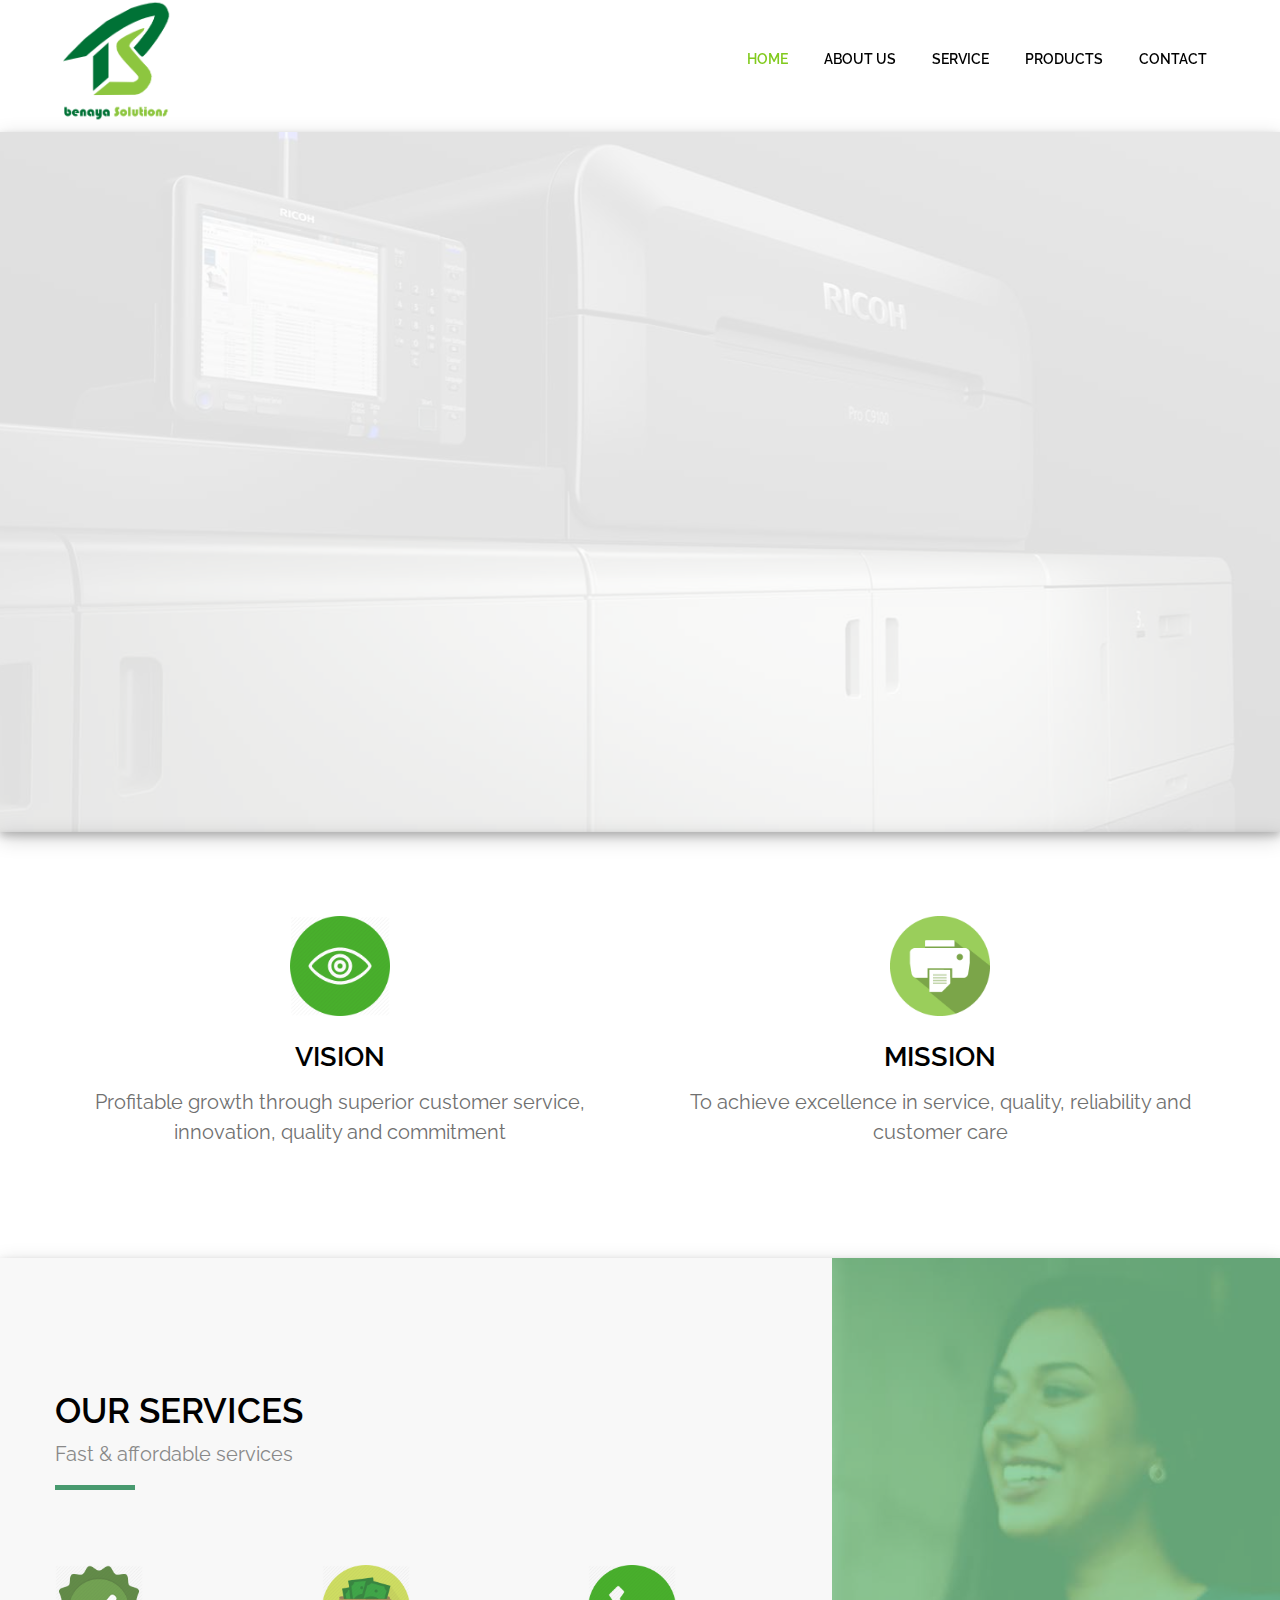
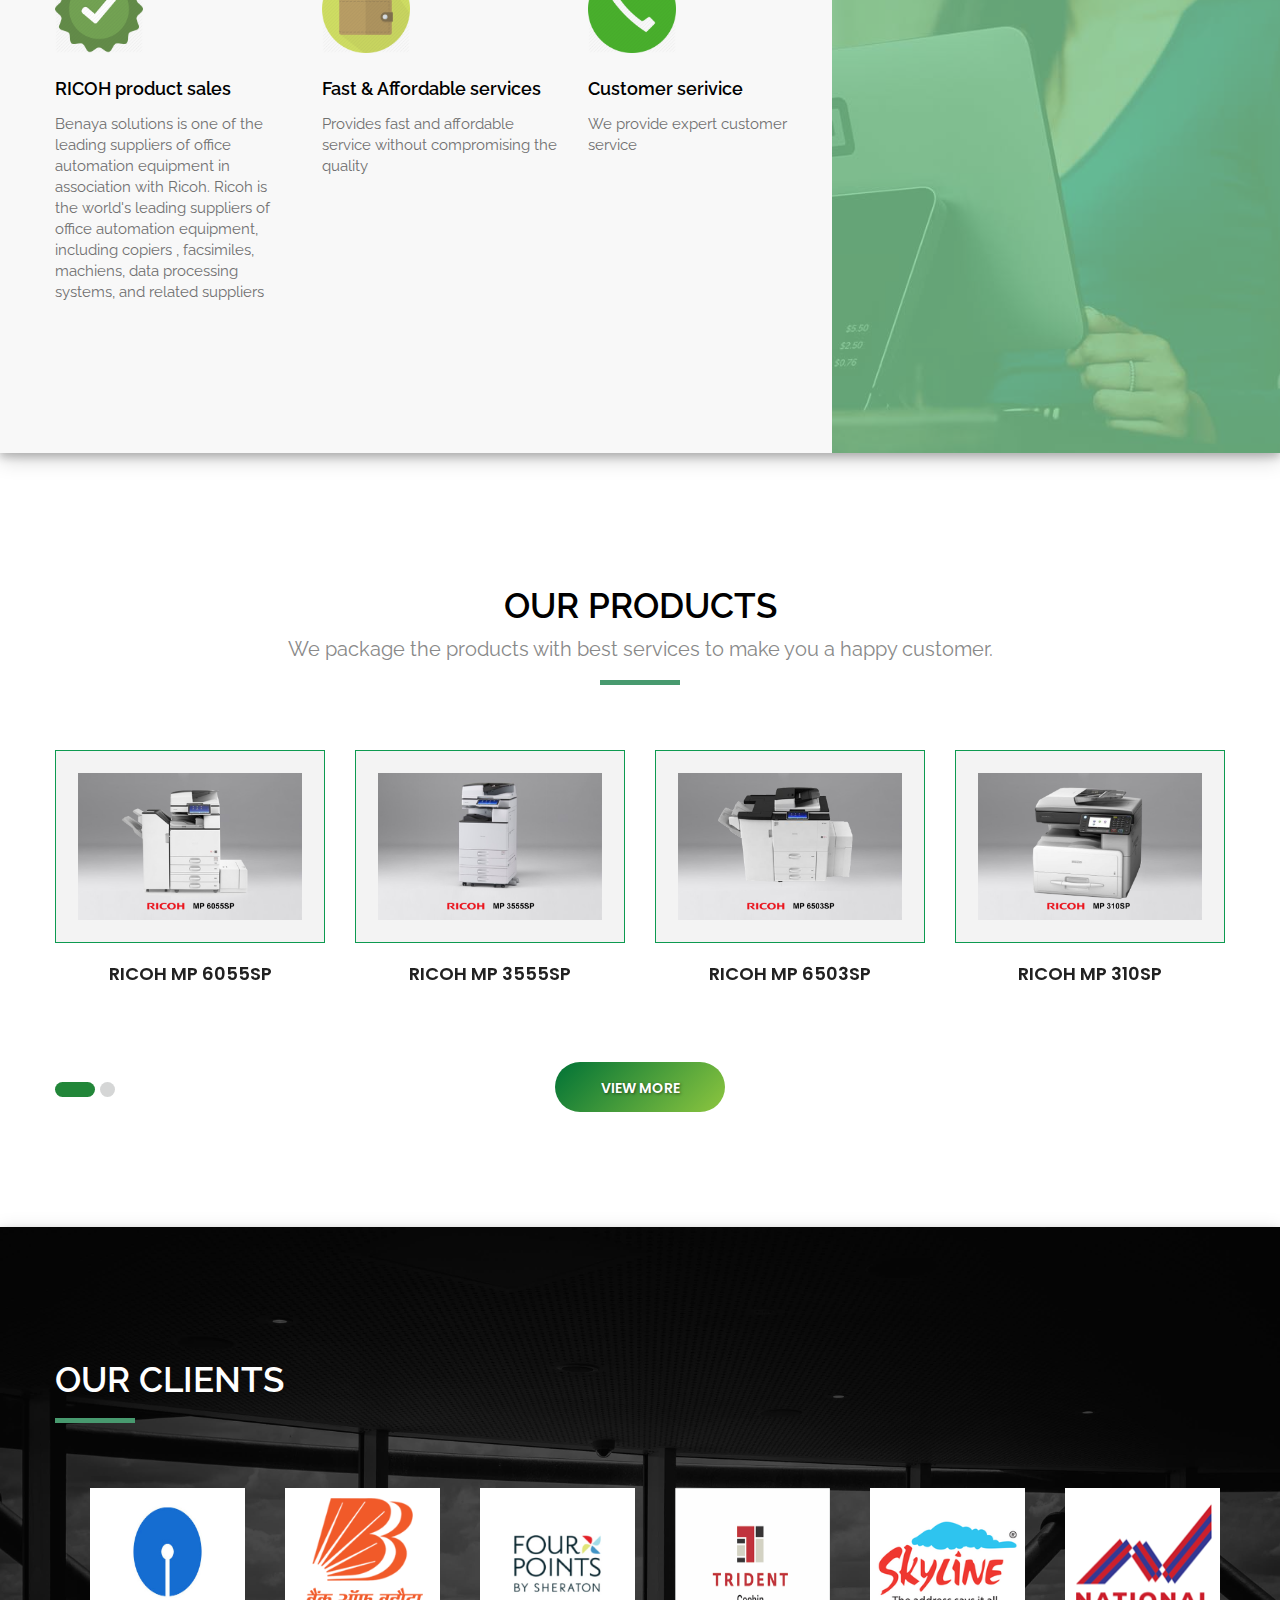
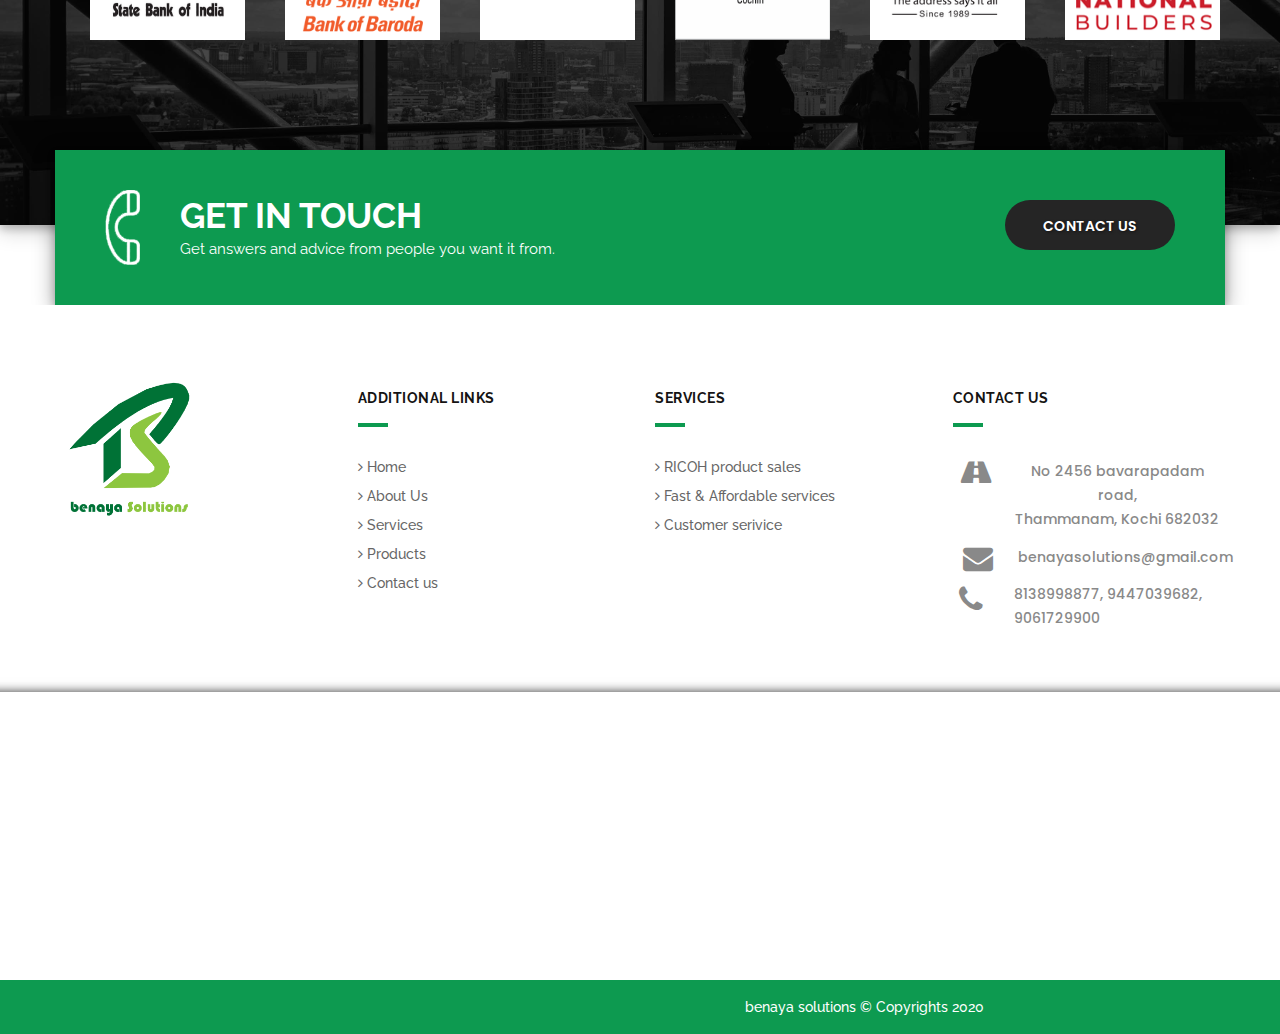
<file: index.html>
<!DOCTYPE html>
<html lang="en">
<head>
<!-- basic -->
<meta charset="utf-8">
<meta http-equiv="X-UA-Compatible" content="IE=edge">
<!-- mobile metas -->
<meta name="viewport" content="width=device-width, initial-scale=1">
<meta name="viewport" content="initial-scale=1, maximum-scale=1">
<!-- site metas -->
<title>Benaya Solutions</title>
<meta name="keywords" content="">
<meta name="description" content="">
<meta name="author" content="">
<!-- site icons -->
<!-- <link href="img/benayalogo.png" rel="icon" sizes="18x18" type="image/x-icon"> -->
<link rel="icon" href="images/logos/benayalogoonly.png" type="image/gif" />
<!-- bootstrap css -->
<link rel="stylesheet" href="css/bootstrap.min.css" />
<!-- Site css -->
<link rel="stylesheet" href="css/style.css" />
<!-- responsive css -->
<link rel="stylesheet" href="css/responsive.css" />
<!-- colors css -->
<link rel="stylesheet" href="css/colors1.css" />
<!-- custom css -->
<link rel="stylesheet" href="css/custom.css" />
<!-- wow Animation css -->
<link rel="stylesheet" href="css/animate.css" />
<!-- revolution slider css -->
<link rel="stylesheet" type="text/css" href="revolution/css/settings.css" />
<link rel="stylesheet" type="text/css" href="revolution/css/layers.css" />
<link rel="stylesheet" type="text/css" href="revolution/css/navigation.css" />


<style>
.back-to-top {
    position: fixed;
    display: none;
    background: #0d9a50;
    color: #fff;
    display: inline-block;
    width: 44px;
    height: 44px;
    text-align: center;
    line-height: 1;
    font-size: 16px;
    /* border-radius: 50%; */
    right: 15px;
    bottom: 15px;
    transition: background 0.5s;
    z-index: 11;
}
.back-to-top i {
    padding-top: 12px;
    color: #fff;
}
.metis .tp-bullet {
    
    width: 22px;
    height: 22px;
	}
	.zeus .tp-title-wrap{
	width:none;
	}
	.tp-bullet-img-wrap{
	display:none;
	}
	.metis .tp-bullet-title{
	display:none;
	}
	#box {
  
 
  transition-property: background, border-radius;
  transition-duration: .2s, 1s;
  transition-timing-function: linear, ease-in;
 
}
	#box:hover {
 border: solid #8dc63f 1px;
	box-shadow: 0 4px 8px 0 rgba(0, 0, 0, 0.2), 0 6px 20px 0 rgba(0, 0, 0, 0.19);
  border-radius: 50%;
  padding: 32px 9px 27px 0px;

}
.zoom {
 
  transition: transform .2s; /* Animation */
 
}

.zoom:hover {
  transform: scale(1.5); /* (150% zoom - Note: if the zoom is too large, it will go outside of the viewport) */
}



.service_blog_inner .icon img {
    width: 88px;
}


.product_list {
    min-height: 272px;
}




/* product view details */ 




/* Create three equal columns that floats next to each other */
.column {
  float: left;
  width: 100%;
  display: none; /* Hide all elements by default */
}

/* Clear floats after rows */ 
.row:after {
  content: "";
  display: table;
  clear: both;
}

/* Content */
.content {
  background-color: white;
  padding: 10px;
}

/* The "show" class is added to the filtered elements */
.show {
  display: block;
}

.plist{
  font-family: 'Poppins', sans-serif;
    font-size: 16px;
    font-weight: 400;
    padding: 0 25px;
    height: 50px;
    border: none !important;
    line-height: 52px;
    background: #bddc9e;
    border-radius: 0;
    padding: 0px 29px 0px 29px;
	cursor: pointer;
  margin: 12px 0 0 0;

}
.plist:hover ,.plist:focus, .plist:active{
    background: #0f7b37;
    color: #fff;
}
.plist:active{
  background: #0f7b37;
}
.product_list {
    min-height: 272px;
    
}



/* The Modal (background) */
.modal {
  display: none; /* Hidden by default */
  position: fixed; /* Stay in place */
  z-index: 1; /* Sit on top */
  padding-top: 100px; /* Location of the box */
  left: 0;
  top: 0;
  width: 100%; /* Full width */
  height: 100%; /* Full height */
  overflow: auto; /* Enable scroll if needed */
  background-color: rgb(0,0,0); /* Fallback color */
  background-color: rgba(0,0,0,0.9); /* Black w/ opacity */
}

/* Modal Content (image) */
.modal-content {
  margin: auto;
  display: block;
  width: 80%;
  max-width: 1144px;
}

/* Caption of Modal Image */
#caption {
  margin: auto;
  display: block;
  width: 80%;
  max-width: 700px;
  text-align: center;
  color: #ccc;
  padding: 10px 0;
  height: 150px;
}

/* Add Animation */
.modal-content, #caption {  
  -webkit-animation-name: zoom;
  -webkit-animation-duration: 0.6s;
  animation-name: zoom;
  animation-duration: 0.6s;
}

@-webkit-keyframes zoom {
  from {-webkit-transform:scale(0)} 
  to {-webkit-transform:scale(1)}
}

@keyframes zoom {
  from {transform:scale(0)} 
  to {transform:scale(1)}
}

/* The Close Button */
.close {
  position: absolute;
  top: 15px;
  right: 88px;
  color: #f1f1f1;
  font-size: 81px;
  font-weight: bold;
  transition: 0.3s;
}

.close:hover,
.close:focus {
  color: #bbb;
  text-decoration: none;
  cursor: pointer;
}

/* 100% Image Width on Smaller Screens */
@media only screen and (max-width: 700px){
  .modal-content {
    width: 100%;
  }
}
.information_bottom {
  
    padding: 0px 0px 6px 0px;
}
.num_cont{
text-align: left;
    padding: 0px 0px 0px 9px;
	font-family: 'Poppins';
}
.info_cont h4, .info_cont p {
    color: #898989;
    font-family: 'Poppins';
	font-weight: 0px;
}
#navbar_menu ul ul li a:hover {
	
	background : #0d9a50;
}


/* client slider */
.slick-slide {
    margin: 0px 20px;
}

.slick-slide img {
    width: 100%;
}

.slick-slider
{
    position: relative;
    display: block;
    box-sizing: border-box;
    -webkit-user-select: none;
    -moz-user-select: none;
    -ms-user-select: none;
            user-select: none;
    -webkit-touch-callout: none;
    -khtml-user-select: none;
    -ms-touch-action: pan-y;
        touch-action: pan-y;
    -webkit-tap-highlight-color: transparent;
}

.slick-list
{
    position: relative;
    display: block;
    overflow: hidden;
    margin: 0;
    padding: 0;
}
.slick-list:focus
{
    outline: none;
}
.slick-list.dragging
{
    cursor: pointer;
    cursor: hand;
}

.slick-slider .slick-track,
.slick-slider .slick-list
{
    -webkit-transform: translate3d(0, 0, 0);
       -moz-transform: translate3d(0, 0, 0);
        -ms-transform: translate3d(0, 0, 0);
         -o-transform: translate3d(0, 0, 0);
            transform: translate3d(0, 0, 0);
}

.slick-track
{
    position: relative;
    top: 0;
    left: 0;
    display: block;
}
.slick-track:before,
.slick-track:after
{
    display: table;
    content: '';
}
.slick-track:after
{
    clear: both;
}
.slick-loading .slick-track
{
    visibility: hidden;
}

.slick-slide
{
    display: none;
    float: left;
    height: 100%;
    min-height: 1px;
}
[dir='rtl'] .slick-slide
{
    float: right;
}
.slick-slide img
{
    display: block;
}
.slick-slide.slick-loading img
{
    display: none;
}
.slick-slide.dragging img
{
    pointer-events: none;
}
.slick-initialized .slick-slide
{
    display: block;
}
.slick-loading .slick-slide
{
    visibility: hidden;
}
.slick-vertical .slick-slide
{
    display: block;
    height: auto;
    border: 1px solid transparent;
}
.slick-arrow.slick-hidden {
    display: none;
}



/* 100% Image Width on Smaller Screens */
@media only screen and (max-width: 700px){
  .slide img {
    width: 85px;
  }
}



</style>
</head>
<body id="default_theme" class="it_service">
<!-- loader -->
<div class="bg_load"> <img class="loader_animation" src="images/logos/benayalogo.png" style="max-height: 200px;" alt="#" /> </div>
<!-- end loader -->
<!-- header -->
<header id="default_header" class="header_style_1">
  <!-- header top -->
 
  <!-- end header top -->
  <!-- header bottom -->
  <div class="header_bottom">
    <div class="container">
      <div class="row">
        <div class="col-lg-3 col-md-12 col-sm-12 col-xs-12">
          <!-- logo start -->
          <div class="logo"> <a href="#"><img src="images/logos/benayalogo.png" alt="logo" /></a> </div>
          <!-- logo end -->
        </div>
        <div class="col-lg-9 col-md-12 col-sm-12 col-xs-12">
          <!-- menu start -->
          <div class="menu_side">
            <div id="navbar_menu">
              <ul class="first-ul">
                <li> <a class="active" href="index.html">Home</a>                  
                </li>
               <li><a  href="about.html">About Us</a></li>
                <li> <a href="#service">Service</a>                  
                </li>
                 <li><a href="products.html">Products</a>
                  <ul>
                      <li><a href="products.html">Colour Multi Functionals</a></li>
                    <li><a href="products.html">B / W Multi Functionals</a></li>
					<li><a href="products.html">Digital Duplicators</a></li>
                   
                  </ul>
                 </li>
                <li> <a href="contact.html">Contact</a>
                  
                </li>
              </ul>
            </div>
            
          </div>
          <!-- menu end -->
        </div>
      </div>
    </div>
  </div>
  <!-- header bottom end -->
</header>
<!-- end header -->
<!-- section -->
<div id="slider" class="section main_slider">
  <div class="container-fuild">
    <div class="row">
      <div id="rev_slider_4_1_wrapper" class="rev_slider_wrapper fullwidthbanner-container" data-alias="classicslider1" style="margin:0px auto;background-color:transparent;padding:0px;margin-top:0px;margin-bottom:0px;">
        <!-- START REVOLUTION SLIDER 5.0.7 auto mode -->
        <div id="rev_slider_4_1" class="rev_slider fullwidthabanner" style="display:none;" data-version="5.0.7">
          <ul>
            <li data-index="rs-1812" data-transition="zoomin" data-slotamount="7"  data-easein="Power4.easeInOut" data-easeout="Power4.easeInOut" data-masterspeed="2000"  data-thumb=""  data-rotate="0"  data-saveperformance="off"  data-title="Computer Services" data-description="">
              <!-- MAIN IMAGE -->
              <img src="images/intro/slide1.jpg"  alt="#"  data-bgposition="center center" data-kenburns="on" data-duration="30000" data-ease="Linear.easeNone" data-scalestart="100" data-scaleend="120" data-rotatestart="0" data-rotateend="0" data-offsetstart="0 0" data-offsetend="0 0" data-bgparallax="10" class="rev-slidebg" data-no-retina>
              <!-- LAYERS -->
              <!-- LAYER NR. BG -->
              <div class="tp-caption tp-shape tp-shapewrapper   rs-parallaxlevel-0" 
                              id="slide-270-layer-1012" 
                              data-x="['center','center','center','center']" data-hoffset="['0','0','0','0']" 
                              data-y="['middle','middle','middle','middle']" data-voffset="['0','0','0','0']" 
                              data-width="full"
                              data-height="full"
                              data-whitespace="nowrap"
                              data-transform_idle="o:1;"
                              data-transform_in="opacity:0;s:1500;e:Power3.easeInOut;" 
                              data-transform_out="s:300;s:300;" 
                              data-start="750" 
                              data-basealign="slide" 
                              data-responsive_offset="on" 
                              data-responsive="off"
                              style="z-index: 5;background-color:rgba(0, 0, 0, 0.25);border-color:rgba(0, 0, 0, 0.50);"> </div>
              <!-- LAYER NR. 1 -->
              <div class="tp-caption tp-shape tp-shapewrapper   tp-resizeme rs-parallaxlevel-0" 
                              id="slide-18-layer-912" 
                              data-x="['center','center','center','center']" data-hoffset="['0','0','0','0']" 
                              data-y="['middle','middle','middle','middle']" data-voffset="['15','15','15','15']" 
                              data-width="500"
                              data-height="140"
                              data-whitespace="nowrap"
                              data-transform_idle="o:1;"
                              data-transform_in="y:[-100%];z:0;rX:0deg;rY:0;rZ:0;sX:1;sY:1;skX:0;skY:0;s:1500;e:Power4.easeInOut;" 
                              data-transform_out="y:[100%];s:1000;e:Power2.easeInOut;s:1000;e:Power2.easeInOut;" 
                              data-mask_in="x:0px;y:0px;" 
                              data-mask_out="x:inherit;y:inherit;" 
                              data-start="2000" 
                              data-responsive_offset="on" 
                              style="z-index: 5;background-color:rgba(29, 29, 29, 0.85);border-color:rgba(0, 0, 0, 0.50);"> </div>
              <!-- LAYER NR. 2 -->
              <div class="tp-caption NotGeneric-Title   tp-resizeme rs-parallaxlevel-0" 
                              id="slide-18-layer-112" 
                              data-x="['center','center','center','center']" data-hoffset="['0','0','0','0']" 
                              data-y="['middle','middle','middle','middle']" data-voffset="['0','0','0','0']" 
                              data-fontsize="['70','70','70','35']"
                              data-lineheight="['70','70','70','50']"
                              data-width="none"
                              data-height="none"
                              data-whitespace="nowrap"
                              data-transform_idle="o:1;"
                              data-transform_in="y:[-100%];z:0;rZ:35deg;sX:1;sY:1;skX:0;skY:0;s:2000;e:Power4.easeInOut;" 
                              data-transform_out="y:[100%];s:1000;e:Power2.easeInOut;s:1000;e:Power2.easeInOut;" 
                              data-mask_in="x:0px;y:0px;s:inherit;e:inherit;" 
                              data-mask_out="x:inherit;y:inherit;s:inherit;e:inherit;" 
                              data-start="1000" 
                              data-splitin="chars" 
                              data-splitout="none" 
                              data-responsive_offset="on" 
                              data-elementdelay="0.05" 
                              style="z-index: 6; white-space: nowrap;fon">Printer Sales & Services </div>
              <!-- LAYER NR. 3 -->
              <div class="tp-caption NotGeneric-SubTitle   tp-resizeme rs-parallaxlevel-0" 
                              id="slide-18-layer-412" 
                              data-x="['center','center','center','center']" data-hoffset="['0','0','0','0']" 
                              data-y="['middle','middle','middle','middle']" data-voffset="['52','51','51','31']" 
                              data-width="none"
                              data-height="none"
                              data-whitespace="nowrap"
                              data-transform_idle="o:1;"
                              data-transform_in="y:[100%];z:0;rX:0deg;rY:0;rZ:0;sX:1;sY:1;skX:0;skY:0;opacity:0;s:2000;e:Power4.easeInOut;" 
                              data-transform_out="y:[100%];s:1000;e:Power2.easeInOut;s:1000;e:Power2.easeInOut;" 
                              data-mask_in="x:0px;y:[100%];s:inherit;e:inherit;" 
                              data-mask_out="x:inherit;y:inherit;s:inherit;e:inherit;" 
                              data-start="1500" 
                              data-splitin="none" 
                              data-splitout="none" 
                              data-responsive_offset="on" 
                              style="z-index: 7; white-space: nowrap;font-size: 13px;">Available On Benaya Solutions </div>
            </li>
            <li data-index="rs-181" data-transition="zoomin" data-slotamount="7"  data-easein="Power4.easeInOut" data-easeout="Power4.easeInOut" data-masterspeed="2000"  data-thumb=""  data-rotate="0"  data-saveperformance="off"  data-title="Easy To Use & Customize" data-description="">
              <!-- MAIN IMAGE -->
              <img src="images/intro/afford.jpg"  alt=""  data-bgposition="center center" data-kenburns="on" data-duration="30000" data-ease="Linear.easeNone" data-scalestart="100" data-scaleend="120" data-rotatestart="0" data-rotateend="0" data-offsetstart="0 0" data-offsetend="0 0" data-bgparallax="10" class="rev-slidebg" data-no-retina>
              <!-- LAYERS -->
              <!-- LAYER NR. BG -->
              <div class="tp-caption tp-shape tp-shapewrapper   rs-parallaxlevel-0" 
                              id="slide-270-layer-101" 
                              data-x="['center','center','center','center']" data-hoffset="['0','0','0','0']" 
                              data-y="['middle','middle','middle','middle']" data-voffset="['0','0','0','0']" 
                              data-width="full"
                              data-height="full"
                              data-whitespace="nowrap"
                              data-transform_idle="o:1;"
                              data-transform_in="opacity:0;s:1500;e:Power3.easeInOut;" 
                              data-transform_out="s:300;s:300;" 
                              data-start="750" 
                              data-basealign="slide" 
                              data-responsive_offset="on" 
                              data-responsive="off"
                              style="z-index: 5;background-color:rgba(0, 0, 0, 0.25);border-color:rgba(0, 0, 0, 0.50);"> </div>
              <!-- LAYER NR. 1 -->
              <div class="tp-caption tp-shape tp-shapewrapper   tp-resizeme rs-parallaxlevel-0" 
                              id="slide-18-layer-91" 
                              data-x="['center','center','center','center']" data-hoffset="['0','0','0','0']" 
                              data-y="['middle','middle','middle','middle']" data-voffset="['15','15','15','15']" 
                              data-width="500"
                              data-height="140"
                              data-whitespace="nowrap"
                              data-transform_idle="o:1;"
                              data-transform_in="y:[-100%];z:0;rX:0deg;rY:0;rZ:0;sX:1;sY:1;skX:0;skY:0;s:1500;e:Power4.easeInOut;" 
                              data-transform_out="y:[100%];s:1000;e:Power2.easeInOut;s:1000;e:Power2.easeInOut;" 
                              data-mask_in="x:0px;y:0px;" 
                              data-mask_out="x:inherit;y:inherit;" 
                              data-start="2000" 
                              data-responsive_offset="on" 
                              style="z-index: 5;background-color:rgba(29, 29, 29, 0.85);border-color:rgba(0, 0, 0, 0.50);"> </div>
              <!-- LAYER NR. 2 -->
              <div class="tp-caption NotGeneric-Title   tp-resizeme rs-parallaxlevel-0" 
                              id="slide-18-layer-11" 
                              data-x="['center','center','center','center']" data-hoffset="['0','0','0','0']" 
                              data-y="['middle','middle','middle','middle']" data-voffset="['0','0','0','0']" 
                              data-fontsize="['70','70','70','35']"
                              data-lineheight="['70','70','70','50']"
                              data-width="none"
                              data-height="none"
                              data-whitespace="nowrap"
                              data-transform_idle="o:1;"
                              data-transform_in="y:[-100%];z:0;rZ:35deg;sX:1;sY:1;skX:0;skY:0;s:2000;e:Power4.easeInOut;" 
                              data-transform_out="y:[100%];s:1000;e:Power2.easeInOut;s:1000;e:Power2.easeInOut;" 
                              data-mask_in="x:0px;y:0px;s:inherit;e:inherit;" 
                              data-mask_out="x:inherit;y:inherit;s:inherit;e:inherit;" 
                              data-start="1000" 
                              data-splitin="chars" 
                              data-splitout="none" 
                              data-responsive_offset="on" 
                              data-elementdelay="0.05" 
                              style="z-index: 6; white-space: nowrap;">Fast & Affordable </div>
              <!-- LAYER NR. 3 -->
              <div class="tp-caption NotGeneric-SubTitle   tp-resizeme rs-parallaxlevel-0" 
                              id="slide-18-layer-41" 
                              data-x="['center','center','center','center']" data-hoffset="['0','0','0','0']" 
                              data-y="['middle','middle','middle','middle']" data-voffset="['52','51','51','31']" 
                              data-width="none"
                              data-height="none"
                              data-whitespace="nowrap"
                              data-transform_idle="o:1;"
                              data-transform_in="y:[100%];z:0;rX:0deg;rY:0;rZ:0;sX:1;sY:1;skX:0;skY:0;opacity:0;s:2000;e:Power4.easeInOut;" 
                              data-transform_out="y:[100%];s:1000;e:Power2.easeInOut;s:1000;e:Power2.easeInOut;" 
                              data-mask_in="x:0px;y:[100%];s:inherit;e:inherit;" 
                              data-mask_out="x:inherit;y:inherit;s:inherit;e:inherit;" 
                              data-start="1500" 
                              data-splitin="none" 
                              data-splitout="none" 
                              data-responsive_offset="on" 
                              style="z-index: 7; white-space: nowrap;">Available On Benaya Solutions  </div>
            </li>
            <li data-index="rs-18" data-transition="zoomin" data-slotamount="7"  data-easein="Power4.easeInOut" data-easeout="Power4.easeInOut" data-masterspeed="2000"  data-thumb=""  data-rotate="0"  data-saveperformance="off"  data-title="Perfectly Responsive" data-description="">
              <!-- MAIN IMAGE -->
              <img src="images/intro/custom.jpg"  alt=""  data-bgposition="center center" data-kenburns="on" data-duration="30000" data-ease="Linear.easeNone" data-scalestart="100" data-scaleend="120" data-rotatestart="0" data-rotateend="0" data-offsetstart="0 0" data-offsetend="0 0" data-bgparallax="10" class="rev-slidebg" data-no-retina>
              <!-- LAYERS -->
              <!-- LAYER NR. BG -->
              <div class="tp-caption tp-shape tp-shapewrapper   rs-parallaxlevel-0" 
                              id="slide-270-layer-10" 
                              data-x="['center','center','center','center']" data-hoffset="['0','0','0','0']" 
                              data-y="['middle','middle','middle','middle']" data-voffset="['0','0','0','0']" 
                              data-width="full"
                              data-height="full"
                              data-whitespace="nowrap"
                              data-transform_idle="o:1;"
                              data-transform_in="opacity:0;s:1500;e:Power3.easeInOut;" 
                              data-transform_out="s:300;s:300;" 
                              data-start="750" 
                              data-basealign="slide" 
                              data-responsive_offset="on" 
                              data-responsive="off"
                              style="z-index: 5;background-color:rgba(0, 0, 0, 0.25);border-color:rgba(0, 0, 0, 0.50);"> </div>
              <!-- LAYER NR. 1 -->
              <div class="tp-caption tp-shape tp-shapewrapper   tp-resizeme rs-parallaxlevel-0" 
                              id="slide-18-layer-9" 
                              data-x="['center','center','center','center']" data-hoffset="['0','0','0','0']" 
                              data-y="['middle','middle','middle','middle']" data-voffset="['15','15','15','15']" 
                              data-width="500"
                              data-height="140"
                              data-whitespace="nowrap"
                              data-transform_idle="o:1;"
                              data-transform_in="y:[-100%];z:0;rX:0deg;rY:0;rZ:0;sX:1;sY:1;skX:0;skY:0;s:1500;e:Power4.easeInOut;" 
                              data-transform_out="y:[100%];s:1000;e:Power2.easeInOut;s:1000;e:Power2.easeInOut;" 
                              data-mask_in="x:0px;y:0px;" 
                              data-mask_out="x:inherit;y:inherit;" 
                              data-start="2000" 
                              data-responsive_offset="on" 
                              style="z-index: 5;background-color:rgba(29, 29, 29, 0.85);border-color:rgba(0, 0, 0, 0.50);"> </div>
              <!-- LAYER NR. 2 -->
              <div class="tp-caption NotGeneric-Title   tp-resizeme rs-parallaxlevel-0" 
                              id="slide-18-layer-1" 
                              data-x="['center','center','center','center']" data-hoffset="['0','0','0','0']" 
                              data-y="['middle','middle','middle','middle']" data-voffset="['0','0','0','0']" 
                              data-fontsize="['70','70','70','35']"
                              data-lineheight="['70','70','70','50']"
                              data-width="none"
                              data-height="none"
                              data-whitespace="nowrap"
                              data-transform_idle="o:1;"
                              data-transform_in="y:[-100%];z:0;rZ:35deg;sX:1;sY:1;skX:0;skY:0;s:2000;e:Power4.easeInOut;" 
                              data-transform_out="y:[100%];s:1000;e:Power2.easeInOut;s:1000;e:Power2.easeInOut;" 
                              data-mask_in="x:0px;y:0px;s:inherit;e:inherit;" 
                              data-mask_out="x:inherit;y:inherit;s:inherit;e:inherit;" 
                              data-start="1000" 
                              data-splitin="chars" 
                              data-splitout="none" 
                              data-responsive_offset="on" 
                              data-elementdelay="0.05" 
                              style="z-index: 6; white-space: nowrap;">Best Customer Service </div>
              <!-- LAYER NR. 3 -->
              <div class="tp-caption NotGeneric-SubTitle   tp-resizeme rs-parallaxlevel-0" 
                              id="slide-18-layer-4" 
                              data-x="['center','center','center','center']" data-hoffset="['0','0','0','0']" 
                              data-y="['middle','middle','middle','middle']" data-voffset="['52','51','51','31']" 
                              data-width="none"
                              data-height="none"
                              data-whitespace="nowrap"
                              data-transform_idle="o:1;"
                              data-transform_in="y:[100%];z:0;rX:0deg;rY:0;rZ:0;sX:1;sY:1;skX:0;skY:0;opacity:0;s:2000;e:Power4.easeInOut;" 
                              data-transform_out="y:[100%];s:1000;e:Power2.easeInOut;s:1000;e:Power2.easeInOut;" 
                              data-mask_in="x:0px;y:[100%];s:inherit;e:inherit;" 
                              data-mask_out="x:inherit;y:inherit;s:inherit;e:inherit;" 
                              data-start="1500" 
                              data-splitin="none" 
                              data-splitout="none" 
                              data-responsive_offset="on" 
                              style="z-index: 7; white-space: nowrap;">Available On Benaya Solutions  </div>
            </li>
          </ul>
          <div class="tp-static-layers"></div>
        </div>
      </div>
    </div>
  </div>
</div>
<!-- end section -->


<!-- section -->
<div class="section padding_layout_1" style=" padding-top: 84px;padding-bottom: 66px;">
  <div class="container">
    
    <div class="row">
      
      <div class="col-lg-6 col-md-6 col-sm-6 col-xs-12" >
        <div class="full text_align_center margin_bottom_30 fade-in one"  >
          <div class="center">
            <div class="icon"> <img src="images/vision.png" class="zoom" alt="#" /> </div>
          </div>
          <h4 class="theme_color  " style="font-size: 27px;"> VISION</h4>
          <p style="font-size: 20px;line-height: 30px;">Profitable growth through superior customer service, innovation, quality and commitment</p>
        </div>
      </div>
      <div class="col-lg-6 col-md-6 col-sm-6 col-xs-12 fade-in two" >
        <div class="full text_align_center margin_bottom_30">
          <div class="center">
            <div class="icon"> <img src="images/mision.ico" class="zoom" alt="#" /> </div>
          </div>
          <h4 class="theme_color ml6" style="font-size: 27px;"> MISSION
		 </h4>
          <p style="font-size: 20px;line-height: 30px;">To achieve excellence in service, quality, reliability and customer care</p>
        </div>
      </div>
      
    </div>
    
  </div>
</div>
<!-- end section -->
<!-- section -->
<div class="section padding_layout_1 light_silver gross_layout" id="service">
  <div class="container">
    <div class="row">
      <div class="col-md-12">
        <div class="full">
          <div class="main_heading text_align_left">
            <h2>Our Services</h2>
            <p class="large">Fast & affordable services</p>
          </div>
        </div>
      </div>
    </div>
    <div class="row">
      <div class="col-md-8">
        <div class="row">
          <div class="col-md-4">
            <div class="full">
              <div class="service_blog_inner">
                <div class="icon text_align_left "><img src="images/sale.png" class="zoom"alt="#" /></div>
                <h4 class="service-heading">RICOH product sales</h4>
                <p>Benaya solutions is one of the leading suppliers of office automation equipment in association with Ricoh. Ricoh is the world's leading suppliers of office automation equipment, including copiers , facsimiles, machiens, data processing systems, and related suppliers</p>
              </div>
            </div>
          </div>
          <div class="col-md-4">
            <div class="full">
              <div class="service_blog_inner">
                <div class="icon text_align_left"><img src="images/money.png" class="zoom" alt="#" /></div>
                <h4 class="service-heading">Fast & Affordable services</h4>
                <p>Provides fast and affordable service without compromising the quality </p>
              </div>
            </div>
          </div>
          <div class="col-md-4">
            <div class="full">
              <div class="service_blog_inner">
                <div class="icon text_align_left"><img src="images/cm2.png" class="zoom" alt="#" /></div>
                <h4 class="service-heading">Customer serivice</h4>
                <p>We provide expert customer service  </p>
              </div>
            </div>
          </div>
          
          
        </div>
      </div>
    </div>
  </div>
</div>
<!-- end section -->
<!-- section -->
<div class="section padding_layout_1" style="text-align:center" id="prod">
  <div class="container">
    <div class="row">
      <div class="col-md-12">
        <div class="full">
          <div class="main_heading text_align_center">
            <h2>Our Products</h2>
            <p class="large">We package the products with best services to make you a happy customer.</p>
          </div>
        </div>
      </div>
    </div>
	
	 <div id="testimonial_slider" class="carousel slide" data-ride="carousel" style="padding-right: 0;">
            <!-- Indicators -->
            <ul class="carousel-indicators">
              <li data-target="#testimonial_slider" data-slide-to="0" class="active"></li>
              <li data-target="#testimonial_slider" data-slide-to="1"></li>
             
            </ul>
            <!-- The slideshow -->
            <div class="carousel-inner">
			
              <div class="carousel-item active">
			  
			  <div class="row">
			 
				<div class="col-lg-3 col-md-6 col-sm-6 col-xs-12 margin_bottom_30_all">
				    <a href="#">
						<div class="product_list">
						  <div class="product_img"> <img class="img-responsive" src="images/product/ricoh/r1.jpg" alt="" id="id1" onclick="myFunction()"> </div>
						  <div class="product_detail_btm">
						  <div class="center">
						  <h4><a href="#">RICOH MP 6055SP</a></h4>
						  </div>
						  <!-- <div class="starratin"> -->
						  <!-- <div class="center"> <i class="fa fa-star" aria-hidden="true"></i> <i class="fa fa-star" aria-hidden="true"></i> <i class="fa fa-star" aria-hidden="true"></i> <i class="fa fa-star" aria-hidden="true"></i> <i class="fa fa-star-o" aria-hidden="true"></i> </div> -->
						  <!-- </div> -->
						  <!-- <div class="product_price"> -->
						  <!-- <p><span class="old_price">$24.99</span><span class="new_price"> $12.49</span></p> -->
						  <!-- </div> -->
						  </div>
						</div></a>
						<img id="bigpic" src="images/product/prdt-desc/6055SP-3555SP.jpg" style="display:none;"/>	
					</div>
					
					<div class="col-lg-3 col-md-6 col-sm-6 col-xs-12 margin_bottom_30_all">
					  <a href="#">
			<div class="product_list">
			  <div class="product_img"> <img class="img-responsive" src="images/product/ricoh/r2.jpg" alt="" id="id2" onclick="myFunction2()"> </div>
			  <div class="product_detail_btm">
			  <div class="center">
				<h4><a href="#">RICOH MP 3555SP</a></h4>
			  </div>
			  <!-- <div class="starratin"> -->
				<!-- <div class="center"> <i class="fa fa-star" aria-hidden="true"></i> <i class="fa fa-star" aria-hidden="true"></i> <i class="fa fa-star" aria-hidden="true"></i> <i class="fa fa-star" aria-hidden="true"></i> <i class="fa fa-star-o" aria-hidden="true"></i> </div> -->
			  <!-- </div> -->
			  <!-- <div class="product_price"> -->
				<!-- <p><span class="old_price">$24.99</span><span class="new_price"> $12.49</span></p> -->
			  <!-- </div> -->
			  </div>
			</div></a>
			<img id="bigpic2" src="images/product/prdt-desc/6055SP-3555SP.jpg" style="display:none;"/>
				  </div>
				  <div class="col-lg-3 col-md-6 col-sm-6 col-xs-12 margin_bottom_30_all">
				  <a href="#">
				<div class="product_list">
				  <div class="product_img"> <img class="img-responsive" src="images/product/ricoh/r3.jpg" alt="" id="id3" onclick="myFunction3()"> </div>
				  <div class="product_detail_btm">
				  <div class="center">
					<h4><a href="#">RICOH MP 6503SP</a></h4>
				  </div>
				  <!-- <div class="starratin"> -->
					<!-- <div class="center"> <i class="fa fa-star" aria-hidden="true"></i> <i class="fa fa-star" aria-hidden="true"></i> <i class="fa fa-star" aria-hidden="true"></i> <i class="fa fa-star" aria-hidden="true"></i> <i class="fa fa-star-o" aria-hidden="true"></i> </div> -->
				  <!-- </div> -->
				  <!-- <div class="product_price"> -->
					<!-- <p><span class="old_price">$24.99</span><span class="new_price"> $12.49</span></p> -->
				  <!-- </div> -->
				  </div>
				</div></a>
				<img id="bigpic3" src="images/product/prdt-desc/6503SP.jpg" style="display:none;"/>
					</div>
					<div class="col-lg-3 col-md-6 col-sm-6 col-xs-12 margin_bottom_30_all">
					<a href="#">
          <div class="product_list">
            <div class="product_img"> <img class="img-responsive" src="images/product/ricoh/r4.jpg" alt="" id="id4" onclick="myFunction4()"> </div>
            <div class="product_detail_btm">
            <div class="center">
            <h4><a href="#">RICOH MP 310SP</a></h4>
            </div>
            <!-- <div class="starratin"> -->
            <!-- <div class="center"> <i class="fa fa-star" aria-hidden="true"></i> <i class="fa fa-star" aria-hidden="true"></i> <i class="fa fa-star" aria-hidden="true"></i> <i class="fa fa-star" aria-hidden="true"></i> <i class="fa fa-star-o" aria-hidden="true"></i> </div> -->
            <!-- </div> -->
            <!-- <div class="product_price"> -->
            <!-- <p><span class="old_price">$24.99</span><span class="new_price"> $12.49</span></p> -->
            <!-- </div> -->
            </div>
          </div></a>
        <img id="bigpic4" src="images/product/prdt-desc/310SP.jpg" style="display:none;"/>
					</div>
				  </div>
			  </div>
               
				<div class="carousel-item ">
			  
			  <div class="row">
				<div class="col-lg-3 col-md-6 col-sm-6 col-xs-12 margin_bottom_30_all">
				 <a href="#">
            <div class="product_list">
              <div class="product_img"> <img class="img-responsive" src="images/product/ricoh/r5.jpg" alt="" id="id5" onclick="myFunction5()"> </div>
              <div class="product_detail_btm">
              <div class="center">
              <h4><a href="#">RICOH MP C2011</a></h4>
              </div>
              <!-- <div class="starratin"> -->
              <!-- <div class="center"> <i class="fa fa-star" aria-hidden="true"></i> <i class="fa fa-star" aria-hidden="true"></i> <i class="fa fa-star" aria-hidden="true"></i> <i class="fa fa-star" aria-hidden="true"></i> <i class="fa fa-star-o" aria-hidden="true"></i> </div> -->
              <!-- </div> -->
              <!-- <div class="product_price"> -->
              <!-- <p><span class="old_price">$24.99</span><span class="new_price"> $12.49</span></p> -->
              <!-- </div> -->
              </div>
            </div></a>
			 <img id="bigpic5" src="images/product/prdt-desc/C2011SP.jpg" style="display:none;"/>
					</div>
					<div class="col-lg-3 col-md-6 col-sm-6 col-xs-12 margin_bottom_30_all">
					 <a href="#">
              <div class="product_list">
                <div class="product_img"> <img class="img-responsive" src="images/product/ricoh/r6.jpg" alt="" id="id6" onclick="myFunction6()"> </div>
                <div class="product_detail_btm">
                <div class="center">
                <h4><a href="#">RICOH MP C407SP</a></h4>
                </div>
                <!-- <div class="starratin"> -->
                <!-- <div class="center"> <i class="fa fa-star" aria-hidden="true"></i> <i class="fa fa-star" aria-hidden="true"></i> <i class="fa fa-star" aria-hidden="true"></i> <i class="fa fa-star" aria-hidden="true"></i> <i class="fa fa-star-o" aria-hidden="true"></i> </div> -->
                <!-- </div> -->
                <!-- <div class="product_price"> -->
                <!-- <p><span class="old_price">$24.99</span><span class="new_price"> $12.49</span></p> -->
                <!-- </div> -->
                </div>
              </div></a>
			  <img id="bigpic6" src="images/product/prdt-desc/C407SP.jpg" style="display:none;"/>
				  </div>
				  <div class="col-lg-3 col-md-6 col-sm-6 col-xs-12 margin_bottom_30_all">
				   <a href="#">
                <div class="product_list">
                  <div class="product_img"> <img class="img-responsive" src="images/product/bw/ricoh2014.png" alt="" id="id7" onclick="myFunction7()"> </div>
                  <div class="product_detail_btm">
                  <div class="center">
                  <h4><a href="#">RICOH MP 2014</a></h4>
                  </div>
                  <!-- <div class="starratin"> -->
                  <!-- <div class="center"> <i class="fa fa-star" aria-hidden="true"></i> <i class="fa fa-star" aria-hidden="true"></i> <i class="fa fa-star" aria-hidden="true"></i> <i class="fa fa-star" aria-hidden="true"></i> <i class="fa fa-star-o" aria-hidden="true"></i> </div> -->
                  <!-- </div> -->
                  <!-- <div class="product_price"> -->
                  <!-- <p><span class="old_price">$24.99</span><span class="new_price"> $12.49</span></p> -->
                  <!-- </div> -->
                  </div>
                </div></a>
				 <img id="bigpic7" src="images/product/prdt-desc/214.jpg" style="display:none;"/>
					</div>
					<div class="col-lg-3 col-md-6 col-sm-6 col-xs-12 margin_bottom_30_all">
					<a href="#">
                  <div class="product_list">
                    <div class="product_img"> <img class="img-responsive" src="images/product/ricoh/r8.jpg" alt="" id="id8" onclick="myFunction8()"> </div>
                    <div class="product_detail_btm">
                    <div class="center">
                    <h4><a href="#">RICOH MP 305+ SP</a></h4>
                    </div>
                    <!-- <div class="starratin"> -->
                    <!-- <div class="center"> <i class="fa fa-star" aria-hidden="true"></i> <i class="fa fa-star" aria-hidden="true"></i> <i class="fa fa-star" aria-hidden="true"></i> <i class="fa fa-star" aria-hidden="true"></i> <i class="fa fa-star-o" aria-hidden="true"></i> </div> -->
                    <!-- </div> -->
                    <!-- <div class="product_price"> -->
                    <!-- <p><span class="old_price">$24.99</span><span class="new_price"> $12.49</span></p> -->
                    <!-- </div> -->
                    </div>
                  </div></a>
				  <img id="bigpic8" src="images/product/prdt-desc/305+SP.jpg" style="display:none;"/>
					</div>
					
				  </div>
			  </div>
           
              
                </div>
            </div>
			
			
          </div>
   <a class="btn main_bt" href="products.html">View More</a>
  </div>

<!-- end section -->
<!-- section -->
<!-- <div class="section padding_layout_1 light_silver gross_layout right_gross_layout"> -->
  <!-- <div class="container"> -->
    <!-- <div class="row"> -->
      <!-- <div class="col-md-12"> -->
        <!-- <div class="full"> -->
          <!-- <div class="main_heading text_align_right"> -->
            <!-- <h2>Our Feedback</h2> -->
            <!-- <p class="large">Easy and effective way to get your device repaired.</p> -->
          <!-- </div> -->
        <!-- </div> -->
      <!-- </div> -->
    <!-- </div> -->
    <!-- <div class="row counter"> -->
      <!-- <div class="col-md-4"> </div> -->
      <!-- <div class="col-md-8"> -->
        <!-- <div class="row"> -->
          <!-- <div class="col-lg-6 col-md-6 col-sm-6 col-xs-12 margin_bottom_50"> -->
            <!-- <div class="text_align_right"><i class="fa fa-smile-o"></i></div> -->
            <!-- <div class="text_align_right"> -->
              <!-- <p class="counter-heading text_align_right">Happy Customers</p> -->
            <!-- </div> -->
            <!-- <h5 class="counter-count">2150</h5> -->
          <!-- </div> -->
          <!-- <div class="col-lg-6 col-md-6 col-sm-6 col-xs-12 margin_bottom_50"> -->
            <!-- <div class="text_align_right"><i class="fa fa-laptop"></i></div> -->
            <!-- <div class="text_align_right"> -->
              <!-- <p class="counter-heading text_align_right">Laptop Repaired</p> -->
            <!-- </div> -->
            <!-- <h5 class="counter-count">1280</h5> -->
          <!-- </div> -->
          <!-- <div class="col-lg-6 col-md-6 col-sm-6 col-xs-12 margin_bottom_50"> -->
            <!-- <div class="text_align_right"><i class="fa fa-desktop"></i></div> -->
            <!-- <div class="text_align_right"> -->
              <!-- <p class="counter-heading">Computer Repaired</p> -->
            <!-- </div> -->
            <!-- <h5 class="counter-count">848</h5> -->
          <!-- </div> -->
          <!-- <div class="col-lg-6 col-md-6 col-sm-6 col-xs-12 margin_bottom_50"> -->
            <!-- <div class="text_align_right"><i class="fa fa-windows"></i></div> -->
            <!-- <div class="text_align_right"> -->
              <!-- <p class="counter-heading">OS Installed</p> -->
            <!-- </div> -->
            <!-- <h5 class="counter-count">450</h5> -->
          <!-- </div> -->
        <!-- </div> -->
      <!-- </div> -->
    <!-- </div> -->
  <!-- </div> -->
<!-- </div> -->
<!-- end section -->

<!--clients section -->
<div class="section padding_layout_1 testmonial_section white_fonts" style="visibility: visible; animation-name: fadeIn;">
  <div class="container">
    <div class="row">
      <div class="col-md-12">
        <div class="full">
          <div class="main_heading text_align_left">
            <h2 style="text-transform: none;">OUR CLIENTS</h2>
            
          </div>
        </div>
      </div>
    </div>
	<div class="container">
	  
	   <section class="customer-logos slider">
		  <div class="slide"><img src="images/clients/sbi.jpg" width="150" height="152"></div>
		  <div class="slide"><img src="images/clients/Bank-of-Baroda-Logo.png" width="150" height="152"></div>
		  <div class="slide"><img src="images/clients/logo-four-points-by-sheraton.png" width="150" height="152"></div>
		  <div class="slide"><img src="images/clients/tident.png" width="150" height="152"></div>
		  <div class="slide"><img src="images/clients/skyline.png" width="150" height="152"></div>
		  <div class="slide"><img src="images/clients/national.png" width="150" height="152"></div>
		  <div class="slide"><img src="images/clients/cool.jpg" width="150" height="152"></div>
		  <div class="slide"><img src="images/clients/Kone-og.jpg" width="150" height="152"></div>
		  <div class="slide"><img src="images/clients/Bosch-logo.jpg" width="150" height="152"></div>
		  <div class="slide"><img src="images/clients/sboa.jpg" width="150" height="152"></div>
		  <div class="slide"><img src="images/clients/viswajyothi.png" width="150" height="152"></div>
		  <div class="slide"><img src="images/clients/DB-School-Logo.png" width="150" height="152"></div>
		  <div class="slide"><img src="images/clients/rajagiri.jpg" width="150" height="152"></div>
		  <div class="slide"><img src="images/clients/carmel.png" width="150" height="152"></div>
		   <div class="slide"><img src="images/clients/global.png" width="150" height="152"></div>
		  <div class="slide"><img src="images/clients/Lourdes.png" width="150" height="152"></div>
		  <div class="slide"><img src="images/clients/sreesankara.jpg" width="150" height="152"></div>
		  <div class="slide"><img src="images/clients/maharajas.jpg" width="150" height="152"></div>
		  <div class="slide"><img src="images/clients/lourdeshospital.jpg" width="150" height="152"></div>
		  <div class="slide"><img src="images/clients/lakshmi.png" width="150" height="152"></div>
		  <div class="slide"><img src="images/clients/mother2.png" width="150" height="152"></div>
		  <div class="slide"><img src="images/clients/National_Investigation_Agency_India_logo.png" width="150" height="152"></div>
		  <div class="slide"><img src="images/clients/cochinChamber.png" width="150" height="152"></div>
		  <div class="slide"><img src="images/clients/nedspice.png" width="150" height="152"></div>
		  <div class="slide"><img src="images/clients/olam.png" width="150" height="152"></div>
	   </section>
	</div>   
   
  </div>
</div>
<!-- end section -->
<!-- section -->
<div class="section " id="cont" style="background:#fff">
  <div class="container">
    <div class="row">
      <div class="col-md-12">
        <div class="full">
          <div class="contact_us_section">
            <div class="call_icon"> <img src="images/it_service/phone_icon.png" alt="#" /> </div>
            <div class="inner_cont">
              <h2>GET IN TOUCH</h2>
              <p>Get answers and advice from people you want it from.</p>
            </div>
            <div class="button_Section_cont"> <a class="btn dark_gray_bt" href="contact.html">Contact us</a> </div>
          </div>
        </div>
      </div>
    </div>
  </div>
</div>
<!-- end section -->

<!-- Modal -->

<!-- End Model search bar -->
<footer class="footer_style_2">
  <div class="container-fuild">
    <div class="row">
     
      <div class="footer_blog">
        <div class="row">
          <div class="col-md-3">
              <img src="images/logos/benayalogo.png" style="max-height: 150px;" alt="#" />
          </div>
          <div class="col-md-3">
            <div class="main-heading left_text">
              <h2>Additional links</h2>
            </div>
            <ul class="footer-menu">
              <li><a href="index.html"><i class="fa fa-angle-right"></i> Home</a></li>
			  <li><a href="about.html"><i class="fa fa-angle-right"></i> About Us</a></li>
              <li><a href="#service"><i class="fa fa-angle-right"></i> Services</a></li>
              <li><a href="#prod"><i class="fa fa-angle-right"></i> Products</a></li>
              
              <li><a href="#cont"><i class="fa fa-angle-right"></i> Contact us</a></li>
            </ul>
          </div>
          <div class="col-md-3">
            <div class="main-heading left_text">
              <h2>Services</h2>
            </div>
            <ul class="footer-menu">
              <li><a href="#"><i class="fa fa-angle-right"></i> RICOH product sales</a></li>
              <li><a href="#"><i class="fa fa-angle-right"></i> Fast & Affordable services</a></li>
              <li><a href="#"><i class="fa fa-angle-right"></i> Customer serivice</a></li>
              
            </ul>
          </div>
          <div class="col-md-3">
            <div class="main-heading left_text">
              <h2>Contact us</h2>
            </div>
           <div class="information_bottom text_align_center">
                  <div class="icon_bottom"> <i class="fa fa-road" aria-hidden="true"></i> </div>
                  <div class="info_cont">
                   
                    <p>No 2456 bavarapadam road,<br>
					Thammanam, Kochi 682032</p>
                  </div>
                </div>
				
				<div class="information_bottom text_align_center">
                  <div class="icon_bottom"> <i class="fa fa-envelope" aria-hidden="true"></i> </div>
                  <div class="info_cont">
                    <p>benayasolutions@gmail.com</p>
                    
                  </div>
                </div>
				<div class="information_bottom text_align_center">
                  <div class="icon_bottom"> <i class="fa fa-phone" aria-hidden="true"></i> </div>
                  <div class="info_cont num_cont">
                    <p>8138998877, 9447039682, 9061729900</p>
                   
                  </div>
                </div>
            <!-- <div class="footer_mail-section"> -->
              <!-- <form> -->
                <!-- <fieldset> -->
                <!-- <div class="field"> -->
                  <!-- <input placeholder="Email" type="text"> -->
                  <!-- <button class="button_custom"><i class="fa fa-envelope" aria-hidden="true"></i></button> -->
                <!-- </div> -->
                <!-- </fieldset> -->
              <!-- </form> -->
            <!-- </div> -->
          </div>
        </div>
      </div>
	  <div class="map_section">
       <div style="width: 100%"><iframe width="100%" height="320" frameborder="0" scrolling="no" marginheight="0" marginwidth="0" src="https://maps.google.com/maps?width=100%25&amp;height=600&amp;hl=en&amp;q=%20Benaya%20Solutions,%20No%202456%20bavarapadath%20road,%20Thammanam,%20Kochi%20682032+(Your%20Business%20Name)&amp;t=&amp;z=14&amp;ie=UTF8&amp;iwloc=B&amp;output=embed"></iframe><a href="https://www.mapsdirections.info/en/measure-map-radius/">Draw Map Circle</a></div>
		 </div>
      <div class="cprt">
        <p>benaya solutions © Copyrights 2020 </p>
      </div>
    </div>
  </div>
</footer>



<!-- footer -->
<!-- The Modal to display description -->
<div id="myModal" class="modal">
  <span class="close">&times;</span>
  <img class="modal-content" id="img01">
  <div id="caption"></div>
</div>

<a href="#" class="back-to-top" style="display: none;"><i class="fa fa-chevron-up" ></i></a>
<!-- end footer -->
<!-- js section -->
<script src="js/jquery.min.js"></script>
<script src="js/bootstrap.min.js"></script>
<!-- menu js -->
<script src="js/menumaker.js"></script>
<!-- wow animation -->
<script src="js/wow.js"></script>
<!-- custom js -->
<script src="js/custom.js"></script>
<!-- revolution js files -->
<script src="revolution/js/jquery.themepunch.tools.min.js"></script>
<script src="revolution/js/jquery.themepunch.revolution.min.js"></script>
<script src="revolution/js/extensions/revolution.extension.actions.min.js"></script>
<script src="revolution/js/extensions/revolution.extension.carousel.min.js"></script>
<script src="revolution/js/extensions/revolution.extension.kenburn.min.js"></script>
<script src="revolution/js/extensions/revolution.extension.layeranimation.min.js"></script>
<script src="revolution/js/extensions/revolution.extension.migration.min.js"></script>
<script src="revolution/js/extensions/revolution.extension.navigation.min.js"></script>
<script src="revolution/js/extensions/revolution.extension.parallax.min.js"></script>
<script src="revolution/js/extensions/revolution.extension.slideanims.min.js"></script>
<script src="revolution/js/extensions/revolution.extension.video.min.js"></script>

<!-- client slider -->
<script src="js/slick.js"></script>
<script>
$(document).ready(function(){
    $('.customer-logos').slick({
        slidesToShow: 6,
        slidesToScroll: 1,
        autoplay: true,
        autoplaySpeed: 1500,
        arrows: false,
        dots: false,
        pauseOnHover: false,
        responsive: [{
            breakpoint: 768,
            settings: {
                slidesToShow: 4
            }
        }, {
            breakpoint: 520,
            settings: {
                slidesToShow: 3
            }
        }]
    });
});
</script>

<script>
// Get the modal
var modal = document.getElementById("myModal");
var modalImg = document.getElementById("img01");
var captionText = document.getElementById("caption");
	function myFunction() {
	modal.style.display = "block";
	  modalImg.src = document.getElementById('bigpic').src;
	}
	function myFunction2() {
	modal.style.display = "block";
	    modalImg.src = document.getElementById('bigpic2').src;
	}
	function myFunction3() {
	modal.style.display = "block";
	    modalImg.src = document.getElementById('bigpic3').src;
	}
	function myFunction4() {
	modal.style.display = "block";
	    modalImg.src = document.getElementById('bigpic4').src;
	}
	function myFunction5() {
	modal.style.display = "block";
	    modalImg.src = document.getElementById('bigpic5').src;
	}
	function myFunction6() {
	modal.style.display = "block";
	    modalImg.src = document.getElementById('bigpic6').src;
	}
	function myFunction7() {
	modal.style.display = "block";
	    modalImg.src = document.getElementById('bigpic7').src;
	}
	function myFunction8() {
		modal.style.display = "block";
	    modalImg.src = document.getElementById('bigpic8').src;
	}
// Get the <span> element that closes the modal
var span = document.getElementsByClassName("close")[0];
// When the user clicks on <span> (x), close the modal
span.onclick = function() { 
  modal.style.display = "none";
}
</script>

<script>
jQuery(document).ready(function( $ ) {

  // Back to top button
  $(window).scroll(function() {
    if ($(this).scrollTop() > 100) {
      $('.back-to-top').fadeIn('slow');
    } else {
      $('.back-to-top').fadeOut('slow');
    }
  });
  $('.back-to-top').click(function(){
    $('html, body').animate({scrollTop : 0},1500, 'easeInOutExpo');
    return false;
  });
  
  });
  </script>

</body>
</html>
</file>
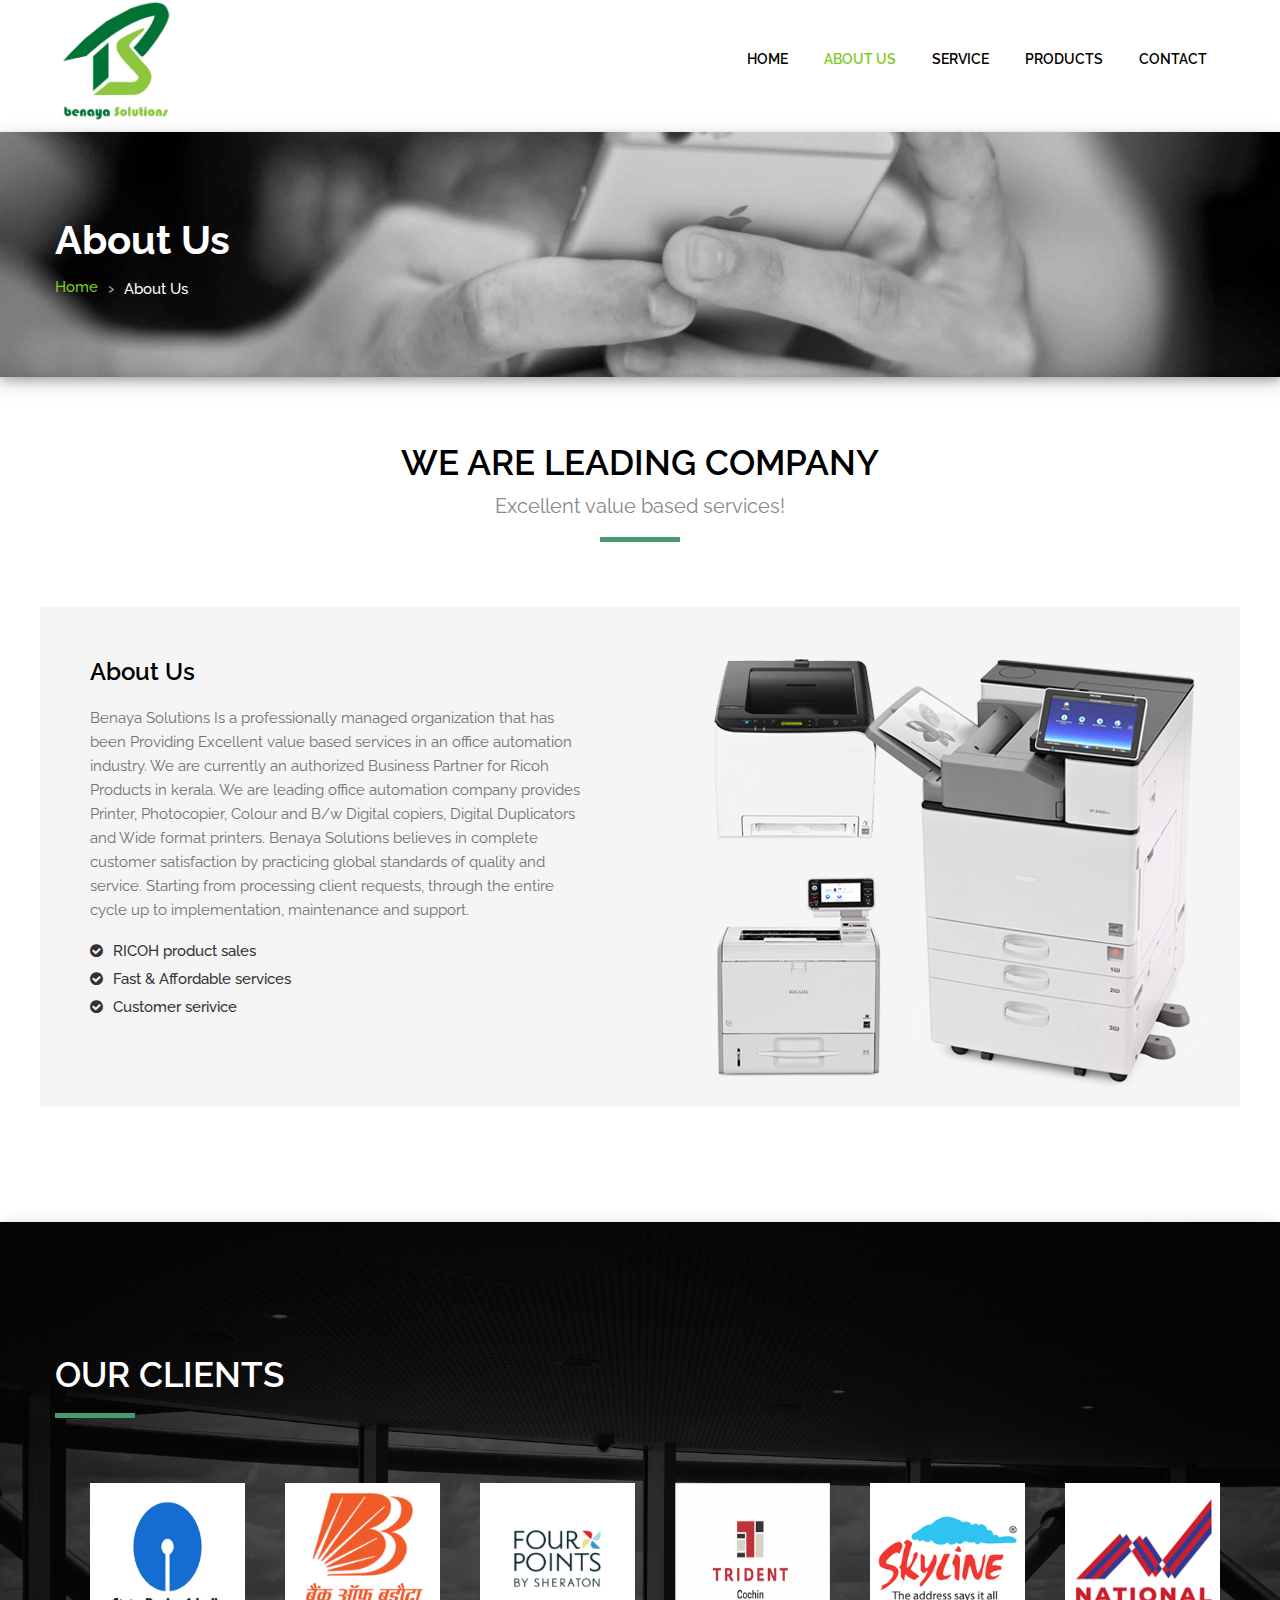
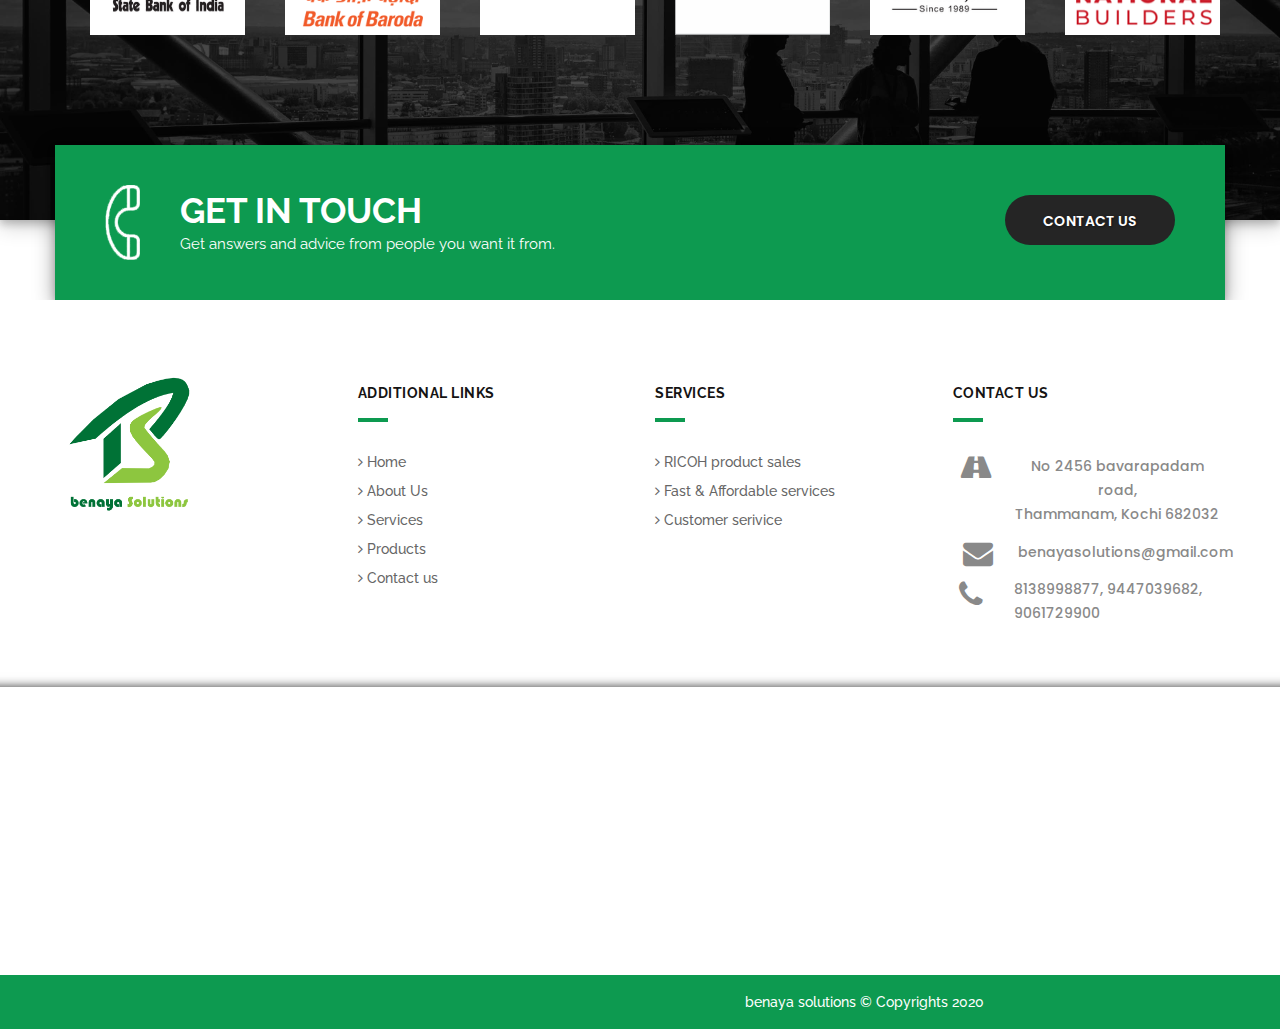
<file: about.html>
<!DOCTYPE html>
<html lang="en">
<head>
<!-- basic -->
<meta charset="utf-8">
<meta http-equiv="X-UA-Compatible" content="IE=edge">
<!-- mobile metas -->
<meta name="viewport" content="width=device-width, initial-scale=1">
<meta name="viewport" content="initial-scale=1, maximum-scale=1">
<!-- site metas -->
<title>Benaya Solutions</title>
<meta name="keywords" content="">
<meta name="description" content="">
<meta name="author" content="">
<!-- site icons -->
<!-- <link href="img/benayalogo.png" rel="icon" sizes="18x18" type="image/x-icon"> -->
<link rel="icon" href="images/logos/benayalogoonly.png" type="image/gif" />
<!-- bootstrap css -->
<link rel="stylesheet" href="css/bootstrap.min.css" />
<!-- Site css -->
<link rel="stylesheet" href="css/style.css" />
<!-- responsive css -->
<link rel="stylesheet" href="css/responsive.css" />
<!-- colors css -->
<link rel="stylesheet" href="css/colors1.css" />
<!-- custom css -->
<link rel="stylesheet" href="css/custom.css" />
<!-- wow Animation css -->
<link rel="stylesheet" href="css/animate.css" />
<!-- revolution slider css -->
<link rel="stylesheet" type="text/css" href="revolution/css/settings.css" />
<link rel="stylesheet" type="text/css" href="revolution/css/layers.css" />
<link rel="stylesheet" type="text/css" href="revolution/css/navigation.css" />


<style>
.back-to-top {
    position: fixed;
    display: none;
    background: #0d9a50;
    color: #fff;
    display: inline-block;
    width: 44px;
    height: 44px;
    text-align: center;
    line-height: 1;
    font-size: 16px;
    /* border-radius: 50%; */
    right: 15px;
    bottom: 15px;
    transition: background 0.5s;
    z-index: 11;
}
.back-to-top i {
    padding-top: 12px;
    color: #fff;
}
.metis .tp-bullet {
    
    width: 22px;
    height: 22px;
	}
	.zeus .tp-title-wrap{
	width:none;
	}
	.tp-bullet-img-wrap{
	display:none;
	}
	.metis .tp-bullet-title{
	display:none;
	}
	#box {
  
 
  transition-property: background, border-radius;
  transition-duration: .2s, 1s;
  transition-timing-function: linear, ease-in;
 
}
	#box:hover {
 border: solid #8dc63f 1px;
	box-shadow: 0 4px 8px 0 rgba(0, 0, 0, 0.2), 0 6px 20px 0 rgba(0, 0, 0, 0.19);
  border-radius: 50%;
  padding: 32px 9px 27px 0px;

}
.zoom {
 
  transition: transform .2s; /* Animation */
 
}

.zoom:hover {
  transform: scale(1.5); /* (150% zoom - Note: if the zoom is too large, it will go outside of the viewport) */
}



.service_blog_inner .icon img {
    width: 88px;
}

/* make keyframes that tell the start state and the end state of our object */
@-webkit-keyframes fadeIn { from { opacity:0; } to { opacity:1; } }
@-moz-keyframes fadeIn { from { opacity:0; } to { opacity:1; } }
@keyframes fadeIn { from { opacity:0; } to { opacity:1; } }

.fade-in {
  opacity:0;  /* make things invisible upon start */
  -webkit-animation:fadeIn ease-in 1;  /* call our keyframe named fadeIn, use animattion ease-in and repeat it only 1 time */
  -moz-animation:fadeIn ease-in 1;
  animation:fadeIn ease-in 1;

  -webkit-animation-fill-mode:forwards;  /* this makes sure that after animation is done we remain at the last keyframe value (opacity: 1)*/
  -moz-animation-fill-mode:forwards;
  animation-fill-mode:forwards;

  -webkit-animation-duration:1s;
  -moz-animation-duration:1s;
  animation-duration:1s;
}

.fade-in.one {
  -webkit-animation-delay: 1s;
  -moz-animation-delay: 0.7s;
  animation-delay: 0.7s;
}

.fade-in.two {
  -webkit-animation-delay: 1.2s;
  -moz-animation-delay:1.2s;
  animation-delay: 1.2s;
}

.fade-in.three {
  -webkit-animation-delay: 1.6s;
  -moz-animation-delay: 1.6s;
  animation-delay: 1.6s;
}
@media (max-width: 767px){
.side_bar {
    margin-top: -26px;
    margin-left: 56px;
}
}




/* product view details */ 




/* Create three equal columns that floats next to each other */
.column {
  float: left;
  width: 100%;
  display: none; /* Hide all elements by default */
}

/* Clear floats after rows */ 
.row:after {
  content: "";
  display: table;
  clear: both;
}

/* Content */
.content {
  background-color: white;
  padding: 10px;
}

/* The "show" class is added to the filtered elements */
.show {
  display: block;
}

.plist{
  font-family: 'Poppins', sans-serif;
    font-size: 16px;
    font-weight: 400;
    padding: 0 25px;
    height: 50px;
    border: none !important;
    line-height: 52px;
    background: #bddc9e;
    border-radius: 0;
    padding: 0px 29px 0px 29px;
	cursor: pointer;
  margin: 12px 0 0 0;

}
.plist:hover ,.plist:focus, .plist:active{
    background: #0f7b37;
    color: #fff;
}
.plist:active{
  background: #0f7b37;
}
.product_list {
    min-height: 272px;
    
}



/* The Modal (background) */
.modal {
  display: none; /* Hidden by default */
  position: fixed; /* Stay in place */
  z-index: 1; /* Sit on top */
  padding-top: 100px; /* Location of the box */
  left: 0;
  top: 0;
  width: 100%; /* Full width */
  height: 100%; /* Full height */
  overflow: auto; /* Enable scroll if needed */
  background-color: rgb(0,0,0); /* Fallback color */
  background-color: rgba(0,0,0,0.9); /* Black w/ opacity */
}

/* Modal Content (image) */
.modal-content {
  margin: auto;
  display: block;
  width: 80%;
  max-width: 1144px;
}

/* Caption of Modal Image */
#caption {
  margin: auto;
  display: block;
  width: 80%;
  max-width: 700px;
  text-align: center;
  color: #ccc;
  padding: 10px 0;
  height: 150px;
}

/* Add Animation */
.modal-content, #caption {  
  -webkit-animation-name: zoom;
  -webkit-animation-duration: 0.6s;
  animation-name: zoom;
  animation-duration: 0.6s;
}

@-webkit-keyframes zoom {
  from {-webkit-transform:scale(0)} 
  to {-webkit-transform:scale(1)}
}

@keyframes zoom {
  from {transform:scale(0)} 
  to {transform:scale(1)}
}

/* The Close Button */
.close {
  position: absolute;
  top: 15px;
  right: 88px;
  color: #f1f1f1;
  font-size: 81px;
  font-weight: bold;
  transition: 0.3s;
}

.close:hover,
.close:focus {
  color: #bbb;
  text-decoration: none;
  cursor: pointer;
}

/* 100% Image Width on Smaller Screens */
@media only screen and (max-width: 700px){
  .modal-content {
    width: 100%;
  }
}
.information_bottom {
  
    padding: 0px 0px 6px 0px;
}
.num_cont{
text-align: left;
    padding: 0px 0px 0px 9px;
	font-family: 'Poppins';
}
.info_cont h4, .info_cont p {
    color: #898989;
    font-family: 'Poppins';
	font-weight: none;
}
#navbar_menu ul ul li a:hover {
	
	background : #0d9a50;
}

/* client slider */
.slick-slide {
    margin: 0px 20px;
}

.slick-slide img {
    width: 100%;
}

.slick-slider
{
    position: relative;
    display: block;
    box-sizing: border-box;
    -webkit-user-select: none;
    -moz-user-select: none;
    -ms-user-select: none;
            user-select: none;
    -webkit-touch-callout: none;
    -khtml-user-select: none;
    -ms-touch-action: pan-y;
        touch-action: pan-y;
    -webkit-tap-highlight-color: transparent;
}

.slick-list
{
    position: relative;
    display: block;
    overflow: hidden;
    margin: 0;
    padding: 0;
}
.slick-list:focus
{
    outline: none;
}
.slick-list.dragging
{
    cursor: pointer;
    cursor: hand;
}

.slick-slider .slick-track,
.slick-slider .slick-list
{
    -webkit-transform: translate3d(0, 0, 0);
       -moz-transform: translate3d(0, 0, 0);
        -ms-transform: translate3d(0, 0, 0);
         -o-transform: translate3d(0, 0, 0);
            transform: translate3d(0, 0, 0);
}

.slick-track
{
    position: relative;
    top: 0;
    left: 0;
    display: block;
}
.slick-track:before,
.slick-track:after
{
    display: table;
    content: '';
}
.slick-track:after
{
    clear: both;
}
.slick-loading .slick-track
{
    visibility: hidden;
}

.slick-slide
{
    display: none;
    float: left;
    height: 100%;
    min-height: 1px;
}
[dir='rtl'] .slick-slide
{
    float: right;
}
.slick-slide img
{
    display: block;
}
.slick-slide.slick-loading img
{
    display: none;
}
.slick-slide.dragging img
{
    pointer-events: none;
}
.slick-initialized .slick-slide
{
    display: block;
}
.slick-loading .slick-slide
{
    visibility: hidden;
}
.slick-vertical .slick-slide
{
    display: block;
    height: auto;
    border: 1px solid transparent;
}
.slick-arrow.slick-hidden {
    display: none;
}



/* 100% Image Width on Smaller Screens */
@media only screen and (max-width: 700px){
  .slide img {
    width: 85px;
  }
}
</style>
</head>
<body id="default_theme" class="it_service">
<!-- loader -->
<div class="bg_load"> <img class="loader_animation" src="images/logos/benayalogo.png" style="max-height: 200px;" alt="#" /> </div>
<!-- end loader -->
<!-- header -->
<header id="default_header" class="header_style_1">
  <!-- header top -->
  
  <!-- end header top -->
  <!-- header bottom -->
  <div class="header_bottom">
    <div class="container">
      <div class="row">
        <div class="col-lg-3 col-md-12 col-sm-12 col-xs-12">
          <!-- logo start -->
          <div class="logo"> <a href="#"><img src="images/logos/benayalogo.png" alt="logo" /></a> </div>
          <!-- logo end -->
        </div>
        <div class="col-lg-9 col-md-12 col-sm-12 col-xs-12">
          <!-- menu start -->
          <div class="menu_side">
            <div id="navbar_menu">
              <ul class="first-ul">
                <li> <a  href="index.html">Home</a>
                  
                </li>
                <li><a class="active" href="about.html">About Us</a></li>
                <li> <a href="index.html#service">Service</a>                  
                </li>
                 <li><a  href="products.html">Products</a>
                  <ul>
                    
                    <li><a href="products.html">Colour Multi Functionals</a></li>
                    <li><a href="products.html">B / W Multi Functionals</a></li>
					<li><a href="products.html">Digital Duplicators</a></li>
                    
                  </ul></li>
                <li> <a href="contact.html">Contact</a>
                  
                </li>
              </ul>
            </div>
            
          </div>
          <!-- menu end -->
        </div>
      </div>
    </div>
  </div>
  <!-- header bottom end -->
</header>
<!-- end header -->
<!-- inner page banner -->
<div id="inner_banner" class="section inner_banner_section">
  <div class="container">
    <div class="row">
      <div class="col-md-12">
        <div class="full">
          <div class="title-holder">
            <div class="title-holder-cell text-left">
              <h1 class="page-title">About Us</h1>
              <ol class="breadcrumb">
                <li><a href="index.html">Home</a></li>
                <li class="active">About Us</li>
              </ol>
            </div>
          </div>
        </div>
      </div>
    </div>
  </div>
</div>
<!-- end inner page banner -->
<!-- section -->

<!-- end section -->
<div class="section padding_layout_1 product_list_main" style="padding-top: 53px;">
  <div class="container">
    <div class="row">
	<div class="col-md-12">
        <div class="full">
          <div class="main_heading text_align_center">
            <h2>We are Leading Company</h2>
            <p class="large">Excellent value based services!</p>
          </div>
        </div>
      </div>
    </div>
    <div class="row about_blog">
      <div class="col-lg-6 col-md-6 col-sm-12 about_cont_blog">
        <div class="full text_align_left">
          <h3>About Us</h3>
          <p>Benaya Solutions Is a professionally managed organization that has been Providing Excellent value based
services in an office automation industry. We are currently an authorized Business Partner for Ricoh
Products in kerala.
We are leading office automation company provides Printer, Photocopier, Colour and B/w Digital
copiers, Digital Duplicators and Wide format printers.
Benaya Solutions believes in complete customer satisfaction by practicing global standards of quality
and service. Starting from processing client requests, through the entire cycle up to implementation,
maintenance and support.</p>
          <ul>
            <li><i class="fa fa-check-circle"></i>RICOH product sales</li>
            <li><i class="fa fa-check-circle"></i>Fast & Affordable services</li>
            <li><i class="fa fa-check-circle"></i>Customer serivice</li>
          </ul>
        </div>
      </div>
      <div class="col-lg-6 col-md-6 col-sm-12 about_feature_img padding_right_0">
        <div class="full text_align_center"> <img class="img-responsive" src="images/about-pic.png" alt="#" /> </div>
      </div>
    </div>
	 </div>
	  
<!-- about us -->


		
	
					
	
<!-- END GRID -->
		  </div>
	  </div>

<!-- The Modal to display description -->
<div id="myModal" class="modal">
  <span class="close">&times;</span>
  <img class="modal-content" id="img01">
  <div id="caption"></div>
</div>







	  
<!--client section -->
<div class="section padding_layout_1 testmonial_section white_fonts" style="visibility: visible; animation-name: fadeIn;">
  <div class="container">
    <div class="row">
      <div class="col-md-12">
        <div class="full">
          <div class="main_heading text_align_left">
            <h2 style="text-transform: none;">OUR CLIENTS</h2>
            
          </div>
        </div>
      </div>
    </div>
	<div class="container">
	  
	   <section class="customer-logos slider">
		  <div class="slide"><img src="images/clients/sbi.jpg" width="150" height="152"></div>
		  <div class="slide"><img src="images/clients/Bank-of-Baroda-Logo.png" width="150" height="152"></div>
		  <div class="slide"><img src="images/clients/logo-four-points-by-sheraton.png" width="150" height="152"></div>
		  <div class="slide"><img src="images/clients/tident.png" width="150" height="152"></div>
		  <div class="slide"><img src="images/clients/skyline.png" width="150" height="152"></div>
		  <div class="slide"><img src="images/clients/national.png" width="150" height="152"></div>
		  <div class="slide"><img src="images/clients/cool.jpg" width="150" height="152"></div>
		  <div class="slide"><img src="images/clients/Kone-og.jpg" width="150" height="152"></div>
		  <div class="slide"><img src="images/clients/Bosch-logo.jpg" width="150" height="152"></div>
		  <div class="slide"><img src="images/clients/sboa.jpg" width="150" height="152"></div>
		  <div class="slide"><img src="images/clients/viswajyothi.png" width="150" height="152"></div>
		  <div class="slide"><img src="images/clients/DB-School-Logo.png" width="150" height="152"></div>
		  <div class="slide"><img src="images/clients/rajagiri.jpg" width="150" height="152"></div>
		  <div class="slide"><img src="images/clients/carmel.png" width="150" height="152"></div>
		   <div class="slide"><img src="images/clients/global.png" width="150" height="152"></div>
		  <div class="slide"><img src="images/clients/Lourdes.png" width="150" height="152"></div>
		  <div class="slide"><img src="images/clients/sreesankara.jpg" width="150" height="152"></div>
		  <div class="slide"><img src="images/clients/maharajas.jpg" width="150" height="152"></div>
		  <div class="slide"><img src="images/clients/lourdeshospital.jpg" width="150" height="152"></div>
		  <div class="slide"><img src="images/clients/lakshmi.png" width="150" height="152"></div>
		  <div class="slide"><img src="images/clients/mother2.png" width="150" height="152"></div>
		  <div class="slide"><img src="images/clients/National_Investigation_Agency_India_logo.png" width="150" height="152"></div>
		  <div class="slide"><img src="images/clients/cochinChamber.png" width="150" height="152"></div>
		  <div class="slide"><img src="images/clients/nedspice.png" width="150" height="152"></div>
		  <div class="slide"><img src="images/clients/olam.png" width="150" height="152"></div>
	   </section>
	</div>   
   
  </div>
</div>
<!-- end section -->
<!-- section -->
<div class="section " id="cont" style="background:#fff">
  <div class="container">
    <div class="row">
      <div class="col-md-12">
        <div class="full">
          <div class="contact_us_section">
            <div class="call_icon"> <img src="images/it_service/phone_icon.png" alt="#" /> </div>
            <div class="inner_cont">
              <h2>GET IN TOUCH</h2>
              <p>Get answers and advice from people you want it from.</p>
            </div>
            <div class="button_Section_cont"> <a class="btn dark_gray_bt" href="contact.html">Contact us</a> </div>
          </div>
        </div>
      </div>
    </div>
  </div>
</div>
<!-- end section -->

<!-- Modal -->

<!-- End Model search bar -->
<!-- footer -->
<footer class="footer_style_2">
  <div class="container-fuild">
    <div class="row">
     
      <div class="footer_blog">
        <div class="row">
          <div class="col-md-3">
              <img src="images/logos/benayalogo.png" style="max-height: 150px;" alt="#" />
          </div>
          <div class="col-md-3">
            <div class="main-heading left_text">
              <h2>Additional links</h2>
            </div>
            <ul class="footer-menu">
              <li><a href="index.html"><i class="fa fa-angle-right"></i> Home</a></li>
			  <li><a href="about.html"><i class="fa fa-angle-right"></i> About Us</a></li>
              <li><a href="#service"><i class="fa fa-angle-right"></i> Services</a></li>
              <li><a href="#prod"><i class="fa fa-angle-right"></i> Products</a></li>
              
              <li><a href="#cont"><i class="fa fa-angle-right"></i> Contact us</a></li>
            </ul>
          </div>
          <div class="col-md-3">
            <div class="main-heading left_text">
              <h2>Services</h2>
            </div>
            <ul class="footer-menu">
              <li><a href="#"><i class="fa fa-angle-right"></i> RICOH product sales</a></li>
              <li><a href="#"><i class="fa fa-angle-right"></i> Fast & Affordable services</a></li>
              <li><a href="#"><i class="fa fa-angle-right"></i> Customer serivice</a></li>
              
            </ul>
          </div>
          <div class="col-md-3">
            <div class="main-heading left_text">
              <h2>Contact us</h2>
            </div>
			<div class="information_bottom text_align_center">
                  <div class="icon_bottom"> <i class="fa fa-road" aria-hidden="true"></i> </div>
                  <div class="info_cont">
                   
                    <p>No 2456 bavarapadam road,<br>
					Thammanam, Kochi 682032</p>
                  </div>
                </div>
				
				<div class="information_bottom text_align_center">
                  <div class="icon_bottom"> <i class="fa fa-envelope" aria-hidden="true"></i> </div>
                  <div class="info_cont">
                    <p>benayasolutions@gmail.com</p>
                    
                  </div>
                </div>
				<div class="information_bottom text_align_center">
                  <div class="icon_bottom"> <i class="fa fa-phone" aria-hidden="true"></i> </div>
                  <div class="info_cont num_cont">
                    <p>8138998877, 9447039682, 9061729900</p>
                   
                  </div>
                </div>
            <!-- <p><i class="fa fa-road" ></i>  No 2456 bavarapadath road,<br> -->
              <!-- Thammanam, Kochi 682032<br> -->
			  <!-- <i class="fa fa-envelope" ></i>  benayasolutions@gmail.com<br> -->
              <!-- <span style="font-size:18px;"><a href="#"><i class="fa fa-phone" ></i>  8138998877, 9447039682, 9061729900</a></span></p> -->
            <!-- <div class="footer_mail-section"> -->
              <!-- <form> -->
                <!-- <fieldset> -->
                <!-- <div class="field"> -->
                  <!-- <input placeholder="Email" type="text"> -->
                  <!-- <button class="button_custom"><i class="fa fa-envelope" aria-hidden="true"></i></button> -->
                <!-- </div> -->
                <!-- </fieldset> -->
              <!-- </form> -->
            <!-- </div> -->
          </div>
        </div>
      </div>
	  <div class="map_section">
       <div style="width: 100%"><iframe width="100%" height="320" frameborder="0" scrolling="no" marginheight="0" marginwidth="0" src="https://maps.google.com/maps?width=100%25&amp;height=600&amp;hl=en&amp;q=%20Benaya%20Solutions,%20No%202456%20bavarapadath%20road,%20Thammanam,%20Kochi%20682032+(Your%20Business%20Name)&amp;t=&amp;z=14&amp;ie=UTF8&amp;iwloc=B&amp;output=embed"></iframe><a href="https://www.mapsdirections.info/en/measure-map-radius/">Draw Map Circle</a></div>
		 </div>
      <div class="cprt">
        <p>benaya solutions © Copyrights 2020 </p>
      </div>
    </div>
  </div>
</footer>
<!-- footer -->
<a href="#" class="back-to-top" style="display: none;"><i class="fa fa-chevron-up" ></i></a>
<!-- end footer -->
<!-- js section -->
<script src="js/jquery.min.js"></script>
<script src="js/bootstrap.min.js"></script>
<!-- menu js -->
<script src="js/menumaker.js"></script>
<!-- wow animation -->
<script src="js/wow.js"></script>
<!-- custom js -->
<script src="js/custom.js"></script>
<!-- revolution js files -->
<script src="revolution/js/jquery.themepunch.tools.min.js"></script>
<script src="revolution/js/jquery.themepunch.revolution.min.js"></script>
<script src="revolution/js/extensions/revolution.extension.actions.min.js"></script>
<script src="revolution/js/extensions/revolution.extension.carousel.min.js"></script>
<script src="revolution/js/extensions/revolution.extension.kenburn.min.js"></script>
<script src="revolution/js/extensions/revolution.extension.layeranimation.min.js"></script>
<script src="revolution/js/extensions/revolution.extension.migration.min.js"></script>
<script src="revolution/js/extensions/revolution.extension.navigation.min.js"></script>
<script src="revolution/js/extensions/revolution.extension.parallax.min.js"></script>
<script src="revolution/js/extensions/revolution.extension.slideanims.min.js"></script>
<script src="revolution/js/extensions/revolution.extension.video.min.js"></script>
<!-- client slider -->
<script src="js/slick.js"></script>
<script>
$(document).ready(function(){
    $('.customer-logos').slick({
        slidesToShow: 6,
        slidesToScroll: 1,
        autoplay: true,
        autoplaySpeed: 1500,
        arrows: false,
        dots: false,
        pauseOnHover: false,
        responsive: [{
            breakpoint: 768,
            settings: {
                slidesToShow: 4
            }
        }, {
            breakpoint: 520,
            settings: {
                slidesToShow: 3
            }
        }]
    });
});
</script>
<!-- View Product Description -->
<script>
window.onload=function(){
  document.getElementById("ric").click();
  document.getElementById("ric").focus();
};
</script>
<script>
// Get the modal
var modal = document.getElementById("myModal");




var modalImg = document.getElementById("img01");
var captionText = document.getElementById("caption");
	function myFunction() {
	modal.style.display = "block";
	  modalImg.src = document.getElementById('bigpic').src;
	}
	function myFunction2() {
	modal.style.display = "block";
	    modalImg.src = document.getElementById('bigpic2').src;
	}
	function myFunction3() {
	modal.style.display = "block";
	    modalImg.src = document.getElementById('bigpic3').src;
	}
	function myFunction4() {
	modal.style.display = "block";
	    modalImg.src = document.getElementById('bigpic4').src;
	}
	function myFunction5() {
	modal.style.display = "block";
	    modalImg.src = document.getElementById('bigpic5').src;
	}
	function myFunction6() {
	modal.style.display = "block";
	    modalImg.src = document.getElementById('bigpic6').src;
	}
	function myFunction7() {
	modal.style.display = "block";
	    modalImg.src = document.getElementById('bigpic7').src;
	}
	function myFunction8() {
		modal.style.display = "block";
	    modalImg.src = document.getElementById('bigpic8').src;
	}
	function myFunction9() {
		modal.style.display = "block";
	    modalImg.src = document.getElementById('bigpic9').src;
	}
	function myFunction10() {
		modal.style.display = "block";
	    modalImg.src = document.getElementById('bigpic10').src;
	}
	function myFunction11() {
		modal.style.display = "block";
	    modalImg.src = document.getElementById('bigpic11').src;
	}
	function myFunction12() {
		modal.style.display = "block";
	    modalImg.src = document.getElementById('bigpic12').src;
	}
	function myFunction13() {
		modal.style.display = "block";
	    modalImg.src = document.getElementById('bigpic13').src;
	}
	function myFunction14() {
		modal.style.display = "block";
	    modalImg.src = document.getElementById('bigpic14').src;
	}
	function myFunction15() {
		modal.style.display = "block";
	    modalImg.src = document.getElementById('bigpic15').src;
	}
	function myFunction16() {
		modal.style.display = "block";
	    modalImg.src = document.getElementById('bigpic16').src;
	}
	function myFunction17() {
		modal.style.display = "block";
	    modalImg.src = document.getElementById('bigpic17').src;
	}
	function myFunction18() {
		modal.style.display = "block";
	    modalImg.src = document.getElementById('bigpic18').src;
	}
	function myFunction19() {
		modal.style.display = "block";
	    modalImg.src = document.getElementById('bigpic19').src;
	}
	function myFunction20() {
		modal.style.display = "block";
	    modalImg.src = document.getElementById('bigpic20').src;
	}
	function myFunction21() {
		modal.style.display = "block";
	    modalImg.src = document.getElementById('bigpic21').src;
	}
// Get the <span> element that closes the modal
var span = document.getElementsByClassName("close")[0];
// When the user clicks on <span> (x), close the modal
span.onclick = function() { 
  modal.style.display = "none";
}
</script>



<script>
jQuery(document).ready(function( $ ) {

  // Back to top button
  $(window).scroll(function() {
    if ($(this).scrollTop() > 100) {
      $('.back-to-top').fadeIn('slow');
    } else {
      $('.back-to-top').fadeOut('slow');
    }
  });
  $('.back-to-top').click(function(){
    $('html, body').animate({scrollTop : 0},1500, 'easeInOutExpo');
    return false;
  });
  
  });
  </script>
<script>
filterSelection("all")
function filterSelection(c) {
  var x, i;
  x = document.getElementsByClassName("column");
  if (c == "all") c = "";
  for (i = 0; i < x.length; i++) {
    w3RemoveClass(x[i], "show");
    if (x[i].className.indexOf(c) > -1) w3AddClass(x[i], "show");
  }
}

function w3AddClass(element, name) {
  var i, arr1, arr2;
  arr1 = element.className.split(" ");
  arr2 = name.split(" ");
  for (i = 0; i < arr2.length; i++) {
    if (arr1.indexOf(arr2[i]) == -1) {element.className += " " + arr2[i];}
  }
}

function w3RemoveClass(element, name) {
  var i, arr1, arr2;
  arr1 = element.className.split(" ");
  arr2 = name.split(" ");
  for (i = 0; i < arr2.length; i++) {
    while (arr1.indexOf(arr2[i]) > -1) {
      arr1.splice(arr1.indexOf(arr2[i]), 1);     
    }
  }
  element.className = arr1.join(" ");
}


// Add active class to the current button (highlight it)
var btnContainer = document.getElementById("myBtnContainer");
var btns = btnContainer.getElementsByClassName("plist");
for (var i = 0; i < btns.length; i++) {
  btns[i].addEventListener("click", function(){
    var current = document.getElementsByClassName("active");
    current[0].className = current[0].className.replace(" active", "");
    this.className += " active";
  });
}
</script>

</body>
</html>
</file>
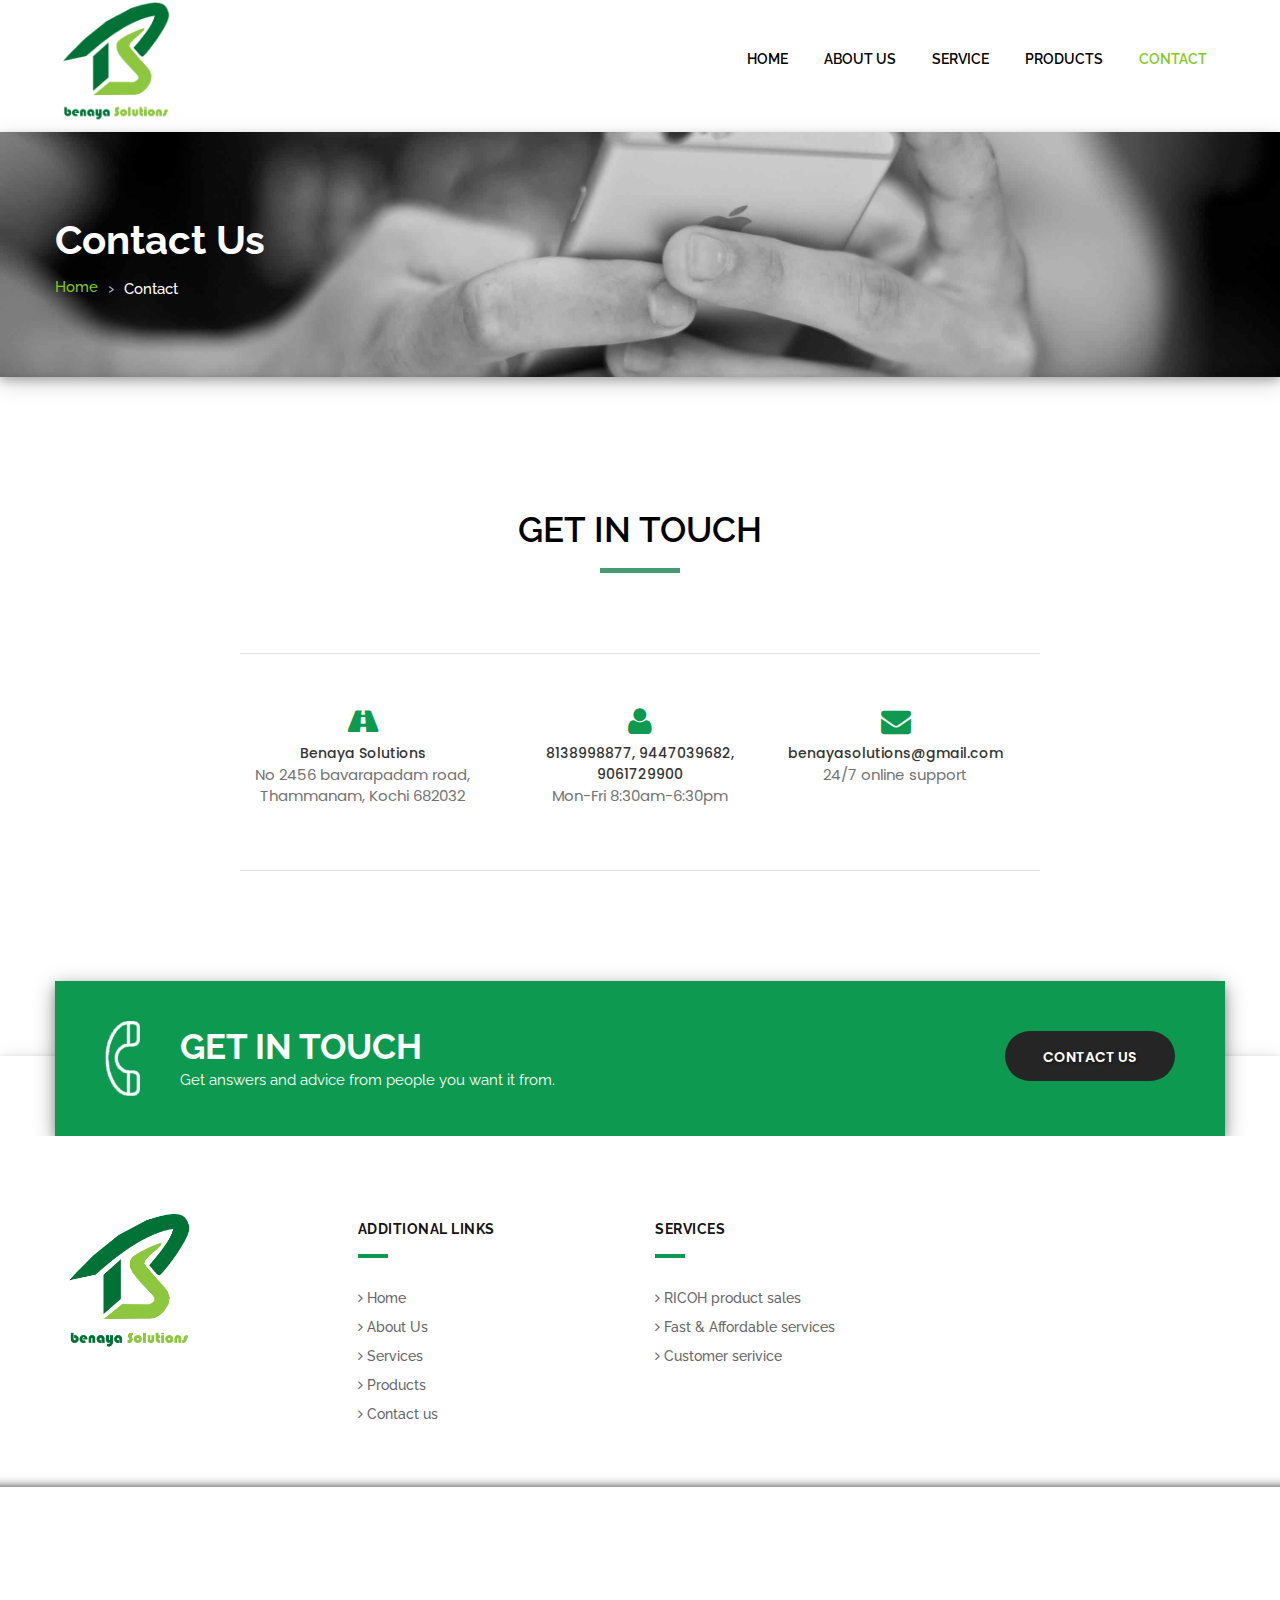
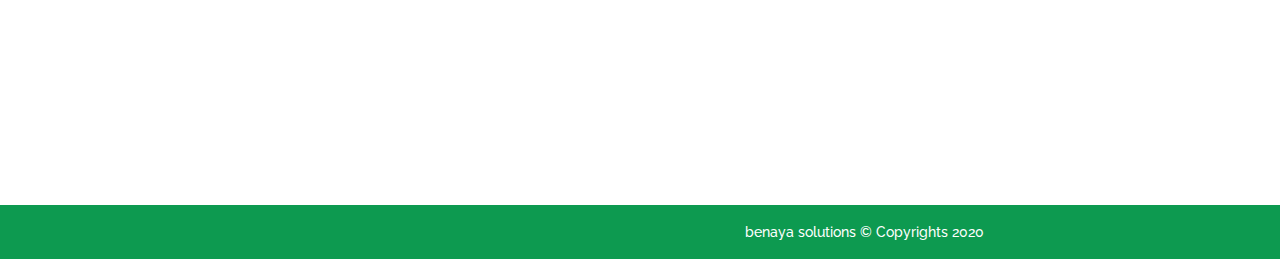
<file: contact.html>
<!DOCTYPE html>
<html lang="en">
<head>
<!-- basic -->
<meta charset="utf-8">
<meta http-equiv="X-UA-Compatible" content="IE=edge">
<!-- mobile metas -->
<meta name="viewport" content="width=device-width, initial-scale=1">
<meta name="viewport" content="initial-scale=1, maximum-scale=1">
<!-- site metas -->
<title>Benaya Solutions</title>
<meta name="keywords" content="">
<meta name="description" content="">
<meta name="author" content="">
<!-- site icons -->
<!-- <link href="img/benayalogo.png" rel="icon" sizes="18x18" type="image/x-icon"> -->
<link rel="icon" href="images/logos/benayalogoonly.png" type="image/gif" />
<!-- bootstrap css -->
<link rel="stylesheet" href="css/bootstrap.min.css" />
<!-- Site css -->
<link rel="stylesheet" href="css/style.css" />
<!-- responsive css -->
<link rel="stylesheet" href="css/responsive.css" />
<!-- colors css -->
<link rel="stylesheet" href="css/colors1.css" />
<!-- custom css -->
<link rel="stylesheet" href="css/custom.css" />
<!-- wow Animation css -->
<link rel="stylesheet" href="css/animate.css" />
<!-- revolution slider css -->
<link rel="stylesheet" type="text/css" href="revolution/css/settings.css" />
<link rel="stylesheet" type="text/css" href="revolution/css/layers.css" />
<link rel="stylesheet" type="text/css" href="revolution/css/navigation.css" />


<style>
.back-to-top {
    position: fixed;
    display: none;
    background: #0d9a50;
    color: #fff;
    display: inline-block;
    width: 44px;
    height: 44px;
    text-align: center;
    line-height: 1;
    font-size: 16px;
    /* border-radius: 50%; */
    right: 15px;
    bottom: 15px;
    transition: background 0.5s;
    z-index: 11;
}
.back-to-top i {
    padding-top: 12px;
    color: #fff;
}
.metis .tp-bullet {
    
    width: 22px;
    height: 22px;
	}
	.zeus .tp-title-wrap{
	width:none;
	}
	.tp-bullet-img-wrap{
	display:none;
	}
	.metis .tp-bullet-title{
	display:none;
	}
	#box {
  
 
  transition-property: background, border-radius;
  transition-duration: .2s, 1s;
  transition-timing-function: linear, ease-in;
 
}
	#box:hover {
 border: solid #8dc63f 1px;
	box-shadow: 0 4px 8px 0 rgba(0, 0, 0, 0.2), 0 6px 20px 0 rgba(0, 0, 0, 0.19);
  border-radius: 50%;
  padding: 32px 9px 27px 0px;

}
.zoom {
 
  transition: transform .2s; /* Animation */
 
}

.zoom:hover {
  transform: scale(1.5); /* (150% zoom - Note: if the zoom is too large, it will go outside of the viewport) */
}



.service_blog_inner .icon img {
    width: 88px;
}

/* make keyframes that tell the start state and the end state of our object */
@-webkit-keyframes fadeIn { from { opacity:0; } to { opacity:1; } }
@-moz-keyframes fadeIn { from { opacity:0; } to { opacity:1; } }
@keyframes fadeIn { from { opacity:0; } to { opacity:1; } }

.fade-in {
  opacity:0;  /* make things invisible upon start */
  -webkit-animation:fadeIn ease-in 1;  /* call our keyframe named fadeIn, use animattion ease-in and repeat it only 1 time */
  -moz-animation:fadeIn ease-in 1;
  animation:fadeIn ease-in 1;

  -webkit-animation-fill-mode:forwards;  /* this makes sure that after animation is done we remain at the last keyframe value (opacity: 1)*/
  -moz-animation-fill-mode:forwards;
  animation-fill-mode:forwards;

  -webkit-animation-duration:1s;
  -moz-animation-duration:1s;
  animation-duration:1s;
}
.adress_cont .info_cont p {
    
    font-family: 'Poppins';
}

#navbar_menu ul ul li a:hover {
	
	background : #0d9a50;
}
</style>
</head>
<body id="default_theme" class="it_service">
<!-- loader -->
<div class="bg_load"> <img class="loader_animation" src="images/logos/benayalogo.png" style="max-height: 200px;" alt="#" /> </div>
<!-- end loader -->
<!-- header -->
<header id="default_header" class="header_style_1">
  <!-- header top -->

  <!-- end header top -->
  <!-- header bottom -->
  <div class="header_bottom">
    <div class="container">
      <div class="row">
        <div class="col-lg-3 col-md-12 col-sm-12 col-xs-12">
          <!-- logo start -->
          <div class="logo"> <a href="#"><img src="images/logos/benayalogo.png" alt="logo" /></a> </div>
          <!-- logo end -->
        </div>
        <div class="col-lg-9 col-md-12 col-sm-12 col-xs-12">
          <!-- menu start -->
          <div class="menu_side">
            <div id="navbar_menu">
              <ul class="first-ul">
                <li> <a  href="index.html">Home</a>
                  
                </li>
                <li><a  href="about.html">About Us</a></li>
                <li> <a href="index.html#service">Service</a>                  
                </li>
                 <li><a href="products.html">Products</a>
                  <ul>
                     <li><a href="products.html">Colour Multi Functionals</a></li>
                    <li><a href="products.html">B / W Multi Functionals</a></li>
					<li><a href="products.html">Digital Duplicators</a></li>
                   
                  </ul></li>
                <li> <a class="active" href="contact.html">Contact</a>
                  
                </li>
              </ul>
            </div>
            
          </div>
          <!-- menu end -->
        </div>
      </div>
    </div>
  </div>
  <!-- header bottom end -->
</header>
<!-- end header -->
<!-- inner page banner -->
<div id="inner_banner" class="section inner_banner_section">
  <div class="container">
    <div class="row">
      <div class="col-md-12">
        <div class="full">
          <div class="title-holder">
            <div class="title-holder-cell text-left">
              <h1 class="page-title">Contact Us</h1>
              <ol class="breadcrumb">
                <li><a href="index.html">Home</a></li>
                <li class="active">Contact</li>
              </ol>
            </div>
          </div>
        </div>
      </div>
    </div>
  </div>
</div>
<!-- end inner page banner -->
<!-- section -->
<div class="section padding_layout_1">
  <div class="container">
    <div class="row">
      <div class="col-xl-2 col-lg-2 col-md-12 col-sm-12 col-xs-12"></div>
      <div class="col-xl-8 col-lg-8 col-md-12 col-sm-12 col-xs-12">
        <div class="row">
          <div class="full">
            <div class="col-lg-12 col-md-12 col-sm-12 col-xs-12">
              <div class="main_heading text_align_center">
                <h2>GET IN TOUCH</h2>
              </div>
            </div>
            <div class="contact_information">
              <div class="col-lg-4 col-md-4 col-sm-4 col-xs-12 adress_cont">
                <div class="information_bottom text_align_center">
                  <div class="icon_bottom"> <i class="fa fa-road" aria-hidden="true"></i> </div>
                  <div class="info_cont">
                    <h4>Benaya Solutions</h4>
                    <p>No 2456 bavarapadam road,<br>
					Thammanam, Kochi 682032</p>
                  </div>
                </div>
              </div>
              <div class="col-lg-4 col-md-4 col-sm-4 col-xs-12 adress_cont">
                <div class="information_bottom text_align_center">
                  <div class="icon_bottom"> <i class="fa fa-user" aria-hidden="true"></i> </div>
                  <div class="info_cont">
                    <h4>8138998877, 9447039682, 9061729900</h4>
                    <p>Mon-Fri 8:30am-6:30pm</p>
                  </div>
                </div>
              </div>
              <div class="col-lg-4 col-md-4 col-sm-4 col-xs-12 adress_cont">
                <div class="information_bottom text_align_center">
                  <div class="icon_bottom"> <i class="fa fa-envelope" aria-hidden="true"></i> </div>
                  <div class="info_cont">
                    <h4>benayasolutions@gmail.com</h4>
                    <p>24/7 online support</p>
                  </div>
                </div>
              </div>
            </div>
            <!-- <div class="col-lg-12 col-md-12 col-sm-12 col-xs-12 contant_form"> -->
              <!-- <h2 class="text_align_center">SEND MESSAGER</h2> -->
              <!-- <div class="form_section"> -->
                <!-- <form class="form_contant" action="index.html"> -->
                  <!-- <fieldset> -->
                  <!-- <div class="row"> -->
                   
                    <!-- <div class="field col-lg-6 col-md-6 col-sm-12 col-xs-12"> -->
                      <!-- <input class="field_custom" placeholder="Your name" type="text"> -->
                    <!-- </div> -->
                    <!-- <div class="field col-lg-6 col-md-6 col-sm-12 col-xs-12"> -->
                      <!-- <input class="field_custom" placeholder="Email adress" type="email"> -->
                    <!-- </div> -->
                    <!-- <div class="field col-lg-6 col-md-6 col-sm-12 col-xs-12"> -->
                      <!-- <input class="field_custom" placeholder="Phone number" type="text"> -->
                    <!-- </div> -->
					 <!-- <div class="field col-lg-6 col-md-6 col-sm-12 col-xs-12"> -->
                      <!-- <input class="field_custom" placeholder="Subject" type="text"> -->
                    <!-- </div> -->
                    <!-- <div class="field col-lg-12 col-md-12 col-sm-12 col-xs-12"> -->
                      <!-- <textarea class="field_custom" placeholder="Messager"></textarea> -->
                    <!-- </div> -->
                    <!-- <div class="center"><a class="btn main_bt" href="#">SUBMIT NOW</a></div> -->
                  <!-- </div> -->
                  <!-- </fieldset> -->
                <!-- </form> -->
              <!-- </div> -->
            <!-- </div> -->
          </div>
        </div>
      </div>
    </div>
  </div>
</div>
<!-- end section -->

<!-- section -->

<!-- end section -->
<!-- section -->
<div class="section " id="cont" style="background:#fff">
  <div class="container">
    <div class="row">
      <div class="col-md-12">
        <div class="full">
          <div class="contact_us_section">
            <div class="call_icon"> <img src="images/it_service/phone_icon.png" alt="#" /> </div>
            <div class="inner_cont">
              <h2>GET IN TOUCH</h2>
              <p>Get answers and advice from people you want it from.</p>
            </div>
            <div class="button_Section_cont"> <a class="btn dark_gray_bt" href="contact.html">Contact us</a> </div>
          </div>
        </div>
      </div>
    </div>
  </div>
</div>
<!-- end section -->

<!-- Modal -->

<!-- End Model search bar -->
<!-- footer -->
<footer class="footer_style_2">
  <div class="container-fuild">
    <div class="row">
     
      <div class="footer_blog">
        <div class="row">
          <div class="col-md-3">
              <img src="images/logos/benayalogo.png" style="max-height: 150px;" alt="#" />
          </div>
          <div class="col-md-3">
            <div class="main-heading left_text">
              <h2>Additional links</h2>
            </div>
            <ul class="footer-menu">
              <li><a href="index.html"><i class="fa fa-angle-right"></i> Home</a></li>
			  <li><a href="about.html"><i class="fa fa-angle-right"></i> About Us</a></li>
              <li><a href="#service"><i class="fa fa-angle-right"></i> Services</a></li>
              <li><a href="#prod"><i class="fa fa-angle-right"></i> Products</a></li>
              
              <li><a href="#cont"><i class="fa fa-angle-right"></i> Contact us</a></li>
            </ul>
          </div>
          <div class="col-md-3">
            <div class="main-heading left_text">
              <h2>Services</h2>
            </div>
            <ul class="footer-menu">
              <li><a href="#"><i class="fa fa-angle-right"></i> RICOH product sales</a></li>
              <li><a href="#"><i class="fa fa-angle-right"></i> Fast & Affordable services</a></li>
              <li><a href="#"><i class="fa fa-angle-right"></i> Customer serivice</a></li>
              
            </ul>
          </div>
          <!-- <div class="col-md-3"> -->
            <!-- <div class="main-heading left_text"> -->
              <!-- <h2>Contact us</h2> -->
            <!-- </div> -->
            <!-- <p>No 2456 bavarapadath road,<br> -->
              <!-- Thammanam, Kochi 682032<br>benayasolutions@gmail.com<br> -->
              <!-- <span style="font-size:18px;"><a href="#">8138998877, 9447039682, 9061729900</a></span></p> -->
            <!-- <div class="footer_mail-section"> -->
              <!-- <form> -->
                <!-- <fieldset> -->
                <!-- <div class="field"> -->
                  <!-- <input placeholder="Email" type="text"> -->
                  <!-- <button class="button_custom"><i class="fa fa-envelope" aria-hidden="true"></i></button> -->
                <!-- </div> -->
                <!-- </fieldset> -->
              <!-- </form> -->
            <!-- </div> -->
          <!-- </div> -->
        </div>
      </div>
	  <div class="map_section">
       <div style="width: 100%"><iframe width="100%" height="350" frameborder="0" scrolling="no" marginheight="0" marginwidth="0" src="https://maps.google.com/maps?width=100%25&amp;height=600&amp;hl=en&amp;q=%20Benaya%20Solutions,%20No%202456%20bavarapadath%20road,%20Thammanam,%20Kochi%20682032+(Your%20Business%20Name)&amp;t=&amp;z=14&amp;ie=UTF8&amp;iwloc=B&amp;output=embed"></iframe><a href="https://www.mapsdirections.info/en/measure-map-radius/">Draw Map Circle</a></div>
		 </div>
      <div class="cprt">
        <p>benaya solutions © Copyrights 2020 </p>
      </div>
    </div>
  </div>
</footer>
<!-- footer -->
<a href="#" class="back-to-top" style="display: none;"><i class="fa fa-chevron-up" ></i></a>
<!-- end footer -->
<!-- js section -->
<script src="js/jquery.min.js"></script>
<script src="js/bootstrap.min.js"></script>
<!-- menu js -->
<script src="js/menumaker.js"></script>
<!-- wow animation -->
<script src="js/wow.js"></script>
<!-- custom js -->
<script src="js/custom.js"></script>
<!-- revolution js files -->
<script src="revolution/js/jquery.themepunch.tools.min.js"></script>
<script src="revolution/js/jquery.themepunch.revolution.min.js"></script>
<script src="revolution/js/extensions/revolution.extension.actions.min.js"></script>
<script src="revolution/js/extensions/revolution.extension.carousel.min.js"></script>
<script src="revolution/js/extensions/revolution.extension.kenburn.min.js"></script>
<script src="revolution/js/extensions/revolution.extension.layeranimation.min.js"></script>
<script src="revolution/js/extensions/revolution.extension.migration.min.js"></script>
<script src="revolution/js/extensions/revolution.extension.navigation.min.js"></script>
<script src="revolution/js/extensions/revolution.extension.parallax.min.js"></script>
<script src="revolution/js/extensions/revolution.extension.slideanims.min.js"></script>
<script src="revolution/js/extensions/revolution.extension.video.min.js"></script>



<script>
jQuery(document).ready(function( $ ) {

  // Back to top button
  $(window).scroll(function() {
    if ($(this).scrollTop() > 100) {
      $('.back-to-top').fadeIn('slow');
    } else {
      $('.back-to-top').fadeOut('slow');
    }
  });
  $('.back-to-top').click(function(){
    $('html, body').animate({scrollTop : 0},1500, 'easeInOutExpo');
    return false;
  });
  
  });
  </script>

</body>
</html>
</file>
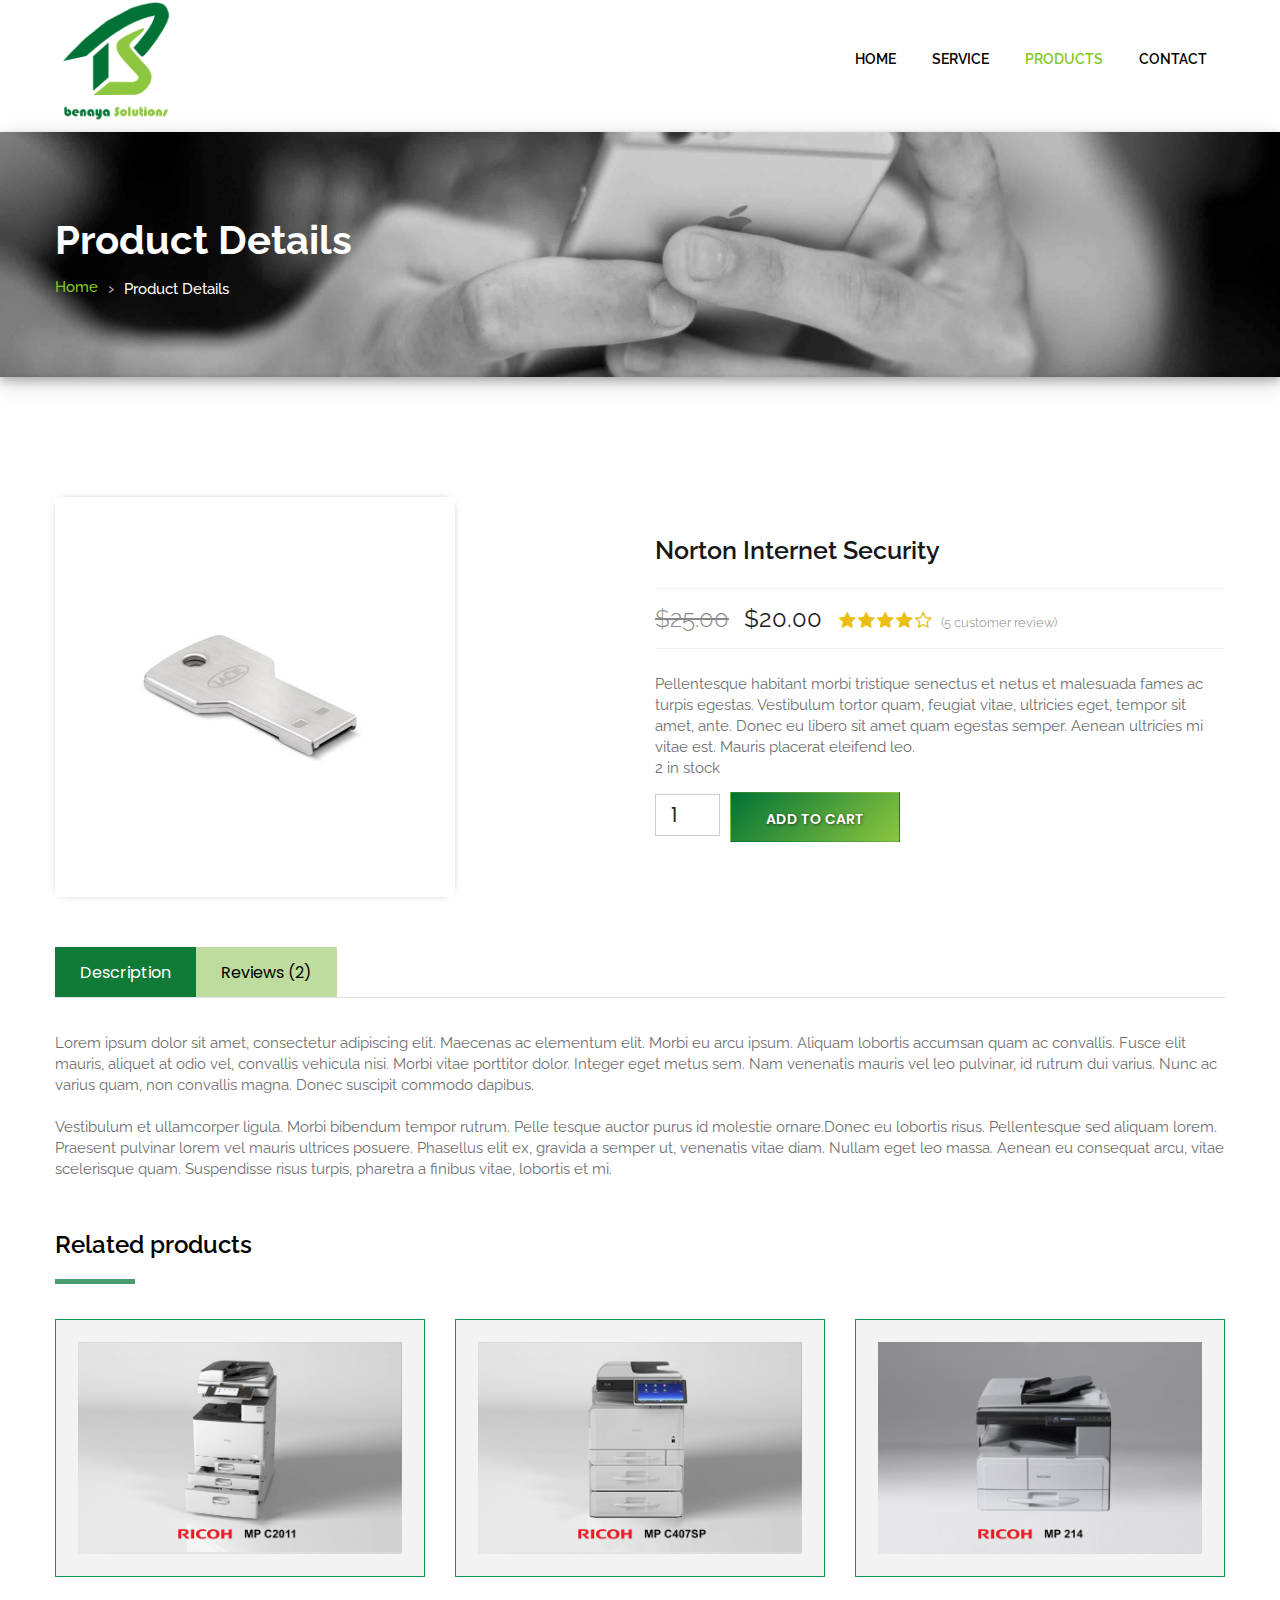
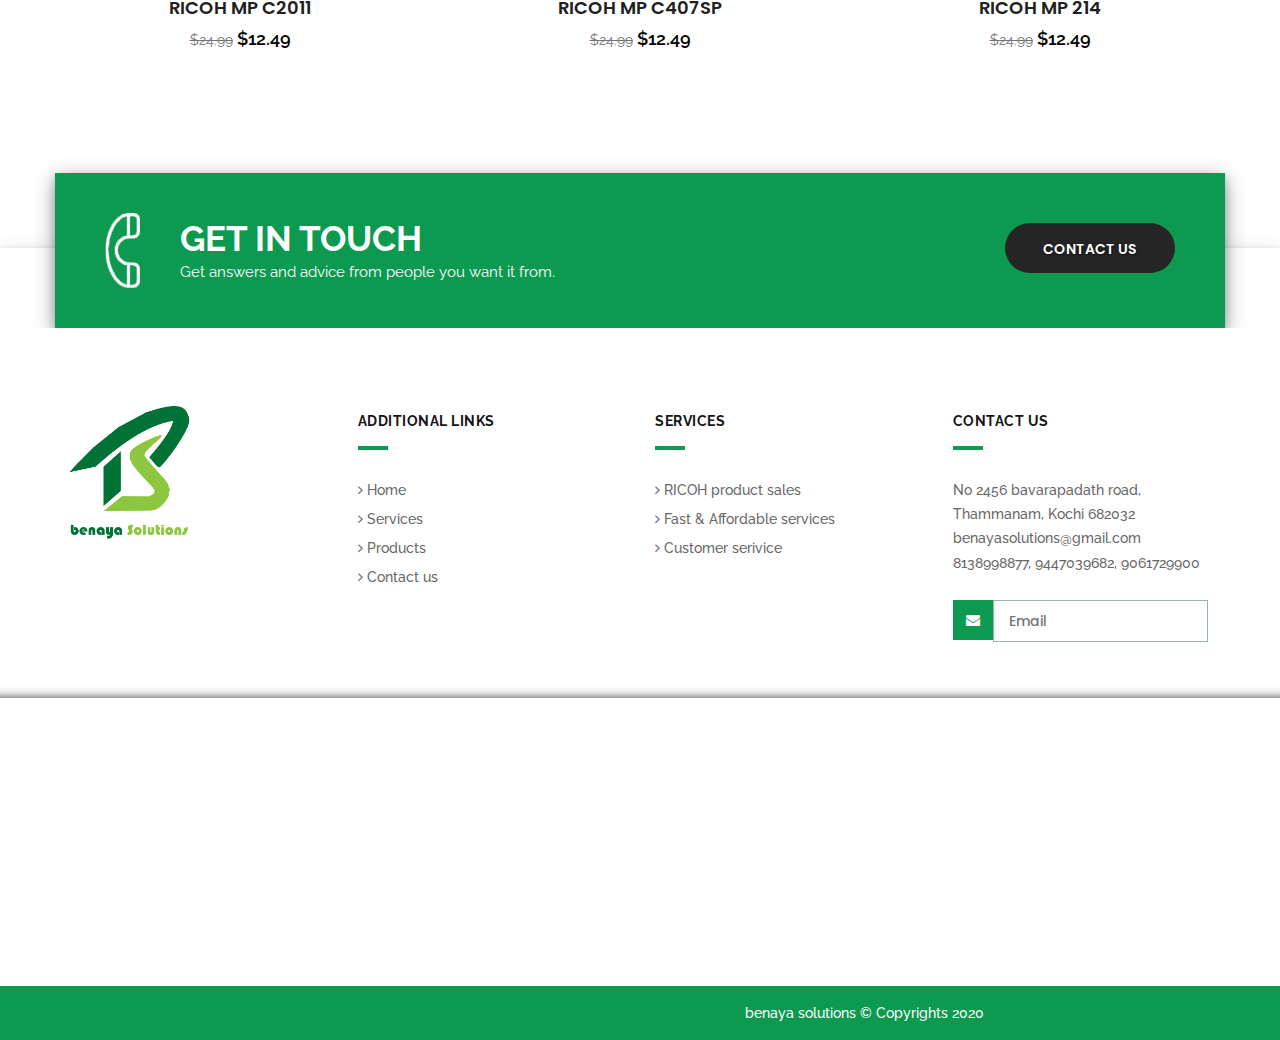
<file: product_detail.html>
<!DOCTYPE html>
<html lang="en">
<head>
<!-- basic -->
<meta charset="utf-8">
<meta http-equiv="X-UA-Compatible" content="IE=edge">
<!-- mobile metas -->
<meta name="viewport" content="width=device-width, initial-scale=1">
<meta name="viewport" content="initial-scale=1, maximum-scale=1">
<!-- site metas -->
<title>Benaya Solutions</title>
<meta name="keywords" content="">
<meta name="description" content="">
<meta name="author" content="">
<!-- site icons -->
<link rel="icon" href="images/logos/benayalogoonly.png" type="image/gif" />
<!-- bootstrap css -->
<link rel="stylesheet" href="css/bootstrap.min.css" />
<!-- Site css -->
<link rel="stylesheet" href="css/style.css" />
<!-- responsive css -->
<link rel="stylesheet" href="css/responsive.css" />
<!-- colors css -->
<link rel="stylesheet" href="css/colors1.css" />
<!-- custom css -->
<link rel="stylesheet" href="css/custom.css" />
<!-- wow Animation css -->
<link rel="stylesheet" href="css/animate.css" />
<!-- zoom effect -->
<link rel='stylesheet' href='css/hizoom.css'>
<!-- end zoom effect -->
<style>
.back-to-top {
    position: fixed;
    display: none;
    background: #0d9a50;
    color: #fff;
    display: inline-block;
    width: 44px;
    height: 44px;
    text-align: center;
    line-height: 1;
    font-size: 16px;
    /* border-radius: 50%; */
    right: 15px;
    bottom: 15px;
    transition: background 0.5s;
    z-index: 11;
}
.back-to-top i {
    padding-top: 12px;
    color: #fff;
}
.metis .tp-bullet {
    
    width: 22px;
    height: 22px;
	}
	.zeus .tp-title-wrap{
	width:none;
	}
	.tp-bullet-img-wrap{
	display:none;
	}
	.metis .tp-bullet-title{
	display:none;
	}
	#box {
  
 
  transition-property: background, border-radius;
  transition-duration: .2s, 1s;
  transition-timing-function: linear, ease-in;
 
}
	#box:hover {
 border: solid #8dc63f 1px;
	box-shadow: 0 4px 8px 0 rgba(0, 0, 0, 0.2), 0 6px 20px 0 rgba(0, 0, 0, 0.19);
  border-radius: 50%;
  padding: 32px 9px 27px 0px;

}
.zoom {
 
  transition: transform .2s; /* Animation */
 
}

.zoom:hover {
  transform: scale(1.5); /* (150% zoom - Note: if the zoom is too large, it will go outside of the viewport) */
}



.service_blog_inner .icon img {
    width: 88px;
}

/* make keyframes that tell the start state and the end state of our object */
@-webkit-keyframes fadeIn { from { opacity:0; } to { opacity:1; } }
@-moz-keyframes fadeIn { from { opacity:0; } to { opacity:1; } }
@keyframes fadeIn { from { opacity:0; } to { opacity:1; } }

.fade-in {
  opacity:0;  /* make things invisible upon start */
  -webkit-animation:fadeIn ease-in 1;  /* call our keyframe named fadeIn, use animattion ease-in and repeat it only 1 time */
  -moz-animation:fadeIn ease-in 1;
  animation:fadeIn ease-in 1;

  -webkit-animation-fill-mode:forwards;  /* this makes sure that after animation is done we remain at the last keyframe value (opacity: 1)*/
  -moz-animation-fill-mode:forwards;
  animation-fill-mode:forwards;

  -webkit-animation-duration:1s;
  -moz-animation-duration:1s;
  animation-duration:1s;
}

#reviews .profile img{
  max-width: 47%;
    border-radius: 25%;

}

</style>
</head>
<body id="default_theme" class="it_shop_detail">
<!-- loader -->
<div class="bg_load"> <img class="loader_animation" src="images/logos/benayalogoonly.png" style="max-height: 200px;" alt="#" /> </div>
<!-- end loader -->
<!-- header -->
<header id="default_header" class="header_style_1">
  <!-- header top -->
 
  <!-- end header top -->
  <!-- header bottom -->
  <div class="header_bottom">
    <div class="container">
      <div class="row">
        <div class="col-lg-3 col-md-12 col-sm-12 col-xs-12">
          <!-- logo start -->
          <div class="logo"> <a href="#"><img src="images/logos/benayalogo.png" alt="logo" /></a> </div>
          <!-- logo end -->
        </div>
        <div class="col-lg-9 col-md-12 col-sm-12 col-xs-12">
          <!-- menu start -->
          <div class="menu_side">
            <div id="navbar_menu">
              <ul class="first-ul">
                <li> <a  href="index.html">Home</a>
                  
                </li>
                <!-- <li><a href="it_about.html">About Us</a></li> -->
                <li> <a href="index.html#service">Service</a>                  
                </li>
                 <li><a class="active" href="products.html">Products</a>
                  <ul>
                    <li><a href="products.html">RICOH Multi Functionals</a></li>
                    <li><a href="products.html">Colour Multi Functionals</a></li>
                    <li><a href="products.html">B / W Multi Functionals</a></li>
                   
                  </ul></li>
                <li> <a  href="contact.html">Contact</a>
                  
                </li>
              </ul>
            </div>
            
          </div>
          <!-- menu end -->
        </div>
      </div>
    </div>
  </div>
  <!-- header bottom end -->
</header>
<!-- end header -->
<!-- inner page banner -->
<div id="inner_banner" class="section inner_banner_section">
  <div class="container">
    <div class="row">
      <div class="col-md-12">
        <div class="full">
          <div class="title-holder">
            <div class="title-holder-cell text-left">
              <h1 class="page-title">Product Details</h1>
              <ol class="breadcrumb">
                <li><a href="index.html">Home</a></li>
                <li class="active">Product Details</li>
              </ol>
            </div>
          </div>
        </div>
      </div>
    </div>
  </div>
</div>
<!-- end inner page banner -->
<!-- section -->
<div class="section padding_layout_1 product_detail">
  <div class="container">
    <div class="row">
      <div class="col-md-12">
        <div class="row">
          <div class="col-xl-6 col-lg-12 col-md-12">
            <div class="product_detail_feature_img hizoom hi2">
              <div class='hizoom hi2'> <img src="images/it_service/1.jpg" alt="#" /> </div>
            </div>
          </div>
          <div class="col-xl-6 col-lg-12 col-md-12 product_detail_side detail_style1">
            <div class="product-heading">
              <h2>Norton Internet Security</h2>
            </div>
            <div class="product-detail-side"> <span><del>$25.00</del></span><span class="new-price">$20.00</span> <span class="rating"> <i class="fa fa-star" aria-hidden="true"></i> <i class="fa fa-star" aria-hidden="true"></i> <i class="fa fa-star" aria-hidden="true"></i> <i class="fa fa-star" aria-hidden="true"></i> <i class="fa fa-star-o" aria-hidden="true"></i> </span> <span class="review">(5 customer review)</span> </div>
            <div class="detail-contant">
              <p>Pellentesque habitant morbi tristique senectus et netus et malesuada fames ac turpis egestas. Vestibulum tortor quam, feugiat vitae, ultricies eget, tempor sit amet, ante. 
                Donec eu libero sit amet quam egestas semper. Aenean ultricies mi vitae est. Mauris placerat eleifend leo.<br>
                <span class="stock">2 in stock</span> </p>
              <form class="cart" method="post" action="it_cart.html">
                <div class="quantity">
                  <input step="1" min="1" max="5" name="quantity" value="1" title="Qty" class="input-text qty text" size="4" type="number">
                </div>
                <button type="submit" class="btn sqaure_bt">Add to cart</button>
              </form>
            </div>
          
          </div>
        </div>
        <div class="row">
          <div class="col-md-12">
            <div class="full">
              <div class="tab_bar_section">
                <ul class="nav nav-tabs" role="tablist">
                  <li class="nav-item"> <a class="nav-link active" data-toggle="tab" href="#description">Description</a> </li>
                  <li class="nav-item"> <a class="nav-link" data-toggle="tab" href="#reviews">Reviews (2)</a> </li>
                </ul>
                <!-- Tab panes -->
                <div class="tab-content">
                  <div id="description" class="tab-pane active">
                    <div class="product_desc">
                      <p>Lorem ipsum dolor sit amet, consectetur adipiscing elit. Maecenas ac elementum elit. Morbi eu arcu ipsum. Aliquam lobortis accumsan quam ac convallis. 
                        Fusce elit mauris, aliquet at odio vel, convallis vehicula nisi. Morbi vitae porttitor dolor. Integer eget metus sem. Nam venenatis mauris vel leo pulvinar, 
                        id rutrum dui varius. Nunc ac varius quam, non convallis magna. Donec suscipit commodo dapibus.<br>
                        <br>
                        Vestibulum et ullamcorper ligula. Morbi bibendum tempor rutrum. 
                        Pelle tesque auctor purus id molestie ornare.Donec eu lobortis risus. Pellentesque sed aliquam lorem. Praesent pulvinar lorem vel mauris ultrices posuere. 
                        Phasellus elit ex, gravida a semper ut, venenatis vitae diam. Nullam eget leo massa. Aenean eu consequat arcu, vitae scelerisque quam. Suspendisse risus turpis, 
                        pharetra a finibus vitae, lobortis et mi.</p>
                    </div>
                  </div>
                  <div id="reviews" class="tab-pane fade">
                    <div class="product_review">
                      <h3>Reviews (2)</h3>
                      <div class="commant-text row">
                        <div class="col-lg-2 col-md-2 col-sm-4">
                          <div class="profile"> <img class="img-responsive" src="images/it_service/testimonial-1.jpg" alt="#"> </div>
                        </div>
                        <div class="col-lg-10 col-md-10 col-sm-8">
                          <h5>David</h5>
                          <p><span class="c_date">March 2, 2018</span> | <span><a rel="nofollow" class="comment-reply-link" href="#">Reply</a></span></p>
                          <span class="rating"> <i class="fa fa-star" aria-hidden="true"></i> <i class="fa fa-star" aria-hidden="true"></i> <i class="fa fa-star" aria-hidden="true"></i> <i class="fa fa-star" aria-hidden="true"></i> <i class="fa fa-star-o" aria-hidden="true"></i> </span>
                          <p class="msg">ThisThis book is a treatise on the theory of ethics, very popular during the Renaissance. 
                            The first line of Lorem Ipsum, “Lorem ipsum dolor sit amet.. </p>
                        </div>
                      </div>
                      <div class="commant-text row">
                        <div class="col-lg-2 col-md-2 col-sm-4">
                          <div class="profile"> <img class="img-responsive" src="images/it_service/testimonial-2.jpg" alt="#"> </div>
                        </div>
                        <div class="col-lg-10 col-md-10 col-sm-8">
                          <h5>Jack</h5>
                          <p><span class="c_date">March 2, 2018</span> | <span><a rel="nofollow" class="comment-reply-link" href="#">Reply</a></span></p>
                          <span class="rating"> <i class="fa fa-star" aria-hidden="true"></i> <i class="fa fa-star" aria-hidden="true"></i> <i class="fa fa-star" aria-hidden="true"></i> <i class="fa fa-star" aria-hidden="true"></i> <i class="fa fa-star-o" aria-hidden="true"></i> </span>
                          <p class="msg">Nunc augue purus, posuere in accumsan sodales ac, euismod at est. Nunc faccumsan ermentum consectetur metus placerat mattis. Praesent mollis justo felis, accumsan faucibus mi maximus et. Nam hendrerit mauris id scelerisque placerat. Nam vitae imperdiet turpis</p>
                        </div>
                      </div>
                      <div class="row">
                        <div class="col-sm-12">
                          <div class="full review_bt_section">
                            <div class="float-right"> <a class="btn sqaure_bt" data-toggle="collapse" href="#collapseExample" role="button" aria-expanded="false" aria-controls="collapseExample">Leave a Review</a> </div>
                          </div>
                          <div class="full">
                            <div id="collapseExample" class="full collapse commant_box">
                              <form accept-charset="UTF-8" action="index.html" method="post">
                                <input id="ratings-hidden" name="rating" type="hidden">
                                <textarea class="form-control animated" cols="50" id="new-review" name="comment" placeholder="Enter your review here..." required=""></textarea>
                                <div class="full_bt center">
                                  <button class="btn sqaure_bt" type="submit">Save</button>
                                </div>
                              </form>
                            </div>
                          </div>
                        </div>
                      </div>
                    </div>
                  </div>
                </div>
              </div>
            </div>
          </div>
        </div>
        <div class="row">
          <div class="col-md-12">
            <div class="full">
              <div class="main_heading text_align_left" style="margin-bottom: 35px;">
                <h3>Related products</h3>
              </div>
            </div>
          </div>
        </div>
        <div class="row">
          <div class="col-md-4 col-sm-6 col-xs-12 margin_bottom_30_all">
              <a href="product_detail.html">
            <div class="product_list">
              <div class="product_img"> <img class="img-responsive" src="images/product/ricoh/r5.jpg" alt=""> </div>
              <div class="product_detail_btm">
              <div class="center">
              <h4><a href="product_detail.html">RICOH MP C2011</a></h4>
              </div>
              <div class="starratin">
              <div class="center"> <i class="fa fa-star" aria-hidden="true"></i> <i class="fa fa-star" aria-hidden="true"></i> <i class="fa fa-star" aria-hidden="true"></i> <i class="fa fa-star" aria-hidden="true"></i> <i class="fa fa-star-o" aria-hidden="true"></i> </div>
              </div>
              <div class="product_price">
              <p><span class="old_price">$24.99</span><span class="new_price"> $12.49</span></p>
              </div>
              </div>
            </div></a>
          </div>
          <div class="col-md-4 col-sm-6 col-xs-12 margin_bottom_30_all">
			  <a href="product_detail.html">
				  <div class="product_list">
					<div class="product_img"> <img class="img-responsive" src="images/product/ricoh/r6.jpg" alt=""> </div>
					<div class="product_detail_btm">
					<div class="center">
					<h4><a href="product_detail.html">RICOH MP C407SP</a></h4>
					</div>
					<div class="starratin">
					<div class="center"> <i class="fa fa-star" aria-hidden="true"></i> <i class="fa fa-star" aria-hidden="true"></i> <i class="fa fa-star" aria-hidden="true"></i> <i class="fa fa-star" aria-hidden="true"></i> <i class="fa fa-star-o" aria-hidden="true"></i> </div>
					</div>
					<div class="product_price">
					<p><span class="old_price">$24.99</span><span class="new_price"> $12.49</span></p>
					</div>
					</div>
				  </div></a>
          </div>
          <div class="col-md-4 col-sm-6 col-xs-12 margin_bottom_30_all">
           <a href="product_detail.html">
                <div class="product_list">
                  <div class="product_img"> <img class="img-responsive" src="images/product/ricoh/r7.jpg" alt=""> </div>
                  <div class="product_detail_btm">
                  <div class="center">
                  <h4><a href="product_detail.html">RICOH MP 214</a></h4>
                  </div>
                  <div class="starratin">
                  <div class="center"> <i class="fa fa-star" aria-hidden="true"></i> <i class="fa fa-star" aria-hidden="true"></i> <i class="fa fa-star" aria-hidden="true"></i> <i class="fa fa-star" aria-hidden="true"></i> <i class="fa fa-star-o" aria-hidden="true"></i> </div>
                  </div>
                  <div class="product_price">
                  <p><span class="old_price">$24.99</span><span class="new_price"> $12.49</span></p>
                  </div>
                  </div>
                </div></a>
          </div>
        </div>
      </div>
     
    </div>
  </div>
</div>
<!-- end section -->

<!-- end section -->
<!-- section -->

<!-- end section -->
<!-- section -->

<!-- end section -->
<div class="section " id="cont" style="background:#fff">
  <div class="container">
    <div class="row">
      <div class="col-md-12">
        <div class="full">
          <div class="contact_us_section">
            <div class="call_icon"> <img src="images/it_service/phone_icon.png" alt="#" /> </div>
            <div class="inner_cont">
              <h2>GET IN TOUCH</h2>
              <p>Get answers and advice from people you want it from.</p>
            </div>
            <div class="button_Section_cont"> <a class="btn dark_gray_bt" href="contact.html">Contact us</a> </div>
          </div>
        </div>
      </div>
    </div>
  </div>
</div>
<!-- footer -->
<footer class="footer_style_2">
  <div class="container-fuild">
    <div class="row">
     
      <div class="footer_blog">
        <div class="row">
          <div class="col-md-3">
              <img src="images/logos/benayalogo.png" style="max-height: 150px;" alt="#" />
          </div>
          <div class="col-md-3">
            <div class="main-heading left_text">
              <h2>Additional links</h2>
            </div>
            <ul class="footer-menu">
              <li><a href="index.html"><i class="fa fa-angle-right"></i> Home</a></li>
              <li><a href="#service"><i class="fa fa-angle-right"></i> Services</a></li>
              <li><a href="#prod"><i class="fa fa-angle-right"></i> Products</a></li>
              
              <li><a href="#cont"><i class="fa fa-angle-right"></i> Contact us</a></li>
            </ul>
          </div>
          <div class="col-md-3">
            <div class="main-heading left_text">
              <h2>Services</h2>
            </div>
            <ul class="footer-menu">
              <li><a href="#"><i class="fa fa-angle-right"></i> RICOH product sales</a></li>
              <li><a href="#"><i class="fa fa-angle-right"></i> Fast & Affordable services</a></li>
              <li><a href="#"><i class="fa fa-angle-right"></i> Customer serivice</a></li>
              
            </ul>
          </div>
          <div class="col-md-3">
            <div class="main-heading left_text">
              <h2>Contact us</h2>
            </div>
            <p>No 2456 bavarapadath road,<br>
              Thammanam, Kochi 682032<br>benayasolutions@gmail.com<br>
              <span style="font-size:18px;"><a href="#">8138998877, 9447039682, 9061729900</a></span></p>
            <div class="footer_mail-section">
              <form>
                <fieldset>
                <div class="field">
                  <input placeholder="Email" type="text">
                  <button class="button_custom"><i class="fa fa-envelope" aria-hidden="true"></i></button>
                </div>
                </fieldset>
              </form>
            </div>
          </div>
        </div>
      </div>
	  <div class="map_section">
       <div style="width: 100%"><iframe width="100%" height="320" frameborder="0" scrolling="no" marginheight="0" marginwidth="0" src="https://maps.google.com/maps?width=100%25&amp;height=600&amp;hl=en&amp;q=%20Benaya%20Solutions,%20No%202456%20bavarapadath%20road,%20Thammanam,%20Kochi%20682032+(Your%20Business%20Name)&amp;t=&amp;z=14&amp;ie=UTF8&amp;iwloc=B&amp;output=embed"></iframe><a href="https://www.mapsdirections.info/en/measure-map-radius/">Draw Map Circle</a></div>
		 </div>
      <div class="cprt">
        <p>benaya solutions © Copyrights 2020 </p>
      </div>
    </div>
  </div>
</footer>
<!-- footer -->
<a href="#" class="back-to-top" style="display: none;"><i class="fa fa-chevron-up" ></i></a>
<!-- js section -->
<script src="js/jquery.min.js"></script>
<script src="js/bootstrap.min.js"></script>
<!-- menu js -->
<script src="js/menumaker.js"></script>
<!-- wow animation -->
<script src="js/wow.js"></script>
<!-- custom js -->
<script src="js/custom.js"></script>
<!-- revolution js files -->
<script src="revolution/js/jquery.themepunch.tools.min.js"></script>
<script src="revolution/js/jquery.themepunch.revolution.min.js"></script>
<script src="revolution/js/extensions/revolution.extension.actions.min.js"></script>
<script src="revolution/js/extensions/revolution.extension.carousel.min.js"></script>
<script src="revolution/js/extensions/revolution.extension.kenburn.min.js"></script>
<script src="revolution/js/extensions/revolution.extension.layeranimation.min.js"></script>
<script src="revolution/js/extensions/revolution.extension.migration.min.js"></script>
<script src="revolution/js/extensions/revolution.extension.navigation.min.js"></script>
<script src="revolution/js/extensions/revolution.extension.parallax.min.js"></script>
<script src="revolution/js/extensions/revolution.extension.slideanims.min.js"></script>
<script src="revolution/js/extensions/revolution.extension.video.min.js"></script>
<!-- zoom effect -->
<script src='js/hizoom.js'></script>
<script>
        $('.hi1').hiZoom({
            width: 300,
            position: 'right'
        });
        $('.hi2').hiZoom({
            width: 400,
            position: 'right'
        });
    </script>
	<script>
jQuery(document).ready(function( $ ) {

  // Back to top button
  $(window).scroll(function() {
    if ($(this).scrollTop() > 100) {
      $('.back-to-top').fadeIn('slow');
    } else {
      $('.back-to-top').fadeOut('slow');
    }
  });
  $('.back-to-top').click(function(){
    $('html, body').animate({scrollTop : 0},1500, 'easeInOutExpo');
    return false;
  });
  
  });
  </script>
</body>
</html>
</file>
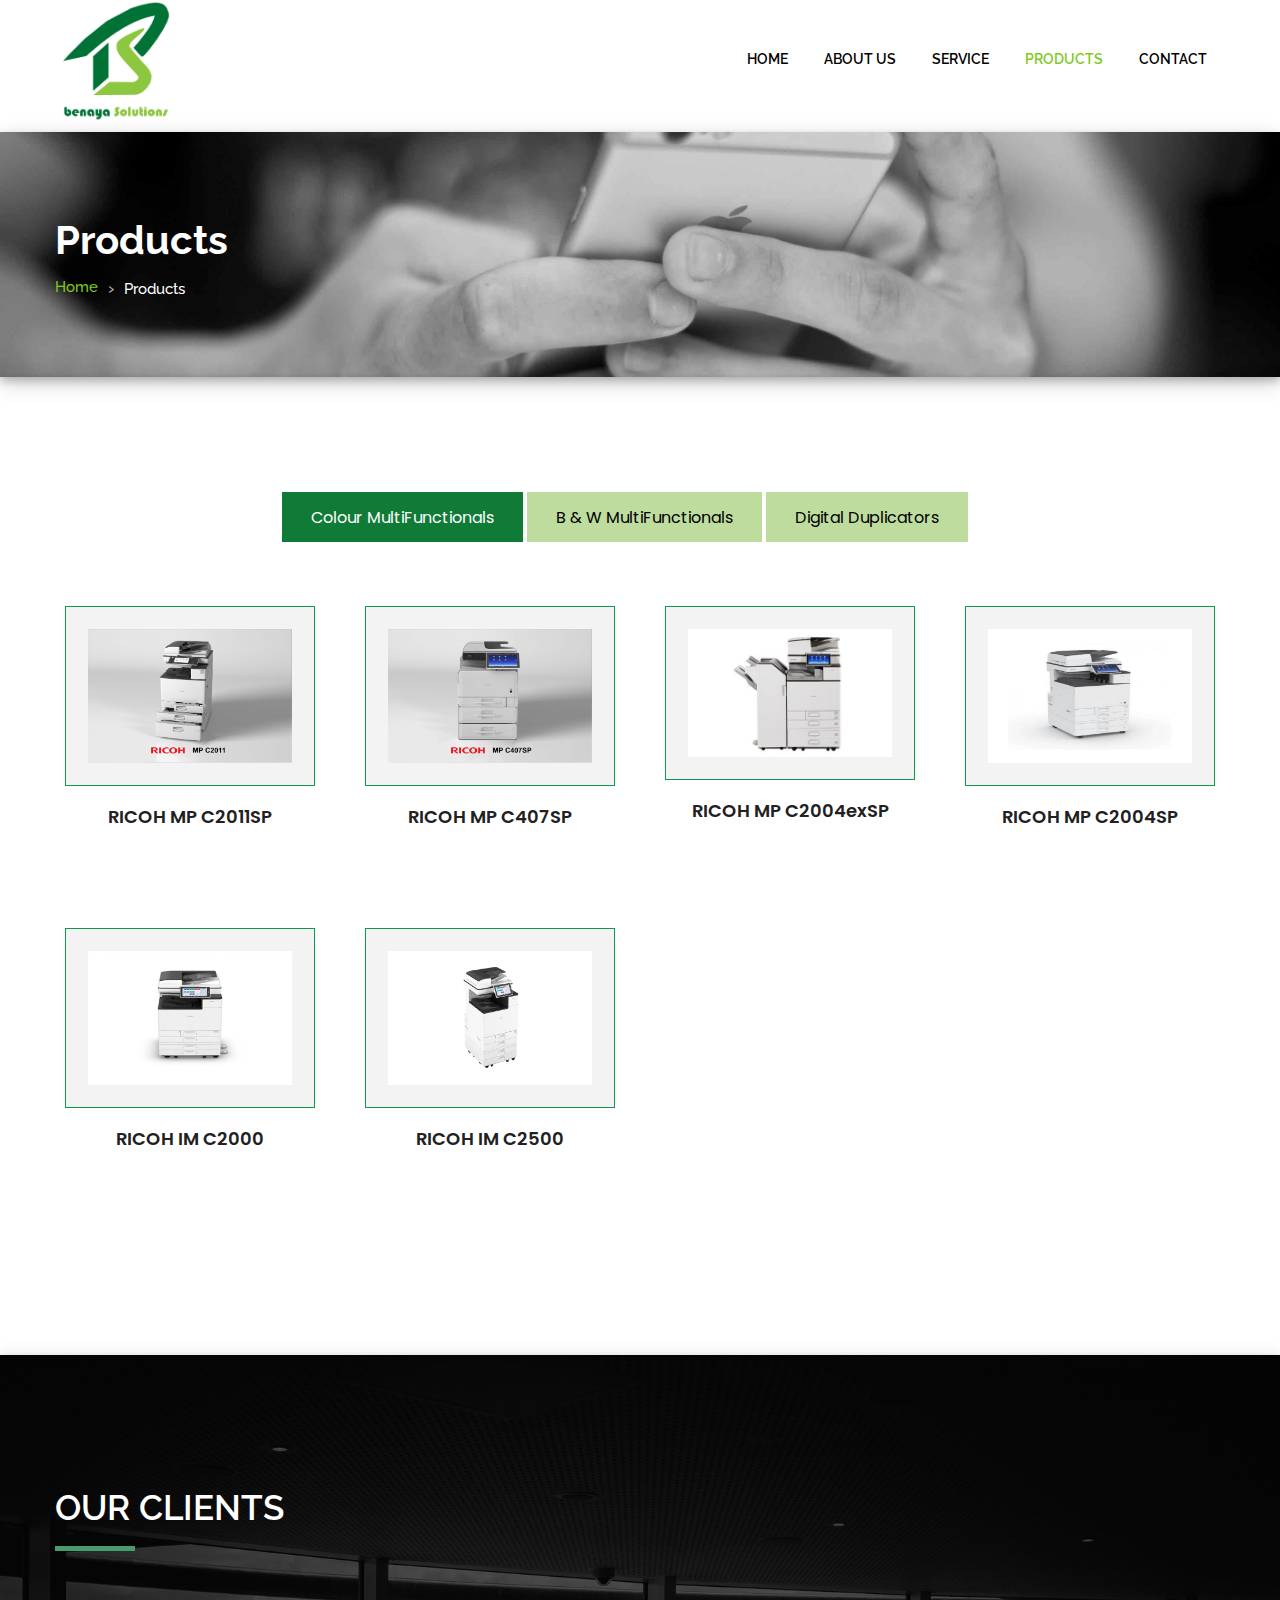
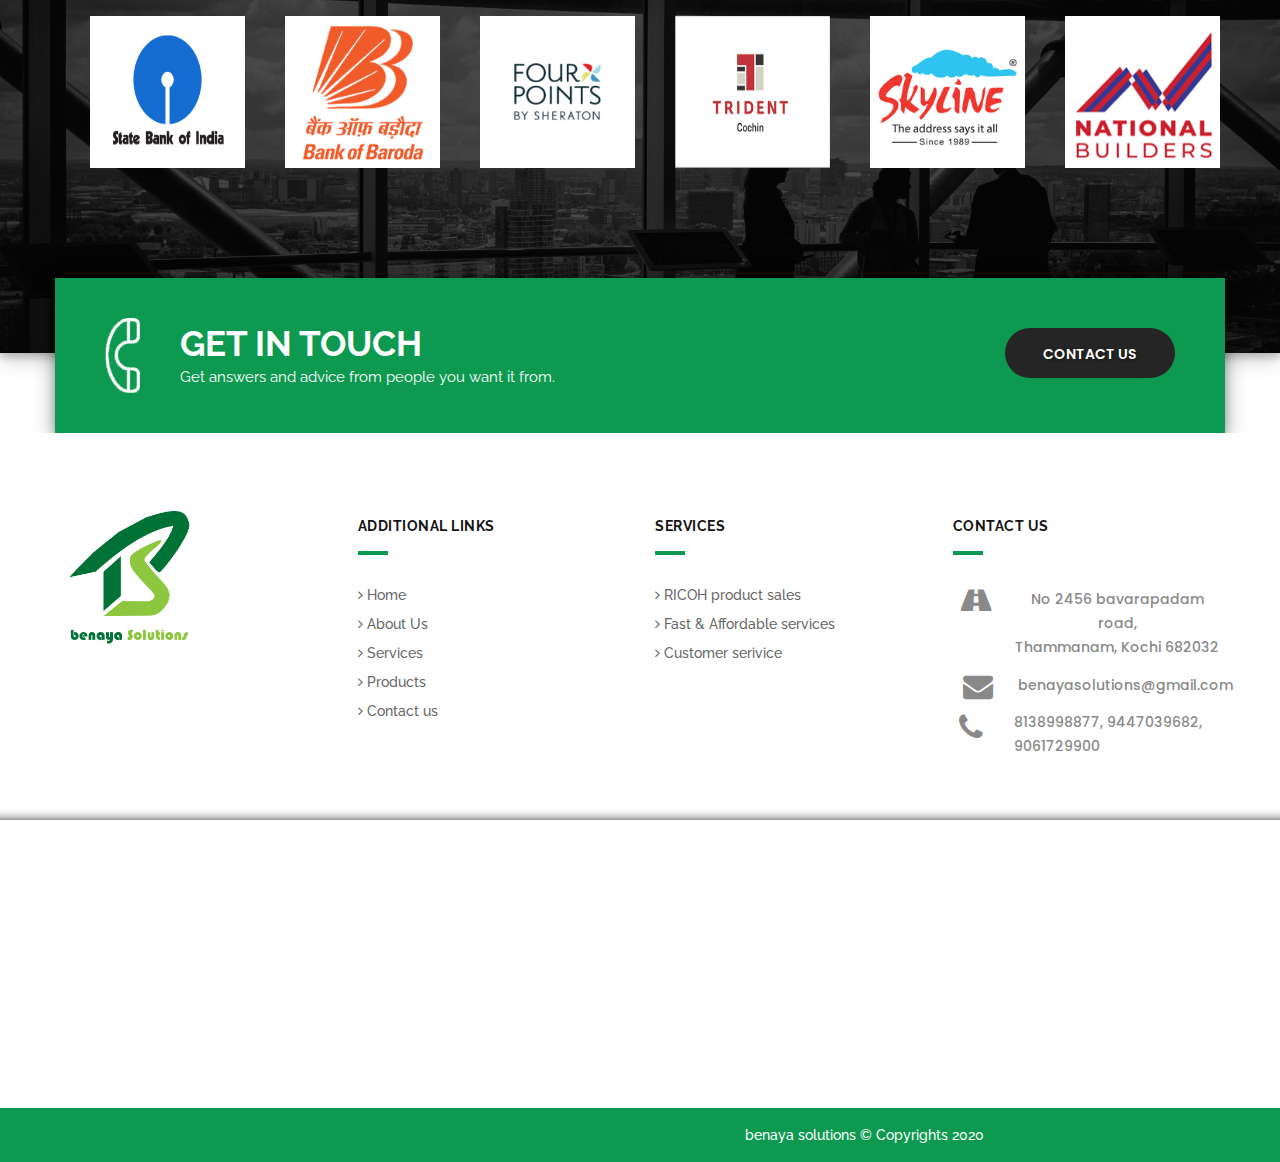
<file: products.html>
<!DOCTYPE html>
<html lang="en">
<head>
<!-- basic -->
<meta charset="utf-8">
<meta http-equiv="X-UA-Compatible" content="IE=edge">
<!-- mobile metas -->
<meta name="viewport" content="width=device-width, initial-scale=1">
<meta name="viewport" content="initial-scale=1, maximum-scale=1">
<!-- site metas -->
<title>Benaya Solutions</title>
<meta name="keywords" content="">
<meta name="description" content="">
<meta name="author" content="">
<!-- site icons -->
<!-- <link href="img/benayalogo.png" rel="icon" sizes="18x18" type="image/x-icon"> -->
<link rel="icon" href="images/logos/benayalogoonly.png" type="image/gif" />
<!-- bootstrap css -->
<link rel="stylesheet" href="css/bootstrap.min.css" />
<!-- Site css -->
<link rel="stylesheet" href="css/style.css" />
<!-- responsive css -->
<link rel="stylesheet" href="css/responsive.css" />
<!-- colors css -->
<link rel="stylesheet" href="css/colors1.css" />
<!-- custom css -->
<link rel="stylesheet" href="css/custom.css" />
<!-- wow Animation css -->
<link rel="stylesheet" href="css/animate.css" />
<!-- revolution slider css -->
<link rel="stylesheet" type="text/css" href="revolution/css/settings.css" />
<link rel="stylesheet" type="text/css" href="revolution/css/layers.css" />
<link rel="stylesheet" type="text/css" href="revolution/css/navigation.css" />


<style>
.back-to-top {
    position: fixed;
    display: none;
    background: #0d9a50;
    color: #fff;
    display: inline-block;
    width: 44px;
    height: 44px;
    text-align: center;
    line-height: 1;
    font-size: 16px;
    /* border-radius: 50%; */
    right: 15px;
    bottom: 15px;
    transition: background 0.5s;
    z-index: 11;
}
.back-to-top i {
    padding-top: 12px;
    color: #fff;
}
.metis .tp-bullet {
    
    width: 22px;
    height: 22px;
	}
	.zeus .tp-title-wrap{
	width:none;
	}
	.tp-bullet-img-wrap{
	display:none;
	}
	.metis .tp-bullet-title{
	display:none;
	}
	#box {
  
 
  transition-property: background, border-radius;
  transition-duration: .2s, 1s;
  transition-timing-function: linear, ease-in;
 
}
	#box:hover {
 border: solid #8dc63f 1px;
	box-shadow: 0 4px 8px 0 rgba(0, 0, 0, 0.2), 0 6px 20px 0 rgba(0, 0, 0, 0.19);
  border-radius: 50%;
  padding: 32px 9px 27px 0px;

}
.zoom {
 
  transition: transform .2s; /* Animation */
 
}

.zoom:hover {
  transform: scale(1.5); /* (150% zoom - Note: if the zoom is too large, it will go outside of the viewport) */
}



.service_blog_inner .icon img {
    width: 88px;
}

/* make keyframes that tell the start state and the end state of our object */
@-webkit-keyframes fadeIn { from { opacity:0; } to { opacity:1; } }
@-moz-keyframes fadeIn { from { opacity:0; } to { opacity:1; } }
@keyframes fadeIn { from { opacity:0; } to { opacity:1; } }

.fade-in {
  opacity:0;  /* make things invisible upon start */
  -webkit-animation:fadeIn ease-in 1;  /* call our keyframe named fadeIn, use animattion ease-in and repeat it only 1 time */
  -moz-animation:fadeIn ease-in 1;
  animation:fadeIn ease-in 1;

  -webkit-animation-fill-mode:forwards;  /* this makes sure that after animation is done we remain at the last keyframe value (opacity: 1)*/
  -moz-animation-fill-mode:forwards;
  animation-fill-mode:forwards;

  -webkit-animation-duration:1s;
  -moz-animation-duration:1s;
  animation-duration:1s;
}

.fade-in.one {
  -webkit-animation-delay: 1s;
  -moz-animation-delay: 0.7s;
  animation-delay: 0.7s;
}

.fade-in.two {
  -webkit-animation-delay: 1.2s;
  -moz-animation-delay:1.2s;
  animation-delay: 1.2s;
}

.fade-in.three {
  -webkit-animation-delay: 1.6s;
  -moz-animation-delay: 1.6s;
  animation-delay: 1.6s;
}
@media (max-width: 767px){
.side_bar {
    margin-top: -26px;
    margin-left: 56px;
}
}




/* product view details */ 




/* Create three equal columns that floats next to each other */
.column {
  float: left;
  width: 100%;
  display: none; /* Hide all elements by default */
}

/* Clear floats after rows */ 
.row:after {
  content: "";
  display: table;
  clear: both;
}

/* Content */
.content {
  background-color: white;
  padding: 10px;
}

/* The "show" class is added to the filtered elements */
.show {
  display: block;
}

.plist{
  font-family: 'Poppins', sans-serif;
    font-size: 16px;
    font-weight: 400;
    padding: 0 25px;
    height: 50px;
    border: none !important;
    line-height: 52px;
    background: #bddc9e;
    border-radius: 0;
    padding: 0px 29px 0px 29px;
	cursor: pointer;
  margin: 12px 0 0 0;

}
.plist:hover ,.plist:focus, .plist:active{
    background: #0f7b37;
    color: #fff;
}
.plist:active{
  background: #0f7b37;
}
.product_list {
    min-height: 272px;
    
}



/* The Modal (background) */
.modal {
  display: none; /* Hidden by default */
  position: fixed; /* Stay in place */
  z-index: 1; /* Sit on top */
  padding-top: 100px; /* Location of the box */
  left: 0;
  top: 0;
  width: 100%; /* Full width */
  height: 100%; /* Full height */
  overflow: auto; /* Enable scroll if needed */
  background-color: rgb(0,0,0); /* Fallback color */
  background-color: rgba(0,0,0,0.9); /* Black w/ opacity */
}

/* Modal Content (image) */
.modal-content {
  margin: auto;
  display: block;
  width: 80%;
  max-width: 1144px;
}

/* Caption of Modal Image */
#caption {
  margin: auto;
  display: block;
  width: 80%;
  max-width: 700px;
  text-align: center;
  color: #ccc;
  padding: 10px 0;
  height: 150px;
}

/* Add Animation */
.modal-content, #caption {  
  -webkit-animation-name: zoom;
  -webkit-animation-duration: 0.6s;
  animation-name: zoom;
  animation-duration: 0.6s;
}

@-webkit-keyframes zoom {
  from {-webkit-transform:scale(0)} 
  to {-webkit-transform:scale(1)}
}

@keyframes zoom {
  from {transform:scale(0)} 
  to {transform:scale(1)}
}

/* The Close Button */
.close {
  position: absolute;
  top: 15px;
  right: 88px;
  color: #f1f1f1;
  font-size: 81px;
  font-weight: bold;
  transition: 0.3s;
}

.close:hover,
.close:focus {
  color: #bbb;
  text-decoration: none;
  cursor: pointer;
}

/* 100% Image Width on Smaller Screens */
@media only screen and (max-width: 700px){
  .modal-content {
    width: 100%;
  }
}
.information_bottom {
  
    padding: 0px 0px 6px 0px;
}
.num_cont{
text-align: left;
    padding: 0px 0px 0px 9px;
	font-family: 'Poppins';
}
.info_cont h4, .info_cont p {
    color: #898989;
    font-family: 'Poppins';
	font-weight: none;
}
#navbar_menu ul ul li a:hover {
	
	background : #0d9a50;
}

/* client slider */
.slick-slide {
    margin: 0px 20px;
}

.slick-slide img {
    width: 100%;
}

.slick-slider
{
    position: relative;
    display: block;
    box-sizing: border-box;
    -webkit-user-select: none;
    -moz-user-select: none;
    -ms-user-select: none;
            user-select: none;
    -webkit-touch-callout: none;
    -khtml-user-select: none;
    -ms-touch-action: pan-y;
        touch-action: pan-y;
    -webkit-tap-highlight-color: transparent;
}

.slick-list
{
    position: relative;
    display: block;
    overflow: hidden;
    margin: 0;
    padding: 0;
}
.slick-list:focus
{
    outline: none;
}
.slick-list.dragging
{
    cursor: pointer;
    cursor: hand;
}

.slick-slider .slick-track,
.slick-slider .slick-list
{
    -webkit-transform: translate3d(0, 0, 0);
       -moz-transform: translate3d(0, 0, 0);
        -ms-transform: translate3d(0, 0, 0);
         -o-transform: translate3d(0, 0, 0);
            transform: translate3d(0, 0, 0);
}

.slick-track
{
    position: relative;
    top: 0;
    left: 0;
    display: block;
}
.slick-track:before,
.slick-track:after
{
    display: table;
    content: '';
}
.slick-track:after
{
    clear: both;
}
.slick-loading .slick-track
{
    visibility: hidden;
}

.slick-slide
{
    display: none;
    float: left;
    height: 100%;
    min-height: 1px;
}
[dir='rtl'] .slick-slide
{
    float: right;
}
.slick-slide img
{
    display: block;
}
.slick-slide.slick-loading img
{
    display: none;
}
.slick-slide.dragging img
{
    pointer-events: none;
}
.slick-initialized .slick-slide
{
    display: block;
}
.slick-loading .slick-slide
{
    visibility: hidden;
}
.slick-vertical .slick-slide
{
    display: block;
    height: auto;
    border: 1px solid transparent;
}
.slick-arrow.slick-hidden {
    display: none;
}



/* 100% Image Width on Smaller Screens */
@media only screen and (max-width: 700px){
  .slide img {
    width: 85px;
  }
}
</style>
</head>
<body id="default_theme" class="it_service">
<!-- loader -->
<div class="bg_load"> <img class="loader_animation" src="images/logos/benayalogo.png" style="max-height: 200px;" alt="#" /> </div>
<!-- end loader -->
<!-- header -->
<header id="default_header" class="header_style_1">
  <!-- header top -->
  
  <!-- end header top -->
  <!-- header bottom -->
  <div class="header_bottom">
    <div class="container">
      <div class="row">
        <div class="col-lg-3 col-md-12 col-sm-12 col-xs-12">
          <!-- logo start -->
          <div class="logo"> <a href="#"><img src="images/logos/benayalogo.png" alt="logo" /></a> </div>
          <!-- logo end -->
        </div>
        <div class="col-lg-9 col-md-12 col-sm-12 col-xs-12">
          <!-- menu start -->
          <div class="menu_side">
            <div id="navbar_menu">
              <ul class="first-ul">
                <li> <a  href="index.html">Home</a>
                  
                </li>
                <li><a  href="about.html">About Us</a></li>
                <li> <a href="index.html#service">Service</a>                  
                </li>
                 <li><a class="active" href="products.html">Products</a>
                  <ul>
                    
                    <li><a href="products.html">Colour Multi Functionals</a></li>
                    <li><a href="products.html">B / W Multi Functionals</a></li>
					<li><a href="products.html">Digital Duplicators</a></li>
                    
                  </ul></li>
                <li> <a href="contact.html">Contact</a>
                  
                </li>
              </ul>
            </div>
            
          </div>
          <!-- menu end -->
        </div>
      </div>
    </div>
  </div>
  <!-- header bottom end -->
</header>
<!-- end header -->
<!-- inner page banner -->
<div id="inner_banner" class="section inner_banner_section">
  <div class="container">
    <div class="row">
      <div class="col-md-12">
        <div class="full">
          <div class="title-holder">
            <div class="title-holder-cell text-left">
              <h1 class="page-title">Products</h1>
              <ol class="breadcrumb">
                <li><a href="index.html">Home</a></li>
                <li class="active">Products</li>
              </ol>
            </div>
          </div>
        </div>
      </div>
    </div>
  </div>
</div>
<!-- end inner page banner -->
<!-- section -->

<!-- end section -->
<div class="section padding_layout_1 product_list_main" style="padding-top: 53px;">
  <div class="container">
    <div class="row">
	 <div class="col-md-9"></div>
	 <div class="col-md-3">
	 <div class="row">
        <div class="side_bar">
          <div class="side_bar_blog">
            
            <!-- <div class="side_bar_search"> -->
              <!-- <div class="input-group stylish-input-group"> -->
                <!-- <input class="form-control" placeholder="Search" type="text"> -->
                <!-- <span class="input-group-addon"> -->
                <!-- <button type="submit"><i class="fa fa-search" aria-hidden="true"></i></button> -->
                <!-- </span> </div> -->
            <!-- </div> -->
          </div>
          </div>
        </div>
      </div>
	 </div>
	   <div class="row center">
		  
		  <div id="myBtnContainer" style="margin-bottom: 54px;text-align: center;">
        <!-- <button class="plist active" onclick="filterSelection('all')"> Show all</button> -->
       
        <button class="plist active" id="ric" onclick="filterSelection('colorM')"> Colour MultiFunctionals</button>
        <button class="plist" onclick="filterSelection('bm')"> B & W MultiFunctionals</button>
		 <button class="plist "  onclick="filterSelection('ricoh')"> Digital Duplicators</button>
    </div></div>
<!-- Portfolio Gallery Grid -->


		
	
					
					
<div class="row">
 
  <!--Colour multi functional products -->
  <div class="column colorM col-lg-3 col-md-6 col-sm-6 col-xs-12 margin_bottom_30">
    <div class="content">
     
        <a href="#">
        <div class="product_list">
          <div class="product_img"> <img class="img-responsive" src="images/product/colour/c1.jpg" alt="" id="id5" onclick="myFunction5()" > </div>
          <div class="product_detail_btm">
          <div class="center">
            <h4><a href="#">RICOH MP C2011SP</a></h4>
          </div>
          <!-- <div class="starratin"> -->
            <!-- <div class="center"> <i class="fa fa-star" aria-hidden="true"></i> <i class="fa fa-star" aria-hidden="true"></i> <i class="fa fa-star" aria-hidden="true"></i> <i class="fa fa-star" aria-hidden="true"></i> <i class="fa fa-star-o" aria-hidden="true"></i> </div> -->
          <!-- </div> -->
          <!-- <div class="product_price"> -->
            <!-- <p><span class="old_price">$24.99</span><span class="new_price"> $12.49</span></p> -->
          <!-- </div> -->
          </div>
        </div>
		<img id="bigpic5" src="images/product/prdt-desc/C2011SP.jpg" style="display:none;"/>
      </a>
     
    </div>
  </div>
  <div class="column colorM col-lg-3 col-md-6 col-sm-6 col-xs-12 margin_bottom_30">
    <div class="content">
      
      <a href="#">
        <div class="product_list">
          <div class="product_img"> <img class="img-responsive" src="images/product/colour/c2.jpg" alt="" id="id6" onclick="myFunction6()"> </div>
          <div class="product_detail_btm">
          <div class="center">
            <h4><a href="#">RICOH MP C407SP</a></h4>
          </div>
          <!-- <div class="starratin"> -->
            <!-- <div class="center"> <i class="fa fa-star" aria-hidden="true"></i> <i class="fa fa-star" aria-hidden="true"></i> <i class="fa fa-star" aria-hidden="true"></i> <i class="fa fa-star" aria-hidden="true"></i> <i class="fa fa-star-o" aria-hidden="true"></i> </div> -->
          <!-- </div> -->
          <!-- <div class="product_price"> -->
            <!-- <p><span class="old_price">$24.99</span><span class="new_price"> $12.49</span></p> -->
          <!-- </div> -->
          </div>
        </div>
		</a>
      <img id="bigpic6" src="images/product/prdt-desc/C407SP.jpg" style="display:none;"/>
    </div>
  </div>
 
 <div class="column colorM col-lg-3 col-md-6 col-sm-6 col-xs-12 margin_bottom_30">
    <div class="content">
      
      <a href="#">
        <div class="product_list">
          <div class="product_img"> <img class="img-responsive" src="images/product/colour/MP_C2004exSP.jpg" alt="" id="id16" onclick="myFunction16()"> </div>
          <div class="product_detail_btm">
          <div class="center">
            <h4><a href="#">RICOH MP C2004exSP</a></h4>
          </div>
          <!-- <div class="starratin"> -->
            <!-- <div class="center"> <i class="fa fa-star" aria-hidden="true"></i> <i class="fa fa-star" aria-hidden="true"></i> <i class="fa fa-star" aria-hidden="true"></i> <i class="fa fa-star" aria-hidden="true"></i> <i class="fa fa-star-o" aria-hidden="true"></i> </div> -->
          <!-- </div> -->
          <!-- <div class="product_price"> -->
            <!-- <p><span class="old_price">$24.99</span><span class="new_price"> $12.49</span></p> -->
          <!-- </div> -->
          </div>
        </div>
		</a>
      <img id="bigpic16" src="images/product/prdt-desc/color/mpc2004exsp.png" style="display:none;"/>
    </div>
  </div>
  <div class="column colorM col-lg-3 col-md-6 col-sm-6 col-xs-12 margin_bottom_30">
    <div class="content">
      
      <a href="#">
        <div class="product_list">
          <div class="product_img"> <img class="img-responsive" src="images/product/colour/mpc-2004.jpg" alt="" id="id17" onclick="myFunction17()"> </div>
          <div class="product_detail_btm">
          <div class="center">
            <h4><a href="#">RICOH MP C2004SP</a></h4>
          </div>
          <!-- <div class="starratin"> -->
            <!-- <div class="center"> <i class="fa fa-star" aria-hidden="true"></i> <i class="fa fa-star" aria-hidden="true"></i> <i class="fa fa-star" aria-hidden="true"></i> <i class="fa fa-star" aria-hidden="true"></i> <i class="fa fa-star-o" aria-hidden="true"></i> </div> -->
          <!-- </div> -->
          <!-- <div class="product_price"> -->
            <!-- <p><span class="old_price">$24.99</span><span class="new_price"> $12.49</span></p> -->
          <!-- </div> -->
          </div>
        </div>
		</a>
      <img id="bigpic17" src="images/product/prdt-desc/color/mpc2004sp.png" style="display:none;"/>
    </div>
  </div>
   <div class="column colorM col-lg-3 col-md-6 col-sm-6 col-xs-12 margin_bottom_30">
    <div class="content">
      
      <a href="#">
        <div class="product_list">
          <div class="product_img"> <img class="img-responsive" src="images/product/colour/imc2000.jpg" alt="" id="id18" onclick="myFunction18()"> </div>
          <div class="product_detail_btm">
          <div class="center">
            <h4><a href="#">RICOH IM C2000</a></h4>
          </div>
          <!-- <div class="starratin"> -->
            <!-- <div class="center"> <i class="fa fa-star" aria-hidden="true"></i> <i class="fa fa-star" aria-hidden="true"></i> <i class="fa fa-star" aria-hidden="true"></i> <i class="fa fa-star" aria-hidden="true"></i> <i class="fa fa-star-o" aria-hidden="true"></i> </div> -->
          <!-- </div> -->
          <!-- <div class="product_price"> -->
            <!-- <p><span class="old_price">$24.99</span><span class="new_price"> $12.49</span></p> -->
          <!-- </div> -->
          </div>
        </div>
		</a>
      <img id="bigpic18" src="images/product/prdt-desc/color/imc2000.png" style="display:none;"/>
    </div>
  </div>
   <div class="column colorM col-lg-3 col-md-6 col-sm-6 col-xs-12 margin_bottom_30">
    <div class="content">
      
      <a href="#">
        <div class="product_list">
          <div class="product_img"> <img class="img-responsive" src="images/product/colour/imc2500.jpg" alt="" id="id19" onclick="myFunction19()"> </div>
          <div class="product_detail_btm">
          <div class="center">
            <h4><a href="#">RICOH IM C2500</a></h4>
          </div>
          <!-- <div class="starratin"> -->
            <!-- <div class="center"> <i class="fa fa-star" aria-hidden="true"></i> <i class="fa fa-star" aria-hidden="true"></i> <i class="fa fa-star" aria-hidden="true"></i> <i class="fa fa-star" aria-hidden="true"></i> <i class="fa fa-star-o" aria-hidden="true"></i> </div> -->
          <!-- </div> -->
          <!-- <div class="product_price"> -->
            <!-- <p><span class="old_price">$24.99</span><span class="new_price"> $12.49</span></p> -->
          <!-- </div> -->
          </div>
        </div>
		</a>
      <img id="bigpic19" src="images/product/prdt-desc/color/imc2500.png" style="display:none;"/>
    </div>
  </div>
<!-- B & W multi functional products -->
  <div class="column bm col-lg-3 col-md-6 col-sm-6 col-xs-12 margin_bottom_30">
    <div class="content">
      
      <a href="#">
        <div class="product_list">
          <div class="product_img"> <img class="img-responsive" src="images/product/bw/bw1.jpg" alt="" id="id1" onclick="myFunction()"> </div>
          <div class="product_detail_btm">
          <div class="center">
            <h4><a href="#">RICOH MP 6055SP</a></h4>
          </div>
          <!-- <div class="starratin"> -->
            <!-- <div class="center"> <i class="fa fa-star" aria-hidden="true"></i> <i class="fa fa-star" aria-hidden="true"></i> <i class="fa fa-star" aria-hidden="true"></i> <i class="fa fa-star" aria-hidden="true"></i> <i class="fa fa-star-o" aria-hidden="true"></i> </div> -->
          <!-- </div> -->
          <!-- <div class="product_price"> -->
            <!-- <p><span class="old_price">$24.99</span><span class="new_price"> $12.49</span></p> -->
          <!-- </div> -->
          </div>
        </div></a>
      </div> 
    <img id="bigpic" src="images/product/prdt-desc/6055SP-3555SP.jpg" style="display:none;"/>
  </div>
  <div class="column bm col-lg-3 col-md-6 col-sm-6 col-xs-12 margin_bottom_30">
    <div class="content">
     
      <a href="#">
        <div class="product_list">
          <div class="product_img"> <img class="img-responsive" src="images/product/bw/bw2.jpg" alt="" id="id2" onclick="myFunction2()"> </div>
          <div class="product_detail_btm">
          <div class="center">
            <h4><a href="#">RICOH MP 3555SP</a></h4>
          </div>
          <!-- <div class="starratin"> -->
            <!-- <div class="center"> <i class="fa fa-star" aria-hidden="true"></i> <i class="fa fa-star" aria-hidden="true"></i> <i class="fa fa-star" aria-hidden="true"></i> <i class="fa fa-star" aria-hidden="true"></i> <i class="fa fa-star-o" aria-hidden="true"></i> </div> -->
          <!-- </div> -->
          <!-- <div class="product_price"> -->
            <!-- <p><span class="old_price">$24.99</span><span class="new_price"> $12.49</span></p> -->
          <!-- </div> -->
          </div>
        </div></a>
       <img id="bigpic2" src="images/product/prdt-desc/6055SP-3555SP.jpg" style="display:none;"/>
    </div>
  </div>
  <div class="column bm col-lg-3 col-md-6 col-sm-6 col-xs-12 margin_bottom_30">
    <div class="content">
      
      <a href="#">
        <div class="product_list">
          <div class="product_img"> <img class="img-responsive" src="images/product/bw/bw3.jpg" alt="" id="id3" onclick="myFunction3()"> </div>
          <div class="product_detail_btm">
          <div class="center">
            <h4><a href="#">RICOH MP 6503SP</a></h4>
          </div>
          <!-- <div class="starratin"> -->
            <!-- <div class="center"> <i class="fa fa-star" aria-hidden="true"></i> <i class="fa fa-star" aria-hidden="true"></i> <i class="fa fa-star" aria-hidden="true"></i> <i class="fa fa-star" aria-hidden="true"></i> <i class="fa fa-star-o" aria-hidden="true"></i> </div> -->
          <!-- </div> -->
          <!-- <div class="product_price"> -->
            <!-- <p><span class="old_price">$24.99</span><span class="new_price"> $12.49</span></p> -->
          <!-- </div> -->
          </div>
        </div></a>
       <img id="bigpic3" src="images/product/prdt-desc/6503SP.jpg" style="display:none;"/>
    </div>
  </div>
  <div class="column bm col-lg-3 col-md-6 col-sm-6 col-xs-12 margin_bottom_30">
    <div class="content">
      
      <a href="#">
        <div class="product_list">
          <div class="product_img"> <img class="img-responsive" src="images/product/bw/bw4.jpg" alt="" id="id4" onclick="myFunction4()"> </div>
          <div class="product_detail_btm">
          <div class="center">
            <h4><a href="#">RICOH MP 310SP</a></h4>
          </div>
          <!-- <div class="starratin"> -->
            <!-- <div class="center"> <i class="fa fa-star" aria-hidden="true"></i> <i class="fa fa-star" aria-hidden="true"></i> <i class="fa fa-star" aria-hidden="true"></i> <i class="fa fa-star" aria-hidden="true"></i> <i class="fa fa-star-o" aria-hidden="true"></i> </div> -->
          <!-- </div> -->
          <!-- <div class="product_price"> -->
            <!-- <p><span class="old_price">$24.99</span><span class="new_price"> $12.49</span></p> -->
          <!-- </div> -->
          </div>
        </div></a>
      <img id="bigpic4" src="images/product/prdt-desc/310SP.jpg" style="display:none;"/>
    </div>
  </div>
  <div class="column bm col-lg-3 col-md-6 col-sm-6 col-xs-12 margin_bottom_30">
    <div class="content">
     
        <a href="#">
          <div class="product_list">
            <div class="product_img"> <img class="img-responsive" src="images/product/bw/ricoh2014.png" alt="" id="id7" onclick="myFunction7()"> </div>
            <div class="product_detail_btm">
            <div class="center">
              <h4><a href="#">RICOH MP 2014</a></h4>
            </div>
            <!-- <div class="starratin"> -->
              <!-- <div class="center"> <i class="fa fa-star" aria-hidden="true"></i> <i class="fa fa-star" aria-hidden="true"></i> <i class="fa fa-star" aria-hidden="true"></i> <i class="fa fa-star" aria-hidden="true"></i> <i class="fa fa-star-o" aria-hidden="true"></i> </div> -->
            <!-- </div> -->
            <!-- <div class="product_price"> -->
              <!-- <p><span class="old_price">$24.99</span><span class="new_price"> $12.49</span></p> -->
            <!-- </div> -->
            </div>
          </div></a>
      <img id="bigpic7" src="images/product/prdt-desc/214.jpg" style="display:none;"/>
    </div>
  </div>
	  <div class="column bm col-lg-3 col-md-6 col-sm-6 col-xs-12 margin_bottom_30">
		 <div class="content">
      
		  <a href="#">
			<div class="product_list">
			  <div class="product_img"> <img class="img-responsive" src="images/product/bw/bw6.jpg" alt="" id="id8" onclick="myFunction8()"> </div>
			  <div class="product_detail_btm">
			  <div class="center">
				<h4><a href="#">RICOH MP 305+ SP</a></h4>
			  </div>
			  <!-- <div class="starratin"> -->
				<!-- <div class="center"> <i class="fa fa-star" aria-hidden="true"></i> <i class="fa fa-star" aria-hidden="true"></i> <i class="fa fa-star" aria-hidden="true"></i> <i class="fa fa-star" aria-hidden="true"></i> <i class="fa fa-star-o" aria-hidden="true"></i> </div> -->
			  <!-- </div> -->
			  <!-- <div class="product_price"> -->
				<!-- <p><span class="old_price">$24.99</span><span class="new_price"> $12.49</span></p> -->
			  <!-- </div> -->
			  </div>
			</div></a>
   <img id="bigpic8" src="images/product/prdt-desc/305+SP.jpg" style="display:none;"/>
		</div>
	  </div>
	  <div class="column bm col-lg-3 col-md-6 col-sm-6 col-xs-12 margin_bottom_30_all">
              <div class="content">
               
                <a href="#">
                <div class="product_list">
                  <div class="product_img"> <img class="img-responsive" src="images/product/bw/AD.jpg" alt="" id="id9" onclick="myFunction9()"> </div>
                  <div class="product_detail_btm">
                  <div class="center">
                  <h4><a href="#">RICOH MP 2014AD</a></h4>
                  </div>
                  <!-- <div class="starratin"> -->
                  <!-- <div class="center"> <i class="fa fa-star" aria-hidden="true"></i> <i class="fa fa-star" aria-hidden="true"></i> <i class="fa fa-star" aria-hidden="true"></i> <i class="fa fa-star" aria-hidden="true"></i> <i class="fa fa-star-o" aria-hidden="true"></i> </div> -->
                  <!-- </div> -->
                  <!-- <div class="product_price"> -->
                  <!-- <p><span class="old_price">$24.99</span><span class="new_price"> $12.49</span></p> -->
                  <!-- </div> -->
                  </div>
                </div></a>
             
              </div>
			  <img id="bigpic9" src="images/product/prdt-desc/214.jpg" style="display:none;"/>
              </div>
			  
			  
			  <div class="column bm col-lg-3 col-md-6 col-sm-6 col-xs-12 margin_bottom_30_all">
				  <div class="content">
				   
					<a href="#">
					<div class="product_list">
					  <div class="product_img"> <img class="img-responsive" src="images/product/bw/D.jpg" alt="" id="id10" onclick="myFunction10()"> </div>
					  <div class="product_detail_btm">
					  <div class="center">
					  <h4><a href="#">RICOH MP 2014D</a></h4>
					  </div>
					  <!-- <div class="starratin"> -->
					  <!-- <div class="center"> <i class="fa fa-star" aria-hidden="true"></i> <i class="fa fa-star" aria-hidden="true"></i> <i class="fa fa-star" aria-hidden="true"></i> <i class="fa fa-star" aria-hidden="true"></i> <i class="fa fa-star-o" aria-hidden="true"></i> </div> -->
					  <!-- </div> -->
					  <!-- <div class="product_price"> -->
					  <!-- <p><span class="old_price">$24.99</span><span class="new_price"> $12.49</span></p> -->
					  <!-- </div> -->
					  </div>
					</div></a>
				 
				  </div>
				  <img id="bigpic10" src="images/product/prdt-desc/214.jpg" style="display:none;"/>
              </div>
			  
			  
			  <div class="column bm col-lg-3 col-md-6 col-sm-6 col-xs-12 margin_bottom_30_all">
				  <div class="content">
				   
					<a href="#">
					<div class="product_list">
					  <div class="product_img"> <img class="img-responsive" src="images/product/bw/IM_2702.png" alt="" id="id11" onclick="myFunction11()"> </div>
					  <div class="product_detail_btm">
					  <div class="center">
					  <h4><a href="#">RICOH IM2702</a></h4>
					  </div>
					  <!-- <div class="starratin"> -->
					  <!-- <div class="center"> <i class="fa fa-star" aria-hidden="true"></i> <i class="fa fa-star" aria-hidden="true"></i> <i class="fa fa-star" aria-hidden="true"></i> <i class="fa fa-star" aria-hidden="true"></i> <i class="fa fa-star-o" aria-hidden="true"></i> </div> -->
					  <!-- </div> -->
					  <!-- <div class="product_price"> -->
					  <!-- <p><span class="old_price">$24.99</span><span class="new_price"> $12.49</span></p> -->
					  <!-- </div> -->
					  </div>
					</div></a>
				 
				  </div>
				  <img id="bigpic11" src="images/product/prdt-desc/bw/im2702.png" style="display:none;"/>
              </div>
			  
			  
			    <div class="column bm col-lg-3 col-md-6 col-sm-6 col-xs-12 margin_bottom_30_all">
				  <div class="content">
				   
					<a href="#">
					<div class="product_list">
					  <div class="product_img"> <img class="img-responsive" src="images/product/bw/M_2701.png" alt="" id="id12" onclick="myFunction12()"> </div>
					  <div class="product_detail_btm">
					  <div class="center">
					  <h4><a href="#">RICOH M2701</a></h4>
					  </div>
					  <!-- <div class="starratin"> -->
					  <!-- <div class="center"> <i class="fa fa-star" aria-hidden="true"></i> <i class="fa fa-star" aria-hidden="true"></i> <i class="fa fa-star" aria-hidden="true"></i> <i class="fa fa-star" aria-hidden="true"></i> <i class="fa fa-star-o" aria-hidden="true"></i> </div> -->
					  <!-- </div> -->
					  <!-- <div class="product_price"> -->
					  <!-- <p><span class="old_price">$24.99</span><span class="new_price"> $12.49</span></p> -->
					  <!-- </div> -->
					  </div>
					</div></a>
				 
				  </div>
				  <img id="bigpic12" src="images/product/prdt-desc/bw/m2701.png" style="display:none;"/>
              </div>
			  
			  
			  <div class="column bm col-lg-3 col-md-6 col-sm-6 col-xs-12 margin_bottom_30_all">
				  <div class="content">
				   
					<a href="#">
					<div class="product_list">
					  <div class="product_img"> <img class="img-responsive" src="images/product/bw/M_2700.png" alt="" id="id13" onclick="myFunction13()"> </div>
					  <div class="product_detail_btm">
					  <div class="center">
					  <h4><a href="#">RICOH M2700</a></h4>
					  </div>
					  <!-- <div class="starratin"> -->
					  <!-- <div class="center"> <i class="fa fa-star" aria-hidden="true"></i> <i class="fa fa-star" aria-hidden="true"></i> <i class="fa fa-star" aria-hidden="true"></i> <i class="fa fa-star" aria-hidden="true"></i> <i class="fa fa-star-o" aria-hidden="true"></i> </div> -->
					  <!-- </div> -->
					  <!-- <div class="product_price"> -->
					  <!-- <p><span class="old_price">$24.99</span><span class="new_price"> $12.49</span></p> -->
					  <!-- </div> -->
					  </div>
					</div></a>
				 
				  </div>
				  <img id="bigpic13" src="images/product/prdt-desc/bw/m2700.png" style="display:none;"/>
              </div>
			    <div class="column bm col-lg-3 col-md-6 col-sm-6 col-xs-12 margin_bottom_30">
					<div class="content">
					 
					  <a href="#">
						<div class="product_list">
						  <div class="product_img"> <img class="img-responsive" src="images/product/bw/2555SP.jpg" alt="" id="id14" onclick="myFunction14()"> </div>
						  <div class="product_detail_btm">
						  <div class="center">
							<h4><a href="#">RICOH MP 2555SP</a></h4>
						  </div>
						  <!-- <div class="starratin"> -->
							<!-- <div class="center"> <i class="fa fa-star" aria-hidden="true"></i> <i class="fa fa-star" aria-hidden="true"></i> <i class="fa fa-star" aria-hidden="true"></i> <i class="fa fa-star" aria-hidden="true"></i> <i class="fa fa-star-o" aria-hidden="true"></i> </div> -->
						  <!-- </div> -->
						  <!-- <div class="product_price"> -->
							<!-- <p><span class="old_price">$24.99</span><span class="new_price"> $12.49</span></p> -->
						  <!-- </div> -->
						  </div>
						</div></a>
					   <img id="bigpic14" src="images/product/prdt-desc/6055SP-3555SP.jpg" style="display:none;"/>
					</div>
				  </div>
			  <div class="column bm col-lg-3 col-md-6 col-sm-6 col-xs-12 margin_bottom_30">
					<div class="content">
					 
					  <a href="#">
						<div class="product_list">
						  <div class="product_img"> <img class="img-responsive" src="images/product/bw/4055SP.jpg" alt="" id="id15" onclick="myFunction15()"> </div>
						  <div class="product_detail_btm">
						  <div class="center">
							<h4><a href="#">RICOH MP 4055SP</a></h4>
						  </div>
						  <!-- <div class="starratin"> -->
							<!-- <div class="center"> <i class="fa fa-star" aria-hidden="true"></i> <i class="fa fa-star" aria-hidden="true"></i> <i class="fa fa-star" aria-hidden="true"></i> <i class="fa fa-star" aria-hidden="true"></i> <i class="fa fa-star-o" aria-hidden="true"></i> </div> -->
						  <!-- </div> -->
						  <!-- <div class="product_price"> -->
							<!-- <p><span class="old_price">$24.99</span><span class="new_price"> $12.49</span></p> -->
						  <!-- </div> -->
						  </div>
						</div></a>
					   <img id="bigpic15" src="images/product/prdt-desc/6055SP-3555SP.jpg" style="display:none;"/>
					</div>
				  </div>
			
			
		<!-- RICOH Digital Duplicators products -->
		  <div class="column ricoh col-lg-3 col-md-6 col-sm-6 col-xs-12 margin_bottom_30">
			<div class="content">
       
            <a href="#">
            <div class="product_list">
              <div class="product_img"> <img class="img-responsive" src="images/product/dd/dd3344.jpg" alt="" id="id20" onclick="myFunction20()"> </div>
              <div class="product_detail_btm">
              <div class="center">
              <h4><a href="#">RICOH DD 3344</a></h4>
              </div>
              <!-- <div class="starratin"> -->
              <!-- <div class="center"> <i class="fa fa-star" aria-hidden="true"></i> <i class="fa fa-star" aria-hidden="true"></i> <i class="fa fa-star" aria-hidden="true"></i> <i class="fa fa-star" aria-hidden="true"></i> <i class="fa fa-star-o" aria-hidden="true"></i> </div> -->
              <!-- </div> -->
              <!-- <div class="product_price"> -->
              <!-- <p><span class="old_price">$24.99</span><span class="new_price"> $12.49</span></p> -->
              <!-- </div> -->
              </div>
            </div></a>
      
			</div>	
			<img id="bigpic20" src="images/product/prdt-desc/dd/dd3344.png" style="display:none;"/>				
			</div>
		 
	  <div class="column ricoh col-lg-3 col-md-6 col-sm-6 col-xs-12 margin_bottom_30">
		<div class="content">
     
		  <a href="#">
			<div class="product_list">
			  <div class="product_img"> <img class="img-responsive" src="images/product/dd/dx2430.jpg" alt="" id="id21" onclick="myFunction21()"> </div>
			  <div class="product_detail_btm">
			  <div class="center">
				<h4><a href="#">RICOH DX 2430</a></h4>
			  </div>
			  <!-- <div class="starratin"> -->
				<!-- <div class="center"> <i class="fa fa-star" aria-hidden="true"></i> <i class="fa fa-star" aria-hidden="true"></i> <i class="fa fa-star" aria-hidden="true"></i> <i class="fa fa-star" aria-hidden="true"></i> <i class="fa fa-star-o" aria-hidden="true"></i> </div> -->
			  <!-- </div> -->
			  <!-- <div class="product_price"> -->
				<!-- <p><span class="old_price">$24.99</span><span class="new_price"> $12.49</span></p> -->
			  <!-- </div> -->
			  </div>
			</div></a>
		</div>
		<img id="bigpic21" src="images/product/prdt-desc/dd/dx2430.png" style="display:none;"/>
	  </div>
		 
     
      
			
			
  </div>
<!-- END GRID -->
		  </div>
	  </div>

<!-- The Modal to display description -->
<div id="myModal" class="modal">
  <span class="close">&times;</span>
  <img class="modal-content" id="img01">
  <div id="caption"></div>
</div>







	  
<!--client section -->
<div class="section padding_layout_1 testmonial_section white_fonts" style="visibility: visible; animation-name: fadeIn;">
  <div class="container">
    <div class="row">
      <div class="col-md-12">
        <div class="full">
          <div class="main_heading text_align_left">
            <h2 style="text-transform: none;">OUR CLIENTS</h2>
            
          </div>
        </div>
      </div>
    </div>
	<div class="container">
	  
	   <section class="customer-logos slider">
		  <div class="slide"><img src="images/clients/sbi.jpg" width="150" height="152"></div>
		  <div class="slide"><img src="images/clients/Bank-of-Baroda-Logo.png" width="150" height="152"></div>
		  <div class="slide"><img src="images/clients/logo-four-points-by-sheraton.png" width="150" height="152"></div>
		  <div class="slide"><img src="images/clients/tident.png" width="150" height="152"></div>
		  <div class="slide"><img src="images/clients/skyline.png" width="150" height="152"></div>
		  <div class="slide"><img src="images/clients/national.png" width="150" height="152"></div>
		  <div class="slide"><img src="images/clients/cool.jpg" width="150" height="152"></div>
		  <div class="slide"><img src="images/clients/Kone-og.jpg" width="150" height="152"></div>
		  <div class="slide"><img src="images/clients/Bosch-logo.jpg" width="150" height="152"></div>
		  <div class="slide"><img src="images/clients/sboa.jpg" width="150" height="152"></div>
		  <div class="slide"><img src="images/clients/viswajyothi.png" width="150" height="152"></div>
		  <div class="slide"><img src="images/clients/DB-School-Logo.png" width="150" height="152"></div>
		  <div class="slide"><img src="images/clients/rajagiri.jpg" width="150" height="152"></div>
		  <div class="slide"><img src="images/clients/carmel.png" width="150" height="152"></div>
		   <div class="slide"><img src="images/clients/global.png" width="150" height="152"></div>
		  <div class="slide"><img src="images/clients/Lourdes.png" width="150" height="152"></div>
		  <div class="slide"><img src="images/clients/sreesankara.jpg" width="150" height="152"></div>
		  <div class="slide"><img src="images/clients/maharajas.jpg" width="150" height="152"></div>
		  <div class="slide"><img src="images/clients/lourdeshospital.jpg" width="150" height="152"></div>
		  <div class="slide"><img src="images/clients/lakshmi.png" width="150" height="152"></div>
		  <div class="slide"><img src="images/clients/mother2.png" width="150" height="152"></div>
		  <div class="slide"><img src="images/clients/National_Investigation_Agency_India_logo.png" width="150" height="152"></div>
		  <div class="slide"><img src="images/clients/cochinChamber.png" width="150" height="152"></div>
		  <div class="slide"><img src="images/clients/nedspice.png" width="150" height="152"></div>
		  <div class="slide"><img src="images/clients/olam.png" width="150" height="152"></div>
	   </section>
	</div>   
   
  </div>
</div>
<!-- end section -->
<!-- section -->
<div class="section " id="cont" style="background:#fff">
  <div class="container">
    <div class="row">
      <div class="col-md-12">
        <div class="full">
          <div class="contact_us_section">
            <div class="call_icon"> <img src="images/it_service/phone_icon.png" alt="#" /> </div>
            <div class="inner_cont">
              <h2>GET IN TOUCH</h2>
              <p>Get answers and advice from people you want it from.</p>
            </div>
            <div class="button_Section_cont"> <a class="btn dark_gray_bt" href="contact.html">Contact us</a> </div>
          </div>
        </div>
      </div>
    </div>
  </div>
</div>
<!-- end section -->

<!-- Modal -->

<!-- End Model search bar -->
<!-- footer -->
<footer class="footer_style_2">
  <div class="container-fuild">
    <div class="row">
     
      <div class="footer_blog">
        <div class="row">
          <div class="col-md-3">
              <img src="images/logos/benayalogo.png" style="max-height: 150px;" alt="#" />
          </div>
          <div class="col-md-3">
            <div class="main-heading left_text">
              <h2>Additional links</h2>
            </div>
            <ul class="footer-menu">
              <li><a href="index.html"><i class="fa fa-angle-right"></i> Home</a></li>
			  <li><a href="about.html"><i class="fa fa-angle-right"></i> About Us</a></li>
              <li><a href="#service"><i class="fa fa-angle-right"></i> Services</a></li>
              <li><a href="#prod"><i class="fa fa-angle-right"></i> Products</a></li>
              
              <li><a href="#cont"><i class="fa fa-angle-right"></i> Contact us</a></li>
            </ul>
          </div>
          <div class="col-md-3">
            <div class="main-heading left_text">
              <h2>Services</h2>
            </div>
            <ul class="footer-menu">
              <li><a href="#"><i class="fa fa-angle-right"></i> RICOH product sales</a></li>
              <li><a href="#"><i class="fa fa-angle-right"></i> Fast & Affordable services</a></li>
              <li><a href="#"><i class="fa fa-angle-right"></i> Customer serivice</a></li>
              
            </ul>
          </div>
          <div class="col-md-3">
            <div class="main-heading left_text">
              <h2>Contact us</h2>
            </div>
			<div class="information_bottom text_align_center">
                  <div class="icon_bottom"> <i class="fa fa-road" aria-hidden="true"></i> </div>
                  <div class="info_cont">
                   
                    <p>No 2456 bavarapadam road,<br>
					Thammanam, Kochi 682032</p>
                  </div>
                </div>
				
				<div class="information_bottom text_align_center">
                  <div class="icon_bottom"> <i class="fa fa-envelope" aria-hidden="true"></i> </div>
                  <div class="info_cont">
                    <p>benayasolutions@gmail.com</p>
                    
                  </div>
                </div>
				<div class="information_bottom text_align_center">
                  <div class="icon_bottom"> <i class="fa fa-phone" aria-hidden="true"></i> </div>
                  <div class="info_cont num_cont">
                    <p>8138998877, 9447039682, 9061729900</p>
                   
                  </div>
                </div>
            <!-- <p><i class="fa fa-road" ></i>  No 2456 bavarapadath road,<br> -->
              <!-- Thammanam, Kochi 682032<br> -->
			  <!-- <i class="fa fa-envelope" ></i>  benayasolutions@gmail.com<br> -->
              <!-- <span style="font-size:18px;"><a href="#"><i class="fa fa-phone" ></i>  8138998877, 9447039682, 9061729900</a></span></p> -->
            <!-- <div class="footer_mail-section"> -->
              <!-- <form> -->
                <!-- <fieldset> -->
                <!-- <div class="field"> -->
                  <!-- <input placeholder="Email" type="text"> -->
                  <!-- <button class="button_custom"><i class="fa fa-envelope" aria-hidden="true"></i></button> -->
                <!-- </div> -->
                <!-- </fieldset> -->
              <!-- </form> -->
            <!-- </div> -->
          </div>
        </div>
      </div>
	  <div class="map_section">
       <div style="width: 100%"><iframe width="100%" height="320" frameborder="0" scrolling="no" marginheight="0" marginwidth="0" src="https://maps.google.com/maps?width=100%25&amp;height=600&amp;hl=en&amp;q=%20Benaya%20Solutions,%20No%202456%20bavarapadath%20road,%20Thammanam,%20Kochi%20682032+(Your%20Business%20Name)&amp;t=&amp;z=14&amp;ie=UTF8&amp;iwloc=B&amp;output=embed"></iframe><a href="https://www.mapsdirections.info/en/measure-map-radius/">Draw Map Circle</a></div>
		 </div>
      <div class="cprt">
        <p>benaya solutions © Copyrights 2020 </p>
      </div>
    </div>
  </div>
</footer>
<!-- footer -->
<a href="#" class="back-to-top" style="display: none;"><i class="fa fa-chevron-up" ></i></a>
<!-- end footer -->
<!-- js section -->
<script src="js/jquery.min.js"></script>
<script src="js/bootstrap.min.js"></script>
<!-- menu js -->
<script src="js/menumaker.js"></script>
<!-- wow animation -->
<script src="js/wow.js"></script>
<!-- custom js -->
<script src="js/custom.js"></script>
<!-- revolution js files -->
<script src="revolution/js/jquery.themepunch.tools.min.js"></script>
<script src="revolution/js/jquery.themepunch.revolution.min.js"></script>
<script src="revolution/js/extensions/revolution.extension.actions.min.js"></script>
<script src="revolution/js/extensions/revolution.extension.carousel.min.js"></script>
<script src="revolution/js/extensions/revolution.extension.kenburn.min.js"></script>
<script src="revolution/js/extensions/revolution.extension.layeranimation.min.js"></script>
<script src="revolution/js/extensions/revolution.extension.migration.min.js"></script>
<script src="revolution/js/extensions/revolution.extension.navigation.min.js"></script>
<script src="revolution/js/extensions/revolution.extension.parallax.min.js"></script>
<script src="revolution/js/extensions/revolution.extension.slideanims.min.js"></script>
<script src="revolution/js/extensions/revolution.extension.video.min.js"></script>
<!-- client slider -->
<script src="js/slick.js"></script>
<script>
$(document).ready(function(){
    $('.customer-logos').slick({
        slidesToShow: 6,
        slidesToScroll: 1,
        autoplay: true,
        autoplaySpeed: 1500,
        arrows: false,
        dots: false,
        pauseOnHover: false,
        responsive: [{
            breakpoint: 768,
            settings: {
                slidesToShow: 4
            }
        }, {
            breakpoint: 520,
            settings: {
                slidesToShow: 3
            }
        }]
    });
});
</script>
<!-- View Product Description -->
<script>
window.onload=function(){
  document.getElementById("ric").click();
  document.getElementById("ric").focus();
};
</script>
<script>
// Get the modal
var modal = document.getElementById("myModal");




var modalImg = document.getElementById("img01");
var captionText = document.getElementById("caption");
	function myFunction() {
	modal.style.display = "block";
	  modalImg.src = document.getElementById('bigpic').src;
	}
	function myFunction2() {
	modal.style.display = "block";
	    modalImg.src = document.getElementById('bigpic2').src;
	}
	function myFunction3() {
	modal.style.display = "block";
	    modalImg.src = document.getElementById('bigpic3').src;
	}
	function myFunction4() {
	modal.style.display = "block";
	    modalImg.src = document.getElementById('bigpic4').src;
	}
	function myFunction5() {
	modal.style.display = "block";
	    modalImg.src = document.getElementById('bigpic5').src;
	}
	function myFunction6() {
	modal.style.display = "block";
	    modalImg.src = document.getElementById('bigpic6').src;
	}
	function myFunction7() {
	modal.style.display = "block";
	    modalImg.src = document.getElementById('bigpic7').src;
	}
	function myFunction8() {
		modal.style.display = "block";
	    modalImg.src = document.getElementById('bigpic8').src;
	}
	function myFunction9() {
		modal.style.display = "block";
	    modalImg.src = document.getElementById('bigpic9').src;
	}
	function myFunction10() {
		modal.style.display = "block";
	    modalImg.src = document.getElementById('bigpic10').src;
	}
	function myFunction11() {
		modal.style.display = "block";
	    modalImg.src = document.getElementById('bigpic11').src;
	}
	function myFunction12() {
		modal.style.display = "block";
	    modalImg.src = document.getElementById('bigpic12').src;
	}
	function myFunction13() {
		modal.style.display = "block";
	    modalImg.src = document.getElementById('bigpic13').src;
	}
	function myFunction14() {
		modal.style.display = "block";
	    modalImg.src = document.getElementById('bigpic14').src;
	}
	function myFunction15() {
		modal.style.display = "block";
	    modalImg.src = document.getElementById('bigpic15').src;
	}
	function myFunction16() {
		modal.style.display = "block";
	    modalImg.src = document.getElementById('bigpic16').src;
	}
	function myFunction17() {
		modal.style.display = "block";
	    modalImg.src = document.getElementById('bigpic17').src;
	}
	function myFunction18() {
		modal.style.display = "block";
	    modalImg.src = document.getElementById('bigpic18').src;
	}
	function myFunction19() {
		modal.style.display = "block";
	    modalImg.src = document.getElementById('bigpic19').src;
	}
	function myFunction20() {
		modal.style.display = "block";
	    modalImg.src = document.getElementById('bigpic20').src;
	}
	function myFunction21() {
		modal.style.display = "block";
	    modalImg.src = document.getElementById('bigpic21').src;
	}
// Get the <span> element that closes the modal
var span = document.getElementsByClassName("close")[0];
// When the user clicks on <span> (x), close the modal
span.onclick = function() { 
  modal.style.display = "none";
}
</script>



<script>
jQuery(document).ready(function( $ ) {

  // Back to top button
  $(window).scroll(function() {
    if ($(this).scrollTop() > 100) {
      $('.back-to-top').fadeIn('slow');
    } else {
      $('.back-to-top').fadeOut('slow');
    }
  });
  $('.back-to-top').click(function(){
    $('html, body').animate({scrollTop : 0},1500, 'easeInOutExpo');
    return false;
  });
  
  });
  </script>
<script>
filterSelection("all")
function filterSelection(c) {
  var x, i;
  x = document.getElementsByClassName("column");
  if (c == "all") c = "";
  for (i = 0; i < x.length; i++) {
    w3RemoveClass(x[i], "show");
    if (x[i].className.indexOf(c) > -1) w3AddClass(x[i], "show");
  }
}

function w3AddClass(element, name) {
  var i, arr1, arr2;
  arr1 = element.className.split(" ");
  arr2 = name.split(" ");
  for (i = 0; i < arr2.length; i++) {
    if (arr1.indexOf(arr2[i]) == -1) {element.className += " " + arr2[i];}
  }
}

function w3RemoveClass(element, name) {
  var i, arr1, arr2;
  arr1 = element.className.split(" ");
  arr2 = name.split(" ");
  for (i = 0; i < arr2.length; i++) {
    while (arr1.indexOf(arr2[i]) > -1) {
      arr1.splice(arr1.indexOf(arr2[i]), 1);     
    }
  }
  element.className = arr1.join(" ");
}


// Add active class to the current button (highlight it)
var btnContainer = document.getElementById("myBtnContainer");
var btns = btnContainer.getElementsByClassName("plist");
for (var i = 0; i < btns.length; i++) {
  btns[i].addEventListener("click", function(){
    var current = document.getElementsByClassName("active");
    current[0].className = current[0].className.replace(" active", "");
    this.className += " active";
  });
}
</script>

</body>
</html>
</file>
<file: css/style.css>
/*------------------------------------------------------------------
		File Name: style.css
-------------------------------------------------------------------*/

/*------------------------------------------------------------------
		[Table of contents]

		1.  IMPORT FONTS
    2.  IMPORT FILES
	3.  BASIC
    4.  LOADER
	5.  HEADER
	      - Header Top 
	      - Menu 
	      - Search Bar
	      - Side Menu
		  - Fix Header
	6.  SLIDER PARALLAX
	      - Simple Parallax
	      - Slider Text
		  - Testimonial slider
	7.  SECTION
	      - Counter
		  - Form
		  - Progress Bar
		  - Pagination
	8.  SLIDER
	9.  ACCORDION
	10. PRICE TABLE
	11. INNER PAGE BANNER
	12. SIDEBAR
	     - Sidebar Search
	13. BLOG	
         - Blog Detail	
	14. CASE STUDIES
	15. SHOP
    16. FOOTER
	17. CUSTOM
		
	-------------------------------------------------------------------*/


/*------------------------------------------------------------------
		1. IMPORT FONTS
	-------------------------------------------------------------------*/

@import url(https://fonts.googleapis.com/css?family=Source+Sans+Pro:300,400,400i,600,700,900);
@import url('https://fonts.googleapis.com/css?family=Raleway:100,100i,200,200i,300,300i,400,400i,500,500i,600,600i,700,700i,800,800i,900,900i');
@import url('https://fonts.googleapis.com/css?family=Poppins:100,100i,200,200i,300,300i,400,400i,500,500i,600,600i,700,700i,800,800i,900,900i');
@import url(https://fonts.googleapis.com/css?family=Roboto:300,400,400i,500,500i,700,700i);
@import url(https://fonts.googleapis.com/css?family=Arvo:400,400i,700,700i);

/*------------------------------------------------------------------
		2. IMPORT FILES
	-------------------------------------------------------------------*/

@import url(animate.css);
@import url(font-awesome.min.css);

/*------------------------------------------------------------------
		3. BASIC
	-------------------------------------------------------------------*/

* {
	margin: 0;
	padding: 0;
	outline: none !important;
	box-sizing: border-box;
}

html,
body {
	color: #898989;
	font-size: 15px;
	font-family: 'Raleway', sans-serif;
	line-height: normal;
	font-weight: 400;
	overflow-x: hidden;
}

body {
	overflow-x: hidden;
}

body.demos .section {
	background: url(images/bg.png) repeat top center #f2f3f5;
}

body.demos .section-title img {
	max-width: 280px;
	display: block;
	margin: 10px auto;
}

body.demos .service-widget h3 {
	border-bottom: 1px solid #ededed;
	font-size: 18px;
	padding: 20px 0;
	background-color: #ffffff;
}

body.demos .service-widget {
	margin: 0 0 30px;
	padding: 30px;
	background-color: #fff
}

body.demos .container-fluid {
	max-width: 1080px
}

a {
	color: #1f1f1f;
	text-decoration: none !important;
	outline: none !important;
	-webkit-transition: all .3s ease-in-out;
	-moz-transition: all .3s ease-in-out;
	-ms-transition: all .3s ease-in-out;
	-o-transition: all .3s ease-in-out;
	transition: all .3s ease-in-out;
}

h1,
h2,
h3,
h4,
h5,
h6 {
	letter-spacing: 0;
	font-weight: normal;
	position: relative;
	padding: 0;
	font-weight: normal;
	line-height: normal;
	color: #1f1f1f;
	margin: 0
}

h6 {
	font-size: 14px;
	margin-bottom: 10px;
}

h1 {
	font-size: 24px
}

.small_heading.main-heading h2 {
	font-size: 21px;
}

.small_heading.main-heading::after {
	top: 18px;
}

.small_heading.main-heading {
	margin-bottom: 20px;
	width: 100%;
}

h3 {
	font-size: 18px
}

h4 {
	font-size: 16px
}

h5 {
	font-size: 14px
}

h1 a,
h2 a,
h3 a,
h4 a,
h5 a,
h6 a {
	color: #212121;
	text-decoration: none!important;
	opacity: 1;
	font-family: 'Poppins';
}

ol,
ul {
	list-style: none;
	margin: 0;
}

a {
	color: #000;
	text-decoration: none;
	outline: none;
}

a,
.btn {
	text-decoration: none !important;
	outline: none !important;
	-webkit-transition: all .3s ease-in-out;
	-moz-transition: all .3s ease-in-out;
	-ms-transition: all .3s ease-in-out;
	-o-transition: all .3s ease-in-out;
	transition: all .3s ease-in-out;
}

.btn-custom {
	margin-top: 20px;
	background-color: transparent;
	border: 2px solid #ddd;
	padding: 12px 40px;
	font-size: 16px;
}

.button_section {
	float: left;
	width: 100%;
}

a.btn,
button.btn {
	min-width: 170px;
	height: 50px;
	border-radius: 100px;
	padding: 0;
	text-align: center;
	line-height: 52px;
	font-size: 14px;
	font-weight: 600;
	text-transform: uppercase;
	margin-top: 10px;
	color: #fff;
	border: solid transform 1px;
	text-shadow: 1px 1px 3px rgba(0, 0, 0, .5);
	position: relative;
	font-family: 'Poppins', sans-serif;
}

.btn.dark_gray_bt {
	background: #252525;
}

a.btn.border_btn {
	border: solid transparent 1px;
	background: transparent;
}

a.btn:hover,
button.btn:hover,
a.btn:focus,
button.btn:focus {
	background: #252525;
	color: #fff;
}

button.btn.white_btn,
a.btn.white_btnbutton.btn.white_btn,
a.btn.white_btn {
	background: #fff;
	padding: 0 50px;
}

.btn.sqaure_bt i {
	margin-left: 8px;
	font-weight: 600;
	top: -1px;
	position: relative;
}

.bottom_info .btn.sqaure_bt {
	margin: 0;
}

.bottom_info .pull-right {
	margin-top: 17px !important;
}

.blog_grid .bottom_info .pull-right {
	margin-top: 0 !important;
}

.padding-bottom_0 {
	padding-bottom: 0 !important;
}

.padding-top_0 {
	padding-top: 0 !important;
}

.padding-bottom_1 {
	padding-bottom: 10px !important;
}

.padding-bottom_2 {
	padding-bottom: 20px !important;
}

.padding-bottom_3 {
	padding-bottom: 30px !important;
}

.padding-bottom_4 {
	padding-bottom: 40px !important;
}

.padding-bottom_5 {
	padding-bottom: 50px !important;
}

.pull-right {
	float: right !important;
}

.pull-left {
	float: left !important;
}

.img-responsive {
	max-width: 100%;
}

.color_black p,
.color_black ul,
.color_black ul li {
	color: #000;
}

.black_color {
	color: #000;
}

.semi_bold {
	font-weight: 600;
}

.lead {
	font-size: 18px;
	line-height: 30px;
	color: #767676;
	margin: 0;
	padding: 0;
}

blockquote {
	margin: 20px 0 20px;
	padding: 30px;
}

.margin_0 {
	margin: 0 !important;
}

.padding_0 {
	padding: 0 !important;
}

h2 {
	font-size: 35px;
	color: #000;
	line-height: 36px;
	font-weight: 600;
	position: relative;
	margin-bottom: 15px;
	text-transform: uppercase;
	margin-top: 15px;
}

h3 {
	font-size: 24px;
	color: #000;
	line-height: normal;
	font-weight: 500;
	text-transform: none;
	margin-bottom: 20px;
	font-weight: 600;
}

h4 {
	font-size: 18px;
	color: #000;
	line-height: 21px;
	font-weight: 600;
	text-transform: none;
	margin: 30px 0 20px 0;
}

h5 {
	font-size: 15px;
	font-weight: 700;
	text-transform: uppercase;
	margin: 0;
	line-height: normal;
	color: #000;
}

p {
	color: #707070;
	font-size: 15px;
	line-height: 21px;
}

p.large {
	color: #898989;
	font-size: 20px;
	font-weight: 400;
	margin: 0 0 10px 0;
}

p.large_2 {
	font-weight: 500;
	font-size: 18px;
	color: #898989;
}

button,
input,
select,
textarea,
option {
	font-family: 'Poppins', sans-serif;
}

a#submit {
	z-index: 1;
}

a:hover,
a:focus {
	color: #000;
	text-decoration: none;
}

.span1,
.span2,
.span3,
.span4,
.span5,
.span6,
.span7,
.span8,
.span9,
.span10 {
	padding: 0 15px;
	float: left;
	min-height: 25px;
}

.border_radius_0 {
	border-radius: 0 !important;
}

.span1 {
	width: 10%;
}

.span2 {
	width: 20%;
}

.span3 {
	width: 30%;
}

.span4 {
	width: 40%;
}

.span5 {
	width: 50%;
}

.span6 {
	width: 60%;
}

.span7 {
	width: 70%;
}

.span8 {
	width: 80%;
}

.span9 {
	width: 90%;
}

.span10 {
	width: 100%;
}

.container {
	width: 1200px;
	max-width: 1200px;
}

.section_padding {
	padding: 80px 0 100px;
}

.layout_2_padding {
	padding: 100px 0 80px;
}

.full {
	width: 100%;
	float: left;
	margin: 0;
	padding: 0;
}

.top_80 {
	top: 80px;
}

.vertical-center {
	display: flex;
	align-items: center;
	height: 100%;
	width: 100%;
}

.right_side {
	float: right;
}

.text_align_right {
	text-align: right;
}

.left_side {
	float: left;
}

.text_align_left {
	text-align: left;
}

.text_align_center {
	text-align: center;
}

.center {
	width: 100%;
	display: flex;
	justify-content: center;
}

.modal-backdrop.show {
	opacity: 1;
}

.border_dotted_circle {
	border: dotted #e1e1e1 3px;
	width: 170px;
	height: 170px;
	border-radius: 100%;
	display: flex;
	justify-content: center;
	align-items: center;
	position: relative;
	z-index: 1;
}

.border_dotted_circle:hover,
.border_dotted_circle:focus {
	border: dotted #e1e1e1 3px;
	animation-name: rotate;
	animation-duration: 2s;
	animation-iteration-count: infinite;
	animation-timing-function: linear;
	-webkit-animation-name: rotate;
	-webkit-animation-duration: 2s;
	-webkit-animation-iteration-count: infinite;
	-webkit-animation-timing-function: linear;
	-moz-animation-name: rotate;
	-moz-animation-duration: 2s;
	-moz-animation-iteration-count: infinite;
	-moz-animation-timing-function: linear;
	-ms-animation-name: rotate;
	-ms-animation-duration: 5s;
	-ms-animation-iteration-count: infinite;
	-ms-animation-timing-function: linear;
	-o-animation-name: rotate;
	-o-animation-duration: 2s;
	-o-animation-iteration-count: infinite;
	-o-animation-timing-function: linear;
}

@-webkit-keyframes rotate {
	from {
		-webkit-transform: rotate(0deg);
		-moz-transform: rotate(0deg);
		-ms-transform: rotate(0deg);
		-o-transform: rotate(0deg);
		transform: rotate(0deg);
	}
	to {
		-webkit-transform: rotate(360deg);
		-moz-transform: rotate(360deg);
		-ms-transform: rotate(360deg);
		-o-transform: rotate(360deg);
		transform: rotate(360deg);
	}
}

@-moz-keyframes rotate {
	from {
		-moz-transform: rotate(0deg);
	}
	to {
		-moz-transform: rotate(360deg);
	}
}

.white_fonts p,
.white_fonts h1,
.white_fonts h2,
.white_fonts h3,
.white_fonts h4,
.white_fonts h5,
.white_fonts h6,
.white_fonts ul,
.white_fonts ul li,
.white_fonts ul li a,
.white_fonts ul i,
.white_fonts .post_info i,
.white_fonts div,
.white_fonts a.read_more {
	color: #fff !important;
}

.light_silver_fonts p,
.light_silver_fonts h1,
.light_silver_fonts h2,
.light_silver_fonts h3,
.light_silver_fonts h4,
.light_silver_fonts h5,
.light_silver_fonts h6,
.light_silver_fonts ul,
.light_silver_fonts ul li,
.light_silver_fonts ul li a,
.light_silver_fonts ul i,
.light_silver_fonts .post_info i,
.light_silver_fonts div,
.light_silver_fonts a.read_more {
	color: #ccc !important;
}


/** icon **/

.iconsmind-Over-Time2::before {
	content: "\eb2e";
}

.iconsmind-Money-2::before {
	content: "\eac6";
}

.iconsmind-People-onCloud::before {
	content: "\eb52";
}

.iconsmind-Wallet-2::before {
	content: "\ede5";
}

.iconsmind-Shield::before {
	content: "\ec4f";
}

.iconsmind-Ribbon-2::before {
	content: "\ebf5";
}


/** end icon **/

section.background_bg_bottom {
	background-repeat: repeat-x !important;
	background-position: bottom center !important;
}

.parallax_bg {
	background-repeat: no-repeat;
	background-position: center center;
	background-size: cover;
}

.dark_gray {
	background-color: #111;
	min-height: 400px;
}

.dark_gray.white_fonts h2 {
	color: #17a5e9 !important;
}

.dark_gray.light_silver_fonts h2 {
	color: #fff !important;
}

.list_style_1 {
	font-size: 14px;
	font-weight: 500;
	margin: 20px 0 15px;
}

.list_style_1 i {
	float: left;
	margin: 3px 16px 0 0;
}

.light_silver {
	background: #f8f8f8;
}

.light_silver_2 {
	background: #f8f8f8 !important;
}

.padding-bottom_5 {
	padding-bottom: 50px !important;
}

hr.dottad_border {
	border-top: dotted 3px;
	margin: 80px 0;
}

.margin_bottom_30_all {
	margin-bottom: 30px;
}

.margin_bottom_50_all {
	margin-bottom: 50px;
}

.margin_bottom_20_all {
	margin-bottom: 20px;
}

.margin_bottom_0 {
	margin-bottom: 0px !important;
}

.section {
	float: left;
	width: 100%;
	box-shadow: 0 4px 8px 0 rgba(0, 0, 0, 0.2), 0 6px 20px 0 rgba(0, 0, 0, 0.19);
}

.pagination>li.active a {
	color: #fff;
}

.contant_section {
	float: left;
	width: 100%;
}

.blog_feature_img img {
	width: 100%;
}

.main_heading {
	position: relative;
	margin-bottom: 65px;
}

.main_heading::after {
	content: "";
	display: block;
	margin: 20px auto 0;
	width: 80px;
	height: 5px;
	background: #489a6f;
}

.main_heading.text_align_left::after {
	margin-left: 0;
}

.main_heading.text_align_right::after {
	margin-right: 0;
}

.icon img {
	width: 100px;
}


/*------------------------------------------------------------------
		4. LOADER
	-------------------------------------------------------------------*/

.bg_load {
	float: left;
	position: fixed;
	width: 100%;
	text-align: center;
	height: 100%;
	z-index: 999;
	top: 0;
	left: 0;
	display: flex;
	justify-content: center;
	align-items: center;
}

.loader_animation {
	animation-name: rotatey;
	animation-duration: 2s;
	animation-iteration-count: infinite;
	animation-timing-function: linear;
	-webkit-animation-name: rotatey;
	-webkit-animation-duration: 2s;
	-webkit-animation-iteration-count: infinite;
	-webkit-animation-timing-function: linear;
	-moz-animation-name: rotatey;
	-moz-animation-duration: 2s;
	-moz-animation-iteration-count: infinite;
	-moz-animation-timing-function: linear;
	-ms-animation-name: rotatey;
	-ms-animation-duration: 2s;
	-ms-animation-iteration-count: infinite;
	-ms-animation-timing-function: linear;
	-o-animation-name: rotatey;
	-o-animation-duration: 2s;
	-o-animation-iteration-count: infinite;
	-o-animation-timing-function: linear;
}

@-webkit-keyframes rotatey {
	from {
		-webkit-transform: rotatey(0deg);
		-moz-transform: rotatey(0deg);
		-ms-transform: rotatey(0deg);
		-o-transform: rotatey(0deg);
		transform: rotatey(0deg);
	}
	to {
		-webkit-transform: rotatey(360deg);
		-moz-transform: rotatey(360deg);
		-ms-transform: rotatey(360deg);
		-o-transform: rotatey(360deg);
		transform: rotatey(360deg);
	}
}

@-moz-keyframes rotatey {
	from {
		-moz-transform: rotatey(0deg);
	}
	to {
		-moz-transform: rotatey(360deg);
	}
}

.full_layout_without_container {
	padding: 80px 15px 50px;
}

.opacity_half_color {
	opacity: 0.5;
}

.opacity_70_color {
	opacity: 0.7;
}

.padding_75 {
	padding: 75px 0;
}


/*------------------------------------------------------------------
		5. HEADER
	-------------------------------------------------------------------*/


/*----- header fix -----*/

.fixed-header {
	position: fixed;
	top: 0;
	left: 0;
	width: 100%;
}


/*----- Header Top -----*/

header {
	position: relative;
	z-index: 1;
}

header .right_bt {
	float: right;
}

header .right_bt .btn {
	margin: 26px 0 0;
}

.header_top {
	min-height: 50px;
}

.header_bottom {
	min-height: auto;
}

.header_top ul {
	list-style: none;
	margin: 10px 0;
	padding: 0;
}

.header_top ul li {
	font-size: 14px;
	color: #fff;
	float: left;
}

.header_top ul li i {
	margin: 0 2px 0 0;
}

.header_top ul li i {
	color: #fff;
	transition: ease all 0.2s;
	font-size: 18px;
	margin-right: 5px;
}

.header_top .social_icon ul li a {
	color: #fff;
}

.top_information.pull-left li {
	margin-right: 20px;
}

.top_information.pull-right li {
	margin-left: 20px;
}

.logo {
	float: left;
	margin: 0px;
	position: relative;
	left: 0;
}

.logo img {
	height: 132px;
}

.header_style_1 .header_top {
	position: relative;
}

.make_appo {
	float: right;
}

.make_appo .btn.white_btn {
	margin: 0;
	border-radius: 0;
	font-weight: 600;
	padding: 0 35px;
	font-family: 'Raleway', sans-serif;
}

.topbar-left {
	float: left;
}

.header_top .topbar-left .list-inline {
	float: left;
	margin: 13px 0;
}

.header_top ul li {
	font-size: 13px;
	color: #fff;
	float: left;
	margin-right: 20px;
}

.mechanic header#default_header {
	border-top: solid #3c5c9e 8px;
}

.mechanic .logo {
	margin: 25px 0 0;
}

.header_bottom {
	position: relative;
	z-index: 9;
}


/*----- Menu -----*/

.menu_side {
	float: right;
	width: auto;
}

.main_menu div#navbar_menu ul li a i {
	font-weight: 600;
}

#navbar_menu,
#navbar_menu ul,
#navbar_menu ul li,
#navbar_menu ul li a,
#navbar_menu #menu-button {
	margin: 0;
	padding: 0;
	border: 0;
	list-style: none;
	line-height: 1;
	display: block;
	-webkit-box-sizing: border-box;
	-moz-box-sizing: border-box;
	box-sizing: border-box;
}

#navbar_menu ul,
#navbar_menu ul li,
#navbar_menu ul li a,
#navbar_menu #menu-button {
	position: relative;
}

#navbar_menu:after,
#navbar_menu>ul:after {
	content: ".";
	display: block;
	clear: both;
	visibility: hidden;
	line-height: 0;
	height: 0;
}

#navbar_menu #menu-button {
	display: none;
}

#navbar_menu {
	margin: 37px 0 0 0;
	float: left;
}

#navbar_menu>ul>li {
	float: left;
}

#navbar_menu.align-center>ul {
	font-size: 0;
	text-align: center;
}

#navbar_menu.align-center>ul>li {
	display: inline-block;
	float: none;
}

#navbar_menu.align-center ul ul {
	text-align: left;
}

#navbar_menu.align-right>ul>li {
	float: right;
}

#navbar_menu>ul>li>a {
	padding: 15px 18px;
	font-size: 14px;
	color: #000;
	font-weight: 600;
	text-transform: uppercase;
}

#navbar_menu ul ul {
	position: absolute;
	left: -9999px;
}

#navbar_menu.align-right ul ul {
	text-align: right;
}

#navbar_menu ul ul li {
	height: 0;
	-webkit-transition: all .25s ease;
	-moz-transition: all .25s ease;
	-ms-transition: all .25s ease;
	-o-transition: all .25s ease;
	transition: all .25s ease;
}

#navbar_menu li:hover>ul {
	left: auto;
}

#navbar_menu.align-right li:hover>ul {
	left: auto;
	right: 0;
}

#navbar_menu li:hover>ul>li {
	height: 45px;
}

#navbar_menu ul ul ul {
	margin-left: 100%;
	top: 0;
}

#navbar_menu.align-right ul ul ul {
	margin-left: 0;
	margin-right: 100%;
}

#navbar_menu ul ul li a {
	padding: 15px 20px 15px;
	font-size: 14px;
	color: #999;
	font-weight: 500;
	background: #fff;
	color: #666 !important;
}

#navbar_menu ul ul li:last-child>a,
#navbar_menu ul ul li.last-item>a {}

#navbar_menu ul ul li:hover>a,
#navbar_menu ul ul li a:hover {
	color: #ffffff;
	/* background : #0d9a50; */
}

#navbar_menu ul ul {
	width: 250px;
	box-shadow: 0 5px 35px -18px #000;
	border-top: solid #000 2px;
}

#navbar_menu ul ul li a:hover,
#navbar_menu ul ul li a:focus {
	color: #fff !important;
	/* background : #0d9a50; */
	padding: 15px 20px 15px;
}

.main_bg {
	margin-top: 0px;
	min-height: 70px;
	position: relative;
}


/*-- Search Bar --*/

.search_icon {
	float: left;
	margin: 48px 0px 0 15px;
}

.search_icon ul {
	list-style: none;
	float: left;
	margin: 0;
	padding: 0;
}

.search_icon ul li {
	float: left;
	font-size: 14px;
}

.search_icon ul li {
	float: left;
	font-size: 16px;
}

.search_icon ul li a {
	color: #000;
}

#search_bar {
	padding: 0 !important;
}

#search_bar .modal-content {
	position: relative;
	background-color: transparent;
	border: none;
	border-radius: 0;
	box-shadow: none;
}

#search_bar .modal-dialog {
	width: 100%;
	padding: 0;
	margin: 0;
	transition: -webkit-transform .3s ease-out;
	transition: transform .3s ease-out;
	transition: transform .3s ease-out, -webkit-transform .3s ease-out;
	-webkit-transform: translate(0, 0%);
	transform: translate(0, 0%);
	max-width: 100%;
	margin: 0;
}

#search_bar button.close {
	float: right;
	font-weight: 400;
	line-height: 1;
	color: #000;
	text-shadow: none;
	opacity: 1;
	width: 60px;
	height: 60px;
	font-size: 18px;
	background: #fff;
	margin: 0;
	position: fixed;
	right: 0;
}

#search_bar .modal-header {
	padding: 0;
	border-bottom: none;
}

#search_bar .search-global {
	position: absolute;
	top: 50vh;
	margin-top: -122px;
	width: 90%;
}

#search_bar .search-global__input {
	width: 100%;
	color: #fff;
	border: none;
	border-bottom: 1px solid #fff !important;
	background-color: transparent;
	opacity: 1;
	height: auto !important;
	padding: 0 70px 23px 0 !important;
	font-size: 65px;
	font-weight: 600;
	line-height: 75px;
	letter-spacing: -3px;
}

#search_bar .search-global__btn {
	position: absolute;
	top: 7px;
	right: 16px;
	font-size: 42px;
	color: #fff;
	border: none;
	background-color: transparent;
	transition: all 0.3s;
	cursor: pointer;
}

#search_bar .search-global__note {
	margin-top: 25px;
	font-size: 15px;
	color: #fff;
}

#search_bar *::placeholder {
	color: #fff;
	opacity: 1;
}

#search_bar .modal-body {
	float: left;
	width: 100%;
	margin: 0;
	padding: 0;
}

#search_bar .navbar-search {
	float: left;
	width: 100%;
	display: flex;
	justify-content: center;
}

.modal-open {
	padding: 0 !important;
}

.modal-backdrop.in {
	opacity: 1;
}

.modal-backdrop {
	position: fixed;
	top: 0;
	right: 0;
	bottom: 0;
	left: 0;
	z-index: 1040;
	background-color: rgba(0, 0, 0, .8);
}


/*-- Side Menu --*/

.menu_icon {
	float: left;
	padding: 48px 0 0 0;
}

.menu_icon ul {
	list-style: none;
	margin: 0;
	padding: 0;
}

.menu_icon ul li a {
	color: #000;
}


/*-- Fix Header --*/

.fix_header {
	position: absolute;
	width: 100%;
	top: 0;
}


/*-- header style 2 --*/

.header_style_2 #navbar_menu {
	margin: 12px 0 11px;
	float: left;
}

.header_style_2 .search_icon {
	float: left;
	margin: 22px 0 0 21px;
}

.menu_icon {
	padding: 22px 0px 0 0px;
}

.header_bottom .info_cont h4 {
	font-size: 14px;
	font-family: poppins;
	font-weight: 500;
}

.header_bottom .information_bottom p {
	color: #737373;
	font-family: poppins;
	font-size: 14px;
}

.header_bottom .information_bottom {
	margin: 45px 0 0;
}

.main_bg #navbar_menu>ul>li>a {
	color: #fff;
}

.main_bg .search_icon ul li a {
	color: #fff;
}

.main_bg .menu_icon ul li a {
	color: #fff;
}

.header_style_2 .header_top ul li,
.header_style_2 .header_top a,
.header_style_2 .header_top i {
	color: #737373;
}

.header_style_2 .header_bottom {
	background: #fff;
}

.header_style_2 .menu_side {
	float: right;
	width: 100%;
}

.header_style_4 .header_top {
	background: transparent;
}

.header_style_4 .header_bottom {
	min-height: 120px;
	background: #ffffff;
	padding: 0 30px 0 20px;
	float: left;
	width: 100%;
}

.header_style_4 .logo {
	left: 0px;
}

header .header_top,
header .header_bottom,
section,
footer,
.bottom_footer,
.light_silver,
.bottom_silver_section {
	float: left;
	width: 100%;
}


/*------------------------------------------------------------------
		6. SLIDER PARALLAX
	-------------------------------------------------------------------*/

#full_slider.full_slider_inner {
	position: relative;
	z-index: 0;
	min-height: 900px;
	overflow: hidden;
}

div#pallax_slider {
	width: 100%;
	height: 900px;
	margin: 0;
	z-index: 0;
	overflow: hidden;
}

.dott_star {
	background-image: url('../images/star_dots.png');
	width: 100%;
	background-position: center center;
	height: 100%;
}

.dott_star2 {
	width: 100%;
	background-position: center center;
	height: 100%;
}

.clouds {
	background-image: url('../images/claud.png');
	width: 100%;
	background-position: center center;
	height: 100%;
}

.layer {
	position: absolute;
	display: block;
}

#l1 {
	z-index: 1;
	top: 0;
	left: 0;
}

#l2 {
	z-index: 2;
	top: 0;
	left: 0;
}

#l3 {
	z-index: 3;
	bottom: -1px;
	left: 0px;
	top: inherit !important;
}

#l4 {
	z-index: 4;
	bottom: 0;
	left: 0;
}

.center_layer_img {
	width: 100%;
	text-align: center;
}

.blue_layer_bottom {
	background-image: url('../images/blue_layer_bottom.png');
	height: 132px;
	width: 100%;
	background-position: center bottom;
}

.light_blue div#pallax_slider {
	height: 780px;
}

.light_blue div#full_slider.full_slider_inner {
	height: 780px;
}

body.light_blue #full_slider.full_slider_inner {
	background: url('../images/star_bg2.png');
	background-size: cover;
}


/** Simple Parallax **/

.simple_slider_img {
	position: absolute;
	bottom: 0;
	width: 100%;
}


/** Slider Text **/

.slider_contant {
	position: relative;
	z-index: 3;
}

.slider_contant h2 {
	color: #fff;
	font-size: 65px;
	line-height: 82px;
	font-weight: 700;
	margin-bottom: 40px;
	text-transform: none;
}

.slider_contant p {
	margin: 0;
	color: #fff;
	font-size: 18px;
	font-weight: 500;
}

.slider_contant .button_section ul {
	float: right;
	margin-top: 7px;
}

.slider_contant .button_section ul li {
	float: left;
	margin: 0 5px 0 0;
}

.home_page_4 div#pallax_slider {
	height: 810px;
}

.home_page_4 #full_slider.full_slider_inner {
	min-height: 810px;
}


/*------------------------------------------------------------------
		7. SECTION
	-------------------------------------------------------------------*/

.padding_layout_1 {
	padding-top: 120px;
	padding-bottom: 115px;
}

.padding_layout_2 {
	padding-top: 120px;
	padding-bottom: 80px;
}

.padding_layout_1_small {
	padding-top: 80px;
	padding-bottom: 80px;
}

section.quality_ser_bg {
	background-repeat: repeat-x !important;
	background-position: bottom center !important;
	background: url(../images/bg_patter_1.png);
}

.about_info {
	position: relative;
}

.about_info img {
	position: absolute;
	padding: 48px 42px;
	left: 0;
	z-index: 0;
}

.qulity_ser {
	background: rgba(0, 0, 0, 0.1);
	margin-bottom: 30px;
}

section.dottad_star_bg {
	background-repeat: no-repeat !important;
	background-position: bottom right !important;
	background-image: url('../images/gray_dotts.png');
}

#subscribe_form input {
	width: 540px;
	height: 50px;
	border-radius: 100px;
	border: none;
	padding: 0 26px;
	color: #898989;
	font-size: 14px;
	float: left;
	margin-top: 10px;
	margin-right: 20px;
}

#subscribe_form {
	margin-top: 10px;
}

.grow_business {
	background-position: right bottom !important;
	background: url(../images/bg_patter_2.png);
	background-repeat: no-repeat;
}

.bottom_silver_section {
	padding: 35px 0;
	min-height: 120px;
}

.information_bottom.left-side {
	width: auto;
	float: left;
}

.information_bottom.right-side {
	width: auto;
	float: right;
}

.information_bottom {
	float: left;
	display: flex;
	justify-content: center;
}

.info_cont h4 {
	margin: 0;
}

.info_cont p {
	color: #000;
	float: left;
	width: 100%;
	margin: 0;
}

.icon_bottom {
	width: 30px;
	margin-right: 20px;
	text-align: center;
}

.info_cont {
	float: left;
	padding: 4px 0;
}

.icon_bottom {
	width: 50px;
	margin-right: 15px;
	text-align: center;
	font-size: 30px;
	line-height: normal;
}

.cleaning .icon_bottom i {
	width: 50px;
	height: 50px;
	background: #146e6f;
	color: #fff;
	font-size: 20px;
	line-height: 48px;
	float: left;
}

.service_style_2 .qulity_ser {
	background: transparent;
	margin-bottom: 60px;
}

.heading_min_small {
	font-size: 24px;
	margin: 0 0 15px 0;
}

.sapport_img {
	margin-top: -30px;
}

.icon_circle {
	border-radius: 100%;
	width: 70px;
	height: 70px;
	text-align: center;
	display: flex;
	justify-content: center;
	align-items: center;
	margin-right: 20px;
}

.feature_contant {
	float: right;
	width: 75%;
}

.heading_feature {
	color: #000;
	font-weight: 600;
}

.feature_icons {
	display: flex;
	padding-bottom: 20px;
	padding-top: 10px;
}

.list_style_2 {
	margin-top: 20px;
}

.list_style_2 i {
	width: 40px;
	height: 40px;
	background: #632e62;
	border-radius: 100%;
	text-align: center;
	color: #fff;
	line-height: 40px;
	left: 0;
	position: absolute;
	top: 5px;
}

.list_style_2 li {
	width: 100%;
	position: relative;
	padding-left: 70px;
	margin-bottom: 20px;
}

.list_2_head {
	color: #000;
	text-transform: uppercase;
	margin: 0;
}

.list_style_1.sort li {
	float: left;
	width: 20%;
}

.list_style_1.sort {
	float: left;
	width: 100%;
}

#testimonial_slider {
	padding-right: 70px;
}

#testimonial_slider .carousel-indicators {
	position: absolute;
	right: 0;
	bottom: -45px;
	left: 0;
	z-index: 15;
	display: -webkit-box;
	display: -ms-flexbox;
	display: flex;
	-webkit-box-pack: center;
	-ms-flex-pack: center;
	justify-content: flex-start;
	padding-left: 0;
	margin-right: 0;
	margin-left: 0;
	list-style: none;
	margin-bottom: 0;
}

.team_info h4 {
	margin-bottom: 0;
}

.testimonial-container {
	position: relative;
	padding-left: 180px;
}

.testimonial-container .testimonial-photo {
	float: left;
	position: absolute;
	top: 0;
	left: 0;
	overflow: hidden;
}

.testimonial-container .testimonial-photo img {
	border-radius: 100%;
}

.testimonial_qoute i {
	color: #dfdfdf;
	font-size: 135px;
}

.testimonial_qoute .text_align_left.testmonial_qoute i {
	margin-bottom: 25px;
}

.testimonial_qoute .text_align_right.testmonial_qoute i {
	margin-top: 10px;
}

.testimonial_qoute {
	float: left;
}

.heading_testi h4 {
	text-transform: uppercase;
	margin-bottom: 0;
}

.banner_slider .col-lg-7.col-md-7.col-sm-12.col-xs-12.text_align_right.pull-right img {
	margin-top: 50px;
}

.border_dottat {
	border: dotted 2px #704070;
}

.testimonial_slider_2 .testimonial_inner {
	padding: 40px;
}

.testimonial_slider_2 .heading_testi h4 {
	margin: 0;
}

.testimonial_slider_2 .carousel-indicators {
	bottom: -25px;
}

.brand_icons {
	float: left;
	width: 100%;
	margin-top: 15px;
}

.brand_icons li {
	float: left;
	width: 20%;
}

.member_heading h4 {
	margin-bottom: 0;
	text-transform: uppercase;
}

.team_section {
	margin-top: 20px;
}

.social_icon_style_2 ul {
	float: left;
}

.social_icon_style_2 ul li {
	float: left;
}

.social_icon_style_2 li {
	width: 50px;
	height: 50px;
	text-align: center;
	line-height: 50px;
	margin: 0 5px;
	font-size: 18px;
}

.social_icon_style_2 ul li a {
	float: left;
	width: 100%;
	border: solid #e3e3e3 1px;
	border-radius: 100%;
}

.social_icon_style_2 ul li a:hover,
.social_icon_style_2 ul li a:focus {
	color: #fff;
}

.testimonial_simple_say {
	background: #f6f6f6;
	padding: 50px 100px 35px;
	margin-top: 20px;
}

.testimonial_simple_say p {
	font-size: 18px;
	line-height: normal;
	color: #000;
}

.qoute_testimonial {
	font-size: 45px;
	position: absolute;
	margin-left: -60px;
	margin-top: -40px;
}

.blog_full_width .blog_feature_cantant {
	padding: 40px 70px;
}

.adress_cont .info_cont h4 {
	font-size: 14px;
	font-family: poppins;
	font-weight: 500;
}

.adress_cont .info_cont p {
	color: #737373;
}

.adress_cont>h4 {
	margin: 0 0 20px 0;
}

.adress_cont>h4+p {
	margin: 0 0 30px 0;
	font-weight: 500;
	color: #333;
}

.contant_form .form_section {
	margin-top: 30px;
}

.contact_information .information_bottom {
	display: block;
}

.contact_information {
	float: left;
	width: 100%;
	border-top: solid #e1e1e1 1px;
	border-bottom: solid #e1e1e1 1px;
	padding-top: 50px;
	padding-bottom: 60px;
	margin-top: 15px;
	margin-bottom: 70px;
}

.contact_information .icon_bottom {
	width: 100%;
}

.service_style_2 ul li {
	display: inline;
}

.icon_feature {
	width: 70px;
	height: 70px;
	float: right;
	border-radius: 100%;
	text-align: center;
	line-height: 70px;
}

.feature_text {
	width: 70%;
	float: left;
}

.icon_feature {
	float: left;
	margin-left: 25px;
	margin-top: 4px;
}

.feauter_list li {
	margin: 45px 0;
	float: left;
	width: 100%;
}

.text_align_left .icon_feature {
	margin-right: 25px;
	margin-left: 0;
}

.stars_dottat {
	background: url('../images/star_dots.png');
}

.only_parallax {
	background-attachment: fixed;
	background-position: center center;
}

.circle_service_layout .service_types {
	float: left;
	width: 20%;
}

.boder_dottat_small {
	width: 75px;
	height: 75px;
	border-radius: 100%;
	border: dotted 2px;
	text-align: center;
	line-height: 70px;
}

.circle_service_layout .service_types p {
	text-align: center;
	margin-top: 15px;
}

.provide_qty.circle_service_layout {
	min-height: 550px;
	position: relative;
	margin-top: 15px;
}

.left_bottom {
	position: absolute;
	bottom: 100px;
	left: 0;
}

.right_bottom {
	position: absolute;
	bottom: 100px;
	right: 0;
}

.left_top {
	position: absolute;
	bottom: 300px;
	left: 100px;
}

.right_top {
	position: absolute;
	bottom: 300px;
	right: 100px;
}

.service_types.center_ser {
	width: 100%;
}

.service_types.center_ser {
	width: 100%;
	position: relative;
	top: 20px;
}

.mobile_half {
	position: absolute;
	bottom: 0;
	width: 100%;
}

.circle_service_layout_main {
	position: relative;
	overflow: hidden;
}

.service_style_2 .main_heading {
	margin-bottom: 40px;
}

.list_box {
	list-style: none;
	float: left;
	width: 100%;
	display: flex;
}

.list_box li {
	border: solid #e1e1e1 1px;
	float: left;
	width: 130px;
	height: 130px;
	line-height: 125px;
	text-align: center;
	margin: 0 -1px -1px 0;
}

.home_page_5 .simple_slider_img {
	top: 0;
	display: flex;
	align-items: center;
}

.home_page_5 .simple_slider_img {
	top: 115px;
	left: -15px;
}

.process_blog span {
	font-size: 40px;
	font-weight: 700;
}

.info_cont h4,
.info_cont p {
	color: #343434;
}


/**== Counter ==**/

.counter-count {
	margin: 0;
	width: 100%;
	padding: 0;
	text-align: right;
	font-size: 40px;
	color: #000;
	font-weight: 600;
}

.counter-heading {
	color: #000;
	margin-top: 15px;
	margin-bottom: 0px;
	font-weight: 600;
	font-size: 18px;
}

.counter i {
	font-size: 70px;
	color: #17a5e9;
}

.margin_bottom_30 {
	margin-bottom: 30px;
}

.margin_bottom_50 {
	margin-bottom: 50px;
}


/**== Form ==**/

input.field_custom {
	border: solid #e1e1e1 1px;
	width: 100%;
	background: #f8f8f8;
	min-height: 50px;
	padding: 5px 20px;
	line-height: normal;
	border-radius: 0px;
	margin-bottom: 10px;
	font-size: 14px;
	color: #737373;
}

textarea.field_custom {
	border: solid #e1e1e1 1px;
	width: 100%;
	background: #f8f8f8;
	min-height: 150px;
	padding: 15px 20px;
	line-height: normal;
	border-radius: 0px;
	margin-bottom: 10px;
	font-size: 14px;
	color: #737373;
}

.field {
	padding: 0 5px;
}


/**== Progress Bar ==**/

.progress-bar {
	text-align: left;
	transition-duration: 3s;
}

.progress {
	height: 8px;
	border-radius: 0;
	box-shadow: none;
	background: #efeaef;
	float: left;
	width: 100%;
	margin-bottom: 15px;
}

.progress-bar {
	box-shadow: none;
}

.progress_bar {
	margin: 20px 0 0 0;
}

span.skill {
	font-size: 14px;
	color: #000;
	margin-bottom: 6px;
	width: 100%;
	float: left;
}

.info_valume {
	float: right;
	color: #8e8b82;
	font-weight: 600;
}


/**== Pagination ==**/

.pagination>li>a,
.pagination>li>span {
	position: relative;
	float: left;
	padding: 6px 12px;
	margin-left: 0;
	line-height: normal;
	color: #000000;
	background-color: #fff;
	border: solid #e1e1e1 1px;
	border-radius: 0;
	width: 40px;
	text-align: center;
	height: 40px;
	line-height: 28px;
}

.pagination>li:first-child>a,
.pagination>li:first-child>span {
	border-top-left-radius: 0;
	border-bottom-left-radius: 0;
}

.pagination>li:last-child>a,
.pagination>li:last-child>span {
	border-top-right-radius: 0;
	border-bottom-right-radius: 0;
}

.pagination>li {
	display: inline;
	margin: 0 4px;
	float: left;
}

.pagination>li>a:focus,
.pagination>li>a:hover,
.pagination>li>span:focus,
.pagination>li>span:hover {
	z-index: 2;
	color: #222;
	background-color: #ddd;
	border-color: #ddd;
}

.pagination {
	margin: 0;
}


/*------------------------------------------------------------------
		8. SLIDER
	-------------------------------------------------------------------*/

.only_icon_slider .carousel-indicators {
	bottom: -53px;
}

.only_icon_slider {
	width: 80%;
	margin: 20px 10% 0;
}

.carousel-indicators li {
	display: inline-block;
	width: 15px;
	height: 15px;
	margin: 0 5px;
	text-indent: -999px;
	cursor: pointer;
	border: none;
	border-radius: 15px;
	background: #d5d6d6;
}

.carousel-indicators .active {
	width: 40px;
	height: 15px;
	margin: 0;
}


/**== Testimonial slider ==**/

.testimonial_slider {
	box-shadow: 0 0 50px -30px rgba(0, 0, 0, 0.5);
}

.testimonial_inner {
	float: left;
	width: 100%;
	padding: 40px 70px;
	background: #fff;
}

.testimonial_slider .carousel-indicators {
	bottom: -50px;
}

.testimonial_slider .carousel-control {
	width: 40px;
	height: 40px;
	background: #ebebeb;
	border-radius: 100%;
	text-align: center;
	line-height: 40px;
	font-size: 17px;
	text-shadow: none;
	opacity: 1;
	top: 45%;
	position: absolute;
}

.testimonial_slider .carousel-control.left {
	left: -20px;
}

.testimonial_slider .carousel-control.right {
	right: -20px;
}

.testimonial_slider .carousel-control:hover,
.testimonial_slider .carousel-control:focus {
	color: #fff;
}


/*------------------------------------------------------------------
		9. ACCORDION
	-------------------------------------------------------------------*/

#accordion {
	margin: 15px 0 0 0;
	padding: 0;
}

#accordion .panel.panel-default {
	border: none;
	border-radius: 0;
	margin: 0 0 16px 0;
	box-shadow: none;
	background: transparent;
	float: left;
	width: 100%;
}

#accordion .panel.panel-default .panel-heading {
	border: none;
	background: transparent;
	border-radius: 0;
	min-height: 50px;
	padding: 0;
	float: left;
	width: 100%;
}

#accordion .panel-collapse {
	float: left;
	width: 100%;
}

#accordion .panel.panel-default .panel-heading p a[aria-expanded="true"],
#accordion .panel.panel-default:nth-child(1) .panel-heading p a {
	background: #17a5e9;
	border-color: #17a5e9;
	color: #fff;
}

#accordion .panel.panel-default .panel-heading p a[aria-expanded="true"] i,
#accordion .panel.panel-default:nth-child(1) .panel-heading p a i {
	color: #fff !important;
}

#accordion .panel.panel-default .panel-heading p a[aria-expanded="true"] i.fa-angle-down,
#accordion .panel.panel-default:nth-child(1) .panel-heading p a i.fa-angle-down {
	transform: rotate(180deg);
	transition: ease all 0.5s;
}

#accordion .panel.panel-default .panel-heading p a,
#accordion .panel.panel-default .panel-heading p a[aria-expanded="false"] {
	border: solid #e4e4e4 1px;
	background: #fff;
	border-radius: 0;
	min-height: 50px;
	padding: 17px 25px 15px;
}

#accordion .panel.panel-default .panel-heading p a[aria-expanded="false"] {
	color: #000 !important;
}

#accordion .panel.panel-default .panel-heading p a[aria-expanded="false"] i {
	color: #17a5e9 !important;
}

#accordion .panel.panel-default .panel-heading p a[aria-expanded="false"] i.fa-angle-down {
	color: #000 !important;
}

#accordion .panel.panel-default .panel-heading p {
	font-size: 15px;
}

#accordion .panel.panel-default .panel-body {
	border: none;
	padding: 0 25px;
	margin: 15px 0 0 0;
	box-shadow: none;
	height: auto;
}

#accordion .panel.panel-default .panel-body p {
	margin-bottom: 0;
	font-size: 14px;
	line-height: 24px;
}

#accordion .panel.panel-default .panel-heading p a {
	float: left;
	width: 100%;
	font-weight: 500;
	position: relative;
}

#accordion .panel.panel-default .panel-heading p a i.fa-angle-down {
	float: right;
	color: #000;
	margin: 0;
}

#accordion .panel.panel-default .panel-heading p a>i {
	font-size: 20px;
	color: #17a5e9;
	margin: 0 10px 0 0;
}

.without_border #accordion .panel.panel-default .panel-heading p a,
.without_border #accordion .panel.panel-default .panel-heading p a[aria-expanded="false"] {
	border: none;
	background: #fff;
	border-radius: 0;
	min-height: 50px;
	padding: 15px 0 12px;
}

.without_border #accordion .panel.panel-default .panel-heading p a[aria-expanded="true"] i,
.without_border #accordion .panel.panel-default:nth-child(1) .panel-heading p a i {
	color: #000 !important;
}

.without_border #accordion .panel.panel-default .panel-heading p a[aria-expanded="true"],
.without_border #accordion .panel.panel-default:nth-child(1) .panel-heading p a {
	color: #000 !important;
}

.without_border #accordion .panel.panel-default .panel-heading p a[aria-expanded="false"] {
	color: #000 !important;
}

.without_border #accordion .panel.panel-default .panel-heading p a>i {
	color: #000 !important;
}


/*------------------------------------------------------------------
		10. PRICE TABLE
	-------------------------------------------------------------------*/

.price_table_inner {
	float: left;
	width: 100%;
	background: #fff;
}

.price_table_active>div.row {
	box-shadow: 0 0 25px -15px #000;
}

.price_table_active .price_bottom {
	margin-top: 22px;
	margin-bottom: -25px;
}

.price_head {
	min-height: 185px;
	background: #ebebeb;
}

.price_no {
	font-size: 48px;
}

.price_table_inner {
	margin-top: 55px;
}

.price_table_active .price_table_inner {
	margin: 0;
}

.price_table_active .price_no {
	color: #039ee3;
}

.price_table_active {
	padding: 0;
}

.price_head {
	min-height: auto;
	background: #ebebeb;
	padding: 45px 25px;
}

.price_head h5 {
	font-size: 35px;
	font-weight: 600;
	line-height: normal;
	text-transform: none;
	margin-bottom: -15px;
}

.price_head p {
	margin: 10px 0;
	font-size: 18px;
}

.price_contant {
	border: solid #e1e1e1 1px;
	padding: 50px;
}

.price_table_active .price_contant {
	border: none;
}

.price_icon {
	float: left;
	width: 170px;
	text-align: center;
	height: 170px;
	border-radius: 100%;
	background: #fff;
	display: flex;
	align-items: center;
	justify-content: center;
	margin-top: -135px;
	box-shadow: 0 0 15px -0px rgba(0, 0, 0, 0.2);
}

.price_amount {
	margin: -25px 0 20px 0;
	float: left;
	width: 100%;
	text-align: center;
	color: #000;
	font-size: 24px;
	line-height: normal;
	border-bottom: solid #ccc 1px;
	padding-bottom: 20px;
}

.price_no {
	font-weight: 500;
	font-family: poppins;
	font-size: 55px;
}

.price_bottom {
	margin: -35px 0 0 0;
}

.price_cont p {
	border-bottom: solid #ccc 1px;
	padding-bottom: 21px;
	font-size: 17px;
	line-height: normal;
}

.price_table .price_bottom .btn {
	border-radius: 0 !important;
	border: none;
}

.mechanic .price_table_active .price_head {
	background: url('../images/mechanic_service/slide4.jpg');
	background-size: cover;
}


/*------------------------------------------------------------------
		11. INNER PAGE BANNER
	-------------------------------------------------------------------*/

#default_theme .banner_slider {
	min-height: 270px;
	background-image: url('../images/inner_banner_bg.png');
	background-position: center center;
}

.banner_slider .vertical-center {
	min-height: 270px;
}

.page_inform {
	float: left;
	width: 100%;
}

.page_inform ul li {
	float: left;
}

.page_inform ul li:nth-child(2),
.page_inform ul li:nth-child(4),
.page_inform ul li:nth-child(6),
.page_inform ul li:nth-child(8),
.page_inform ul li:nth-child(10) {
	margin: 0 12px;
}

.banner_slider img {
	margin-top: 82px;
}


/*------------------------------------------------------------------
		12. SIDEBAR
	-------------------------------------------------------------------*/

.side_bar h4 {
	margin-top: 0;
}

.side_bar_blog {
	margin-bottom: 50px;
	float: left;
	width: 100%;
}

.post_head {
	font-weight: 600;
	margin: 0;
}

.post_head a {
	color: #000;
}

.post_date {
	margin-top: 5px;
	font-size: 14px;
}

.post_date i {
	position: relative;
	top: 0px;
	font-size: 13px;
}

.recent_post li {
	margin-bottom: 20PX;
}

.categary {
	font-size: 15px;
}

.categary a {
	color: #000;
	transition: ease all 0.5s;
}

.categary a i {
	margin-right: 2px;
}

.categary li {
	margin-bottom: 3px;
	transition: ease all 0.5s;
	background: #f6f6f6;
	padding: 15px 20px;
	font-weight: 600;
	font-size: 14px;
}

.categary li:hover,
.categary li:focus {
	padding-left: 30px;
	background: #039ee3;
}

.categary li:hover a,
.categary li:focus a {
	color: #fff;
}

.tags a {
	border: solid 1px #e1e1e1;
	border-radius: 50px;
	padding: 0 18px;
	float: left;
	min-height: 50px;
	line-height: 50px;
}

.tags a:hover,
.tags a:focus {
	color: #fff !important;
	border: solid #17a5e9 1px !important;
}

.tags li {
	float: left;
	margin-right: 8px;
	margin-bottom: 8px;
}


/**== Sidebar Search ==**/

.side_bar_search {
	padding-top: 10px;
}

.side_bar_blog .input-group {
	background: #f8f8f8;
	width: 100%;
	border-radius: 50px;
	height: 50px;
}

.product_catery .row.margin_bottom_20_all {
	float: left;
	width: 100%;
}

.side_bar_blog .input-group input.form-control {
	background: transparent;
	border: none;
	box-shadow: none;
	padding: 15px 20px;
	height: auto;
	font-size: 14px;
}

.side_bar_blog .input-group span.input-group-addon {
	border: none;
	background: transparent;
	padding: 10px 20px;
}

.side_bar_blog .input-group span.input-group-addon button {
	background: transparent;
	border: none;
	font-size: 15px;
	color: #000000;
	top: 3px;
	position: relative;
}


/*------------------------------------------------------------------
		13. BLOG
	-------------------------------------------------------------------*/

.blog_section {
	margin-bottom: 50px;
	float: left;
	width: 100%;
}

.preview_commt,
.next_commt {
	width: 150px;
}

.blog_feature_cantant.theme_color_bg {
	padding: 30px;
}

.blog_page_4 .blog_section {
	margin-bottom: 10px;
}

.blog_feature_cantant {
	padding: 30px 0;
	float: left;
	width: 100%;
	border-top: solid #039ee3 8px;
}

.blog_head {
	font-size: 18px;
	color: #000;
	font-weight: 600;
	width: 100%;
}

.post_info {
	color: #000;
	font-size: 14px;
	margin-bottom: 10px;
	width: 100%;
}

.blog_feature_cantant li {
	font-weight: 500;
	font-size: 14px;
	color: #039ee3;
	float: left;
	margin-right: 15px;
}

.blog_feature_cantant li a {
	color: #000;
}

.blog_feature_cantant li a:hover,
.blog_feature_cantant li a:focus {
	color: #039ee3;
}

.blog_feature_cantant p {
	width: 100%;
}

.blog_section p {
	line-height: 24px;
	float: left;
	width: 100%;
}

.read_more {
	font-weight: 600;
	font-family: 'Poppins', sans-serif;
}

.read_more:hover,
.read_more:focus {
	color: #039ee3;
}

.shr {
	float: left;
	font-weight: 600;
	margin-right: 15px;
	margin-top: 2px;
}

.blog_page_5 .shr {
	font-size: 14px;
	margin-right: 10px;
}

.blog_page_5 .social_icon ul li {
	font-size: 14px;
	margin-right: 8px;
	float: left;
}

.blog_page_5 .blog_feature_cantant {
	padding: 30px 38px;
}

.blog_page_5 .blog_section {
	margin-bottom: 30px;
}

.post_info+p {
	margin-top: 15px;
}

.bottom_info {
	float: left;
	width: 100%;
	margin-top: 10px;
}


/**== Blog Detail ==**/

.blog_detail_page .blog_feature_cantant {
	padding: 30px 0;
	float: left;
	width: 100%;
	background: #fff;
}

.comment_cantrol {
	font-size: 14px;
	font-weight: 500;
}

.comment_cantrol span {
	float: left;
	width: 100%;
	margin-top: 15px;
	font-weight: 600;
}

.comment_section {
	float: left;
	width: 100%;
	border-bottom: dotted 2px;
	padding-bottom: 25px;
	margin-top: 20px;
}

.view_commant {
	float: left;
	width: 100%;
	margin-top: 30px;
}

.command_cont {
	padding: 20px 30px;
	min-height: 120px;
}

.blog_section p.comm_head {
	font-weight: 600;
	font-size: 14px;
	text-transform: uppercase;
}

.blog_section p.comm_head span {
	font-size: 12px;
	font-weight: 400;
	margin-left: 5px;
}

.blog_section p.comm_head a.rply {
	float: right;
	font-weight: 400;
	text-transform: none;
}

.blog_section .theme_bg p.comm_head a.rply {
	color: #fff;
}

.blog_section .command_cont p {
	line-height: 18px;
}

.command_cont {
	margin-bottom: 30px;
}

.post_commt_form {
	float: left;
	width: 100%;
}

.post_commt_form h4 {
	padding: 0 5px;
}


/*------------------------------------------------------------------
		14. CASE STUDIES
	-------------------------------------------------------------------*/

.case_studies_box {
	margin: 0 0 30px 0;
	position: relative;
	overflow: hidden;
	cursor: pointer;
}

.tab_head {
	margin-bottom: 50px;
	display: flex;
	justify-content: center;
}

.tab_bar .filter-button {
	padding: 0 25px;
	font-size: 14px;
	cursor: pointer;
}

.tab_bar .tags li {
	float: left;
	margin: 0 2.5px;
}

.description_case_studies {
	padding-left: 25px;
	padding-right: 25px;
}

.description_case_studies h4 {
	margin: 0 0 20px 0;
}

.description_case_studies p {
	margin-bottom: 0;
	letter-spacing: -0.2px;
}

.description_case_studies {
	position: absolute;
	bottom: -100%;
	padding-top: 25px;
	padding-bottom: 25px;
	opacity: 0;
	transition: ease all 0.5s;
}

.case_studies_box:hover div.description_case_studies {
	opacity: 1;
	bottom: 0;
}

.description_case_studies_style_2 {
	float: left;
	width: 100%;
	border: solid #e1e1e1 1px;
	padding: 25px 26px;
}

.description_case_studies_style_2 h4 {
	margin-top: 0;
	margin-bottom: 15px;
}

.description_case_studies_style_2 span {
	color: #000;
	font-weight: 600;
}

.description_case_studies_style_2 span i {
	float: right;
	margin-top: 4px;
}


/*------------------------------------------------------------------
		15. SHOP
	-------------------------------------------------------------------*/

.product_list {
	min-height: 384px;
	transition: ease all 0.5s;
}

.cleaning .product_list {
	min-height: 340px;
	transition: ease all 0.5s;
}

.product_list:hover,
.product_list:focus {
	box-shadow: 0 0 25px -17px #000;
	border-bottom: solid #8dc63f  5px;
}

.product_img {
	overflow: hidden;
	background: #f3f3f3;
}

.product_img img {
	padding: 22px;
	border: #0d9a50 solid 1px;
}

.cleaning .product_img img {
	padding: 0;
}

.product_detail_btm h4 {
	margin: 20px 0 10px 0;
	text-align: center;
}

.product_list .starratin {
	height: 0;
	overflow: hidden;
	transition: ease all 0.5s;
}

.product_list:hover .starratin,
.product_list:focus .starratin {
	height: 15px;
	margin-bottom: 6px;
}

.product_list:hover div.product_img img,
.product_list:focus div.product_img img {
	transform: scale(1.2);
	transition: ease all 0.5s;
}

.starratin {
	color: #ffcc00;
}

.starratin .fa {
	margin: 0 0.5px;
}

.product_price p {
	margin: 0;
	text-align: center;
}

.old_price {
	font-size: 14px;
	color: #737373;
	text-decoration: line-through;
}

.new_price {
	font-size: 18px;
	font-weight: 600;
	color: #000;
}

.recent_item {
	color: #000;
	font-weight: 600;
	margin: 0;
}

.price_recent_item {
	margin: 0;
	color: #000;
}

.adress_cont {
	float: left;
	width: 100%;
}

.contact_us_2 .adress_cont {
	float: left;
	width: 100%;
	display: flex;
	justify-content: center;
}


/*------------------------------------------------------------------
	17. TESTMONIAL 
	-------------------------------------------------------------------*/

.testmonial_section {
	background-image: url('../images/it_service/clients.jpg');
	background-size: cover;
	padding-bottom: 185px;
	position: relative;
}
.testmonial_section::before{
	content: '';
    position: absolute;
    left: 0;
    right: 0;
    top: 0;
    bottom: 0;
    background: rgba(0, 0, 0, 0.7);
    
}

.cleaning .testmonial_section {
	background-image: url('../images/cleaning_service/test_bg.png');
	background-size: cover;
	padding-bottom: 185px;
}

/*------------------------------------------------------------------
		16. FOOTER
	-------------------------------------------------------------------*/

footer {
	background: #632e62;
	min-height: 375px;
	padding: 45px 0;
	position: relative;
}

.footer_logo {
	margin: 35px 0 30px;
}

footer h4 {
	margin: 0 0 25px 0;
}

.footer_menu_ul {
	float: left;
	width: 33.33%;
	font-size: 14px;
}

.footer_menu_ul li {
	margin: 0 0 5px 0;
}

.footer_menu_ul li a:hover,
.footer_menu_ul li a:focus {
	transition: ease all 0.5s;
	margin-left: 8px;
}

.footer_menu {
	padding-left: 55px;
}

.social_icon ul {
	list-style: none;
	float: left;
}

.social_icon ul li {
	display: inline;
	font-size: 15px;
	margin-right: 15px;
}

.social_icon {
	float: left;
	margin: 2px 0 0 0;
}

.bottom_footer {
	background: #592958;
	padding: 13px 0;
	min-height: 50px;
}

.bottom_menu {
	font-size: 14px;
}

.cpy p {
	margin: 0;
}

.bottom_menu li {
	float: left;
	margin: 0 20px 0 0;
}

.footer_style_2 {
	padding: 0;
	background: #fff;
}

.bottom_footer_style_2 {
	background: #f8f8f8;
}

.footer_style_2 .footer_logo {
	margin: 0;
}

.footer_top {
	border-bottom: solid #e1e1e1 1px;
	padding-bottom: 55px;
	padding-top: 18px;
	margin-bottom: 65px;
}

.footer_top ul.footer_menu {
	padding-left: 0;
	margin: 20px 0 0;
}

.footer_top .social_icon {
	margin-top: 20px;
}

.footer_top ul.footer_menu li {
	font-weight: 600;
}

.footer_top ul.footer_menu li {
	font-weight: 600;
	float: left;
	font-size: 14px;
	margin: 0 14px;
}

.footer_blog {
	float: left;
	width: 100%;
	padding: 75px 75px 56px 75px;
}

footer h2 {
	color: #151313;
	font-size: 14px;
	text-transform: uppercase;
	font-weight: 700;
	margin-bottom: 35px;
	margin-top: 0;
	letter-spacing: 0.5px;
}

.footer_blog .col-md-6 {
	margin-bottom: 30px;
}

footer h2::after {
	width: 30px;
	height: 4px;
	content: "";
	margin: 0;
	display: block;
	position: relative;
	top: 7px;
}

footer p {
	color: #666;
	font-size: 14px;
	line-height: 24px;
	font-weight: 500;
}

footer p a {
	color: #666;
	font-size: 14px;
	line-height: 24px;
	font-weight: 500;
}

.footer-menu li {
	margin: 5px 0;
}

.footer-menu li a {
	color: #666;
	font-size: 14px;
	line-height: 24px;
	font-weight: 500;
}

footer ul.social_icons li {
	display: inline;
}

footer ul.social_icons li a {
	float: left;
	margin-right: 15px;
	text-align: center;
	font-size: 18px;
	border-radius: 100%;
	color: #666;
}

footer ul.social_icons {
	float: left;
	margin-top: 10px;
}

.footer_mail-section {
	margin-top: 10px;
	float: left;
}

.footer_mail-section .field input {
	border: #97b7a6 1px solid;
	padding: 10px 15px 9PX;
	font-size: 14px;
	font-weight: 500;
	max-width: 215px;
	width: 100%;
}

.footer_mail-section .field button.button_custom {
	width: 40px;
	height: 40px;
	font-size: 14px;
	padding: 8px 8px;
	border: none;
	float: left;
	color: #fff;
}

.footer_mail-section .field {
	padding: 0;
}

.cprt {
	width: 100%;
	text-align: center;
	position: absolute;
	bottom: 0;
	float: left;
	height: auto;
	left: 0;
	padding: 18px 0;
	padding-left: 35%;
}

.cprt p {
	color: #fff;
	margin: 0;
	font-size: 14px;
}

.cprt p {
	line-height: 18px;
	padding: 0 15px;
}

/*------------------------------------------------------------------
		17. CUSTOM
	-------------------------------------------------------------------*/

.service_blog_inner .icon img {
	width: 65px;
}

.service_blog_inner h4.service-heading {
	margin: 25px 0 15px 0;
}

.service_blog_inner {
	margin-bottom: 35px;
	margin-top: 10px;
}

.gross_layout {
	position: relative;
}

.gross_layout::after {
	position: absolute;
	background: url(../images/service.jpg);
	width: 35%;
	height: 100%;
	right: 0;
	content: "";
	top: 0;
	background-size: cover;
	background-position: right;
}

.gross_layout::before {
	position: absolute;
	background: rgb(125 202 145 / 80%);
	width: 35%;
	height: 100%;
	right: 0;
	content: "";
	top: 0;
	background-size: cover;
	background-position: right;
	z-index: 1;
}

.gross_layout.right_gross_layout::after {
	position: absolute;
	background: url(../images/it_service/dark_bg_img2.png);
	width: 35%;
	height: 100%;
	left: 0;
	content: "";
	top: 0;
	background-size: cover;
	background-position: right;
}

.gross_layout.right_gross_layout::before {
	position: absolute;
	background: rgb(140 189 120 / 80%);
	width: 35%;
	height: 100%;
	left: 0;
	content: "";
	top: 0;
	background-size: cover;
	background-position: right;
	z-index: 1;
}

.gross_layout {
	position: relative;
}

.post_time {
	margin: 20px 0 15px;
}

.post_time p {
	margin: 0;
	font-size: 14px;
}

.blog_feature_head h4 {
	margin: 10px 0 15px 0;
}

.contact_us_section .call_icon {
	float: left;
	width: 7%;
}

.contact_us_section .inner_cont {
	float: left;
	width: 63%;
}

.contact_us_section {
	padding: 40px 50px;
	margin-top: -75px;
	float: left;
	width: 100%;
	box-shadow: 0 4px 8px 0 rgba(0, 0, 0, 0.2), 0 6px 20px 0 rgba(0, 0, 0, 0.40);
}

.contact_us_section h2 {
	margin: 8px 0 5px 0;
	font-size: 35px;
	font-weight: 700;
	color: #fff;
}

.contact_us_section p {
	margin: 0;
	color: #fff;
}

.contact_us_section .button_Section_cont {
	width: 30%;
	float: right;
}

.contact_us_section .button_Section_cont a {
	float: right;
	border: none;
}

.contact_us_section .btn.dark_gray_bt:hover,
.contact_us_section .btn.dark_gray_bt:focus {
	background: #fff;
	color: #252525;
	text-shadow: none;
}

.brand_list li {
	float: left;
	width: 19%;
	text-align: center;
	background: #f6f6f6;
	padding: 30px 0;
	margin: 0 .5%;
	border: solid #eee 5px;
}

.map_section {
	/* float: right; */
	width: 100%;
	box-shadow: 0px 0 10px rgba(0, 0, 0, 0.8);
}

#map {
	height: 100%;
	min-height: 540px;
	z-index: 1;
}

.inner_banner_section {
	background: url('../images/contact.jpg');
	min-height: 245px;
	background-size: cover;
	background-position: center center;
}

.cleaning .inner_banner_section {
	background: url('../images/cleaning_service/inner_page_banner.jpg');
	min-height: 245px;
	background-size: cover;
	background-position: top center;
}

.page-title {
	color: #fff;
	font-size: 40px;
	font-weight: 700;
	line-height: 45px;
	margin-bottom: 15px;
}

.breadcrumb {
	background: transparent;
	padding: 0;
	margin: 0;
	color: #fff;
}

.breadcrumb li {
	font-weight: 500;
	font-size: 15px;
}

.breadcrumb>li+li::before {
	position: relative;
	content: '\203A';
	margin: 0 10px;
	font-size: 18px;
	color: inherit;
	opacity: .7;
	display: inline-block;
}

.breadcrumb li a {
	position: relative;
	top: 1px;
	left: 0;
}

.title-holder {
	margin: 85px 0 0;
}

.padding_right_0 {
	padding-right: 0;
}

.padding_left_0 {
	padding-left: 0;
}

.about_blog {
	background: #f5f5f5;
}

.about_cont_blog {
	padding: 50px;
}

.about_cont_blog p {
	margin: 0;
	line-height: 24px;
}

.about_cont_blog ul {
	margin-top: 15px;
}

.about_cont_blog ul li {
	float: left;
	width: 100%;
	margin: 5px 0;
	font-size: 15px;
	color: #333;
	font-weight: 500;
}

.about_cont_blog ul li i {
	margin-right: 10px;
}

.team_feature_head {
	text-align: center;
}

.team_feature_social {
	float: left;
	width: 100%;
	justify-content: center;
	display: flex;
}

.team_feature_social .social_icon ul li {
	display: inline;
	font-size: 15px;
	margin: 0px 5px;
}

.team_feature_head h4 {
	margin-bottom: 10px;
}

.team_blog_colum {
	background: #eee;
	padding-bottom: 25px;
	border: solid #eee 1px;
	transition: ease all 0.5s;
}

.team_blog_colum:hover,
.team_blog_colum:focus {
	background: #17a5e9;
	border-color: #17a5e9;
}

.team_blog_colum:hover h4,
.team_blog_colum:focus h4 {
	color: #fff;
	transition: ease all 0.5s;
}

.team_blog_colum:hover a,
.team_blog_colum:focus a {
	color: #fff;
}

.service_blog_inner2 .icon {
	width: 95px;
	height: 95px;
	text-align: center;
	line-height: 92px;
	border-radius: 100%;
	font-size: 40px;
	color: #fff;
	transition: ease all 0.5s;
	border: solid #17a5e9 2px;
	background: #17a5e9;
}

.service_blog_inner2 {
	margin-bottom: 50px;
	transition: ease all 0.5s;
}

.service_blog_inner2:hover .icon,
.service_blog_inner2:focus .icon {
	border: solid #17a5e9 2px;
	background: #fff;
	color: #17a5e9;
}

.topbar-hightlight a {
	color: #fff;
}

.service_cont {
	margin-top: 35px;
}

.it_service_policy .col-md-12>div.full {
	margin-bottom: 30px;
}

.it_service_policy h3 {
	font-size: 16px;
	font-weight: 700;
	margin-bottom: 15px;
}

.product-heading {
	text-align: left;
	border-bottom: 1px solid #f0f0f0;
}

.product-heading h2 {
	font-size: 25px;
	color: #181818;
	padding-bottom: 20px;
	margin: 0;
	font-weight: 600;
	text-transform: none;
}

.product-detail-side {
	border-bottom: 1px solid #f0f0f0;
	text-align: left;
	padding: 15px 0;
}

.product-detail-side span {
	font-size: 24px;
	font-weight: 300;
	margin-right: 15px;
}

.product-detail-side span.new-price {
	color: #222;
	font-weight: 400;
}

.product-detail-side span.rating {
	margin-right: 5px;
}

.rating i {
	color: #eabe12;
	font-size: 18px;
	margin: 0 -2px;
}

.detail-contant {
	text-align: left;
	padding: 25px 0;
	float: left;
	width: 100%;
}

.product_detail_feature_img {
	box-shadow: 0px 0 10px -7px #000;
}

.cart .quantity {
	float: left;
}

.input-text.qty.text {
	background: #fff;
	padding: 5px 10px 5px 15px;
	border: solid #ccc 1px;
	font-size: 20px;
	font-weight: 400;
	width: 65px;
	color: #272727;
	border-radius: 0;
}

.share-post {
	float: left;
	width: 100%;
	padding: 15px 25px;
	background: #f3f3f3;
}

.Single-shop-page .share-text {
	font-size: 13px;
	margin: 4px 0 0;
}

.social-icon {
	float: right;
	list-style: none;
	margin: 0;
}

.share-post li {
	float: left;
	margin: 0 0 0 20px;
}

.share-post .social_icons {
	width: auto;
	margin: 0;
	float: left;
}

.share-post a.share-text {
	float: left;
}

.cart button {
	margin-left: 10px;
	margin-top: -2px;
	transition: ease all 0.5s;
}

.product-detail-side span.review {
	font-size: 13px;
}

.product_meta {
	float: left;
	width: 100%;
	margin-top: 25px;
}

.product_meta>span {
	float: left;
	width: 100%;
	font-weight: 500;
	line-height: 28px;
}

.product_detail_page .tab_bar_section {
	float: left;
	width: 100%;
	margin-top: 50px;
}

.product_detail_page .tab_bar_section .nav.nav-tabs {
	float: left;
	width: 100%;
	display: block;
	justify-content: center;
	border-bottom: solid #ddd 1px;
}

.product_detail_page .tab_bar_section .nav-tabs .nav-item {
	margin-bottom: 0;
	float: left;
}

.product_detail_page .tab_bar_section ul.nav.nav-tabs li a {
	font-family: 'Poppins', sans-serif;
	font-size: 16px;
	font-weight: 400;
	padding: 0 30px;
	height: 50px;
	border: none !important;
	line-height: 52px;
	background: #f3f3f3;
	border-radius: 0;
}

.product_detail_page .tab_bar_section .tab-content {
	float: left;
	width: 100%;
	padding: 35px 0;
}

.product_detail_page .tab_bar_section .tab-content h3 {
	font-weight: 500;
	text-transform: none;
}

.commant-text {
	border-bottom: solid #ddd 1px;
	padding-bottom: 25px;
	padding-top: 25px;
}

.product_review h5 {
	text-transform: none;
	font-weight: 700;
	font-size: 18px;
	margin-bottom: 5px;
}

.product_review p {
	margin-bottom: 0;
}

.product_review p.msg {
	margin-top: 10px;
}

.commant-text .profile {
	text-align: center;
}

.review_bt_section {
	margin: 25px 0;
}

.commant_box textarea {
	border-radius: 0;
	padding: 20px 20px;
	font-weight: 300;
	font-size: 14px;
	min-height: 150px;
}

.full_bt {
	float: left;
	margin: 25px 0;
	width: 100%;
}

.product_detail .tab_bar_section ul.nav.nav-tabs li a {
	font-family: 'Poppins', sans-serif;
	font-size: 16px;
	font-weight: 400;
	padding: 0 25px;
	height: 50px;
	border: none !important;
	line-height: 52px;
	background: #bddc9e;
	border-radius: 0;
}

.product_detail .tab_bar_section ul.nav.nav-tabs li a.active {
	background: #0f7b37;
	color: #fff;
}

.product_detail .tab_bar_section .nav-tabs .nav-item {
	margin-bottom: 0;
	float: left;
}

.product_detail .tab_bar_section {
	float: left;
	width: 100%;
	margin-top: 50px;
}

.product_detail .tab_bar_section .tab-content {
	float: left;
	width: 100%;
	padding: 35px 0;
}

.product_review .rating i {
	font-size: 13px;
}

.product_review .rating {
	margin-top: 5px;
	float: left;
	width: 100%;
	margin-bottom: 10px;
}

.shopping-cart tr th {
	font-size: 16px;
	font-weight: 500;
	color: #333;
	text-transform: none;
}

.shopping-cart thead {
	background: #f6f6f6;
}

.shopping-cart thead th {
	padding: 18px 25px 18px !important;
}

.shopping-cart div.media a {
	padding: 0;
	margin-right: 20px;
	border: none;
	border-radius: 0;
}

.shopping-cart table tbody tr td {
	padding: 25px 0;
}

.shopping-cart #Quantity1,
.shopping-cart #Quantity2 {
	width: 45px;
	margin: 32px auto 0;
	box-shadow: none;
	border-radius: 0;
	border: solid #ccc 1px;
	height: 45px;
	text-align: center;
	font-size: 16px;
	font-weight: 400;
	box-shadow: inset 0 0 10px -4px #ccc;
}

.shopping-cart td.price-cnt {
	font-size: 16px;
	font-weight: 400;
	padding-top: 32px;
	color: #333;
}

.coupon {
	float: left;
}

.shopping-cart table tbody tr td.caupon {
	padding: 20px 0 20px;
}

.shopping-cart table tbody tr td.caupon .coupon #coupon_code {
	border: solid #ccc 1px;
	padding: 9px 15px;
	float: left;
	font-size: 14px;
	font-weight: 400;
	color: #333;
}

.shopping-cart .button {
	padding: 10px 15px;
	border: none;
	background: #2f2f2f;
	color: #fff;
	margin-left: -1px;
	transition: ease all 0.5s;
}

.shopping-cart .button:hover,
.shopping-cart .button:focus {
	color: #fff;
	background: #0163d2;
}

.product-table {
	float: left;
	width: 100%;
	overflow: auto;
}

.shopping-cart .media-object {
	width: auto;
	height: 110px;
	border: solid #ddd 1px;
	padding: 0;
}

.shopping-cart h4 {
	font-size: 16px;
	text-transform: none;
	margin-bottom: 0;
	line-height: 24px;
	font-weight: 600;
	margin-top: 30px;
}

.product-table .media-body span {
	font-size: 13px;
	font-weight: 500;
	margin-top: 5px;
	float: left;
	margin-right: 5px;
}

.price_table {
	margin: 44px 0 0;
	font-size: 16px;
	font-weight: 400;
	color: #333;
	font-family: poppins;
}

.product-table table.table thead th {
	vertical-align: bottom;
	border-bottom: 3px solid #dee2e6;
	border-top: none;
}

.product-table .bt_main {
	font-size: 13px;
	font-weight: 400;
	min-width: auto;
	padding: 0px 20px;
	height: 45px;
	line-height: 45px;
	margin: 33px 0 0 30px;
}

.shopping-cart table tbody tr.cart-form td {
	padding: 20px 20px 20px;
}

.coupon {
	float: left;
}

.cart-form .coupon input#coupon_code {
	margin-right: 0px;
	padding: 8px 20px;
	font-size: 14px;
	font-weight: 400;
	color: #333;
}

.coupon .input-text {
	float: left;
	border: solid #ccc 1px;
	padding: 8px 15px;
}

.shopping-cart .button {
	padding: 10px 20px;
	border: none;
	background: #2f2f2f;
	color: #fff;
	margin-left: -1px;
	transition: ease all 0.5s;
	float: right;
	font-size: 13px;
	cursor: pointer;
}

.mechanic .service_blog_inner {
	text-align: center;
	background: #fff;
	padding: 35px;
	box-shadow: 10px 10px 25px -20px #000;
}

.cart-form {
	width: 100%;
	background: #f6f6f6;
	border-top: solid #ddd 2px;
}

.shopping-cart-cart {
	max-width: 350px;
	float: right;
	background: #f8f8f8;
	padding: 25px;
	width: 100%;
}

.shopping-cart-cart table {
	width: 100%;
}

.head-table {
	background: #fff;
}

.shopping-cart-cart table tbody tr td {
	padding: 10px 10px;
}

.shopping-cart-cart h4 {
	margin-top: 0;
}

.shopping-cart-cart tbody h5 {
	text-transform: none;
	font-weight: 600;
}

.shopping-cart-cart .button {
	padding: 9px 16px;
	margin-left: 0;
	width: 100%;
}

.shopping-cart-cart h3 {
	font-weight: 500;
	text-transform: none;
	font-size: 24px;
}

.layout_padding_new_letter h4 {
	margin: 0;
}

.product-table .bt_main {
	font-size: 13px;
	font-weight: 400;
	min-width: auto;
	padding: 0px 20px;
	height: 45px;
	line-height: 45px;
	margin: 33px 0 0 30px;
	background: #039ee3;
	transition: ease all 0.5s;
	border: none;
	color: #fff;
	cursor: pointer;
}

.shopping-cart .button {
	background: #039ee3;
	color: #fff;
}

.shopping-cart .button:hover,
.shopping-cart .button:focus {
	color: #fff;
	background: #222;
}

.product-table .bt_main:hover,
.product-table .bt_main:focus {
	background: #222;
}

.tab-info.login-section,
.tab-info.coupon-section {
	padding: 5px 15px 4px;
	border-bottom: solid #ddd 2px;
	background: #f6f6f6;
	transition: ease all 0.5s;
	margin-bottom: 10px;
}

.tab-info.login-section p,
.tab-info.coupon-section p {
	margin: 0;
	padding: 14px 10px 12px 10px !important;
	font-weight: 600;
	font-size: 14px;
	transition: ease all 0.5s;
}

.tab-info.login-section p a:hover,
.tab-info.coupon-section p a:hover,
.tab-info.login-section p a:focus,
.tab-info.coupon-section p a:focus {
	color: #039ee3;
}

.bt_main {
	color: #fff;
	font-size: 14px;
	min-width: 148px;
	float: left;
	text-align: center;
	height: 48px;
	border-radius: 5px;
	line-height: 50px;
	font-weight: 500;
	border: none;
	padding: 0 35px;
	cursor: pointer;
	background: #039ee3;
}

.btn-login .bt_main {
	height: 42px;
	line-height: 42px;
	min-width: auto;
	margin-right: 15px;
}

.login-form-checkout,
.coupen-form {
	border: solid #ddd 1px;
	padding: 25px 20px;
	margin-bottom: 10px;
}

.login-form-checkout label {
	width: 100%;
	font-size: 14px;
	font-weight: 400;
	margin: 0 0 5px 0;
}

.login-form-checkout input.input-text,
.coupen-form input.input-text {
	border: solid #ccc 1px;
	width: 100%;
	padding: 8px 10px;
	font-size: 13px;
	margin-bottom: 15px;
}

.btn-login .remeber input {
	position: relative;
	top: 1px;
	margin-right: 5px;
}

.btn-login .remeber {
	font-size: 13px;
	margin: 11px 0 0;
	float: left;
}

.btn-login .button {
	float: left;
	margin-right: 20px;
	min-width: 120px;
}

.coupen-form button.button {
	float: left;
	min-width: 120px;
}

.checkout-form {
	float: left;
	width: 100%;
	margin: 3px 0 0;
	background: #fff;
	padding: 25px;
	border: solid #ddd 1px;
}

.checkout-form .form-field {
	float: left;
	width: 100%;
	margin-bottom: 20px;
}

.checkout_page .form-field label {
	font-size: 13px;
	font-weight: 600;
	color: #333;
}

.checkout_page .form-field input,
.checkout_page .form-field select {
	width: 100%;
	border: solid #ddd 1px;
	padding: 5px;
	font-size: 13px;
	padding: 8px 15px;
	margin-top: 0;
	font-weight: 500;
	color: #333;
}

.checkout_page .form-field input[type="checkbox"] {
	float: left;
	width: auto;
	margin: 5px 10px 5px 0;
}

.crte-ac {
	font-size: 13px;
	color: #333;
}

.checkout_page .form-field textarea {
	min-height: 90px;
	width: 100%;
	border: solid #ddd 1px;
	padding: 5px;
	font-size: 13px;
	padding: 15px 15px;
	margin-top: 0;
}

.payment-form {
	float: left;
	width: 100%;
	padding: 15px;
	background: #fff;
	border: solid #eee 15px;
	margin-top: 35px;
}

.payment-form .panel-heading {
	float: left;
	width: 100%;
	border-bottom: solid #ccc 1px;
	margin-bottom: 20px;
	padding-bottom: 10px;
}

.payment-form .panel-body {
	float: left;
	width: 100%;
	padding: 0;
}

#payment-form .form-field.cardNumber {
	display: flex;
}

#payment-form .form-field.cardNumber .input-group-addon {
	width: 40px;
	text-align: center;
	line-height: 40px;
	background: #333;
	color: #fff;
}

.payment-form .panel-heading .display-tr {
	float: left;
	width: 100%;
}

.payment-form .panel-heading .display-tr h3 {
	float: left;
	font-size: 18px;
	text-transform: none;
	font-weight: 500;
	margin: 0;
	padding: 7px 0 0;
}

#payment-form .form-field {
	float: left;
	width: 100%;
	margin-bottom: 10px;
}

.payment-bt {
	margin: 15px 0;
}

.btn-login .bt_main {
	height: 42px;
	line-height: 42px;
	min-width: auto;
	margin-right: 15px;
}

.coupen-form .bt_main {
	height: 42px;
	line-height: 42px;
	min-width: auto;
	margin-top: -2px;
}

.contant_form {
	float: left;
	width: 100%;
}

.adress_cont i {
	color: #0d9a50;
}

.contant_form p {
	color: #333;
	font-weight: 500;
	font-size: 16px;
}

.appointment_form {
	margin-top: 0;
}

.mechanic .counter-count {
	text-align: center;
	color: #fff;
	margin-top: 10px;
}

.list_style_1 li {
	margin: 8px 0;
	font-size: 15px;
	font-weight: 400;
}

.service_blog_2 h2 {
	margin-top: 0;
	font-size: 35px;
	font-weight: 700;
	margin-bottom: 15px;
}

.mechanic p {
	line-height: 25px;
}

.cleaning .logo img {
	height: 95px;
}

.menu_bottom_section {
	float: left;
	width: 100%;
	background: #0d1c32;
}

.menu_bottom_section .menu_side {
	float: left;
	width: 100%;
}

.menu_bottom_section #navbar_menu {
	margin: 0;
	float: left;
}

.menu_bottom_section #navbar_menu>ul>li>a {
	padding: 28px 25px 26px;
	font-size: 14px;
	color: #eee;
	font-weight: 600;
	text-transform: uppercase;
}

.menu_bottom_section .search_icon {
	float: right;
	margin: 0;
}

.menu_bottom_section .search_icon {
	float: right;
	margin: 12px 0 11px;
}

.menu_bottom_section .search_icon ul li a {
	font-size: 15px;
	background: #146e6f;
	color: #fff;
	padding: 12px 0;
	float: right;
	border-radius: 100%;
	width: 45px;
	height: 45px;
	text-align: center;
}

.menu_bottom_section .search_icon ul li a:focus,
.menu_bottom_section .search_icon ul li a:hover {
	background: #fff;
	color: #0d1c32;
}

.left_cleaning_img {
	position: relative;
}

.contant_information {
	background: rgba(20, 110, 111, .95);
	padding: 50px 60px;
	text-align: center;
	position: absolute;
	top: 25%;
	width: 90%;
	margin: 0 5%;
	transition: ease all 0.5s;
}

.service_list_cleaning .contant_information {
	background: rgba(20, 110, 111, .98);
	padding: 50px 60px;
	text-align: center;
	position: absolute;
	bottom: 0;
	width: 100%;
	margin: 0 0;
	top: inherit;
	transition: ease all 0.5s;
	height: 290px;
}

.contant_information a {
	color: #fff;
	border: solid #fff 1px;
	padding: 12px 25px;
	margin-top: 5px;
	border-radius: 50px;
	margin-top: 10px;
	float: left;
}

.service_list_cleaning:hover .contant_information,
.service_list_cleaning:focus .contant_information {
	height: 100%;
}

.right_cleaning_cont {
	padding: 60px 65px;
	background: #fefefe;
	min-height: 100%;
	border: solid #146e6f 4px;
}

.right_cleaning_cont h2 {
	font-size: 32px;
	font-weight: 700;
	margin-bottom: 25px;
}

.cleaning .about_blog {
	background: #fff;
	box-shadow: 0 10px 25px -25px #000;
}

.cleaning .map_section {
	width: 100%;
}

.cleaning .cprt {
	width: 100%;
	text-align: center;
	position: relative;
	bottom: 0;
	float: left;
	height: auto;
	left: 0;
	padding: 14px 0 13px;
	padding-left: 0;
	margin-top: 70px;
}

.cleaning .cprt p {
	color: #fff;
	margin: 0;
	font-size: 14px;
}

.cleaning .product_img {
	overflow: hidden;
	background: #146e6f;
}

.schedule_cleaning_section_inner {
	float: left;
	width: 70%;
	margin: 0 15%;
	background: #f6f6f6;
}

.schedule_cleaning_section_inner .left_information {
	float: left;
	width: 50%;
	padding: 98px 50px 0;
}

.schedule_cleaning_section_inner .right_information {
	float: left;
	width: 50%;
	padding: 50px;
	background: #146e6f;
	height: 100%;
	position: relative;
}

.schedule_cleaning_section_inner .left_information h3 {
	font-weight: 700;
	letter-spacing: 0px;
}

.schedule_cleaning_section_inner .left_information p {
	font-size: 16px;
	line-height: 25px;
	color: #222;
}

.contact_info_schedule_inner {
	font-size: 18px;
	margin: 5px 0;
	float: left;
	width: 100%;
	font-weight: 500;
	color: #333;
}

.contact_info_schedule_inner i {
	color: #146e6f;
}

.schedule_cleaning_section_inner .right_information .field input,
.schedule_cleaning_section_inner .right_information .field select {
	width: 100%;
	border: none;
	padding: 10px 15px;
	margin: 5px 0;
	font-weight: 500;
	font-size: 14px;
}

.schedule_cleaning_section_inner button {
	width: 100%;
	border: solid #fff 2px;
	background: transparent;
	color: #fff;
	margin-top: 5px;
	padding: 10px 0;
	cursor: pointer;
	transition: ease all 0.5s;
}

.schedule_cleaning_section_inner button:hover,
.schedule_cleaning_section_inner button:focus {
	background: #fff;
	color: #146e6f;
}

.schedule_cleaning_section_inner .right_information::after {
	width: 0;
	height: 0;
	border-width: 25px 25px 25px 0;
	border-color: transparent #146e6f transparent;
	border-style: solid;
	content: "";
	position: absolute;
	top: 40%;
	left: -24px;
}

.it_team_img img {
	width: 100%;
}

.product_detail_side.detail_style1 {
	margin-top: 35px;
}
</file>
<file: css/responsive.css>
/*------------------------------------------------------------------
    File Name: responsive.css
-------------------------------------------------------------------*/

@media (min-width: 992px) {
	#navbar_menu ul ul {
		background: #ddd;
	}
}

@media (min-width: 992px) and (max-width: 1199px) {
	.container {
       width: 980px;
       max-width: 980px;
    }
	body {
		overflow-x: hidden;
	}
	.header_top ul li {
		font-size: 13px;
		color: #fff;
		float: left;
	}
	.top_information.pull-right li {
		margin-left: 11px;
	}
	.header_top {
		min-height: auto;
	}
	/**== parallax slider ==**/
	#pallax_slider img {
		width: 100%;
	}
	#full_slider.full_slider_inner {
		position: relative;
		z-index: 0;
		min-height: auto;
	}
	div#pallax_slider {
		width: 100%;
		height: 480px;
		margin: 0;
		z-index: 0;
		overflow: hidden;
	}
	#pallax_slider img {
		max-width: 540px;
		width: 100%;
	}
	.clouds {
		width: 100%;
		background-position: center center;
		height: 100%;
		background-size: 100% auto;
	}
	.dott_star {
		width: 100%;
		background-position: center center;
		height: 100%;
		background-size: 100% auto;
	}
	.slider_contant h2 {
		color: #fff;
		font-size: 50px;
		line-height: 50px;
		font-weight: 700;
		margin-bottom: 20px;
	}
	.slider_contant a.btn,
	.slider_contant button.btn {
		min-width: 150px;
		height: 45px;
		line-height: 46px;
		font-size: 13px;
	}
	.responsive_padding_bottom {
		padding-bottom: 60px;
	}
	/**== layout ==**/
	.margin_bottom_30 {
		margin-bottom: 30px;
	}
	.margin_bottom_20 {
		margin-bottom: 20px;
	}
	.qulity_ser {
		margin-bottom: 0;
	}
	#subscribe_form input {
		width: 443px;
		margin: 10px 8px 0 0;
		float: left;
	}
	.full.sm_center img {
		width: 100%;
	}
	.price_contant {
		order: solid #e1e1e1 1px;
		padding: 50px 30px;
	}
	.price_no {
		font-size: 35px;
	}
	.info_cont h4 {
		margin: 0;
		font-size: 16px;
	}
	.bottom_imformation .margin_bottom_30 {
		margin-bottom: 0;
	}
	body.home_page_2 .logo img {
		max-width: 100%;
	}
	.header_bottom .info_cont h4 {
		font-size: 11px;
	}
	.header_bottom .info_cont p {
		font-size: 13px;
	}
	.header_bottom .margin_bottom_30 {
		margin-bottom: 0;
	}
	.light_blue div#pallax_slider {
		height: 650px;
	}
	.feauter_list li {
		display: flex;
	}
	.header_style_4 .header_bottom {
		float: left;
	}
	.home_page_4 div#pallax_slider {
		height: 680px;
	}
	.home_page_4 #full_slider.full_slider_inner {
		min-height: 680px;
	}
	.list_box img {
		width: 60px;
	}
	.home_page_5 div#pallax_slider {
		height: 640px;
	}
	.full img {
		max-width: 100%;
	}
	header .header_top,header .header_bottom,section,footer,.bottom_footer,.light_silver {
		float: left;width: 100%;
    }
	.footer_mail-section .field {
        padding: 0;
       display: flex;
   }
   .right_section_header_top div.social_icon {
       display: none;
   }
   .product_list {
      min-height: auto;
      transition: ease all 0.5s;
      padding-bottom: 25px;
  }
	
}


/**== menu css ==**/

@media (max-width: 991px) {
	#navbar_menu>ul>li>a {
		padding: 16px 14px;
		padding-right: 14px;
	}
	.menu_side {
		margin: 0;
	}
	.main_menu,
	.menu_side {
		float: right;
		width: 100%;
	}
	.menu_icon {
		float: left;
		padding: 0;
		position: absolute;
		top: -58px;
		right: 15px;
		display: none;
	}
	#navbar_menu.small-screen ul {
		width: 100%;
		display: none;
	}
	#navbar_menu.small-screen.align-center>ul {
		text-align: left;
	}
	#navbar_menu.small-screen ul li {
		width: 100%;
		border-top: 1px solid rgba(120, 120, 120, 0.2);
	}
	#navbar_menu.small-screen ul ul li,
	#navbar_menu.small-screen li:hover>ul>li {
		height: auto;
	}
	#navbar_menu.small-screen ul li a,
	#navbar_menu.small-screen ul ul li a {
		width: 100%;
		border-bottom: 0;
		color: #222 !important;
	}
	#navbar_menu.small-screen ul ul li a:hover {
		width: 100%;
		border-bottom: 0;
		color: #fff !important;
	}
	#navbar_menu.small-screen ul ul li a:focus {
		width: 100%;
		border-bottom: 0;
		color: #fff !important;
	}
	#navbar_menu.small-screen>ul>li {
		float: none;
	}
	#navbar_menu.small-screen ul ul li a {
		padding-left: 15px;
	}
	#navbar_menu.small-screen ul ul ul li a {
		padding-left: 35px;
	}
	#navbar_menu.small-screen ul ul li a {
		color: #333;
		background: none;
	}
	#navbar_menu.small-screen ul ul li:hover>a,
	#navbar_menu.small-screen ul ul li.active>a {
		color: #fff;
	}
	#navbar_menu.small-screen ul ul,
	#navbar_menu.small-screen ul ul ul,
	#navbar_menu.small-screen.align-right ul ul {
		position: relative;
		left: 0;
		width: 100%;
		margin: 0;
		text-align: left;
	}
	#navbar_menu.small-screen #menu-button {
		display: block;
		padding: 0;
		color: #fff;
		cursor: pointer;
		font-size: 0;
		text-transform: uppercase;
		font-weight: 600;
		width: 40px;
		height: 40px;
		border: solid #000 2px;
		border-radius: 5px;
		position: absolute;
		top: -67px;
		left: 20px;
	}
	#navbar_menu.small-screen #menu-button::after {
		position: absolute;
		top: 12px;
		right: 8px;
		display: block;
		height: 13px;
		width: 20px;
		border-top: 3px solid #000;
		border-bottom: 3px solid #000;
		content: '';
	}
	#navbar_menu.small-screen #menu-button::before {
		position: absolute;
		top: 17px;
		right: 8px;
		display: block;
		height: 3px;
		width: 20px;
		background: #000;
		content: '';
	}
	#navbar_menu.small-screen #menu-button.menu-opened::after {
		top: 16px;
		border: 0;
		height: 3px;
		width: 16px;
		background: #000;
		-webkit-transform: rotate(45deg);
		-moz-transform: rotate(45deg);
		-ms-transform: rotate(45deg);
		-o-transform: rotate(45deg);
		transform: rotate(45deg);
		left: 10px;
	}
	#navbar_menu.small-screen #menu-button.menu-opened::before {
		top: 16px;
		background: #000;
		width: 16px;
		-webkit-transform: rotate(-45deg);
		-moz-transform: rotate(-45deg);
		-ms-transform: rotate(-45deg);
		-o-transform: rotate(-45deg);
		transform: rotate(-45deg);
		left: 10px;
	}
	#navbar_menu.small-screen .submenu-button {
		position: absolute;
		z-index: 99;
		right: 0;
		top: 0;
		display: block;
		border-left: 1px solid rgba(120, 120, 120, 0.2);
		height: 46px;
		width: 46px;
		cursor: pointer;
	}
	#navbar_menu.small-screen .submenu-button.submenu-opened {
		background: #262626;
	}
	#navbar_menu.small-screen ul ul .submenu-button {
		height: 34px;
		width: 34px;
	}
	#navbar_menu.small-screen .submenu-button:after {
		position: absolute;
		top: 22px;
		right: 19px;
		width: 8px;
		height: 2px;
		display: block;
		background: #333;
		content: '';
	}
	#navbar_menu.small-screen ul ul .submenu-button:after {
		top: 15px;
		right: 13px;
	}
	#navbar_menu.small-screen .submenu-button.submenu-opened:after {
		background: #ffffff;
	}
	#navbar_menu.small-screen .submenu-button:before {
		position: absolute;
		top: 19px;
		right: 22px;
		display: block;
		width: 2px;
		height: 8px;
		background: #333;
		content: '';
	}
	#navbar_menu.small-screen ul ul .submenu-button:before {
		top: 12px;
		right: 16px;
	}
	#navbar_menu.small-screen .submenu-button.submenu-opened:before {
		display: none;
	}
	#navbar_menu.small-screen.select-list {
		padding: 5px;
	}
	#navbar_menu.small-screen {
		margin: 0;
		float: left;
		height: auto;
		z-index: 3;
		position: absolute;
		width: 100%;
		left: 0;
	}
	#navbar_menu.small-screen ul {
		background: #fff;
	}
	.first-ul li i {
		display: none;
	}
	/**== search_bar ==**/
	.search_icon {
		float: left;
		margin: 0 25px 0 0;
		position: absolute;
		right: 0;
		top: -67px;
	}
	.search_icon ul li {
		float: left;
		font-size: 25px;
	}
}

@media (min-width: 768px) and (max-width: 991px) {
	img {
		max-width: 100%;
	}
	body {
		overflow-x: hidden;
	}
	.container {
		width: 750px;
		max-width: 750px;
	}
	.header_top ul {
		margin: 0;
		width: 100%;
		justify-content: center;
		display: flex;
	}
	.right_section_header_top .social_icon {
        display: none;
    } 
	.header_top {
		padding: 10px 0;
	}
	.logo {
		float: left;
		margin: 15px 0;
		position: relative;
		left: 0;
		width: 100%;
		text-align: center;
	}
	.menu_side {
		float: right;
		width: 100%;
	}
	header .icon_bottom {
		margin-right: 10px;
	}
	header .header_bottom .info_cont h4 {
		font-size: 12px;
		font-weight: 500;
	}
	.header_top .col-xs-12 {
        float: left;
        width: 100%;
        max-width: 100%;
        flex: inherit;
    }
	/**== search bar == **/
	#search_bar .search-global__input {
		padding: 0 70px 23px 0 !important;
		font-size: 50px;
	}
	/**== menu == **/
	#navbar_menu.small-screen #menu-button {
        top: -74px;
    }  
	.home_page_2 #navbar_menu.small-screen #menu-button {
		top: 15px;
	}
	.header_bottom .information_bottom {
        margin: 15px -2px -10px;
    }
	.header_bottom {
		min-height: 90px;
	}
	.header_style_2 .search_icon {
		float: left;
		margin: 0 25px 0 21px;
		top: 15px;
	}
	.header_style_2 #navbar_menu.small-screen ul.first-ul {
		position: relative;
		top: 70px;
	}
	/**== parallax slider ==**/
	#pallax_slider img {
		width: 100%;
	}
	#full_slider.full_slider_inner {
		position: relative;
		z-index: 0;
		min-height: auto;
	}
	div#pallax_slider,
	.light_blue div#pallax_slider {
		width: 100%;
		height: 420px;
		margin: 0;
		z-index: 0;
		overflow: hidden;
	}
	body.home_page_5 div#pallax_slider {
		height: 640px;
	}
	#pallax_slider img {
		max-width: 475px;
		width: 100%;
	}
	.clouds {
		width: 100%;
		background-position: center center;
		height: 100%;
		background-size: 100% auto;
	}
	.dott_star {
		width: 100%;
		background-position: center center;
		height: 100%;
		background-size: 100% auto;
	}
	.slider_contant h2 {
		color: #fff;
		font-size: 35px;
		line-height: 42px;
		font-weight: 700;
		margin-bottom: 20px;
	}
	a.btn,
	button.btn {
		min-width: 150px;
		height: 45px;
		line-height: 46px;
		font-size: 13px;
	}
	.responsive_padding_bottom {
		padding-bottom: 60px;
	}
	.sm_center {
		text-align: center;
	}
	.product_detail_btm {
       padding: 15px 0 25px;
    }
	.view_commant div.full img {
       width: 100%;
    }
	.product_detail_btm h4 {
    margin: 20px 0 10px 0;
    text-align: center;
    font-size: 15px;
   }
   .product_list {
    min-height: auto;
}
	/**== layout ==**/
	.footer_mail-section .field {
        padding: 0;
        display: flex;
    }
	.margin_bottom_30 {
		margin-bottom: 30px;
	}
	.margin_bottom_20 {
		margin-bottom: 20px;
	}
	.padding_layout_1 {
		padding-top: 90px;
		padding-bottom: 60px;
	}
	.main_heading {
		margin-bottom: 20px;
	}
	.admin_img {
		margin-bottom: 0 !important;
	}
	.qulity_ser {
		margin-bottom: 0;
	}
	h2 {
		font-size: 25px;
		line-height: 30px;
		margin-bottom: 20px;
	}
	p {
		font-size: 13px;
	}
	body.home_page_2 .feauter_list li {
		margin: 35px 0;
	}
	.left_top {
		left: 60px;
	}
	.right_top {
		right: 60px;
	}
	/**== subscribe == **/
	#subscribe_form input {
		width: 100%;
		height: 50px;
		margin-top: 10px;
		float: left;
	}
	.responsive_center {
        width: 100%;
        display: flex;
        justify-content: center;
    }
	.responsive_center button {
		float: right;
	}
	/**== accordian ==**/
	#accordion .panel.panel-default .panel-heading {
		float: left;
		margin-bottom: 15px;
		width: 100%;
	}
	.panel-collapse {
		float: left;
		width: 100%;
	}
	#accordion .panel.panel-default .panel-body {
		padding: 0 10px;
		margin: 0 0 20px 0;
	}
	/**== price table ==**/
	.price_head h5 {
    font-size: 22px;
    font-weight: 600;
    line-height: normal;
    margin-bottom: 5px;
}
	.price_no {
		font-size: 28px;
	}
	.price_contant {
		border: solid #e1e1e1 1px;
		padding: 50px 0px;
	}
	.price_icon {
		float: left;
		width: 150px;
		height: 150px;
	}
	.info_cont h4 {
		margin: 0;
		font-size: 15px;
	}
	/**== footer ==**/
	.cpy {
		text-align: center;
		margin-top: 8px;
	}
	.bottom_menu ul {
		display: flex;
		justify-content: center;
	}
	.footer_menu {
		padding-left: 0;
	}
	/** white_responsive_menu **/
	.header_style_2 #navbar_menu.small-screen #menu-button,
	.header_style_3 #navbar_menu.small-screen #menu-button,
	.header_style_2 #navbar_menu.small-screen #menu-button::after,
	.header_style_3 #navbar_menu.small-screen #menu-button::after {
		border-color: #fff;
	}
	.header_style_3 #navbar_menu.small-screen #menu-button::before,
	.header_style_2 #navbar_menu.small-screen #menu-button::before,
	.header_style_3 #navbar_menu.small-screen #menu-button.menu-opened::before,
	.header_style_2 #navbar_menu.small-screen #menu-button.menu-opened::before,
	.header_style_3 #navbar_menu.small-screen #menu-button.menu-opened::after,
	.header_style_2 #navbar_menu.small-screen #menu-button.menu-opened::after {
		background: #fff;
	}
	/** gream_color **/
	body.home_page_5 #navbar_menu.small-screen #menu-button,
	body.home_page_5 #navbar_menu.small-screen #menu-button::after {
		border-color: #e9dcbe;
	}
	body.home_page_5 #navbar_menu.small-screen #menu-button::before,
	body.home_page_5 #navbar_menu.small-screen #menu-button.menu-opened::before,
	body.home_page_5 #navbar_menu.small-screen #menu-button.menu-opened::after {
		background: #e9dcbe;
	}
	.header_style_4 .header_bottom {
		min-height: 92px;
		background: #ffffff;
		padding: 0 30px 0 20px;
		float: left;
		width: 100%;
		margin-top: 15px;
	}
	.home_page_4 #full_slider.full_slider_inner {
		min-height: 640px;
	}
	.home_page_4 div#pallax_slider {
		height: 640px;
	}
	/** inner_page **/
	#default_theme .banner_slider {
		min-height: 185px;
	}
	.banner_slider .vertical-center {
		min-height: 185px;
	}
	.sm-center {
		text-align: center;
	}
	.sapport_img {
		margin-top: 0;
	}
	.list_style_1.sort li {
		float: left;
		width: 33%;
	}
	.banner_slider .text_align_right img {
		margin-top: 10px;
	}
	.center {
		align-items: center;
	}
	.blog_feature_img img {
		width: 100%;
	}
	header .header_top,header .header_bottom,section,footer,.bottom_footer,.light_silver {
		float: left;width: 100%;
    }	
	.hidden-sm {
	    display: none;
	}
	
.cleaning .menu_bottom_section {
    position: relative;
    z-index: 9;
}

.cleaning .menu_bottom_section .search_icon {
    float: right;
    margin: -6px 15px 0 0;
}

.cleaning .menu_bottom_section #navbar_menu > ul > li > a {
    padding: 16px 25px 16px;
}

.price_amount {
    font-size: 16px;
}

.price_cont p {
    padding-bottom: 12px;
    font-size: 14px;
    line-height: normal;
}
   
.cleaning .about_cont_blog {
    padding: 50px;
    width: 100%;
    max-width: 100%;
    flex: 0 0 100%;
}

.about_feature_img {
    max-width: 100%;
    flex: 0 0 100%;
    width: 100%;
    padding: 0;
}

.about_feature_img img {
	width: 100%;
}


}

@media (max-width: 767px) {
	body {
		overflow-x: hidden;
	}
	.center {
		align-items: center;
	}
	.center img {
		max-width: 100%;
	}
	/**== container ==**/
	.container {
		width: 100%;
		max-width: 100%;
		padding: 0 15px;
	}
	
	/**== header ==**/
	.header_top ul {
		display: flex;
		justify-content: center;
		width: 100%;
	}
	.header_top ul li {
		margin: 0;
		font-size: 14px;
		width: 50%;
		text-align: center;
	}
	.top_information.pull-left li {
		margin-right: 0;
	}
	.logo {
		float: left;
		margin: 20px 0 20px;
		position: relative;
		left: 0;
		width: 100%;
		text-align: center;
	}
	.header_bottom {
		min-height: auto;
	}
	/**== parallax slider ==**/
	#pallax_slider img {
		width: 100%;
	}
	#full_slider.full_slider_inner {
		position: relative;
		z-index: 0;
		min-height: 320px;
	}
	div#pallax_slider {
		height: 320px;
	}
	body.home_page_5 div#pallax_slider {
		height: 480px;
	}
	body div.home_page_5 #full_slider.full_slider_inner {
		height: 100vh;
	}
	body div.home_page_5 #pallax_slider {
		height: 100vh;
	}
	#pallax_slider img {
		max-width: 300px;
		width: 100%;
	}
	.clouds {
		width: 100%;
		background-position: center center;
		height: 100%;
		background-size: 100% auto;
	}
	.dott_star {
		width: 100%;
		background-position: center center;
		height: 100%;
		background-size: 100% auto;
	}
	.slider_contant h2 {
		color: #fff;
		font-size: 23px;
		line-height: 28px;
		font-weight: 700;
		width: 90%;
		margin: 0 5% 20px;
	}
	/**== layout ==**/
	.padding_layout_1 {
		padding-top: 75px;
		padding-bottom: 60px;
	}
	.testmonial_section {
        padding-bottom: 135px !important;
    }
	.testimonial-meta h4 {
        margin: 5px 0;
    }
	#testimonial_slider .testimonial-meta {
        margin-top: 75px;  
    }
	.margin_bottom_30 {
		margin-bottom: 30px;
	}
	.margin_bottom_20 {
		margin-bottom: 20px;
	}
	h2 {
       font-size: 28px;
       line-height: 28px;
       margin-bottom: 20px;
    }
	h4 {
		font-size: 16px;
	}
	.padding_75 {
		padding: 40px 20px;
	}
	.qulity_ser {
		margin-bottom: 0;
	}
	.qulity_ser p br {
		display: none;
	}
	.admin_img {
		margin-bottom: 0 !important;
	}
	#subscribe_form input {
		width: 100%;
		height: 50px;
	}
	.only_icon_slider {
		width: 80%;
		margin: 20px 10% 45px;
	}
	.list_style_1 li {
		position: relative;
		padding: 0 0 10px 25px;
	}
	.list_style_1 li i {
		position: absolute;
		left: 0;
		top: 0;
	}
	.full img {
		max-width: 100%;
	}
	.bottom_imformation div.full {
		display: flex;
		justify-content: center;
	}
	p.large {

    font-size: 18px;
    line-height: 24px;

    }
	/**== accordian ==**/
	#accordion .panel.panel-default .panel-heading {
		float: left;
		margin-bottom: 15px;
		width: 100%;
	}
	.panel-collapse {
		float: left;
		width: 100%;
	}
	#accordion .panel.panel-default .panel-body {
		padding: 0 10px;
		margin: 0 0 20px 0;
	}
	/**== price table ==**/
	.price_table_active div.row {
		margin-left: 0;
		margin-right: 0;
	}
	.price_table_active {
		padding: 0 15px;
	}
	.price_no {
		font-size: 35px;
	}
	/**== footer ==**/
	.footer_menu {
		padding-left: 0;
	}
	.footer_menu_ul {
		font-size: 13px;
	}
	.bottom_menu {
		margin-bottom: 10px;
		float: left;
		width: 100%;
	}
	.cpy {
		text-align: left;
		width: 100%;
	}
	.bottom_menu {
		font-size: 13px;
	}
	.responsive_center {
		width: 100%;
		display: flex;
		justify-content: center;
	}
	.responsive_padding_bottom {
		padding-bottom: 60px;
	}
	/**== inner page ==**/
	#default_theme .banner_slider {
		min-height: auto;
	}
	.banner_slider .vertical-center {
		min-height: auto;
	}
	.page_inform {
		padding-top: 45px;
	}
	.banner_slider img {
		margin-top: 20px;
		max-width: 90%;
		margin-left: 5%;
		margin-right: 5%;
	}
	.service_style_2 .qulity_ser {
		margin-bottom: 0;
	}
	.heading_min_small {
		font-size: 19px;
		margin: 0 0 15px 0;
	}
	.sapport_img {
		margin-top: 0;
		max-width: 100%;
	}
	.counter .counter-count {
		margin-bottom: 20px;
	}
	.list_style_1.sort li {
		float: left;
		width: 50%;
	}
	.banner_slider .col-lg-7.col-md-7.col-sm-12.col-xs-12.text_align_right.pull-right img {
		margin-top: 0;
		height: auto !important;
	}
	.testimonial_slider_2 .testimonial_inner img {
		margin-bottom: 15px;
	}
	.brand_icons li {
		float: left;
		width: 46%;
		margin-bottom: 15px;
		margin-left: 2%;
		margin-right: 2%;
		min-height: 50px;
	}
	.testimonial_simple_say {
		padding: 50px 50px 35px;
	}
	.qoute_testimonial {
		font-size: 35px;
		position: absolute;
		margin-left: -30px;
		margin-top: -45px;
	}
	.comment_section .pull-left,
	.comment_section .pull-right {
		width: 50%;
	}
	.view_commant .full {
		text-align: center;
	}
	.view_commant .full img {
		display: inline;
		margin-bottom: 20px;
	}
	.blog_section p.comm_head a.rply {
		width: 100%;
		margin-top: 5px;
	}
	.side_bar {
		margin-top: 35px;
	}
	.blog_feature_cantant {
		padding: 30px 20px;
	}
	.blog_section {
		margin-bottom: 25px;
		float: left;
		width: 100%;
	}
	.blog_full_width .blog_feature_cantant {
		padding: 30px 20px;
	}
	.blog_page_5 .blog_feature_cantant {
		padding: 30px 20px;
	}
	.tab_bar .filter-button {
		text-align: center;
		width: 100%;
	}
	.info_cont {
		float: left;
		padding: 4px 0;
		width: 100%;
		margin-bottom: 15px;
	}
	.contact_information .information_bottom {
		width: 100%;
	}
	.adress_cont .information_bottom.left-side {
		width: 100%;
		float: left;
	}
	.padding_layout_2 {
		padding-top: 50px;
		padding-bottom: 50px;
	}
	/** header_style_2 **/
	.main_bg .search_icon ul li a {
		color: #000;
	}
	.header_style_2 .search_icon {
		float: left;
		margin: 0 20px 0 0;
	}
	.main_bg #navbar_menu>ul>li>a {
		color: #000;
	}
	.main_bg {
		margin-top: 0px;
		min-height: auto;
		position: relative;
	}
	#navbar_menu li:hover>ul>li {
		background: transparent;
	}
	/** header_style_4 **/
	.header_style_4 .header_bottom {
		min-height: auto;
		background: #ffffff;
		padding: 0 10px 0 10px;
		float: left;
		width: 100%;
	}
	.header_style_4 .header_bottom {
		padding: 0;
	}
	.header_style_4 #navbar_menu.small-screen #menu-button {
		left: 30px;
	}
	.header_style_4 .search_icon {
		margin: 0 30px 0;
		top: -67px;
	}
	/** white_responsive_menu **/
	.header_style_3 #navbar_menu.small-screen #menu-button,
	.header_style_3 #navbar_menu.small-screen #menu-button::after {
		border-color: #fff;
	}
	.header_style_3 #navbar_menu.small-screen #menu-button::before,
	.header_style_3 #navbar_menu.small-screen #menu-button.menu-opened::before,
	.header_style_3 #navbar_menu.small-screen #menu-button.menu-opened::after {
		background: #fff;
	}
	.home_page_4 #full_slider.full_slider_inner {
		min-height: 485px;
	}
	.home_page_4 div#pallax_slider {
		height: auto;
	}
	.home_page_4 .simple_slider_img {
		position: absolute;
		bottom: 0;
		width: 100%;
		text-align: center;
	}
	/** section **/
	.testimonial_qoute i {
		color: #dfdfdf;
		font-size: 65px;
	}
	.testimonial_qoute .text_align_right.testmonial_qoute i {
		margin-top: 0;
	}
	.feauter_list li {
		margin: 15px 0;
		display: flex;
	}
	.mobile_icon {
		margin: 35px 0;
	}
	.footer_style_2 .footer_logo {
		text-align: center;
		width: 100%;
	}
	.footer_top .social_icon {
		width: 100%;
		display: flex;
		justify-content: center;
	}
	.footer_top {
		border-bottom: solid #e1e1e1 1px;
		padding-bottom: 40px;
		padding-top: 0;
		margin-bottom: 40px;
	}
	.bottom_footer {
		padding: 20px 0;
	}
	.testimonial_slider {
       box-shadow: 0 0 50px -30px rgba(0, 0, 0, 0.5);
       width: 94%;
       margin: 0 3% 35px;
    }
	.left_bottom {
		position: relative;
		bottom: 0;
		left: 0;
	}
	.left_top {
		position: relative;
		bottom: 0;
		left: 0;
	}
	.right_top {
		position: relative;
		bottom: 0;
		right: 0;
	}
	.right_bottom {
		position: relative;
		bottom: 0;
		right: 0;
	}
	.circle_service_layout .service_types {
		float: left;
		width: 48%;
		margin: 0 1% 15px;
	}
	.mobile_half {
		position: relative;
		bottom: 0;
		width: 100%;
	}
	.provide_qty.circle_service_layout {
		min-height: auto;
		position: relative;
		width: 100%;
	}
	.service_types.center_ser {
		top: 0;
		width: 100%;
	}
	.list_box {
		display: block;
	}
	.list_box li {
		width: 50%;
	}
	.home_page_5 .simple_slider_img {
		top: 115px;
		left: 0;
		text-align: center;
	}
	.hidden-xs {
	   display: none;
	}
	
	/**== cross layout ==**/
	
	.gross_layout::before {
	   display: none;
	}
	
	.gross_layout::after {
	   display: none;
	}
	
	/** counter **/
	
	.counter .text_align_right {
       text-align: center;
    }
	
	.counter-count {
       text-align: center;
    }
	
	.main_heading.text_align_right::after {
       margin-right: auto;
    }
	.main_heading.text_align_left::after {
       margin-left: auto;
    }
	.main_heading.text_align_left,.main_heading.text_align_right {
       text-align: center;
    }
	
	.blog_colum {
       margin-bottom: 25px;
    }
	.service_blog {
    margin-bottom: 30px;
}
.team_blog_colum {
	margin-bottom: 30px;
}
	/** testimonial slider **/
	
	#testimonial_slider {
       padding-right: 0;
    }
	#testimonial_slider .testimonial-container {
       position: relative;
       padding-left: 0;
       padding-bottom: 25px;
    }
	.testimonial-container .testimonial-photo {
    float: left;
    position: relative;
    top: 0;
    left: 0;
    overflow: hidden;
    margin-right: 15px;
    margin-top: 25px;
   }
   .contact_us_section {
      padding: 40px 50px;
      margin-top: 20px;
      float: left;
      width: 100%;
    }
	.contact_us_section {
    padding: 25px 20px;
    float: left;
    width: 100%;
    position: relative;
}
   #map {
    height: 100%;
    min-height: 180px;
    z-index: 1;
}  
   .brand_list li {
    float: left;
    width: 100%;
    text-align: center;
    background: #f6f6f6;
    padding: 30px 0;
    margin: 0 0 20px;
   }
   
   .contact_us_section .inner_cont {
    float: left;
    width: 100%;
    padding-left: 25px;
}
   
   .contact_us_section .call_icon {

    float: left;
    width: 18px;
    position: absolute;
    top: 35px;

}
.contact_us_section .button_Section_cont {

    width: 100%;
    float: right;
    display: flex;
    justify-content: center;

}
.contact_us_section h2 {

    margin: 8px 0 5px 0;
    font-size: 27px;
    font-weight: 700;
    color: #fff;

}

.contact_us_section .inner_cont {

    margin-bottom: 10px;

}

/** product detail page **/

.product_detail_feature_img .hizoom {
    width: 100% !important;
}

.product_detail_feature_img {
    width: 100% !important;
}

.hizoom .small {
    width: 100% !important;
}

.hizoom .small img, .hizoom .big img {
    width: 100% !important;
}

.hizoom .magnifier {
	display: none !important;
}

.product-heading h2 {
    font-size: 24px;
    padding-bottom: 15px;
    margin: 35px 0 0;
}
.detail-contant .btn.sqaure_bt {
    margin: 0px 5px;
}

/** shop page **/
	
	.shopping-cart-cart {
        max-width: 100%;
        width: 100%;
        margin-top: 25px;
    }
	
	.product-table table.table {
        min-width: 720px;
    }
	
	.product_detail_page .tab_bar_section .nav.nav-tabs {
        display: flex;
        justify-content: center;
    }
	
	.product_detail_page .tab_bar_section .nav-tabs .nav-item {
        width: 100%;
    }
	
	.inner_banner1 h2 {
        font-size: 30px;
    }
	.contant_form .row,.appointment_form .row {
    margin: 0;
}

.page-title {

    font-size: 28px;
    margin-bottom: 5px;

}

.cprt p {

    line-height: 18px;

}
   /** footer **/
   
   .map_section {
    float: right;
    width: 100%;
    }
	
	.footer_blog {
    float: left;
    width: 100%;
    padding: 50px 40px 110px 40px;
   }
   
   .cprt {
        padding-left: 0px;
    }
   
}

@media (max-width:574px) {
	/**== header ==**/
	.header_top ul {
		display: block;
	}
	.header_top ul li {
		width: 100%;
	}
	.logo img {
		width: 150px;
	}
	.cleaning .logo img {
       height: auto;
    }
	/**== search bar ==**/
	#search_bar .search-global__input {
		font-size: 21px;
		font-weight: 500;
		line-height: normal;
		letter-spacing: 0;
	}
	#search_bar .search-global__btn {
		position: absolute;
		top: 0;
		right: 0;
		font-size: 25px;
		color: #fff;
		border: none;
		background-color: transparent;
		transition: all 0.3s;
	}
	#search_bar .search-global__input {
		font-size: 21px;
		font-weight: 500;
		line-height: normal;
		letter-spacing: 0;
		padding: 3px 35px 20px 0 !important;
	}
	a.btn,
	button.btn {
		min-width: 140px;
		height: 45px;
		line-height: 46px;
		font-size: 13px;
		font-weight: 500;
	}
	/**== parallax ==**/
	.slider_contant {
		display: none;
	}
	.home_page_2 .slider_contant {
		display: block;
	}
	.home_page_2 div#pallax_slider {
		height: 450px;
	}
	.home_page_3 .slider_contant {
		display: block;
	}
	.home_page_3 div#pallax_slider {
		min-height: 450px;
		height: 100vh;
	}
	/**== footer ==**/
	.footer_menu_ul {
		float: left;
		width: 100%;
	}
	.testimonial_inner {
		float: left;
		padding: 40px 25px;
		background: #fff;
	}
	.tab_bar .tags li {
		float: left;
		margin: 0 1% 10px;
		width: 48%;
	}
	.home_page_4 div#pallax_slider .vertical-center {
		display: none;
	}
	.home_page_5 #pallax_slider .vertical-center {
		display: none;
	}
	.testimonial_slider_2 .testimonial_inner {
		margin-bottom: 25px;
	}
	.xs-hidden {
	    display:none !important;
	}
	
}

@media (min-width:575px) and (max-width:767px) {
	
	.header_top ul li {
		text-align: left;
	}
	.header_top ul li+li {
		text-align: right;
	}
	.topbar-left {
        width: 100%;
    }
	.header_top .social_icon ul li {
        margin-right: 10px;
     }
	 #navbar_menu.small-screen #menu-button {
        top: -80px;
    }
	.search_icon {
    top: -74px;
}
	.light_blue div#pallax_slider {
		height: 420px;
	}
	.testimonial_qoute {
		width: 100%;
		display: flex;
		justify-content: center;
		margin-top: 25px;
	}
	.testimonial_qoute .testmonial_qoute {
		margin: 0 15px;
	}
	.responsive_padding_bottom {
		padding-bottom: 0;
	}
	.feauter_list li {
		display: flex;
		justify-content: center;
	}
	.home_page_3 div#pallax_slider {
		height: 100vh;
	}
	.tab_bar .tags li {
		float: left;
		margin: 0 1% 10px;
		width: 31%;
	}
	.home_page_4 div#pallax_slider .vertical-center {
		display: none;
	}
	.home_page_5 #pallax_slider .vertical-center {
		display: none;
	}
	.feature_icons {
		display: flex;
		padding-bottom: 20px;
		padding-top: 10px;
		justify-content: center;
	}
	.testimonial_slider_2 .testimonial_inner {
		margin-bottom: 25px;
	}
	.xs-hidden {
	    display:none !important;
	}
	#search_bar .search-global__input {
    padding: 5px 70px 10px 0 !important;
    font-size: 40px;
    }
	
	.testmonial_section .col-sm-7 {
    width: 100%;
    max-width: 100%;
    flex: 100%;
   }
   
	
}

@media (min-width:575px) and (max-width:767px) {

.page_inform {
    padding-top: 95px;
}
.page_inform h2 {
    font-size: 22px;
    line-height: 28px;
    margin-bottom: 0;
}
.bottom_imformation .col-md-4.col-sm-4.col-xs-12 {
    width: 100%;
    max-width: 100%;
    flex: inherit;
}	
.banner_slider img {
    margin-top: 20px;
    max-width: 90%;
    margin-left: 5%;
    margin-right: 5%;
    min-height: 170px;
}

#search_bar .modal-body .col-md-8 {
    max-width: 90%;
    float: initial;
    margin: 0 5%;
}


.product_list {
    min-height: auto;
    padding-bottom: 30px;
}

.service_blog_inner .text_align_left {
    text-align: center;
}

.service_blog_inner h4.service-heading {
    text-align: center;
}

.service_blog_inner p {
    text-align: center;
}

.post_commt_form {
    padding: 0 15px;
}


.cleaning .menu_bottom_section {
    position: relative;
    z-index: 9;
}

.cleaning .menu_bottom_section .search_icon {
    float: right;
    margin: -6px 15px 0 0;
}

.cleaning .menu_bottom_section #navbar_menu > ul > li > a {
    padding: 16px 25px 16px;
}
	
}

@media (max-width:574px) {

.right_section_header_top div.float-left {
	display: none;
}

.right_section_header_top .float-right {
    width: 100%;
    display: flex;
    justify-content: center;
    margin-bottom: 15px;
}

.make_appo {
    float: right;
    margin-top: 5px;
}

.logo img {
    height: auto;
}

#navbar_menu.small-screen #menu-button {
    top: -71px;
}

#search_bar .search-global {
    position: absolute;
    top: 50vh;
    margin-top: -122px;
    width: 80%;
}

.blog_feature_cantant li {
    margin-right: 10px;
}

.post_commt_form .form_section {
    padding: 0 15px;
}

.topbar-left {
    width: 100%;
}


.product_list {
    min-height: auto;
    padding-bottom: 30px;
	transition: ease all 0.5s;
}

.service_blog_inner .text_align_left {
    text-align: center;
}

.service_blog_inner h4.service-heading {
    text-align: center;
}

.service_blog_inner p {
    text-align: center;
}

.cleaning .menu_bottom_section {
    position: relative;
    z-index: 9;
}

.cleaning .menu_bottom_section .search_icon {
    float: right;
    margin: -6px 15px 0 0;
}

.cleaning .menu_bottom_section #navbar_menu > ul > li > a {
    padding: 16px 25px 16px;
}

footer.footer_style_2 div.col-md-3 {
    margin-bottom: 50px;
}


}
</file>
<file: css/colors1.css>
/*------------------------------------------------------------------
    File Name: colors1.css
-------------------------------------------------------------------*/


/*------------------------------------------------------------------
    color theme
-------------------------------------------------------------------*/

.header_top,
#navbar_menu ul ul li a:hover,
#navbar_menu ul ul li a:focus,
.full_slider_inner,

.theme_color_bg,
.price_table_active .price_head,
a.btn.dark_gray_bt:hover,
a.btn.dark_gray_bt:focus,
.carousel-indicators .active,
.social_icon_style_2 ul li a:hover,
.social_icon_style_2 ul li a:focus,
.progress-bar,
.tags a:hover,
.tags a:focus,
.testimonial_slider .carousel-control:hover,
.testimonial_slider .carousel-control:focus,
.pagination>.active>a,
.pagination>.active>a:focus,
.pagination>.active>a:hover,
.pagination>.active>span,
.pagination>.active>span:focus,
.pagination>.active>span:hover,
.icon_feature {
	background: #228639;
    background-size: 100% 100%;
    border: none;
}
.bg_load{
	background: #ffff;
}
.theme_bg {
	background: #039ee3;
}

#navbar_menu > ul > li a.active,
#navbar_menu > ul > li:hover > a,
#navbar_menu > ul > li:focus > a,
footer p a:hover,footer p a:focus,
.footer-menu li a:hover,
.footer-menu li a:focus,
footer ul.social_icons li a:hover,
footer ul.social_icons li a:focus,
.breadcrumb li a {
    color: #81ca1d;
}

.btn.sqaure_bt {
    border-radius: 0;
    background: linear-gradient(135deg, #007236, #8dc63f);
}

.btn.sqaure_bt span {
    font-size: 31px;
    font-weight: 400;
    position: absolute;
    right: 16px;
}

footer h2::after,
.footer_mail-section .field button.button_custom,
.cprt,.contact_us_section {
	background: #0d9a50;
}

.tp-caption.tp-shape.tp-shapewrapper.tp-resizeme.rs-parallaxlevel-0 {
    background: #007236 !important;
}

a.btn.main_bt,
button.btn.main_bt {
	background: linear-gradient(135deg, #007236, #8dc63f);
	border: none;
}

a.btn.main_bt:hover,
a.btn.main_bt:focus,
button.btn.main_bt:hover,
button.btn.main_bt:focus {
	background: #007236;
	background-size: 100% 100%;
	color: #fff;
}

a.btn.dark_gray_bt:hover,
a.btn.dark_gray_bt:focus {
	color: #fff;
}

a.btn.light_btn,
button.btn.light_btn {
	background: #a864a8;
}

a.btn.light_btn:hover,
a.btn.light_btn:focus button.btn.light_btn:hover,
a.btn.light_btn:focus {
	background: #fff;
	color: #632e62;
	border-color: #fff;
}

.modal-backdrop {
	background-color: rgba(3, 158, 227, .95);
}

#navbar_menu ul ul,
hr.dottad_border,
.social_icon_style_2 ul li a:hover,
.social_icon_style_2 ul li a:focus,
.tags a:hover,
.tags a:focus,
.pagination>.active>a,
.pagination>.active>a:focus,
.pagination>.active>a:hover,
.pagination>.active>span,
.pagination>.active>span:focus,
.pagination>.active>span:hover,
.comment_section,
.boder_dottat_small {
	border-color: #80c91d;
}


.price_table_active a.btn:hover,
.price_table_active a.btn:focus {
	background: #252525;
	color: #fff;
}

.border_dotted_circle:hover,
.border_dotted_circle:focus {
	border-color: #632e62;
}

.btn.light_theme_bt:hover,
.btn.light_theme_bt:focus {
	background: #222;
	color: #fff;
	border: solid #222 1px;
}

.theme_color_bg .border_dotted_circle,
.theme_color_bg .border_dotted_circle:hover,
.theme_color_bg .border_dotted_circle:focus {
	border-color: #fff;
}

button.border_btn_white_border,
a.border_btn_white_border {
	background: transparent;
	border: solid #fff 1px;
}

button.border_btn_white_border:focus,
button.border_btn_white_border:hover,
a.border_btn_white_border:hover,
a.border_btn_white_border:focus {
	background: #fff;
	border: solid #fff 1px;
}

body.light_blue button.btn.white_btn:hover,
body.light_blue a.btn.white_btn:hover,
body.light_blue button.btn.white_btn:focus,
body.light_blue a.btn.white_btn:focus {
	background: #632e62;
	border-color: #632e62;
	color: #fff;
}

button.btn.white_btn, a.btn.white_btn, button.btn.white_btn, a.btn.white_btn {
	color: #111;
	text-transform: none;
	text-shadow: none;
}

button.btn.white_btn:hover, 
a.btn.white_btn:hover, 
button.btn.white_btn:hover, 
a.btn.white_btn:hover {
	color: #fff;
	text-transform: none;
	background: #111;
}

.tp-bannertimer {
    background: #8dc63f !important;
}

.tp-caption.tp-shape.tp-shapewrapper.rs-parallaxlevel-0 {
	background-color: rgba(0, 0, 0, 0.4) !important;
}
</file>
<file: css/custom.css>
/*------------------------------------------------------------------
    File Name: custom.css
-------------------------------------------------------------------*/

/** ADD YOUR AWESOME CODES HERE **/
</file>
<file: revolution/css/settings.css>
.rtl {	direction: rtl;}
@font-face {
  font-family: 'revicons';
  src: url('../fonts/revicons/revicons.eot?5510888');
  src: url('../fonts/revicons/revicons.eot?5510888#iefix') format('embedded-opentype'),
       url('../fonts/revicons/revicons.woff?5510888') format('woff'),
       url('../fonts/revicons/revicons.ttf?5510888') format('truetype'),
       url('../fonts/revicons/revicons.svg?5510888#revicons') format('svg');
  font-weight: normal;
  font-style: normal;
}

 [class^="revicon-"]:before, [class*=" revicon-"]:before {
  font-family: "revicons";
  font-style: normal;
  font-weight: normal;
  speak: none;
  display: inline-block;
  text-decoration: inherit;
  width: 1em;
  margin-right: .2em;
  text-align: center; 

  /* For safety - reset parent styles, that can break glyph codes*/
  font-variant: normal;
  text-transform: none;

  /* fix buttons height, for twitter bootstrap */
  line-height: 1em;

  /* Animation center compensation - margins should be symmetric */
  /* remove if not needed */
  margin-left: .2em;

  /* you can be more comfortable with increased icons size */
  /* font-size: 120%; */

  /* Uncomment for 3D effect */
  /* text-shadow: 1px 1px 1px rgba(127, 127, 127, 0.3); */
}

.revicon-search-1:before { content: '\e802'; } /* '' */
.revicon-pencil-1:before { content: '\e831'; } /* '' */
.revicon-picture-1:before { content: '\e803'; } /* '' */
.revicon-cancel:before { content: '\e80a'; } /* '' */
.revicon-info-circled:before { content: '\e80f'; } /* '' */
.revicon-trash:before { content: '\e801'; } /* '' */
.revicon-left-dir:before { content: '\e817'; } /* '' */
.revicon-right-dir:before { content: '\e818'; } /* '' */
.revicon-down-open:before { content: '\e83b'; } /* '' */
.revicon-left-open:before { content: '\e819'; } /* '' */
.revicon-right-open:before { content: '\e81a'; } /* '' */
.revicon-angle-left:before { content: '\e820'; } /* '' */
.revicon-angle-right:before { content: '\e81d'; } /* '' */
.revicon-left-big:before { content: '\e81f'; } /* '' */
.revicon-right-big:before { content: '\e81e'; } /* '' */
.revicon-magic:before { content: '\e807'; } /* '' */
.revicon-picture:before { content: '\e800'; } /* '' */
.revicon-export:before { content: '\e80b'; } /* '' */
.revicon-cog:before { content: '\e832'; } /* '' */
.revicon-login:before { content: '\e833'; } /* '' */
.revicon-logout:before { content: '\e834'; } /* '' */
.revicon-video:before { content: '\e805'; } /* '' */
.revicon-arrow-combo:before { content: '\e827'; } /* '' */
.revicon-left-open-1:before { content: '\e82a'; } /* '' */
.revicon-right-open-1:before { content: '\e82b'; } /* '' */
.revicon-left-open-mini:before { content: '\e822'; } /* '' */
.revicon-right-open-mini:before { content: '\e823'; } /* '' */
.revicon-left-open-big:before { content: '\e824'; } /* '' */
.revicon-right-open-big:before { content: '\e825'; } /* '' */
.revicon-left:before { content: '\e836'; } /* '' */
.revicon-right:before { content: '\e826'; } /* '' */
.revicon-ccw:before { content: '\e808'; } /* '' */
.revicon-arrows-ccw:before { content: '\e806'; } /* '' */
.revicon-palette:before { content: '\e829'; } /* '' */
.revicon-list-add:before { content: '\e80c'; } /* '' */
.revicon-doc:before { content: '\e809'; } /* '' */
.revicon-left-open-outline:before { content: '\e82e'; } /* '' */
.revicon-left-open-2:before { content: '\e82c'; } /* '' */
.revicon-right-open-outline:before { content: '\e82f'; } /* '' */
.revicon-right-open-2:before { content: '\e82d'; } /* '' */
.revicon-equalizer:before { content: '\e83a'; } /* '' */
.revicon-layers-alt:before { content: '\e804'; } /* '' */
.revicon-popup:before { content: '\e828'; } /* '' */

							

/******************************
	-	BASIC STYLES		-
******************************/

.rev_slider_wrapper{
	position:relative;
	z-index: 0;
}


.rev_slider{
	position:relative;
	overflow:visible;
}

.tp-overflow-hidden { overflow:hidden;}

.tp-simpleresponsive img,
.rev_slider img{
	max-width:none !important;
	-moz-transition: none;
	-webkit-transition: none;
	-o-transition: none;
	transition: none;
	margin:0px;
	padding:0px;
	border-width:0px;
	border:none;
}

.rev_slider .no-slides-text{
	font-weight:bold;
	text-align:center;
	padding-top:80px;
}

.rev_slider >ul,
.rev_slider_wrapper >ul,
.tp-revslider-mainul >li,
.rev_slider >ul >li,
.rev_slider >ul >li:before,
.tp-revslider-mainul >li:before,
.tp-simpleresponsive >ul,
.tp-simpleresponsive >ul >li,
.tp-simpleresponsive >ul >li:before,
.tp-revslider-mainul >li,
.tp-simpleresponsive >ul >li{
	list-style:none !important;
	position:absolute;	
	margin:0px !important;
	padding:0px !important;
	overflow-x: visible;
	overflow-y: visible;
	list-style-type: none !important;
	background-image:none;
	background-position:0px 0px;
	text-indent: 0em;
	top:0px;left:0px;
}


.tp-revslider-mainul >li,
.rev_slider >ul >li,
.rev_slider >ul >li:before,
.tp-revslider-mainul >li:before,
.tp-simpleresponsive >ul >li,
.tp-simpleresponsive >ul >li:before,
.tp-revslider-mainul >li,
.tp-simpleresponsive >ul >li { 
	visibility:hidden; 
}

.tp-revslider-slidesli,
.tp-revslider-mainul	{	
	padding:0 !important; 
	margin:0 !important; 
	list-style:none !important;
}

.rev_slider li.tp-revslider-slidesli {
    position: absolute !important;
}


.tp-caption .rs-untoggled-content { display:block;}
.tp-caption .rs-toggled-content { display:none;}

.rs-toggle-content-active.tp-caption .rs-toggled-content { display:block;}
.rs-toggle-content-active.tp-caption .rs-untoggled-content { display:none;}

.rev_slider .tp-caption,
.rev_slider .caption 	{ 
	position:relative;  
	visibility:hidden; 
	white-space: nowrap;
	display: block;
}


.rev_slider .tp-mask-wrap .tp-caption,
.rev_slider .tp-mask-wrap *:last-child,
.wpb_text_column .rev_slider .tp-mask-wrap .tp-caption,
.wpb_text_column .rev_slider .tp-mask-wrap *:last-child{
	margin-bottom:0;

}

.tp-svg-layer svg {	width:100%; height:100%;position: relative;vertical-align: top}

	
/* CAROUSEL FUNCTIONS */
.tp-carousel-wrapper {
	cursor:url(openhand.cur), move;
}
.tp-carousel-wrapper.dragged {
	cursor:url(closedhand.cur), move;
}

/* ADDED FOR SLIDELINK MANAGEMENT */
.tp-caption {
	z-index:1
}

.tp_inner_padding {	
	box-sizing:border-box;	
	-webkit-box-sizing:border-box;
	-moz-box-sizing:border-box;
	max-height:none !important;	
}


.tp-caption {	
	-moz-user-select: none;
	-khtml-user-select: none;
	-webkit-user-select: none;
	-o-user-select: none;	
	position:absolute;
	-webkit-font-smoothing: antialiased !important;
}

.tp-caption.tp-layer-selectable {
	-moz-user-select: all;
	-khtml-user-select: all;
	-webkit-user-select: all;
	-o-user-select: all;	
}

.tp-forcenotvisible,
.tp-hide-revslider,
.tp-caption.tp-hidden-caption {	
	visibility:hidden !important; 
	display:none !important
}

.rev_slider embed,
.rev_slider iframe,
.rev_slider object,
.rev_slider audio,
.rev_slider video {
	max-width: none !important
}






/**********************************************
	-	FULLSCREEN AND FULLWIDHT CONTAINERS	-
**********************************************/
.rev_slider_wrapper	{	width:100%;}

.fullscreen-container {	
	position:relative;
	padding:0;
}


.fullwidthbanner-container{
	position:relative;
	padding:0;
	overflow:hidden;
}

.fullwidthbanner-container .fullwidthabanner{
	width:100%;
	position:relative;
}



/*********************************
	-	SPECIAL TP CAPTIONS -
**********************************/

.tp-static-layers				{	
	position:absolute; z-index:101; top:0px;left:0px;
	/*pointer-events:none;*/

}


.tp-caption .frontcorner		{
	width: 0;
	height: 0;
	border-left: 40px solid transparent;
	border-right: 0px solid transparent;
	border-top: 40px solid #00A8FF;
	position: absolute;left:-40px;top:0px;
}

.tp-caption .backcorner		{
	width: 0;
	height: 0;
	border-left: 0px solid transparent;
	border-right: 40px solid transparent;
	border-bottom: 40px solid #00A8FF;
	position: absolute;right:0px;top:0px;
}

.tp-caption .frontcornertop		{
	width: 0;
	height: 0;
	border-left: 40px solid transparent;
	border-right: 0px solid transparent;
	border-bottom: 40px solid #00A8FF;
	position: absolute;left:-40px;top:0px;
}

.tp-caption .backcornertop		{
	width: 0;
	height: 0;
	border-left: 0px solid transparent;
	border-right: 40px solid transparent;
	border-top: 40px solid #00A8FF;
	position: absolute;right:0px;top:0px;
}
									
.tp-layer-inner-rotation {	
	position: relative !important;
}		


/***********************************************
	-	SPECIAL ALTERNATIVE IMAGE SETTINGS	-
***********************************************/

img.tp-slider-alternative-image	{	
	width:100%; height:auto;
}


/******************************
	-	IE8 HACKS	-
*******************************/
.noFilterClass {
	filter:none !important;
}


/********************************
	-	FULLSCREEN VIDEO	-
*********************************/

.rs-background-video-layer 		{	position: absolute;top:0px;left:0px; width:100%;height:100%;visibility: hidden;z-index: 0;}

.tp-caption.coverscreenvideo	{	width:100%;height:100%;top:0px;left:0px;position:absolute;}
.caption.fullscreenvideo,
.tp-caption.fullscreenvideo		{	left:0px; top:0px; position:absolute;width:100%;height:100%}

.caption.fullscreenvideo iframe,
.caption.fullscreenvideo audio,
.caption.fullscreenvideo video,
.tp-caption.fullscreenvideo iframe,
.tp-caption.fullscreenvideo iframe audio,
.tp-caption.fullscreenvideo iframe video	{ width:100% !important; height:100% !important; display: none}

.fullcoveredvideo audio,
.fullscreenvideo audio
.fullcoveredvideo video,
.fullscreenvideo video				{	background: #000}

.fullcoveredvideo .tp-poster		{	background-position: center center;background-size: cover;width:100%;height:100%;top:0px;left:0px}


.videoisplaying .html5vid .tp-poster	{	display: none}

.tp-video-play-button					{	
	background:#000;
	background:rgba(0,0,0,0.3);										
	border-radius:5px;-moz-border-radius:5px;-webkit-border-radius:5px;
	position: absolute;
	top: 50%;
	left: 50%;										
	color: #FFF;
	z-index: 3;
	margin-top: -25px;
	margin-left: -25px;
	line-height: 50px !important;
	text-align: center;
	cursor: pointer;
	width: 50px;
	height:50px;
	box-sizing: border-box;
	-moz-box-sizing: border-box;	
	display: inline-block;	
	vertical-align: top;
	z-index: 4;
	opacity: 0;
	-webkit-transition:opacity 300ms ease-out !important;
	-moz-transition:opacity 300ms ease-out !important;
	-o-transition:opacity 300ms ease-out !important;
	transition:opacity 300ms ease-out !important;				
}

.tp-hiddenaudio,
.tp-audio-html5 .tp-video-play-button { display:none !important;}
.tp-caption .html5vid					{	width:100% !important; height:100% !important;}									
.tp-video-play-button i 				{	width:50px;height:50px; display:inline-block; text-align: center; vertical-align: top; line-height: 50px !important; font-size: 40px !important;}									
.tp-caption:hover .tp-video-play-button	{	opacity: 1;}
.tp-caption .tp-revstop					{	display:none; border-left:5px solid #fff !important; border-right:5px solid #fff !important;margin-top:15px !important;line-height: 20px !important;vertical-align: top; font-size:25px !important;}
.videoisplaying .revicon-right-dir		{	display:none}
.videoisplaying .tp-revstop				{	display:inline-block}

.videoisplaying  .tp-video-play-button			{	display:none}
.tp-caption:hover .tp-video-play-button 		{ 	display:block}

.fullcoveredvideo .tp-video-play-button			{	display:none !important}


.fullscreenvideo .fullscreenvideo audio 		{	object-fit:contain !important;}
.fullscreenvideo .fullscreenvideo video 		{	object-fit:contain !important;}

.fullscreenvideo .fullcoveredvideo audio 		{	object-fit:cover !important;}
.fullscreenvideo .fullcoveredvideo video 		{	object-fit:cover !important;}

.tp-video-controls {
	position: absolute;
	bottom: 0;
	left: 0;
	right: 0;
	padding: 5px;
	opacity: 0;
	-webkit-transition: opacity .3s;
	-moz-transition: opacity .3s;
	-o-transition: opacity .3s;
	-ms-transition: opacity .3s;
	transition: opacity .3s;
	background-image: linear-gradient(to bottom, rgb(0,0,0) 13%, rgb(50,50,50) 100%);
	background-image: -o-linear-gradient(bottom, rgb(0,0,0) 13%, rgb(50,50,50) 100%);
	background-image: -moz-linear-gradient(bottom, rgb(0,0,0) 13%, rgb(50,50,50) 100%);
	background-image: -webkit-linear-gradient(bottom, rgb(0,0,0) 13%, rgb(50,50,50) 100%);
	background-image: -ms-linear-gradient(bottom, rgb(0,0,0) 13%, rgb(50,50,50) 100%);
	background-image: -webkit-gradient(linear,left bottom,left top,color-stop(0.13, rgb(0,0,0)),color-stop(1, rgb(50,50,50)));	
	display:table;max-width:100%; overflow:hidden;box-sizing:border-box;-moz-box-sizing:border-box;-webkit-box-sizing:border-box;
}

.tp-caption:hover .tp-video-controls {	opacity: .9;}

.tp-video-button {
	background: rgba(0,0,0,.5);
	border: 0;
	color: #EEE;
	-webkit-border-radius: 3px;
	-moz-border-radius: 3px;
	-o-border-radius: 3px;
	border-radius: 3px;
	cursor:pointer;
	line-height:12px;
	font-size:12px;
	color:#fff;
	padding:0px;
	margin:0px;
	outline: none;
	}
.tp-video-button:hover 				{	cursor: pointer;}


.tp-video-button-wrap,
.tp-video-seek-bar-wrap,
.tp-video-vol-bar-wrap 				{ 	padding:0px 5px;display:table-cell; vertical-align: middle;}

.tp-video-seek-bar-wrap				{	width:80%}
.tp-video-vol-bar-wrap				{	width:20%}

.tp-volume-bar,
.tp-seek-bar						{	width:100%; cursor: pointer;  outline:none; line-height:12px;margin:0; padding:0;}


.rs-fullvideo-cover					{	width:100%;height:100%;top:0px;left:0px;position: absolute; background:transparent;z-index:5;}


.rs-background-video-layer video::-webkit-media-controls { display:none !important;}
.rs-background-video-layer audio::-webkit-media-controls { display:none !important;}

.tp-audio-html5 .tp-video-controls {	opacity: 1 !important; visibility: visible !important}

/********************************
	-	DOTTED OVERLAYS	-
*********************************/
.tp-dottedoverlay						{	background-repeat:repeat;width:100%;height:100%;position:absolute;top:0px;left:0px;z-index:3}
.tp-dottedoverlay.twoxtwo				{	background:url(../assets/gridtile.png)}
.tp-dottedoverlay.twoxtwowhite			{	background:url(../assets/gridtile_white.png)}
.tp-dottedoverlay.threexthree			{	background:url(../assets/gridtile_3x3.png)}
.tp-dottedoverlay.threexthreewhite		{	background:url(../assets/gridtile_3x3_white.png)}


/******************************
	-	SHADOWS		-
******************************/

.tp-shadowcover	{	width:100%;height:100%;top:0px;left:0px;background: #fff;position: absolute; z-index: -1;}
.tp-shadow1 {
	-webkit-box-shadow: 0 10px 6px -6px rgba(0,0,0,0.8);
	   -moz-box-shadow: 0 10px 6px -6px rgba(0,0,0,0.8);
	        box-shadow: 0 10px 6px -6px rgba(0,0,0,0.8);
}

.tp-shadow2:before, .tp-shadow2:after,
.tp-shadow3:before, .tp-shadow4:after
{
  z-index: -2;
  position: absolute;
  content: "";
  bottom: 10px;
  left: 10px;
  width: 50%;
  top: 85%;
  max-width:300px;
  background: transparent;
  -webkit-box-shadow: 0 15px 10px rgba(0,0,0,0.8);
  -moz-box-shadow: 0 15px 10px rgba(0,0,0,0.8);
  box-shadow: 0 15px 10px rgba(0,0,0,0.8);
  -webkit-transform: rotate(-3deg);
  -moz-transform: rotate(-3deg);
  -o-transform: rotate(-3deg);
  -ms-transform: rotate(-3deg);
  transform: rotate(-3deg);
}

.tp-shadow2:after,
.tp-shadow4:after
{
  -webkit-transform: rotate(3deg);
  -moz-transform: rotate(3deg);
  -o-transform: rotate(3deg);
  -ms-transform: rotate(3deg);
  transform: rotate(3deg);
  right: 10px;
  left: auto;
}

.tp-shadow5
{
  	position:relative;       
    -webkit-box-shadow:0 1px 4px rgba(0, 0, 0, 0.3), 0 0 40px rgba(0, 0, 0, 0.1) inset;
       -moz-box-shadow:0 1px 4px rgba(0, 0, 0, 0.3), 0 0 40px rgba(0, 0, 0, 0.1) inset;
            box-shadow:0 1px 4px rgba(0, 0, 0, 0.3), 0 0 40px rgba(0, 0, 0, 0.1) inset;
}
.tp-shadow5:before, .tp-shadow5:after
{
	content:"";
    position:absolute; 
    z-index:-2;
    -webkit-box-shadow:0 0 25px 0px rgba(0,0,0,0.6);
    -moz-box-shadow:0 0 25px 0px  rgba(0,0,0,0.6);
    box-shadow:0 0 25px 0px  rgba(0,0,0,0.6);
    top:30%;
    bottom:0;
    left:20px;
    right:20px;
    -moz-border-radius:100px / 20px;
    border-radius:100px / 20px;
}

/******************************
	-	BUTTONS	-
*******************************/

.tp-button{
	padding:6px 13px 5px;
	border-radius: 3px;
	-moz-border-radius: 3px;
	-webkit-border-radius: 3px;
	height:30px;
	cursor:pointer;
	color:#fff !important; text-shadow:0px 1px 1px rgba(0, 0, 0, 0.6) !important; font-size:15px; line-height:45px !important;
	font-family: arial, sans-serif; font-weight: bold; letter-spacing: -1px;
	text-decoration:none;
}

.tp-button.big	{	color:#fff; text-shadow:0px 1px 1px rgba(0, 0, 0, 0.6); font-weight:bold; padding:9px 20px; font-size:19px;  line-height:57px !important; }


.purchase:hover,
.tp-button:hover,
.tp-button.big:hover {	background-position:bottom, 15px 11px}

	
/*	BUTTON COLORS	*/

.tp-button.green, .tp-button:hover.green,
.purchase.green, .purchase:hover.green			{ background-color:#21a117; -webkit-box-shadow:  0px 3px 0px 0px #104d0b;        -moz-box-shadow:   0px 3px 0px 0px #104d0b;        box-shadow:   0px 3px 0px 0px #104d0b;  }

.tp-button.blue, .tp-button:hover.blue,
.purchase.blue, .purchase:hover.blue			{ background-color:#1d78cb; -webkit-box-shadow:  0px 3px 0px 0px #0f3e68;        -moz-box-shadow:   0px 3px 0px 0px #0f3e68;        box-shadow:   0px 3px 0px 0px #0f3e68}

.tp-button.red, .tp-button:hover.red,
.purchase.red, .purchase:hover.red				{ background-color:#cb1d1d; -webkit-box-shadow:  0px 3px 0px 0px #7c1212;        -moz-box-shadow:   0px 3px 0px 0px #7c1212;        box-shadow:   0px 3px 0px 0px #7c1212}

.tp-button.orange, .tp-button:hover.orange,
.purchase.orange, .purchase:hover.orange		{ background-color:#ff7700; -webkit-box-shadow:  0px 3px 0px 0px #a34c00;        -moz-box-shadow:   0px 3px 0px 0px #a34c00;        box-shadow:   0px 3px 0px 0px #a34c00}

.tp-button.darkgrey,.tp-button.grey,
.tp-button:hover.darkgrey,.tp-button:hover.grey,
.purchase.darkgrey, .purchase:hover.darkgrey	{ background-color:#555; -webkit-box-shadow:  0px 3px 0px 0px #222;        -moz-box-shadow:   0px 3px 0px 0px #222;        box-shadow:   0px 3px 0px 0px #222}

.tp-button.lightgrey, .tp-button:hover.lightgrey,
.purchase.lightgrey, .purchase:hover.lightgrey	{ background-color:#888; -webkit-box-shadow:  0px 3px 0px 0px #555;        -moz-box-shadow:   0px 3px 0px 0px #555;        box-shadow:   0px 3px 0px 0px #555}



/* TP BUTTONS DESKTOP SIZE */

.rev-btn,
.rev-btn:visited						{ 	outline:none !important; box-shadow:none !important; text-decoration: none !important; line-height: 44px; font-size: 17px; font-weight: 500; padding: 12px 35px; box-sizing:border-box;-moz-box-sizing:border-box;-webkit-box-sizing:border-box;  font-family: "Roboto", sans-serif;  cursor: pointer;}

.rev-btn.rev-uppercase,
.rev-btn.rev-uppercase:visited			{ 	text-transform: uppercase; letter-spacing: 1px; font-size: 15px; font-weight: 900; }

.rev-btn.rev-withicon i					{ 	font-size: 15px; font-weight: normal; position: relative; top: 0px; -webkit-transition: all 0.2s ease-out !important; -moz-transition: all 0.2s ease-out !important; -o-transition: all 0.2s ease-out !important; -ms-transition: all 0.2s ease-out !important; margin-left:10px !important;}

.rev-btn.rev-hiddenicon i				{ 	font-size: 15px; font-weight: normal; position: relative; top: 0px; -webkit-transition: all 0.2s ease-out !important; -moz-transition: all 0.2s ease-out !important; -o-transition: all 0.2s ease-out !important; -ms-transition: all 0.2s ease-out !important; opacity: 0; margin-left:0px !important; width:0px !important;  }
.rev-btn.rev-hiddenicon:hover i			{   opacity: 1 !important; margin-left:10px !important; width:auto !important;}

/* REV BUTTONS MEDIUM */
.rev-btn.rev-medium,
.rev-btn.rev-medium:visited				{	 line-height: 36px; font-size: 14px; padding: 10px 30px; }

.rev-btn.rev-medium.rev-withicon i		{ 	font-size: 14px; top: 0px; }

.rev-btn.rev-medium.rev-hiddenicon i	{ 	font-size: 14px; top: 0px; }


/* REV BUTTONS SMALL */
.rev-btn.rev-small,
.rev-btn.rev-small:visited				{	line-height: 28px; font-size: 12px; padding: 7px 20px; }

.rev-btn.rev-small.rev-withicon i		{	font-size: 12px; top: 0px; }

.rev-btn.rev-small.rev-hiddenicon i		{ 	font-size: 12px; top: 0px; }


/* ROUNDING OPTIONS */
.rev-maxround 							{ 	-webkit-border-radius: 30px; -moz-border-radius: 30px; border-radius: 30px; }
.rev-minround 							{ 	-webkit-border-radius: 3px; -moz-border-radius: 3px; border-radius: 3px; }	


/* BURGER BUTTON */
.rev-burger {
  position: relative;
  width: 60px;
  height: 60px;
  box-sizing: border-box;
  padding: 22px 0 0 14px;
  border-radius: 50%;
  border: 1px solid rgba(51,51,51,0.25);
  tap-highlight-color: transparent;
  cursor: pointer;
}
.rev-burger span {
  display: block;
  width: 30px;
  height: 3px;
  background: #333;
  transition: .7s;
  pointer-events: none;
  transform-style: flat !important;
}
.rev-burger span:nth-child(2) {
  margin: 3px 0;
}

#dialog_addbutton .rev-burger:hover :first-child,
.open .rev-burger :first-child,
.open.rev-burger :first-child {
  transform: translateY(6px) rotate(-45deg);
  -webkit-transform: translateY(6px) rotate(-45deg);
}
#dialog_addbutton .rev-burger:hover :nth-child(2),
.open .rev-burger :nth-child(2),
.open.rev-burger :nth-child(2) {
  transform: rotate(-45deg);
  -webkit-transform: rotate(-45deg);
  opacity: 0;
}
#dialog_addbutton .rev-burger:hover :last-child,
.open .rev-burger :last-child,
.open.rev-burger :last-child {
  transform: translateY(-6px) rotate(-135deg);
  -webkit-transform: translateY(-6px) rotate(-135deg);
}

.rev-burger.revb-white {
  border: 2px solid rgba(255,255,255,0.2);
}
.rev-burger.revb-white span {
  background: #fff;
}
.rev-burger.revb-whitenoborder {
  border: 0;
}
.rev-burger.revb-whitenoborder span {
  background: #fff;
}
.rev-burger.revb-darknoborder {
  border: 0;
}
.rev-burger.revb-darknoborder span {
  background: #333;
}

.rev-burger.revb-whitefull {
  background: #fff;
  border:none;
}

.rev-burger.revb-whitefull span {
	background:#333;
}

.rev-burger.revb-darkfull {
  background: #333;
  border:none;
}

.rev-burger.revb-darkfull span {
	background:#fff;
}


/* SCROLL DOWN BUTTON */
@-webkit-keyframes rev-ani-mouse {
	0% { opacity: 1;top: 29%;}
	15% {opacity: 1;top: 50%;}
	50% { opacity: 0;top: 50%;}
	100% { opacity: 0;top: 29%;}
}
@-moz-keyframes rev-ani-mouse {
	0% {opacity: 1;top: 29%;}
	15% {opacity: 1;top: 50%;}
	50% {opacity: 0;top: 50%;}
	100% {opacity: 0;top: 29%;}
}
@keyframes rev-ani-mouse {
	0% {opacity: 1;top: 29%;}
	15% {opacity: 1;top: 50%;}
	50% {opacity: 0;top: 50%;}
	100% {opacity: 0;top: 29%;}
}
.rev-scroll-btn {
	display: inline-block;
	position: relative;
	left: 0;
	right: 0;
	text-align: center;
	cursor: pointer;
	width:35px;
	height:55px;
	-webkit-box-sizing: border-box;
	-moz-box-sizing: border-box;
	box-sizing: border-box;
	border: 3px solid white;
	border-radius: 23px;
}
.rev-scroll-btn > * {
	display: inline-block;
	line-height: 18px;
	font-size: 13px;
	font-weight: normal;
	color: #7f8c8d;
	color: #ffffff;
	font-family: "proxima-nova", "Helvetica Neue", Helvetica, Arial, sans-serif;
	letter-spacing: 2px;
}
.rev-scroll-btn > *:hover,
.rev-scroll-btn > *:focus,
.rev-scroll-btn > *.active {
	color: #ffffff;
}
.rev-scroll-btn > *:hover,
.rev-scroll-btn > *:focus,
.rev-scroll-btn > *:active,
.rev-scroll-btn > *.active {
	filter: alpha(opacity=80);
}

.rev-scroll-btn.revs-fullwhite  {
	background:#fff;
}

.rev-scroll-btn.revs-fullwhite span {
	background: #333;	
}

.rev-scroll-btn.revs-fulldark  {
	background:#333;
	border:none;
}

.rev-scroll-btn.revs-fulldark  span {
	background: #fff;	
}

.rev-scroll-btn span {
	position: absolute;
	display: block;
	top: 29%;
	left: 50%;
	width: 8px;
	height: 8px;
	margin: -4px 0 0 -4px;
	background: white;
	border-radius: 50%;
	-webkit-animation: rev-ani-mouse 2.5s linear infinite;
	-moz-animation: rev-ani-mouse 2.5s linear infinite;
	animation: rev-ani-mouse 2.5s linear infinite;
}

.rev-scroll-btn.revs-dark {
	border-color:#333;
}
.rev-scroll-btn.revs-dark span {
	background: #333;	
}

.rev-control-btn {
	position: relative;
	display: inline-block;
	z-index: 5;	
	color: #FFF;  
	font-size: 20px;
	line-height: 60px;
	font-weight: 400;
	font-style: normal;
	font-family: Raleway;	
	text-decoration: none;
	text-align: center;
	background-color: #000;	
	border-radius: 50px;	
	text-shadow: none;
	background-color: rgba(0, 0, 0, 0.50);
	width:60px;
	height:60px;
	box-sizing: border-box;
	cursor: pointer;
}

.rev-cbutton-dark-sr	{	
	border-radius: 3px;		
}

.rev-cbutton-light	{	
	color: #333;  	
	background-color: rgba(255,255,255, 0.75);	
}

.rev-cbutton-light-sr	{		
	color: #333;  	
	border-radius: 3px;		
	background-color: rgba(255,255,255, 0.75);
}


.rev-sbutton {	
	line-height: 37px;	
	width:37px;
	height:37px;	
}

.rev-sbutton-blue	{	
	background-color: #3B5998
}
.rev-sbutton-lightblue	{	
	background-color: #00A0D1;
}
.rev-sbutton-red	{	
	background-color: #DD4B39;
}




/************************************
-	TP BANNER TIMER		-
*************************************/
.tp-bannertimer								{	visibility: hidden; width:100%; height:5px; /*background:url(../assets/timer.png);*/ background: #fff; background: rgba(0,0,0,0.15); position:absolute; z-index:200; top:0px}
.tp-bannertimer.tp-bottom					{	top:auto; bottom:0px !important;height:5px}


/*********************************************
-	BASIC SETTINGS FOR THE BANNER	-
***********************************************/

 .tp-simpleresponsive img {
	-moz-user-select: none;
    -khtml-user-select: none;
    -webkit-user-select: none;
    -o-user-select: none;
}

.tp-caption img {
	background: transparent;
	-ms-filter: "progid:DXImageTransform.Microsoft.gradient(startColorstr=#00FFFFFF,endColorstr=#00FFFFFF)";
	filter: progid:DXImageTransform.Microsoft.gradient(startColorstr=#00FFFFFF,endColorstr=#00FFFFFF);
	zoom: 1;
}



/*  CAPTION SLIDELINK   **/
.caption.slidelink a div,
.tp-caption.slidelink a div {	width:3000px; height:1500px;  background:url(../assets/coloredbg.png) repeat}
.tp-caption.slidelink a span{	background:url(../assets/coloredbg.png) repeat}
.tp-shape {	width:100%;height:100%;}



/*********************************************
-	WOOCOMMERCE STYLES	-
***********************************************/

.tp-caption .rs-starring				{	display: inline-block}
.tp-caption .rs-starring .star-rating	{	float: none;}

.tp-caption .rs-starring .star-rating {
	color: #FFC321 !important;
	display: inline-block;
    vertical-align: top;
}

.tp-caption .rs-starring .star-rating, 
.tp-caption .rs-starring-page .star-rating {	
	position: relative;
	height: 1em;
	
	width: 5.4em;
	font-family: star;
}

.tp-caption  .rs-starring .star-rating:before, 
.tp-caption  .rs-starring-page .star-rating:before {
	content: "\73\73\73\73\73";
	color: #E0DADF;
	float: left;
	top: 0;
	left: 0;
	position: absolute;
}

.tp-caption .rs-starring .star-rating span {
	overflow: hidden;
	float: left;
	top: 0;
	left: 0;
	position: absolute;
	padding-top: 1.5em;
	font-size: 1em !important;
}

.tp-caption .rs-starring .star-rating span:before,
.tp-caption .rs-starring .star-rating span:before {
	content: "\53\53\53\53\53";
	top: 0;
	position: absolute;
	left: 0;
}

.tp-caption .rs-starring .star-rating {
	color: #FFC321 !important;
}


.tp-caption .rs-starring .star-rating, 
.tp-caption .rs-starring-page .star-rating {
	
	font-size: 1em !important;
	font-family: star;
}


/******************************
	-	LOADER FORMS	-
********************************/

.tp-loader 	{
	top:50%; left:50%;
	z-index:10000;
	position:absolute;
}

.tp-loader.spinner0 {
	width: 40px;
	height: 40px;
	background-color: #fff;
	background:url(../assets/loader.gif) no-repeat center center;
	box-shadow: 0px 0px 20px 0px rgba(0,0,0,0.15);
	-webkit-box-shadow: 0px 0px 20px 0px rgba(0,0,0,0.15);
	margin-top:-20px;
	margin-left:-20px;
	-webkit-animation: tp-rotateplane 1.2s infinite ease-in-out;
	animation: tp-rotateplane 1.2s infinite ease-in-out;
	border-radius: 3px;
	-moz-border-radius: 3px;
	-webkit-border-radius: 3px;
}


.tp-loader.spinner1 {
	width: 40px;
	height: 40px;
	background-color: #fff;
	box-shadow: 0px 0px 20px 0px rgba(0,0,0,0.15);
	-webkit-box-shadow: 0px 0px 20px 0px rgba(0,0,0,0.15);
	margin-top:-20px;
	margin-left:-20px;
	-webkit-animation: tp-rotateplane 1.2s infinite ease-in-out;
	animation: tp-rotateplane 1.2s infinite ease-in-out;
	border-radius: 3px;
	-moz-border-radius: 3px;
	-webkit-border-radius: 3px;
}



.tp-loader.spinner5 	{	
	background:url(../assets/loader.gif) no-repeat 10px 10px;
	background-color:#fff;
	margin:-22px -22px;
	width:44px;height:44px;
	border-radius: 3px;
	-moz-border-radius: 3px;
	-webkit-border-radius: 3px;
}


@-webkit-keyframes tp-rotateplane {
  0% { -webkit-transform: perspective(120px) }
  50% { -webkit-transform: perspective(120px) rotateY(180deg) }
  100% { -webkit-transform: perspective(120px) rotateY(180deg)  rotateX(180deg) }
}

@keyframes tp-rotateplane {
  0% { transform: perspective(120px) rotateX(0deg) rotateY(0deg);} 
  50% { transform: perspective(120px) rotateX(-180.1deg) rotateY(0deg);} 
  100% { transform: perspective(120px) rotateX(-180deg) rotateY(-179.9deg);}
}


.tp-loader.spinner2 {
	width: 40px;
	height: 40px;
	margin-top:-20px;margin-left:-20px;
	background-color: #ff0000;
	box-shadow: 0px 0px 20px 0px rgba(0,0,0,0.15);
	-webkit-box-shadow: 0px 0px 20px 0px rgba(0,0,0,0.15);
	border-radius: 100%;
	-webkit-animation: tp-scaleout 1.0s infinite ease-in-out;
	animation: tp-scaleout 1.0s infinite ease-in-out;
}

@-webkit-keyframes tp-scaleout {
  0% { -webkit-transform: scale(0.0) }
  100% {-webkit-transform: scale(1.0); opacity: 0;}
}

@keyframes tp-scaleout {
  0% {transform: scale(0.0);-webkit-transform: scale(0.0);} 
  100% {transform: scale(1.0);-webkit-transform: scale(1.0);opacity: 0;}
}


.tp-loader.spinner3 {
  margin: -9px 0px 0px -35px;
  width: 70px;
  text-align: center;
}

.tp-loader.spinner3 .bounce1,
.tp-loader.spinner3 .bounce2,
.tp-loader.spinner3 .bounce3 {
  width: 18px;
  height: 18px;
  background-color: #fff;
  box-shadow: 0px 0px 20px 0px rgba(0,0,0,0.15);
  -webkit-box-shadow: 0px 0px 20px 0px rgba(0,0,0,0.15);
  border-radius: 100%;
  display: inline-block;
  -webkit-animation: tp-bouncedelay 1.4s infinite ease-in-out;
  animation: tp-bouncedelay 1.4s infinite ease-in-out;
  /* Prevent first frame from flickering when animation starts */
  -webkit-animation-fill-mode: both;
  animation-fill-mode: both;
}

.tp-loader.spinner3 .bounce1 {
  -webkit-animation-delay: -0.32s;
  animation-delay: -0.32s;
}

.tp-loader.spinner3 .bounce2 {
  -webkit-animation-delay: -0.16s;
  animation-delay: -0.16s;
}

@-webkit-keyframes tp-bouncedelay {
  0%, 80%, 100% { -webkit-transform: scale(0.0) }
  40% { -webkit-transform: scale(1.0) }
}

@keyframes tp-bouncedelay {
  0%, 80%, 100% {transform: scale(0.0);} 
  40% {transform: scale(1.0);}
}




.tp-loader.spinner4 {
  margin: -20px 0px 0px -20px;
  width: 40px;
  height: 40px;
  text-align: center;
  -webkit-animation: tp-rotate 2.0s infinite linear;
  animation: tp-rotate 2.0s infinite linear;
}

.tp-loader.spinner4 .dot1,
.tp-loader.spinner4 .dot2 {
  width: 60%;
  height: 60%;
  display: inline-block;
  position: absolute;
  top: 0;
  background-color: #fff;
  border-radius: 100%;
  -webkit-animation: tp-bounce 2.0s infinite ease-in-out;
  animation: tp-bounce 2.0s infinite ease-in-out;
  box-shadow: 0px 0px 20px 0px rgba(0,0,0,0.15);
  -webkit-box-shadow: 0px 0px 20px 0px rgba(0,0,0,0.15);
}

.tp-loader.spinner4 .dot2 {
  top: auto;
  bottom: 0px;
  -webkit-animation-delay: -1.0s;
  animation-delay: -1.0s;
}

@-webkit-keyframes tp-rotate { 100% { -webkit-transform: rotate(360deg) }}
@keyframes tp-rotate { 100% { transform: rotate(360deg); -webkit-transform: rotate(360deg) }}

@-webkit-keyframes tp-bounce {
  0%, 100% { -webkit-transform: scale(0.0) }
  50% { -webkit-transform: scale(1.0) }
}

@keyframes tp-bounce {
  0%, 100% {transform: scale(0.0);} 
  50% { transform: scale(1.0);}
}



/***********************************************
	-  STANDARD NAVIGATION SETTINGS 
***********************************************/


.tp-thumbs.navbar,
.tp-bullets.navbar,
.tp-tabs.navbar					{	border:none; min-height: 0; margin:0; border-radius: 0; -moz-border-radius:0; -webkit-border-radius:0;}

.tp-tabs,
.tp-thumbs,
.tp-bullets						{	position:absolute; display:block; z-index:1000; top:0px; left:0px;}

.tp-tab,
.tp-thumb 						{	cursor: pointer; position:absolute;opacity:0.5;  box-sizing: border-box;-moz-box-sizing: border-box;-webkit-box-sizing: border-box;}

.tp-arr-imgholder,
.tp-videoposter,
.tp-thumb-image,
.tp-tab-image					{	background-position: center center; background-size:cover;width:100%;height:100%; display:block; position:absolute;top:0px;left:0px;}

.tp-tab:hover,
.tp-tab.selected,
.tp-thumb:hover,
.tp-thumb.selected				{	opacity:1;}

.tp-tab-mask,
.tp-thumb-mask 					{	box-sizing:border-box !important; -webkit-box-sizing:border-box !important; -moz-box-sizing:border-box !important}

.tp-tabs,
.tp-thumbs						{	box-sizing:content-box !important; -webkit-box-sizing:content-box !important; -moz-box-sizing: content-box !important}

.tp-bullet 						{	width:15px;height:15px; position:absolute; background:#fff; background:rgba(255,255,255,0.3); cursor: pointer;}
.tp-bullet.selected,
.tp-bullet:hover				{	background:#fff;}

.tp-bannertimer					{	background:#000; background:rgba(0,0,0,0.15); height:5px;}


.tparrows						{	cursor:pointer; background:#000; background:rgba(0,0,0,0.5); width:40px;height:40px;position:absolute; display:block; z-index:1000; }
.tparrows:hover 				{	background:#000;}
.tparrows:before				{	font-family: "revicons"; font-size:15px; color:#fff; display:block; line-height: 40px; text-align: center;}
.tparrows.tp-leftarrow:before	{	content: '\e824'; }
.tparrows.tp-rightarrow:before	{	content: '\e825'; }



/***************************
	- KEN BURNS FIXES -
***************************/

body.rtl .tp-kbimg {left: 0 !important}



/***************************
	- 3D SHADOW MODE -
***************************/

.dddwrappershadow { box-shadow:0 45px 100px rgba(0, 0, 0, 0.4);}

/*******************
	- DEBUG MODE -
*******************/

.hglayerinfo				   {	  position: fixed;
  bottom: 0px;
  left: 0px;
  color: #FFF;
  font-size: 12px;
  line-height: 20px;
  font-weight: 600;
  background: rgba(0, 0, 0, 0.75);
  padding: 5px 10px;
  z-index: 2000;
  white-space: normal;}
.hginfo 					   { 	position:absolute;top:-2px;left:-2px;color:#e74c3c;font-size:12px;font-weight:600; background:#000;padding:2px 5px;}
.indebugmode .tp-caption:hover { 	border:1px dashed #c0392b !important;}
.helpgrid 					   { 	border:2px dashed #c0392b;position:absolute;top:0px;left:0px;z-index:0 }
#revsliderlogloglog				{	padding:15px;color:#fff;position:fixed; top:0px;left:0px;width:200px;height:150px;background:rgba(0,0,0,0.7); z-index:100000; font-size:10px; overflow:scroll;}
</file>
<file: revolution/css/layers.css>
* {
    -webkit-box-sizing: border-box;
    -moz-box-sizing: border-box;
    box-sizing: border-box;
}

.tp-caption.Twitter-Content a,.tp-caption.Twitter-Content a:visited
{
	color:#0084B4!important;
}

.tp-caption.Twitter-Content a:hover
{
	color:#0084B4!important;
	text-decoration:underline!important;
}

.tp-caption.medium_grey,.medium_grey
{
	background-color:#888;
	border-style:none;
	border-width:0;
	color:#fff;
	font-family:Arial;
	font-size:20px;
	font-weight:700;
	line-height:20px;
	margin:0;
	padding:2px 4px;
	position:absolute;
	text-shadow:0 2px 5px rgba(0,0,0,0.5);
	white-space:nowrap;
}

.tp-caption.small_text,.small_text
{
	border-style:none;
	border-width:0;
	color:#fff;
	font-family:Arial;
	font-size:14px;
	font-weight:700;
	line-height:20px;
	margin:0;
	position:absolute;
	text-shadow:0 2px 5px rgba(0,0,0,0.5);
	white-space:nowrap;
}

.tp-caption.medium_text,.medium_text
{
	border-style:none;
	border-width:0;
	color:#fff;
	font-family:Arial;
	font-size:20px;
	font-weight:700;
	line-height:20px;
	margin:0;
	position:absolute;
	text-shadow:0 2px 5px rgba(0,0,0,0.5);
	white-space:nowrap;
}

.tp-caption.large_text,.large_text
{
	border-style:none;
	border-width:0;
	color:#fff;
	font-family:Arial;
	font-size:40px;
	font-weight:700;
	line-height:40px;
	margin:0;
	position:absolute;
	text-shadow:0 2px 5px rgba(0,0,0,0.5);
	white-space:nowrap;
}

.tp-caption.very_large_text,.very_large_text
{
	border-style:none;
	border-width:0;
	color:#fff;
	font-family:Arial;
	font-size:60px;
	font-weight:700;
	letter-spacing:-2px;
	line-height:60px;
	margin:0;
	position:absolute;
	text-shadow:0 2px 5px rgba(0,0,0,0.5);
	white-space:nowrap;
}

.tp-caption.very_big_white,.very_big_white
{
	background-color:#000;
	border-style:none;
	border-width:0;
	color:#fff;
	font-family:Arial;
	font-size:60px;
	font-weight:800;
	line-height:60px;
	margin:0;
	padding:1px 4px 0;
	position:absolute;
	text-shadow:none;
	white-space:nowrap;
}

.tp-caption.very_big_black,.very_big_black
{
	background-color:#fff;
	border-style:none;
	border-width:0;
	color:#000;
	font-family:Arial;
	font-size:60px;
	font-weight:700;
	line-height:60px;
	margin:0;
	padding:1px 4px 0;
	position:absolute;
	text-shadow:none;
	white-space:nowrap;
}

.tp-caption.modern_medium_fat,.modern_medium_fat
{
	border-style:none;
	border-width:0;
	color:#000;
	font-family:"Open Sans", sans-serif;
	font-size:24px;
	font-weight:800;
	line-height:20px;
	margin:0;
	position:absolute;
	text-shadow:none;
	white-space:nowrap;
}

.tp-caption.modern_medium_fat_white,.modern_medium_fat_white
{
	border-style:none;
	border-width:0;
	color:#fff;
	font-family:"Open Sans", sans-serif;
	font-size:24px;
	font-weight:800;
	line-height:20px;
	margin:0;
	position:absolute;
	text-shadow:none;
	white-space:nowrap;
}

.tp-caption.modern_medium_light,.modern_medium_light
{
	border-style:none;
	border-width:0;
	color:#000;
	font-family:"Open Sans", sans-serif;
	font-size:24px;
	font-weight:300;
	line-height:20px;
	margin:0;
	position:absolute;
	text-shadow:none;
	white-space:nowrap;
}

.tp-caption.modern_big_bluebg,.modern_big_bluebg
{
	background-color:#4e5b6c;
	border-style:none;
	border-width:0;
	color:#fff;
	font-family:"Open Sans", sans-serif;
	font-size:30px;
	font-weight:800;
	letter-spacing:0;
	line-height:36px;
	margin:0;
	padding:3px 10px;
	position:absolute;
	text-shadow:none;
}

.tp-caption.modern_big_redbg,.modern_big_redbg
{
	background-color:#de543e;
	border-style:none;
	border-width:0;
	color:#fff;
	font-family:"Open Sans", sans-serif;
	font-size:30px;
	font-weight:300;
	letter-spacing:0;
	line-height:36px;
	margin:0;
	padding:1px 10px 3px;
	position:absolute;
	text-shadow:none;
}

.tp-caption.modern_small_text_dark,.modern_small_text_dark
{
	border-style:none;
	border-width:0;
	color:#555;
	font-family:Arial;
	font-size:14px;
	line-height:22px;
	margin:0;
	position:absolute;
	text-shadow:none;
	white-space:nowrap;
}

.tp-caption.boxshadow,.boxshadow
{		
	box-shadow:0 0 20px rgba(0,0,0,0.5);
}

.tp-caption.black,.black
{
	color:#000;
	text-shadow:none;
}

.tp-caption.noshadow,.noshadow
{
	text-shadow:none;
}

.tp-caption.thinheadline_dark,.thinheadline_dark
{
	background-color:transparent;
	color:rgba(0,0,0,0.85);
	font-family:"Open Sans";
	font-size:30px;
	font-weight:300;
	line-height:30px;
	position:absolute;
	text-shadow:none;
}

.tp-caption.thintext_dark,.thintext_dark
{
	background-color:transparent;
	color:rgba(0,0,0,0.85);
	font-family:"Open Sans";
	font-size:16px;
	font-weight:300;
	line-height:26px;
	position:absolute;
	text-shadow:none;
}

.tp-caption.largeblackbg,.largeblackbg
{
	
	
	background-color:#000;
	border-radius:0;
	color:#fff;
	font-family:"Open Sans";
	font-size:50px;
	font-weight:300;
	line-height:70px;
	padding:0 20px;
	position:absolute;
	text-shadow:none;
}

.tp-caption.largepinkbg,.largepinkbg
{
	
	
	background-color:#db4360;
	border-radius:0;
	color:#fff;
	font-family:"Open Sans";
	font-size:50px;
	font-weight:300;
	line-height:70px;
	padding:0 20px;
	position:absolute;
	text-shadow:none;
}

.tp-caption.largewhitebg,.largewhitebg
{
	
	
	background-color:#fff;
	border-radius:0;
	color:#000;
	font-family:"Open Sans";
	font-size:50px;
	font-weight:300;
	line-height:70px;
	padding:0 20px;
	position:absolute;
	text-shadow:none;
}

.tp-caption.largegreenbg,.largegreenbg
{
	
	
	background-color:#67ae73;
	border-radius:0;
	color:#fff;
	font-family:"Open Sans";
	font-size:50px;
	font-weight:300;
	line-height:70px;
	padding:0 20px;
	position:absolute;
	text-shadow:none;
}

.tp-caption.excerpt,.excerpt
{
	background-color:rgba(0,0,0,1);
	border-color:#fff;
	border-style:none;
	border-width:0;
	color:#fff;
	font-family:Arial;
	font-size:36px;
	font-weight:700;
	height:auto;
	letter-spacing:-1.5px;
	line-height:36px;
	margin:0;
	padding:1px 4px 0;
	text-decoration:none;
	text-shadow:none;
	white-space:normal!important;
	width:150px;
}

.tp-caption.large_bold_grey,.large_bold_grey
{
	background-color:transparent;
	border-color:#ffd658;
	border-style:none;
	border-width:0;
	color:#666;
	font-family:"Open Sans";
	font-size:60px;
	font-weight:800;
	line-height:60px;
	margin:0;
	padding:1px 4px 0;
	text-decoration:none;
	text-shadow:none;
}

.tp-caption.medium_thin_grey,.medium_thin_grey
{
	background-color:transparent;
	border-color:#ffd658;
	border-style:none;
	border-width:0;
	color:#666;
	font-family:"Open Sans";
	font-size:34px;
	font-weight:300;
	line-height:30px;
	margin:0;
	padding:1px 4px 0;
	text-decoration:none;
	text-shadow:none;
}

.tp-caption.small_thin_grey,.small_thin_grey
{
	background-color:transparent;
	border-color:#ffd658;
	border-style:none;
	border-width:0;
	color:#757575;
	font-family:"Open Sans";
	font-size:18px;
	font-weight:300;
	line-height:26px;
	margin:0;
	padding:1px 4px 0;
	text-decoration:none;
	text-shadow:none;
}

.tp-caption.lightgrey_divider,.lightgrey_divider
{
	background-color:rgba(235,235,235,1);
	background-position:initial;
	background-repeat:initial;
	border-color:#222;
	border-style:none;
	border-width:0;
	height:3px;
	text-decoration:none;
	width:370px;
}

.tp-caption.large_bold_darkblue,.large_bold_darkblue
{
	background-color:transparent;
	border-color:#ffd658;
	border-style:none;
	border-width:0;
	color:#34495e;
	font-family:"Open Sans";
	font-size:58px;
	font-weight:800;
	line-height:60px;
	text-decoration:none;
}

.tp-caption.medium_bg_darkblue,.medium_bg_darkblue
{
	background-color:#34495e;
	border-color:#ffd658;
	border-style:none;
	border-width:0;
	color:#fff;
	font-family:"Open Sans";
	font-size:20px;
	font-weight:800;
	line-height:20px;
	padding:10px;
	text-decoration:none;
}

.tp-caption.medium_bold_red,.medium_bold_red
{
	background-color:transparent;
	border-color:#ffd658;
	border-style:none;
	border-width:0;
	color:#e33a0c;
	font-family:"Open Sans";
	font-size:24px;
	font-weight:800;
	line-height:30px;
	padding:0;
	text-decoration:none;
}

.tp-caption.medium_light_red,.medium_light_red
{
	background-color:transparent;
	border-color:#ffd658;
	border-style:none;
	border-width:0;
	color:#e33a0c;
	font-family:"Open Sans";
	font-size:21px;
	font-weight:300;
	line-height:26px;
	padding:0;
	text-decoration:none;
}

.tp-caption.medium_bg_red,.medium_bg_red
{
	background-color:#e33a0c;
	border-color:#ffd658;
	border-style:none;
	border-width:0;
	color:#fff;
	font-family:"Open Sans";
	font-size:20px;
	font-weight:800;
	line-height:20px;
	padding:10px;
	text-decoration:none;
}

.tp-caption.medium_bold_orange,.medium_bold_orange
{
	background-color:transparent;
	border-color:#ffd658;
	border-style:none;
	border-width:0;
	color:#f39c12;
	font-family:"Open Sans";
	font-size:24px;
	font-weight:800;
	line-height:30px;
	text-decoration:none;
}

.tp-caption.medium_bg_orange,.medium_bg_orange
{
	background-color:#f39c12;
	border-color:#ffd658;
	border-style:none;
	border-width:0;
	color:#fff;
	font-family:"Open Sans";
	font-size:20px;
	font-weight:800;
	line-height:20px;
	padding:10px;
	text-decoration:none;
}

.tp-caption.grassfloor,.grassfloor
{
	background-color:rgba(160,179,151,1);
	border-color:#222;
	border-style:none;
	border-width:0;
	height:150px;
	text-decoration:none;
	width:4000px;
}

.tp-caption.large_bold_white,.large_bold_white
{
	background-color:transparent;
	border-color:#ffd658;
	border-style:none;
	border-width:0;
	color:#fff;
	font-family:"Open Sans";
	font-size:58px;
	font-weight:800;
	line-height:60px;
	text-decoration:none;
}

.tp-caption.medium_light_white,.medium_light_white
{
	background-color:transparent;
	border-color:#ffd658;
	border-style:none;
	border-width:0;
	color:#fff;
	font-family:"Open Sans";
	font-size:30px;
	font-weight:300;
	line-height:36px;
	padding:0;
	text-decoration:none;
}

.tp-caption.mediumlarge_light_white,.mediumlarge_light_white
{
	background-color:transparent;
	border-color:#ffd658;
	border-style:none;
	border-width:0;
	color:#fff;
	font-family:"Open Sans";
	font-size:34px;
	font-weight:300;
	line-height:40px;
	padding:0;
	text-decoration:none;
}

.tp-caption.mediumlarge_light_white_center,.mediumlarge_light_white_center
{
	background-color:transparent;
	border-color:#ffd658;
	border-style:none;
	border-width:0;
	color:#fff;
	font-family:"Open Sans";
	font-size:34px;
	font-weight:300;
	line-height:40px;
	padding:0;
	text-align:center;
	text-decoration:none;
}

.tp-caption.medium_bg_asbestos,.medium_bg_asbestos
{
	background-color:#7f8c8d;
	border-color:#ffd658;
	border-style:none;
	border-width:0;
	color:#fff;
	font-family:"Open Sans";
	font-size:20px;
	font-weight:800;
	line-height:20px;
	padding:10px;
	text-decoration:none;
}

.tp-caption.medium_light_black,.medium_light_black
{
	background-color:transparent;
	border-color:#ffd658;
	border-style:none;
	border-width:0;
	color:#000;
	font-family:"Open Sans";
	font-size:30px;
	font-weight:300;
	line-height:36px;
	padding:0;
	text-decoration:none;
}

.tp-caption.large_bold_black,.large_bold_black
{
	background-color:transparent;
	border-color:#ffd658;
	border-style:none;
	border-width:0;
	color:#000;
	font-family:"Open Sans";
	font-size:58px;
	font-weight:800;
	line-height:60px;
	text-decoration:none;
}

.tp-caption.mediumlarge_light_darkblue,.mediumlarge_light_darkblue
{
	background-color:transparent;
	border-color:#ffd658;
	border-style:none;
	border-width:0;
	color:#34495e;
	font-family:"Open Sans";
	font-size:34px;
	font-weight:300;
	line-height:40px;
	padding:0;
	text-decoration:none;
}

.tp-caption.small_light_white,.small_light_white
{
	background-color:transparent;
	border-color:#ffd658;
	border-style:none;
	border-width:0;
	color:#fff;
	font-family:"Open Sans";
	font-size:17px;
	font-weight:300;
	line-height:28px;
	padding:0;
	text-decoration:none;
}

.tp-caption.roundedimage,.roundedimage
{
	border-color:#222;
	border-style:none;
	border-width:0;
}

.tp-caption.large_bg_black,.large_bg_black
{
	background-color:#000;
	border-color:#ffd658;
	border-style:none;
	border-width:0;
	color:#fff;
	font-family:"Open Sans";
	font-size:40px;
	font-weight:800;
	line-height:40px;
	padding:10px 20px 15px;
	text-decoration:none;
}

.tp-caption.mediumwhitebg,.mediumwhitebg
{
	background-color:#fff;
	border-color:#000;
	border-style:none;
	border-width:0;
	color:#000;
	font-family:"Open Sans";
	font-size:30px;
	font-weight:300;
	line-height:30px;
	padding:5px 15px 10px;
	text-decoration:none;
	text-shadow:none;
}

.tp-caption.maincaption,.maincaption
{
	background-color:transparent;
	border-color:#000;
	border-style:none;
	border-width:0;
	color:#212a40;
	font-family:roboto;
	font-size:33px;
	font-weight:500;
	line-height:43px;
	text-decoration:none;
	text-shadow:none;
}

.tp-caption.miami_title_60px,.miami_title_60px
{
	background-color:transparent;
	border-color:#000;
	border-style:none;
	border-width:0;
	color:#fff;
	font-family:"Source Sans Pro";
	font-size:60px;
	font-weight:700;
	letter-spacing:1px;
	line-height:60px;
	text-decoration:none;
	text-shadow:none;
}

.tp-caption.miami_subtitle,.miami_subtitle
{
	background-color:transparent;
	border-color:#000;
	border-style:none;
	border-width:0;
	color:rgba(255,255,255,0.65);
	font-family:"Source Sans Pro";
	font-size:17px;
	font-weight:400;
	letter-spacing:2px;
	line-height:24px;
	text-decoration:none;
	text-shadow:none;
}

.tp-caption.divideline30px,.divideline30px
{
	background:#fff;
	background-color:#fff;
	border-color:#222;
	border-style:none;
	border-width:0;
	height:2px;
	min-width:30px;
	text-decoration:none;
}

.tp-caption.Miami_nostyle,.Miami_nostyle
{
	border-color:#222;
	border-style:none;
	border-width:0;
}

.tp-caption.miami_content_light,.miami_content_light
{
	background-color:transparent;
	border-color:#000;
	border-style:none;
	border-width:0;
	color:#fff;
	font-family:"Source Sans Pro";
	font-size:22px;
	font-weight:400;
	letter-spacing:0;
	line-height:28px;
	text-decoration:none;
	text-shadow:none;
}

.tp-caption.miami_title_60px_dark,.miami_title_60px_dark
{
	background-color:transparent;
	border-color:#000;
	border-style:none;
	border-width:0;
	color:#333;
	font-family:"Source Sans Pro";
	font-size:60px;
	font-weight:700;
	letter-spacing:1px;
	line-height:60px;
	text-decoration:none;
	text-shadow:none;
}

.tp-caption.miami_content_dark,.miami_content_dark
{
	background-color:transparent;
	border-color:#000;
	border-style:none;
	border-width:0;
	color:#666;
	font-family:"Source Sans Pro";
	font-size:22px;
	font-weight:400;
	letter-spacing:0;
	line-height:28px;
	text-decoration:none;
	text-shadow:none;
}

.tp-caption.divideline30px_dark,.divideline30px_dark
{
	background-color:#333;
	border-color:#222;
	border-style:none;
	border-width:0;
	height:2px;
	min-width:30px;
	text-decoration:none;
}

.tp-caption.ellipse70px,.ellipse70px
{
	background-color:rgba(0,0,0,0.14902);
	border-color:#222;
	border-radius:50px 50px 50px 50px;
	border-style:none;
	border-width:0;
	cursor:pointer;
	line-height:1px;
	min-height:70px;
	min-width:70px;
	text-decoration:none;
}

.tp-caption.arrowicon,.arrowicon
{
	border-color:#222;
	border-style:none;
	border-width:0;
	line-height:1px;
}

.tp-caption.MarkerDisplay,.MarkerDisplay
{
	background-color:transparent;
	border-color:#000;
	border-radius:0 0 0 0;
	border-style:none;
	border-width:0;
	font-family:"Permanent Marker";
	font-style:normal;
	padding:0;
	text-decoration:none;
	text-shadow:none;
}

.tp-caption.Restaurant-Display,.Restaurant-Display
{
	background-color:transparent;
	border-color:transparent;
	border-radius:0 0 0 0;
	border-style:none;
	border-width:0;
	color:#fff;
	font-family:Roboto;
	font-size:120px;
	font-style:normal;
	font-weight:700;
	line-height:120px;
	padding:0;
	text-decoration:none;
}

.tp-caption.Restaurant-Cursive,.Restaurant-Cursive
{
	background-color:transparent;
	border-color:transparent;
	border-radius:0 0 0 0;
	border-style:none;
	border-width:0;
	color:#fff;
	font-family:"Nothing you could do";
	font-size:30px;
	font-style:normal;
	font-weight:400;
	letter-spacing:2px;
	line-height:30px;
	padding:0;
	text-decoration:none;
}

.tp-caption.Restaurant-ScrollDownText,.Restaurant-ScrollDownText
{
	background-color:transparent;
	border-color:transparent;
	border-radius:0 0 0 0;
	border-style:none;
	border-width:0;
	color:#fff;
	font-family:Roboto;
	font-size:17px;
	font-style:normal;
	font-weight:400;
	letter-spacing:2px;
	line-height:17px;
	padding:0;
	text-decoration:none;
}

.tp-caption.Restaurant-Description,.Restaurant-Description
{
	background-color:transparent;
	border-color:transparent;
	border-radius:0 0 0 0;
	border-style:none;
	border-width:0;
	color:#fff;
	font-family:Roboto;
	font-size:20px;
	font-style:normal;
	font-weight:300;
	letter-spacing:3px;
	line-height:30px;
	padding:0;
	text-decoration:none;
}

.tp-caption.Restaurant-Price,.Restaurant-Price
{
	background-color:transparent;
	border-color:transparent;
	border-radius:0 0 0 0;
	border-style:none;
	border-width:0;
	color:#fff;
	font-family:Roboto;
	font-size:30px;
	font-style:normal;
	font-weight:300;
	letter-spacing:3px;
	line-height:30px;
	padding:0;
	text-decoration:none;
}

.tp-caption.Restaurant-Menuitem,.Restaurant-Menuitem
{
	background-color:rgba(0,0,0,1.00);
	border-color:transparent;
	border-radius:0 0 0 0;
	border-style:none;
	border-width:0;
	color:rgba(255,255,255,1.00);
	font-family:Roboto;
	font-size:17px;
	font-style:normal;
	font-weight:400;
	letter-spacing:2px;
	line-height:17px;
	padding:10px 30px;
	text-align:left;
	text-decoration:none;
}

.tp-caption.Furniture-LogoText,.Furniture-LogoText
{
	background-color:transparent;
	border-color:transparent;
	border-radius:0 0 0 0;
	border-style:none;
	border-width:0;
	color:rgba(230,207,163,1.00);
	font-family:Raleway;
	font-size:160px;
	font-style:normal;
	font-weight:300;
	line-height:150px;
	padding:0;
	text-decoration:none;
	text-shadow:none;
}

.tp-caption.Furniture-Plus,.Furniture-Plus
{
	background-color:rgba(255,255,255,1.00);
	border-color:transparent;
	border-radius:30px 30px 30px 30px;
	border-style:none;
	border-width:0;
	box-shadow:rgba(0,0,0,0.1) 0 1px 3px;
	color:rgba(230,207,163,1.00);
	font-family:Raleway;
	font-size:20px;
	font-style:normal;
	font-weight:400;
	line-height:20px;
	padding:6px 7px 4px;
	text-decoration:none;
	text-shadow:none;
}

.tp-caption.Furniture-Title,.Furniture-Title
{
	background-color:transparent;
	border-color:transparent;
	border-radius:0 0 0 0;
	border-style:none;
	border-width:0;
	color:rgba(0,0,0,1.00);
	font-family:Raleway;
	font-size:20px;
	font-style:normal;
	font-weight:700;
	letter-spacing:3px;
	line-height:20px;
	padding:0;
	text-decoration:none;
	text-shadow:none;
}

.tp-caption.Furniture-Subtitle,.Furniture-Subtitle
{
	background-color:transparent;
	border-color:transparent;
	border-radius:0 0 0 0;
	border-style:none;
	border-width:0;
	color:rgba(0,0,0,1.00);
	font-family:Raleway;
	font-size:17px;
	font-style:normal;
	font-weight:300;
	line-height:20px;
	padding:0;
	text-decoration:none;
	text-shadow:none;
}

.tp-caption.Gym-Display,.Gym-Display
{
	background-color:transparent;
	border-color:transparent;
	border-radius:0 0 0 0;
	border-style:none;
	border-width:0;
	color:rgba(255,255,255,1.00);
	font-family:Raleway;
	font-size:80px;
	font-style:normal;
	font-weight:900;
	line-height:70px;
	padding:0;
	text-decoration:none;
}

.tp-caption.Gym-Subline,.Gym-Subline
{
	background-color:transparent;
	border-color:transparent;
	border-radius:0 0 0 0;
	border-style:none;
	border-width:0;
	color:rgba(255,255,255,1.00);
	font-family:Raleway;
	font-size:30px;
	font-style:normal;
	font-weight:100;
	letter-spacing:5px;
	line-height:30px;
	padding:0;
	text-decoration:none;
}

.tp-caption.Gym-SmallText,.Gym-SmallText
{
	background-color:transparent;
	border-color:transparent;
	border-radius:0 0 0 0;
	border-style:none;
	border-width:0;
	color:rgba(255,255,255,1.00);
	font-family:Raleway;
	font-size:17px;
	font-style:normal;
	font-weight:300;
	line-height:22;
	padding:0;
	text-decoration:none;
	text-shadow:none;
}

.tp-caption.Fashion-SmallText,.Fashion-SmallText
{
	background-color:transparent;
	border-color:transparent;
	border-radius:0 0 0 0;
	border-style:none;
	border-width:0;
	color:rgba(255,255,255,1.00);
	font-family:Raleway;
	font-size:12px;
	font-style:normal;
	font-weight:600;
	letter-spacing:2px;
	line-height:20px;
	padding:0;
	text-decoration:none;
}

.tp-caption.Fashion-BigDisplay,.Fashion-BigDisplay
{
	background-color:transparent;
	border-color:transparent;
	border-radius:0 0 0 0;
	border-style:none;
	border-width:0;
	color:rgba(0,0,0,1.00);
	font-family:Raleway;
	font-size:60px;
	font-style:normal;
	font-weight:900;
	letter-spacing:2px;
	line-height:60px;
	padding:0;
	text-decoration:none;
}

.tp-caption.Fashion-TextBlock,.Fashion-TextBlock
{
	background-color:transparent;
	border-color:transparent;
	border-radius:0 0 0 0;
	border-style:none;
	border-width:0;
	color:rgba(0,0,0,1.00);
	font-family:Raleway;
	font-size:20px;
	font-style:normal;
	font-weight:400;
	letter-spacing:2px;
	line-height:40px;
	padding:0;
	text-decoration:none;
}

.tp-caption.Sports-Display,.Sports-Display
{
	background-color:transparent;
	border-color:transparent;
	border-radius:0 0 0 0;
	border-style:none;
	border-width:0;
	color:rgba(255,255,255,1.00);
	font-family:Raleway;
	font-size:130px;
	font-style:normal;
	font-weight:100;
	letter-spacing:13px;
	line-height:130px;
	padding:0;
	text-decoration:none;
}

.tp-caption.Sports-DisplayFat,.Sports-DisplayFat
{
	background-color:transparent;
	border-color:transparent;
	border-radius:0 0 0 0;
	border-style:none;
	border-width:0;
	color:rgba(255,255,255,1.00);
	font-family:Raleway;
	font-size:130px;
	font-style:normal;
	font-weight:900;
	line-height:130px;
	padding:0;
	text-decoration:none;
}

.tp-caption.Sports-Subline,.Sports-Subline
{
	background-color:transparent;
	border-color:transparent;
	border-radius:0 0 0 0;
	border-style:none;
	border-width:0;
	color:rgba(0,0,0,1.00);
	font-family:Raleway;
	font-size:32px;
	font-style:normal;
	font-weight:400;
	letter-spacing:4px;
	line-height:32px;
	padding:0;
	text-decoration:none;
}

.tp-caption.Instagram-Caption,.Instagram-Caption
{
	background-color:transparent;
	border-color:transparent;
	border-radius:0 0 0 0;
	border-style:none;
	border-width:0;
	color:rgba(255,255,255,1.00);
	font-family:Roboto;
	font-size:20px;
	font-style:normal;
	font-weight:900;
	line-height:20px;
	padding:0;
	text-decoration:none;
}

.tp-caption.News-Title,.News-Title
{
	background-color:transparent;
	border-color:transparent;
	border-radius:0 0 0 0;
	border-style:none;
	border-width:0;
	color:rgba(255,255,255,1.00);
	font-family:"Roboto Slab";
	font-size:70px;
	font-style:normal;
	font-weight:400;
	line-height:60px;
	padding:0;
	text-decoration:none;
}

.tp-caption.News-Subtitle,.News-Subtitle
{
	background-color:rgba(255,255,255,0);
	border-color:transparent;
	border-radius:0 0 0 0;
	border-style:none;
	border-width:0;
	color:rgba(255,255,255,1.00);
	font-family:"Roboto Slab";
	font-size:15px;
	font-style:normal;
	font-weight:300;
	line-height:24px;
	padding:0;
	text-decoration:none;
}

.tp-caption.News-Subtitle:hover,.News-Subtitle:hover
{
	background-color:rgba(255,255,255,0);
	border-color:transparent;
	border-radius:0 0 0 0;
	border-style:solid;
	border-width:0;
	color:rgba(255,255,255,0.65);
	text-decoration:none;
}

.tp-caption.Photography-Display,.Photography-Display
{
	background-color:transparent;
	border-color:transparent;
	border-radius:0 0 0 0;
	border-style:none;
	border-width:0;
	color:rgba(255,255,255,1.00);
	font-family:Raleway;
	font-size:80px;
	font-style:normal;
	font-weight:100;
	letter-spacing:5px;
	line-height:70px;
	padding:0;
	text-decoration:none;
}

.tp-caption.Photography-Subline,.Photography-Subline
{
	background-color:transparent;
	border-color:transparent;
	border-radius:0 0 0 0;
	border-style:none;
	border-width:0;
	color:rgba(119,119,119,1.00);
	font-family:Raleway;
	font-size:20px;
	font-style:normal;
	font-weight:300;
	letter-spacing:3px;
	line-height:30px;
	padding:0;
	text-decoration:none;
}

.tp-caption.Photography-ImageHover,.Photography-ImageHover
{
	background-color:transparent;
	border-color:rgba(255,255,255,0);
	border-radius:0 0 0 0;
	border-style:none;
	border-width:0;
	color:rgba(255,255,255,1.00);
	font-size:20px;
	font-style:normal;
	font-weight:400;
	line-height:22;
	padding:0;
	text-decoration:none;
}

.tp-caption.Photography-ImageHover:hover,.Photography-ImageHover:hover
{
	background-color:transparent;
	border-color:transparent;
	border-radius:0 0 0 0;
	border-style:none;
	border-width:0;
	color:rgba(255,255,255,1.00);
	text-decoration:none;
}

.tp-caption.Photography-Menuitem,.Photography-Menuitem
{
	background-color:rgba(0,0,0,0.65);
	border-color:transparent;
	border-radius:0 0 0 0;
	border-style:none;
	border-width:0;
	color:rgba(255,255,255,1.00);
	font-family:Raleway;
	font-size:20px;
	font-style:normal;
	font-weight:300;
	letter-spacing:2px;
	line-height:20px;
	padding:3px 5px 3px 8px;
	text-decoration:none;
}

.tp-caption.Photography-Menuitem:hover,.Photography-Menuitem:hover
{
	background-color:rgba(0,255,222,0.65);
	border-color:transparent;
	border-radius:0 0 0 0;
	border-style:none;
	border-width:0;
	color:rgba(255,255,255,1.00);
	text-decoration:none;
}

.tp-caption.Photography-Textblock,.Photography-Textblock
{
	background-color:transparent;
	border-color:transparent;
	border-radius:0 0 0 0;
	border-style:none;
	border-width:0;
	color:rgba(255,255,255,1.00);
	font-family:Raleway;
	font-size:17px;
	font-style:normal;
	font-weight:300;
	letter-spacing:2px;
	line-height:30px;
	padding:0;
	text-decoration:none;
}

.tp-caption.Photography-Subline-2,.Photography-Subline-2
{
	background-color:transparent;
	border-color:transparent;
	border-radius:0 0 0 0;
	border-style:none;
	border-width:0;
	color:rgba(255,255,255,0.35);
	font-family:Raleway;
	font-size:20px;
	font-style:normal;
	font-weight:300;
	letter-spacing:3px;
	line-height:30px;
	padding:0;
	text-decoration:none;
}

.tp-caption.Photography-ImageHover2,.Photography-ImageHover2
{
	background-color:transparent;
	border-color:rgba(255,255,255,0);
	border-radius:0 0 0 0;
	border-style:none;
	border-width:0;
	color:rgba(255,255,255,1.00);
	font-family:Arial;
	font-size:20px;
	font-style:normal;
	font-weight:400;
	line-height:22;
	padding:0;
	text-decoration:none;
}

.tp-caption.Photography-ImageHover2:hover,.Photography-ImageHover2:hover
{
	background-color:transparent;
	border-color:transparent;
	border-radius:0 0 0 0;
	border-style:none;
	border-width:0;
	color:rgba(255,255,255,1.00);
	text-decoration:none;
}

.tp-caption.WebProduct-Title,.WebProduct-Title
{
	background-color:transparent;
	border-color:transparent;
	border-radius:0 0 0 0;
	border-style:none;
	border-width:0;
	color:rgba(51,51,51,1.00);
	font-family:Raleway;
	font-size:90px;
	font-style:normal;
	font-weight:100;
	line-height:90px;
	padding:0;
	text-decoration:none;
}

.tp-caption.WebProduct-SubTitle,.WebProduct-SubTitle
{
	background-color:transparent;
	border-color:transparent;
	border-radius:0 0 0 0;
	border-style:none;
	border-width:0;
	color:rgba(153,153,153,1.00);
	font-family:Raleway;
	font-size:15px;
	font-style:normal;
	font-weight:400;
	line-height:20px;
	padding:0;
	text-decoration:none;
}

.tp-caption.WebProduct-Content,.WebProduct-Content
{
	background-color:transparent;
	border-color:transparent;
	border-radius:0 0 0 0;
	border-style:none;
	border-width:0;
	color:rgba(153,153,153,1.00);
	font-family:Raleway;
	font-size:16px;
	font-style:normal;
	font-weight:600;
	line-height:24px;
	padding:0;
	text-decoration:none;
}

.tp-caption.WebProduct-Menuitem,.WebProduct-Menuitem
{
	background-color:rgba(51,51,51,1.00);
	border-color:transparent;
	border-radius:0 0 0 0;
	border-style:none;
	border-width:0;
	color:rgba(255,255,255,1.00);
	font-family:Raleway;
	font-size:15px;
	font-style:normal;
	font-weight:500;
	letter-spacing:2px;
	line-height:20px;
	padding:3px 5px 3px 8px;
	text-align:left;
	text-decoration:none;
}

.tp-caption.WebProduct-Menuitem:hover,.WebProduct-Menuitem:hover
{
	background-color:rgba(255,255,255,1.00);
	border-color:transparent;
	border-radius:0 0 0 0;
	border-style:none;
	border-width:0;
	color:rgba(153,153,153,1.00);
	text-decoration:none;
}

.tp-caption.WebProduct-Title-Light,.WebProduct-Title-Light
{
	background-color:transparent;
	border-color:transparent;
	border-radius:0 0 0 0;
	border-style:none;
	border-width:0;
	color:rgba(255,255,255,1.00);
	font-family:Raleway;
	font-size:90px;
	font-style:normal;
	font-weight:100;
	line-height:90px;
	padding:0;
	text-align:left;
	text-decoration:none;
}

.tp-caption.WebProduct-SubTitle-Light,.WebProduct-SubTitle-Light
{
	background-color:transparent;
	border-color:transparent;
	border-radius:0 0 0 0;
	border-style:none;
	border-width:0;
	color:rgba(255,255,255,0.35);
	font-family:Raleway;
	font-size:15px;
	font-style:normal;
	font-weight:400;
	line-height:20px;
	padding:0;
	text-align:left;
	text-decoration:none;
}

.tp-caption.WebProduct-Content-Light,.WebProduct-Content-Light
{
	background-color:transparent;
	border-color:transparent;
	border-radius:0 0 0 0;
	border-style:none;
	border-width:0;
	color:rgba(255,255,255,0.65);
	font-family:Raleway;
	font-size:16px;
	font-style:normal;
	font-weight:600;
	line-height:24px;
	padding:0;
	text-align:left;
	text-decoration:none;
}

.tp-caption.FatRounded,.FatRounded
{
	background-color:rgba(0,0,0,0.50);
	border-color:rgba(211,211,211,1.00);
	border-radius:50px 50px 50px 50px;
	border-style:none;
	border-width:0;
	color:rgba(255,255,255,1.00);
	font-family:Raleway;
	font-size:30px;
	font-style:normal;
	font-weight:900;
	line-height:30px;
	padding:20px 22px 20px 25px;
	text-align:left;
	text-decoration:none;
	text-shadow:none;
}

.tp-caption.FatRounded:hover,.FatRounded:hover
{
	background-color:rgba(0,0,0,1.00);
	border-color:rgba(211,211,211,1.00);
	border-radius:50px 50px 50px 50px;
	border-style:none;
	border-width:0;
	color:rgba(255,255,255,1.00);
	text-decoration:none;
}

.tp-caption.NotGeneric-Title,.NotGeneric-Title
{
	background-color:transparent;
	border-color:transparent;
	border-radius:0 0 0 0;
	border-style:none;
	border-width:0;
	color:rgba(255,255,255,1.00);
	font-family:Raleway;
	font-size:70px;
	font-style:normal;
	font-weight:800;
	line-height:70px;
	padding:10px 0;
	text-decoration:none;
}

.tp-caption.NotGeneric-SubTitle,.NotGeneric-SubTitle
{
	background-color:transparent;
	border-color:transparent;
	border-radius:0 0 0 0;
	border-style:none;
	border-width:0;
	color:rgba(255,255,255,1.00);
	font-family:Raleway;
	font-size:13px;
	font-style:normal;
	font-weight:500;
	letter-spacing:4px;
	line-height:20px;
	padding:0;
	text-align:left;
	text-decoration:none;
}

.tp-caption.NotGeneric-CallToAction,.NotGeneric-CallToAction
{
	background-color:rgba(0,0,0,0);
	border-color:rgba(255,255,255,0.50);
	border-radius:0 0 0 0;
	border-style:solid;
	border-width:1px;
	color:rgba(255,255,255,1.00);
	font-family:Raleway;
	font-size:14px;
	font-style:normal;
	font-weight:500;
	letter-spacing:3px;
	line-height:14px;
	padding:10px 30px;
	text-align:left;
	text-decoration:none;
}

.tp-caption.NotGeneric-CallToAction:hover,.NotGeneric-CallToAction:hover
{
	background-color:transparent;
	border-color:rgba(255,255,255,1.00);
	border-radius:0 0 0 0;
	border-style:solid;
	border-width:1px;
	color:rgba(255,255,255,1.00);
	text-decoration:none;
}

.tp-caption.NotGeneric-Icon,.NotGeneric-Icon
{
	background-color:rgba(0,0,0,0);
	border-color:rgba(255,255,255,0);
	border-radius:0 0 0 0;
	border-style:solid;
	border-width:0;
	color:rgba(255,255,255,1.00);
	font-family:Raleway;
	font-size:30px;
	font-style:normal;
	font-weight:400;
	letter-spacing:3px;
	line-height:30px;
	padding:0;
	text-align:left;
	text-decoration:none;
}

.tp-caption.NotGeneric-Menuitem,.NotGeneric-Menuitem
{
	background-color:rgba(0,0,0,0);
	border-color:rgba(255,255,255,0.15);
	border-radius:0 0 0 0;
	border-style:solid;
	border-width:1px;
	color:rgba(255,255,255,1.00);
	font-family:Raleway;
	font-size:14px;
	font-style:normal;
	font-weight:500;
	letter-spacing:3px;
	line-height:14px;
	padding:27px 30px;
	text-align:left;
	text-decoration:none;
}

.tp-caption.NotGeneric-Menuitem:hover,.NotGeneric-Menuitem:hover
{
	background-color:rgba(0,0,0,0);
	border-color:rgba(255,255,255,1.00);
	border-radius:0 0 0 0;
	border-style:solid;
	border-width:1px;
	color:rgba(255,255,255,1.00);
	text-decoration:none;
}

.tp-caption.MarkerStyle,.MarkerStyle
{
	background-color:transparent;
	border-color:transparent;
	border-radius:0 0 0 0;
	border-style:none;
	border-width:0;
	color:rgba(255,255,255,1.00);
	font-family:"Permanent Marker";
	font-size:17px;
	font-style:normal;
	font-weight:100;
	line-height:30px;
	padding:0;
	text-align:left;
	text-decoration:none;
}

.tp-caption.Gym-Menuitem,.Gym-Menuitem
{
	background-color:rgba(0,0,0,1.00);
	border-color:rgba(255,255,255,0);
	border-radius:3px 3px 3px 3px;
	border-style:solid;
	border-width:2px;
	color:rgba(255,255,255,1.00);
	font-family:Raleway;
	font-size:20px;
	font-style:normal;
	font-weight:300;
	letter-spacing:2px;
	line-height:20px;
	padding:3px 5px 3px 8px;
	text-align:left;
	text-decoration:none;
}

.tp-caption.Gym-Menuitem:hover,.Gym-Menuitem:hover
{
	background-color:rgba(0,0,0,1.00);
	border-color:rgba(255,255,255,0.25);
	border-radius:3px 3px 3px 3px;
	border-style:solid;
	border-width:2px;
	color:rgba(255,255,255,1.00);
	text-decoration:none;
}

.tp-caption.Newspaper-Button,.Newspaper-Button
{
	background-color:rgba(255,255,255,0);
	border-color:rgba(255,255,255,0.25);
	border-radius:0 0 0 0;
	border-style:solid;
	border-width:1px;
	color:rgba(255,255,255,1.00);
	font-family:Roboto;
	font-size:13px;
	font-style:normal;
	font-weight:700;
	letter-spacing:2px;
	line-height:17px;
	padding:12px 35px;
	text-align:left;
	text-decoration:none;
}

.tp-caption.Newspaper-Button:hover,.Newspaper-Button:hover
{
	background-color:rgba(255,255,255,1.00);
	border-color:rgba(255,255,255,1.00);
	border-radius:0 0 0 0;
	border-style:solid;
	border-width:1px;
	color:rgba(0,0,0,1.00);
	text-decoration:none;
}

.tp-caption.Newspaper-Subtitle,.Newspaper-Subtitle
{
	background-color:transparent;
	border-color:transparent;
	border-radius:0 0 0 0;
	border-style:none;
	border-width:0;
	color:rgba(168,216,238,1.00);
	font-family:Roboto;
	font-size:15px;
	font-style:normal;
	font-weight:900;
	line-height:20px;
	padding:0;
	text-align:left;
	text-decoration:none;
}

.tp-caption.Newspaper-Title,.Newspaper-Title
{
	background-color:transparent;
	border-color:transparent;
	border-radius:0 0 0 0;
	border-style:none;
	border-width:0;
	color:rgba(255,255,255,1.00);
	font-family:"Roboto Slab";
	font-size:50px;
	font-style:normal;
	font-weight:400;
	line-height:55px;
	padding:0 0 10px;
	text-align:left;
	text-decoration:none;
}

.tp-caption.Newspaper-Title-Centered,.Newspaper-Title-Centered
{
	background-color:transparent;
	border-color:transparent;
	border-radius:0 0 0 0;
	border-style:none;
	border-width:0;
	color:rgba(255,255,255,1.00);
	font-family:"Roboto Slab";
	font-size:50px;
	font-style:normal;
	font-weight:400;
	line-height:55px;
	padding:0 0 10px;
	text-align:center;
	text-decoration:none;
}

.tp-caption.Hero-Button,.Hero-Button
{
	background-color:rgba(0,0,0,0);
	border-color:rgba(255,255,255,0.50);
	border-radius:0 0 0 0;
	border-style:solid;
	border-width:1px;
	color:rgba(255,255,255,1.00);
	font-family:Raleway;
	font-size:14px;
	font-style:normal;
	font-weight:500;
	letter-spacing:3px;
	line-height:14px;
	padding:10px 30px;
	text-align:left;
	text-decoration:none;
}

.tp-caption.Hero-Button:hover,.Hero-Button:hover
{
	background-color:rgba(255,255,255,1.00);
	border-color:rgba(255,255,255,1.00);
	border-radius:0 0 0 0;
	border-style:solid;
	border-width:1px;
	color:rgba(0,0,0,1.00);
	text-decoration:none;
}

.tp-caption.Video-Title,.Video-Title
{
	background-color:rgba(0,0,0,1.00);
	border-color:transparent;
	border-radius:0 0 0 0;
	border-style:none;
	border-width:0;
	color:rgba(255,255,255,1.00);
	font-family:Raleway;
	font-size:30px;
	font-style:normal;
	font-weight:900;
	line-height:30px;
	padding:5px;
	text-align:left;
	text-decoration:none;
}

.tp-caption.Video-SubTitle,.Video-SubTitle
{
	background-color:rgba(0,0,0,0.35);
	border-color:transparent;
	border-radius:0 0 0 0;
	border-style:none;
	border-width:0;
	color:rgba(255,255,255,1.00);
	font-family:Raleway;
	font-size:12px;
	font-style:normal;
	font-weight:600;
	letter-spacing:2px;
	line-height:12px;
	padding:5px;
	text-align:left;
	text-decoration:none;
}

.tp-caption.NotGeneric-Button,.NotGeneric-Button
{
	background-color:rgba(0,0,0,0);
	border-color:rgba(255,255,255,0.50);
	border-radius:0 0 0 0;
	border-style:solid;
	border-width:1px;
	color:rgba(255,255,255,1.00);
	font-family:Raleway;
	font-size:14px;
	font-style:normal;
	font-weight:500;
	letter-spacing:3px;
	line-height:14px;
	padding:10px 30px;
	text-align:left;
	text-decoration:none;
}

.tp-caption.NotGeneric-Button:hover,.NotGeneric-Button:hover
{
	background-color:transparent;
	border-color:rgba(255,255,255,1.00);
	border-radius:0 0 0 0;
	border-style:solid;
	border-width:1px;
	color:rgba(255,255,255,1.00);
	text-decoration:none;
}

.tp-caption.NotGeneric-BigButton,.NotGeneric-BigButton
{
	background-color:rgba(0,0,0,0);
	border-color:rgba(255,255,255,0.15);
	border-radius:0 0 0 0;
	border-style:solid;
	border-width:1px;
	color:rgba(255,255,255,1.00);
	font-family:Raleway;
	font-size:14px;
	font-style:normal;
	font-weight:500;
	letter-spacing:3px;
	line-height:14px;
	padding:27px 30px;
	text-align:left;
	text-decoration:none;
}

.tp-caption.NotGeneric-BigButton:hover,.NotGeneric-BigButton:hover
{
	background-color:rgba(0,0,0,0);
	border-color:rgba(255,255,255,1.00);
	border-radius:0 0 0 0;
	border-style:solid;
	border-width:1px;
	color:rgba(255,255,255,1.00);
	text-decoration:none;
}

.tp-caption.WebProduct-Button,.WebProduct-Button
{
	background-color:rgba(51,51,51,1.00);
	border-color:rgba(0,0,0,1.00);
	border-radius:0 0 0 0;
	border-style:none;
	border-width:2px;
	color:rgba(255,255,255,1.00);
	font-family:Raleway;
	font-size:16px;
	font-style:normal;
	font-weight:600;
	letter-spacing:1px;
	line-height:48px;
	padding:0 40px;
	text-align:left;
	text-decoration:none;
}

.tp-caption.WebProduct-Button:hover,.WebProduct-Button:hover
{
	background-color:rgba(255,255,255,1.00);
	border-color:rgba(0,0,0,1.00);
	border-radius:0 0 0 0;
	border-style:none;
	border-width:2px;
	color:rgba(51,51,51,1.00);
	text-decoration:none;
}

.tp-caption.Restaurant-Button,.Restaurant-Button
{
	background-color:rgba(10,10,10,0);
	border-color:rgba(255,255,255,0.50);
	border-radius:0 0 0 0;
	border-style:solid;
	border-width:2px;
	color:rgba(255,255,255,1.00);
	font-family:Roboto;
	font-size:17px;
	font-style:normal;
	font-weight:500;
	letter-spacing:3px;
	line-height:17px;
	padding:12px 35px;
	text-align:left;
	text-decoration:none;
}

.tp-caption.Restaurant-Button:hover,.Restaurant-Button:hover
{
	background-color:rgba(0,0,0,0);
	border-color:rgba(255,224,129,1.00);
	border-radius:0 0 0 0;
	border-style:solid;
	border-width:2px;
	color:rgba(255,255,255,1.00);
	text-decoration:none;
}

.tp-caption.Gym-Button,.Gym-Button
{
	background-color:rgba(139,192,39,1.00);
	border-color:rgba(0,0,0,0);
	border-radius:30px 30px 30px 30px;
	border-style:solid;
	border-width:0;
	color:rgba(255,255,255,1.00);
	font-family:Raleway;
	font-size:15px;
	font-style:normal;
	font-weight:600;
	letter-spacing:1px;
	line-height:15px;
	padding:13px 35px;
	text-align:left;
	text-decoration:none;
}

.tp-caption.Gym-Button:hover,.Gym-Button:hover
{
	background-color:rgba(114,168,0,1.00);
	border-color:rgba(0,0,0,0);
	border-radius:30px 30px 30px 30px;
	border-style:solid;
	border-width:0;
	color:rgba(255,255,255,1.00);
	text-decoration:none;
}

.tp-caption.Gym-Button-Light,.Gym-Button-Light
{
	background-color:transparent;
	border-color:rgba(255,255,255,0.25);
	border-radius:30px 30px 30px 30px;
	border-style:solid;
	border-width:2px;
	color:rgba(255,255,255,1.00);
	font-family:Raleway;
	font-size:15px;
	font-style:normal;
	font-weight:600;
	line-height:15px;
	padding:12px 35px;
	text-align:left;
	text-decoration:none;
}

.tp-caption.Gym-Button-Light:hover,.Gym-Button-Light:hover
{
	background-color:rgba(114,168,0,0);
	border-color:rgba(139,192,39,1.00);
	border-radius:30px 30px 30px 30px;
	border-style:solid;
	border-width:2px;
	color:rgba(255,255,255,1.00);
	text-decoration:none;
}

.tp-caption.Sports-Button-Light,.Sports-Button-Light
{
	background-color:rgba(0,0,0,0);
	border-color:rgba(255,255,255,0.50);
	border-radius:0 0 0 0;
	border-style:solid;
	border-width:2px;
	color:rgba(255,255,255,1.00);
	font-family:Raleway;
	font-size:17px;
	font-style:normal;
	font-weight:600;
	letter-spacing:2px;
	line-height:17px;
	padding:12px 35px;
	text-align:left;
	text-decoration:none;
}

.tp-caption.Sports-Button-Light:hover,.Sports-Button-Light:hover
{
	background-color:rgba(0,0,0,0);
	border-color:rgba(255,255,255,1.00);
	border-radius:0 0 0 0;
	border-style:solid;
	border-width:2px;
	color:rgba(255,255,255,1.00);
	text-decoration:none;
}

.tp-caption.Sports-Button-Red,.Sports-Button-Red
{
	background-color:rgba(219,28,34,1.00);
	border-color:rgba(219,28,34,0);
	border-radius:0 0 0 0;
	border-style:solid;
	border-width:2px;
	color:rgba(255,255,255,1.00);
	font-family:Raleway;
	font-size:17px;
	font-style:normal;
	font-weight:600;
	letter-spacing:2px;
	line-height:17px;
	padding:12px 35px;
	text-align:left;
	text-decoration:none;
}

.tp-caption.Sports-Button-Red:hover,.Sports-Button-Red:hover
{
	background-color:rgba(0,0,0,1.00);
	border-color:rgba(0,0,0,1.00);
	border-radius:0 0 0 0;
	border-style:solid;
	border-width:2px;
	color:rgba(255,255,255,1.00);
	text-decoration:none;
}

.tp-caption.Photography-Button,.Photography-Button
{
	background-color:rgba(0,0,0,0);
	border-color:rgba(255,255,255,0.25);
	border-radius:30px 30px 30px 30px;
	border-style:solid;
	border-width:1px;
	color:rgba(255,255,255,1.00);
	font-family:Raleway;
	font-size:15px;
	font-style:normal;
	font-weight:600;
	letter-spacing:1px;
	line-height:15px;
	padding:13px 35px;
	text-align:left;
	text-decoration:none;
}

.tp-caption.Photography-Button:hover,.Photography-Button:hover
{
	background-color:rgba(0,0,0,0);
	border-color:rgba(255,255,255,1.00);
	border-radius:30px 30px 30px 30px;
	border-style:solid;
	border-width:1px;
	color:rgba(255,255,255,1.00);
	text-decoration:none;
}

.tp-caption.Newspaper-Button-2,.Newspaper-Button-2
{
	background-color:rgba(0,0,0,0);
	border-color:rgba(255,255,255,0.50);
	border-radius:3px 3px 3px 3px;
	border-style:solid;
	border-width:2px;
	color:rgba(255,255,255,1.00);
	font-family:Roboto;
	font-size:15px;
	font-style:normal;
	font-weight:900;
	line-height:15px;
	padding:10px 30px;
	text-align:left;
	text-decoration:none;
}

.tp-caption.Newspaper-Button-2:hover,.Newspaper-Button-2:hover
{
	background-color:rgba(0,0,0,0);
	border-color:rgba(255,255,255,1.00);
	border-radius:3px 3px 3px 3px;
	border-style:solid;
	border-width:2px;
	color:rgba(255,255,255,1.00);
	text-decoration:none;
}

.tp-caption.Feature-Tour,.Feature-Tour
{
	background-color:rgba(139,192,39,1.00);
	border-color:rgba(0,0,0,0);
	border-radius:30px 30px 30px 30px;
	border-style:solid;
	border-width:0;
	color:rgba(255,255,255,1.00);
	font-family:Roboto;
	font-size:17px;
	font-style:normal;
	font-weight:700;
	line-height:17px;
	padding:17px 35px;
	text-align:left;
	text-decoration:none;
}

.tp-caption.Feature-Tour:hover,.Feature-Tour:hover
{
	background-color:rgba(114,168,0,1.00);
	border-color:rgba(0,0,0,0);
	border-radius:30px 30px 30px 30px;
	border-style:solid;
	border-width:0;
	color:rgba(255,255,255,1.00);
	text-decoration:none;
}

.tp-caption.Feature-Examples,.Feature-Examples
{
	background-color:transparent;
	border-color:rgba(33,42,64,0.15);
	border-radius:30px 30px 30px 30px;
	border-style:solid;
	border-width:2px;
	color:rgba(33,42,64,0.50);
	font-family:Roboto;
	font-size:17px;
	font-style:normal;
	font-weight:700;
	line-height:17px;
	padding:15px 35px;
	text-align:left;
	text-decoration:none;
}

.tp-caption.Feature-Examples:hover,.Feature-Examples:hover
{
	background-color:transparent;
	border-color:rgba(139,192,39,1.00);
	border-radius:30px 30px 30px 30px;
	border-style:solid;
	border-width:2px;
	color:rgba(139,192,39,1.00);
	text-decoration:none;
}

.tp-caption.subcaption,.subcaption
{
	background-color:transparent;
	border-color:rgba(0,0,0,1.00);
	border-radius:0 0 0 0;
	border-style:none;
	border-width:0;
	color:rgba(111,124,130,1.00);
	font-family:roboto;
	font-size:19px;
	font-style:normal;
	font-weight:400;
	line-height:24px;
	padding:0;
	text-align:left;
	text-decoration:none;
	text-shadow:none;
}

.tp-caption.menutab,.menutab
{
	background-color:transparent;
	border-color:rgba(0,0,0,1.00);
	border-radius:0 0 0 0;
	border-style:none;
	border-width:0;
	color:rgba(41,46,49,1.00);
	font-family:roboto;
	font-size:25px;
	font-style:normal;
	font-weight:300;
	line-height:30px;
	padding:0;
	text-align:left;
	text-decoration:none;
	text-shadow:none;
}

.tp-caption.menutab:hover,.menutab:hover
{
	background-color:transparent;
	border-color:transparent;
	border-radius:0 0 0 0;
	border-style:none;
	border-width:0;
	color:rgba(213,0,0,1.00);
	text-decoration:none;
}

.tp-caption.maincontent,.maincontent
{
	background-color:transparent;
	border-color:rgba(0,0,0,1.00);
	border-radius:0 0 0 0;
	border-style:none;
	border-width:0;
	color:rgba(41,46,49,1.00);
	font-family:roboto;
	font-size:21px;
	font-style:normal;
	font-weight:300;
	line-height:26px;
	padding:0;
	text-align:left;
	text-decoration:none;
	text-shadow:none;
}

.tp-caption.minitext,.minitext
{
	background-color:transparent;
	border-color:rgba(0,0,0,1.00);
	border-radius:0 0 0 0;
	border-style:none;
	border-width:0;
	color:rgba(185,186,187,1.00);
	font-family:roboto;
	font-size:15px;
	font-style:normal;
	font-weight:400;
	line-height:20px;
	padding:0;
	text-align:left;
	text-decoration:none;
	text-shadow:none;
}

.tp-caption.Feature-Buy,.Feature-Buy
{
	background-color:rgba(0,154,238,1.00);
	border-color:rgba(0,0,0,0);
	border-radius:30px 30px 30px 30px;
	border-style:solid;
	border-width:0;
	color:rgba(255,255,255,1.00);
	font-family:Roboto;
	font-size:17px;
	font-style:normal;
	font-weight:700;
	line-height:17px;
	padding:17px 35px;
	text-align:left;
	text-decoration:none;
}

.tp-caption.Feature-Buy:hover,.Feature-Buy:hover
{
	background-color:rgba(0,133,214,1.00);
	border-color:rgba(0,0,0,0);
	border-radius:30px 30px 30px 30px;
	border-style:solid;
	border-width:0;
	color:rgba(255,255,255,1.00);
	text-decoration:none;
}

.tp-caption.Feature-Examples-Light,.Feature-Examples-Light
{
	background-color:transparent;
	border-color:rgba(255,255,255,0.15);
	border-radius:30px 30px 30px 30px;
	border-style:solid;
	border-width:2px;
	color:rgba(255,255,255,1.00);
	font-family:Roboto;
	font-size:17px;
	font-style:normal;
	font-weight:700;
	line-height:17px;
	padding:15px 35px;
	text-align:left;
	text-decoration:none;
}

.tp-caption.Feature-Examples-Light:hover,.Feature-Examples-Light:hover
{
	background-color:transparent;
	border-color:rgba(255,255,255,1.00);
	border-radius:30px 30px 30px 30px;
	border-style:solid;
	border-width:2px;
	color:rgba(255,255,255,1.00);
	text-decoration:none;
}

.tp-caption.Facebook-Likes,.Facebook-Likes
{
	background-color:rgba(59,89,153,1.00);
	border-color:transparent;
	border-radius:0 0 0 0;
	border-style:none;
	border-width:0;
	color:rgba(255,255,255,1.00);
	font-family:Roboto;
	font-size:15px;
	font-style:normal;
	font-weight:500;
	line-height:22px;
	padding:5px 15px;
	text-align:left;
	text-decoration:none;
}

.tp-caption.Twitter-Favorites,.Twitter-Favorites
{
	background-color:rgba(255,255,255,0);
	border-color:transparent;
	border-radius:0 0 0 0;
	border-style:none;
	border-width:0;
	color:rgba(136,153,166,1.00);
	font-family:Roboto;
	font-size:15px;
	font-style:normal;
	font-weight:500;
	line-height:22px;
	padding:0;
	text-align:left;
	text-decoration:none;
}

.tp-caption.Twitter-Link,.Twitter-Link
{
	background-color:rgba(255,255,255,1.00);
	border-color:transparent;
	border-radius:30px 30px 30px 30px;
	border-style:none;
	border-width:0;
	color:rgba(135,153,165,1.00);
	font-family:Roboto;
	font-size:15px;
	font-style:normal;
	font-weight:500;
	line-height:15px;
	padding:11px 11px 9px;
	text-align:left;
	text-decoration:none;
}

.tp-caption.Twitter-Link:hover,.Twitter-Link:hover
{
	background-color:rgba(0,132,180,1.00);
	border-color:transparent;
	border-radius:30px 30px 30px 30px;
	border-style:none;
	border-width:0;
	color:rgba(255,255,255,1.00);
	text-decoration:none;
}

.tp-caption.Twitter-Retweet,.Twitter-Retweet
{
	background-color:rgba(255,255,255,0);
	border-color:transparent;
	border-radius:0 0 0 0;
	border-style:none;
	border-width:0;
	color:rgba(136,153,166,1.00);
	font-family:Roboto;
	font-size:15px;
	font-style:normal;
	font-weight:500;
	line-height:22px;
	padding:0;
	text-align:left;
	text-decoration:none;
}

.tp-caption.Twitter-Content,.Twitter-Content
{
	background-color:rgba(255,255,255,1.00);
	border-color:transparent;
	border-radius:0 0 0 0;
	border-style:none;
	border-width:0;
	color:rgba(41,47,51,1.00);
	font-family:Roboto;
	font-size:20px;
	font-style:normal;
	font-weight:500;
	line-height:28px;
	padding:30px 30px 70px;
	text-align:left;
	text-decoration:none;
}

.revtp-searchform input[type="text"],
.revtp-searchform input[type="email"],
.revtp-form input[type="text"],
.revtp-form input[type="email"]{ 	
	font-family: "Arial", sans-serif;
    font-size: 15px;
    color: #000;
    background-color: #fff;
    line-height: 46px;
    padding: 0 20px;
    cursor: text;
    border: 0;
    width: 400px;
    margin-bottom: 0px;
    -webkit-transition: background-color 0.5s;
    -moz-transition: background-color 0.5s;
    -o-transition: background-color 0.5s;
    -ms-transition: background-color 0.5s;
    transition: background-color 0.5s;
    
    
    border-radius: 0px;
}


.tp-caption.BigBold-Title,
.BigBold-Title {
    color: rgba(255, 255, 255, 1.00);
    font-size: 110px;
    line-height: 100px;
    font-weight: 800;
    font-style: normal;
    font-family: Raleway;
    padding: 10px 0px 10px 0;
    text-decoration: none;
    background-color: transparent;
    border-color: transparent;
    border-style: none;
    border-width: 0px;
    border-radius: 0 0 0 0px;
    text-align: left
}
.tp-caption.BigBold-SubTitle,
.BigBold-SubTitle {
    color: rgba(255, 255, 255, 0.50);
    font-size: 15px;
    line-height: 24px;
    font-weight: 500;
    font-style: normal;
    font-family: Raleway;
    padding: 0 0 0 0px;
    text-decoration: none;
    background-color: transparent;
    border-color: transparent;
    border-style: none;
    border-width: 0px;
    border-radius: 0 0 0 0px;
    text-align: left;
    letter-spacing: 1px
}
.tp-caption.BigBold-Button,
.BigBold-Button {
    color: rgba(255, 255, 255, 1.00);
    font-size: 13px;
    line-height: 13px;
    font-weight: 500;
    font-style: normal;
    font-family: Raleway;
    padding: 15px 50px 15px 50px;
    text-decoration: none;
    background-color: rgba(0, 0, 0, 0);
    border-color: rgba(255, 255, 255, 0.50);
    border-style: solid;
    border-width: 1px;
    border-radius: 0px 0px 0px 0px;
    text-align: left;
    letter-spacing: 1px
}
.tp-caption.BigBold-Button:hover,
.BigBold-Button:hover {
    color: rgba(255, 255, 255, 1.00);
    text-decoration: none;
    background-color: transparent;
    border-color: rgba(255, 255, 255, 1.00);
    border-style: solid;
    border-width: 1px;
    border-radius: 0px 0px 0px 0px
}
.tp-caption.FoodCarousel-Content,
.FoodCarousel-Content {
    color: rgba(41, 46, 49, 1.00);
    font-size: 17px;
    line-height: 28px;
    font-weight: 500;
    font-style: normal;
    font-family: Raleway;
    padding: 30px 30px 30px 30px;
    text-decoration: none;
    background-color: rgba(255, 255, 255, 1.00);
    border-color: rgba(41, 46, 49, 1.00);
    border-style: solid;
    border-width: 1px;
    border-radius: 0 0 0 0px;
    text-align: left
}
.tp-caption.FoodCarousel-Button,
.FoodCarousel-Button {
    color: rgba(41, 46, 49, 1.00);
    font-size: 13px;
    line-height: 13px;
    font-weight: 700;
    font-style: normal;
    font-family: Raleway;
    padding: 15px 70px 15px 50px;
    text-decoration: none;
    background-color: rgba(255, 255, 255, 1.00);
    border-color: rgba(41, 46, 49, 1.00);
    border-style: solid;
    border-width: 1px;
    border-radius: 0px 0px 0px 0px;
    text-align: left;
    letter-spacing: 1px
}
.tp-caption.FoodCarousel-Button:hover,
.FoodCarousel-Button:hover {
    color: rgba(255, 255, 255, 1.00);
    text-decoration: none;
    background-color: rgba(41, 46, 49, 1.00);
    border-color: rgba(41, 46, 49, 1.00);
    border-style: solid;
    border-width: 1px;
    border-radius: 0px 0px 0px 0px
}
.tp-caption.FoodCarousel-CloseButton,
.FoodCarousel-CloseButton {
    color: rgba(41, 46, 49, 1.00);
    font-size: 20px;
    line-height: 20px;
    font-weight: 700;
    font-style: normal;
    font-family: Raleway;
    padding: 14px 14px 14px 16px;
    text-decoration: none;
    background-color: rgba(0, 0, 0, 0);
    border-color: rgba(41, 46, 49, 0);
    border-style: solid;
    border-width: 1px;
    border-radius: 30px 30px 30px 30px;
    text-align: left;
    letter-spacing: 1px
}
.tp-caption.FoodCarousel-CloseButton:hover,
.FoodCarousel-CloseButton:hover {
    color: rgba(255, 255, 255, 1.00);
    text-decoration: none;
    background-color: rgba(41, 46, 49, 1.00);
    border-color: rgba(41, 46, 49, 0);
    border-style: solid;
    border-width: 1px;
    border-radius: 30px 30px 30px 30px
}
.tp-caption.Video-SubTitle,
.Video-SubTitle {
    color: rgba(255, 255, 255, 1.00);
    font-size: 12px;
    line-height: 12px;
    font-weight: 600;
    font-style: normal;
    font-family: Raleway;
    padding: 5px 5px 5px 5px;
    text-decoration: none;
    background-color: rgba(0, 0, 0, 0.35);
    border-color: transparent;
    border-style: none;
    border-width: 0px;
    border-radius: 0 0 0 0px;
    letter-spacing: 2px;
    text-align: left
}
.tp-caption.Video-Title,
.Video-Title {
    color: rgba(255, 255, 255, 1.00);
    font-size: 30px;
    line-height: 30px;
    font-weight: 900;
    font-style: normal;
    font-family: Raleway;
    padding: 5px 5px 5px 5px;
    text-decoration: none;
    background-color: rgba(0, 0, 0, 1.00);
    border-color: transparent;
    border-style: none;
    border-width: 0px;
    border-radius: 0 0 0 0px;
    text-align: left
}
.tp-caption.Travel-BigCaption,
.Travel-BigCaption {
    color: rgba(255, 255, 255, 1.00);
    font-size: 50px;
    line-height: 50px;
    font-weight: 400;
    font-style: normal;
    font-family: Roboto;
    padding: 0 0 0 0px;
    text-decoration: none;
    background-color: transparent;
    border-color: transparent;
    border-style: none;
    border-width: 0px;
    border-radius: 0 0 0 0px;
    text-align: left
}
.tp-caption.Travel-SmallCaption,
.Travel-SmallCaption {
    color: rgba(255, 255, 255, 1.00);
    font-size: 25px;
    line-height: 30px;
    font-weight: 300;
    font-style: normal;
    font-family: Roboto;
    padding: 0 0 0 0px;
    text-decoration: none;
    background-color: transparent;
    border-color: transparent;
    border-style: none;
    border-width: 0px;
    border-radius: 0 0 0 0px;
    text-align: left
}
.tp-caption.Travel-CallToAction,
.Travel-CallToAction {
    color: rgba(255, 255, 255, 1.00);
    font-size: 25px;
    line-height: 25px;
    font-weight: 500;
    font-style: normal;
    font-family: Roboto;
    padding: 12px 20px 12px 20px;
    text-decoration: none;
    background-color: rgba(255, 255, 255, 0.05);
    border-color: rgba(255, 255, 255, 1.00);
    border-style: solid;
    border-width: 2px;
    border-radius: 5px 5px 5px 5px;
    text-align: left;
    letter-spacing: 1px
}
.tp-caption.Travel-CallToAction:hover,
.Travel-CallToAction:hover {
    color: rgba(255, 255, 255, 1.00);
    text-decoration: none;
    background-color: rgba(255, 255, 255, 0.15);
    border-color: rgba(255, 255, 255, 1.00);
    border-style: solid;
    border-width: 2px;
    border-radius: 5px 5px 5px 5px
}


.tp-caption.RotatingWords-TitleWhite,
.RotatingWords-TitleWhite {
    color: rgba(255, 255, 255, 1.00);
    font-size: 70px;
    line-height: 70px;
    font-weight: 800;
    font-style: normal;
    font-family: Raleway;
    padding: 0px 0px 0px 0;
    text-decoration: none;
    background-color: transparent;
    border-color: transparent;
    border-style: none;
    border-width: 0px;
    border-radius: 0 0 0 0px;
    text-align: left
}
.tp-caption.RotatingWords-Button,
.RotatingWords-Button {
    color: rgba(255, 255, 255, 1.00);
    font-size: 20px;
    line-height: 20px;
    font-weight: 700;
    font-style: normal;
    font-family: Raleway;
    padding: 20px 50px 20px 50px;
    text-decoration: none;
    background-color: rgba(0, 0, 0, 0);
    border-color: rgba(255, 255, 255, 0.15);
    border-style: solid;
    border-width: 2px;
    border-radius: 0px 0px 0px 0px;
    text-align: left;
    letter-spacing: 3px
}
.tp-caption.RotatingWords-Button:hover,
.RotatingWords-Button:hover {
    color: rgba(255, 255, 255, 1.00);
    text-decoration: none;
    background-color: transparent;
    border-color: rgba(255, 255, 255, 1.00);
    border-style: solid;
    border-width: 2px;
    border-radius: 0px 0px 0px 0px
}
.tp-caption.RotatingWords-SmallText,
.RotatingWords-SmallText {
    color: rgba(255, 255, 255, 1.00);
    font-size: 14px;
    line-height: 20px;
    font-weight: 400;
    font-style: normal;
    font-family: Raleway;
    padding: 0 0 0 0px;
    text-decoration: none;
    background-color: transparent;
    border-color: transparent;
    border-style: none;
    border-width: 0px;
    border-radius: 0 0 0 0px;
    text-align: left;
    text-shadow: none
}




.tp-caption.ContentZoom-SmallTitle,
.ContentZoom-SmallTitle {
    color: rgba(41, 46, 49, 1.00);
    font-size: 33px;
    line-height: 45px;
    font-weight: 600;
    font-style: normal;
    font-family: Raleway;
    padding: 0 0 0 0px;
    text-decoration: none;
    background-color: transparent;
    border-color: transparent;
    border-style: none;
    border-width: 0px;
    border-radius: 0 0 0 0px;
    text-align: left
}
.tp-caption.ContentZoom-SmallSubtitle,
.ContentZoom-SmallSubtitle {
    color: rgba(111, 124, 130, 1.00);
    font-size: 16px;
    line-height: 24px;
    font-weight: 600;
    font-style: normal;
    font-family: Raleway;
    padding: 0 0 0 0px;
    text-decoration: none;
    background-color: transparent;
    border-color: transparent;
    border-style: none;
    border-width: 0px;
    border-radius: 0 0 0 0px;
    text-align: left
}
.tp-caption.ContentZoom-SmallIcon,
.ContentZoom-SmallIcon {
    color: rgba(41, 46, 49, 1.00);
    font-size: 20px;
    line-height: 20px;
    font-weight: 400;
    font-style: normal;
    font-family: Raleway;
    padding: 10px 10px 10px 10px;
    text-decoration: none;
    background-color: transparent;
    border-color: transparent;
    border-style: none;
    border-width: 0px;
    border-radius: 0 0 0 0px;
    text-align: left
}
.tp-caption.ContentZoom-SmallIcon:hover,
.ContentZoom-SmallIcon:hover {
    color: rgba(111, 124, 130, 1.00);
    text-decoration: none;
    background-color: transparent;
    border-color: transparent;
    border-style: none;
    border-width: 0px;
    border-radius: 0 0 0 0px
}
.tp-caption.ContentZoom-DetailTitle,
.ContentZoom-DetailTitle {
    color: rgba(41, 46, 49, 1.00);
    font-size: 70px;
    line-height: 70px;
    font-weight: 500;
    font-style: normal;
    font-family: Raleway;
    padding: 0 0 0 0px;
    text-decoration: none;
    background-color: transparent;
    border-color: transparent;
    border-style: none;
    border-width: 0px;
    border-radius: 0 0 0 0px;
    text-align: left
}
.tp-caption.ContentZoom-DetailSubTitle,
.ContentZoom-DetailSubTitle {
    color: rgba(111, 124, 130, 1.00);
    font-size: 25px;
    line-height: 25px;
    font-weight: 500;
    font-style: normal;
    font-family: Raleway;
    padding: 0 0 0 0px;
    text-decoration: none;
    background-color: transparent;
    border-color: transparent;
    border-style: none;
    border-width: 0px;
    border-radius: 0 0 0 0px;
    text-align: left
}
.tp-caption.ContentZoom-DetailContent,
.ContentZoom-DetailContent {
    color: rgba(111, 124, 130, 1.00);
    font-size: 17px;
    line-height: 28px;
    font-weight: 500;
    font-style: normal;
    font-family: Raleway;
    padding: 0 0 0 0px;
    text-decoration: none;
    background-color: transparent;
    border-color: transparent;
    border-style: none;
    border-width: 0px;
    border-radius: 0 0 0 0px;
    text-align: left
}
.tp-caption.ContentZoom-Button,
.ContentZoom-Button {
    color: rgba(41, 46, 49, 1.00);
    font-size: 13px;
    line-height: 13px;
    font-weight: 700;
    font-style: normal;
    font-family: Raleway;
    padding: 15px 50px 15px 50px;
    text-decoration: none;
    background-color: rgba(0, 0, 0, 0);
    border-color: rgba(41, 46, 49, 0.50);
    border-style: solid;
    border-width: 1px;
    border-radius: 0px 0px 0px 0px;
    text-align: left;
    letter-spacing: 1px
}
.tp-caption.ContentZoom-Button:hover,
.ContentZoom-Button:hover {
    color: rgba(255, 255, 255, 1.00);
    text-decoration: none;
    background-color: rgba(41, 46, 49, 1.00);
    border-color: rgba(41, 46, 49, 1.00);
    border-style: solid;
    border-width: 1px;
    border-radius: 0px 0px 0px 0px
}
.tp-caption.ContentZoom-ButtonClose,
.ContentZoom-ButtonClose {
    color: rgba(41, 46, 49, 1.00);
    font-size: 13px;
    line-height: 13px;
    font-weight: 700;
    font-style: normal;
    font-family: Raleway;
    padding: 14px 14px 14px 16px;
    text-decoration: none;
    background-color: rgba(0, 0, 0, 0);
    border-color: rgba(41, 46, 49, 0.50);
    border-style: solid;
    border-width: 1px;
    border-radius: 30px 30px 30px 30px;
    text-align: left;
    letter-spacing: 1px
}
.tp-caption.ContentZoom-ButtonClose:hover,
.ContentZoom-ButtonClose:hover {
    color: rgba(255, 255, 255, 1.00);
    text-decoration: none;
    background-color: rgba(41, 46, 49, 1.00);
    border-color: rgba(41, 46, 49, 1.00);
    border-style: solid;
    border-width: 1px;
    border-radius: 30px 30px 30px 30px
}
.tp-caption.Newspaper-Title,
.Newspaper-Title {
    color: rgba(255, 255, 255, 1.00);
    font-size: 50px;
    line-height: 55px;
    font-weight: 400;
    font-style: normal;
    font-family: "Roboto Slab";
    padding: 0 0 10px 0;
    text-decoration: none;
    background-color: transparent;
    border-color: transparent;
    border-style: none;
    border-width: 0px;
    border-radius: 0 0 0 0px;
    text-align: left
}
.tp-caption.Newspaper-Subtitle,
.Newspaper-Subtitle {
    color: rgba(168, 216, 238, 1.00);
    font-size: 15px;
    line-height: 20px;
    font-weight: 900;
    font-style: normal;
    font-family: Roboto;
    padding: 0 0 0 0px;
    text-decoration: none;
    background-color: transparent;
    border-color: transparent;
    border-style: none;
    border-width: 0px;
    border-radius: 0 0 0 0px;
    text-align: left
}
.tp-caption.Newspaper-Button,
.Newspaper-Button {
    color: rgba(255, 255, 255, 1.00);
    font-size: 13px;
    line-height: 17px;
    font-weight: 700;
    font-style: normal;
    font-family: Roboto;
    padding: 12px 35px 12px 35px;
    text-decoration: none;
    background-color: rgba(255, 255, 255, 0);
    border-color: rgba(255, 255, 255, 0.25);
    border-style: solid;
    border-width: 1px;
    border-radius: 0px 0px 0px 0px;
    letter-spacing: 2px;
    text-align: left
}
.tp-caption.Newspaper-Button:hover,
.Newspaper-Button:hover {
    color: rgba(0, 0, 0, 1.00);
    text-decoration: none;
    background-color: rgba(255, 255, 255, 1.00);
    border-color: rgba(255, 255, 255, 1.00);
    border-style: solid;
    border-width: 1px;
    border-radius: 0px 0px 0px 0px
}
.tp-caption.rtwhitemedium,
.rtwhitemedium {
    font-size: 22px;
    line-height: 26px;
    color: rgb(255, 255, 255);
    text-decoration: none;
    background-color: transparent;
    border-width: 0px;
    border-color: rgb(0, 0, 0);
    border-style: none;
    text-shadow: none
}

@media only screen and (max-width: 767px) {
	.revtp-searchform input[type="text"],
	.revtp-searchform input[type="email"],
	.revtp-form input[type="text"],
	.revtp-form input[type="email"] { width: 200px !important; }
}

.revtp-searchform input[type="submit"],
.revtp-form input[type="submit"] {	
	font-family: "Arial", sans-serif;
    line-height: 46px;
    letter-spacing: 1px;
    text-transform: uppercase;
    font-size: 15px;
    font-weight: 700;
    padding: 0 20px;
    border: 0;
    background: #009aee;
    color: #fff;
    
    
    border-radius: 0px;
}

.tp-caption.Twitter-Content a,
    .tp-caption.Twitter-Content a:visited {
        color: #0084B4 !important
    }
    .tp-caption.Twitter-Content a:hover {
        color: #0084B4 !important;
        text-decoration: underline !important
    }
    .tp-caption.Concept-Title,
    .Concept-Title {
        color: rgba(255, 255, 255, 1.00);
        font-size: 70px;
        line-height: 70px;
        font-weight: 700;
        font-style: normal;
        font-family: "Roboto Condensed";
        padding: 0px 0px 10px 0px;
        text-decoration: none;
        text-align: left;
        background-color: transparent;
        border-color: transparent;
        border-style: none;
        border-width: 0px;
        border-radius: 0px 0px 0px 0px;
        letter-spacing: 5px
    }
    .tp-caption.Concept-SubTitle,
    .Concept-SubTitle {
        color: rgba(255, 255, 255, 0.65);
        font-size: 25px;
        line-height: 25px;
        font-weight: 700;
        font-style: italic;
        font-family: ""Playfair Display"";
        padding: 0px 0px 10px 0px;
        text-decoration: none;
        text-align: left;
        background-color: transparent;
        border-color: transparent;
        border-style: none;
        border-width: 0px;
        border-radius: 0px 0px 0px 0px
    }
    .tp-caption.Concept-Content,
    .Concept-Content {
        color: rgba(255, 255, 255, 1.00);
        font-size: 20px;
        line-height: 30px;
        font-weight: 400;
        font-style: normal;
        font-family: "Roboto Condensed";
        padding: 0px 0px 0px 0px;
        text-decoration: none;
        text-align: center;
        background-color: rgba(0, 0, 0, 0);
        border-color: rgba(255, 255, 255, 1.00);
        border-style: none;
        border-width: 2px;
        border-radius: 0px 0px 0px 0px
    }
    .tp-caption.Concept-MoreBtn,
    .Concept-MoreBtn {
        color: rgba(255, 255, 255, 1.00);
        font-size: 30px;
        line-height: 30px;
        font-weight: 300;
        font-style: normal;
        font-family: Roboto;
        padding: 10px 8px 7px 10px;
        text-decoration: none;
        text-align: left;
        background-color: transparent;
        border-color: rgba(255, 255, 255, 0);
        border-style: solid;
        border-width: 0px;
        border-radius: 50px 50px 50px 50px;
        letter-spacing: 1px;
        text-align: left
    }
    .tp-caption.Concept-MoreBtn:hover,
    .Concept-MoreBtn:hover {
        color: rgba(255, 255, 255, 1.00);
        text-decoration: none;
        background-color: rgba(255, 255, 255, 0.15);
        border-color: rgba(255, 255, 255, 0);
        border-style: solid;
        border-width: 0px;
        border-radius: 50px 50px 50px 50px
    }
    .tp-caption.Concept-LessBtn,
    .Concept-LessBtn {
        color: rgba(255, 255, 255, 1.00);
        font-size: 30px;
        line-height: 30px;
        font-weight: 300;
        font-style: normal;
        font-family: Roboto;
        padding: 10px 8px 7px 10px;
        text-decoration: none;
        text-align: left;
        background-color: rgba(0, 0, 0, 1.00);
        border-color: rgba(255, 255, 255, 0);
        border-style: solid;
        border-width: 0px;
        border-radius: 50px 50px 50px 50px;
        letter-spacing: 1px;
        text-align: left
    }
    .tp-caption.Concept-LessBtn:hover,
    .Concept-LessBtn:hover {
        color: rgba(0, 0, 0, 1.00);
        text-decoration: none;
        background-color: rgba(255, 255, 255, 1.00);
        border-color: rgba(255, 255, 255, 0);
        border-style: solid;
        border-width: 0px;
        border-radius: 50px 50px 50px 50px
    }
    .tp-caption.Concept-SubTitle-Dark,
    .Concept-SubTitle-Dark {
        color: rgba(0, 0, 0, 0.65);
        font-size: 25px;
        line-height: 25px;
        font-weight: 700;
        font-style: italic;
        font-family: "Playfair Display";
        padding: 0px 0px 10px 0px;
        text-decoration: none;
        text-align: left;
        background-color: transparent;
        border-color: transparent;
        border-style: none;
        border-width: 0px;
        border-radius: 0px 0px 0px 0px
    }
    .tp-caption.Concept-Title-Dark,
    .Concept-Title-Dark {
        color: rgba(0, 0, 0, 1.00);
        font-size: 70px;
        line-height: 70px;
        font-weight: 700;
        font-style: normal;
        font-family: "Roboto Condensed";
        padding: 0px 0px 10px 0px;
        text-decoration: none;
        text-align: center;
        background-color: transparent;
        border-color: transparent;
        border-style: none;
        border-width: 0px;
        border-radius: 0px 0px 0px 0px;
        letter-spacing: 5px
    }
    .tp-caption.Concept-MoreBtn-Dark,
    .Concept-MoreBtn-Dark {
        color: rgba(0, 0, 0, 1.00);
        font-size: 30px;
        line-height: 30px;
        font-weight: 300;
        font-style: normal;
        font-family: Roboto;
        padding: 10px 8px 7px 10px;
        text-decoration: none;
        text-align: left;
        background-color: transparent;
        border-color: rgba(255, 255, 255, 0);
        border-style: solid;
        border-width: 0px;
        border-radius: 50px 50px 50px 50px;
        letter-spacing: 1px;
        text-align: left
    }
    .tp-caption.Concept-MoreBtn-Dark:hover,
    .Concept-MoreBtn-Dark:hover {
        color: rgba(255, 255, 255, 1.00);
        text-decoration: none;
        background-color: rgba(0, 0, 0, 1.00);
        border-color: rgba(255, 255, 255, 0);
        border-style: solid;
        border-width: 0px;
        border-radius: 50px 50px 50px 50px
    }
    .tp-caption.Concept-Content-Dark,
    .Concept-Content-Dark {
        color: rgba(0, 0, 0, 1.00);
        font-size: 20px;
        line-height: 30px;
        font-weight: 400;
        font-style: normal;
        font-family: "Roboto Condensed";
        padding: 0px 0px 0px 0px;
        text-decoration: none;
        text-align: center;
        background-color: rgba(0, 0, 0, 0);
        border-color: rgba(255, 255, 255, 1.00);
        border-style: none;
        border-width: 2px;
        border-radius: 0px 0px 0px 0px
    }
    .tp-caption.Concept-Notice,
    .Concept-Notice {
        color: rgba(255, 255, 255, 1.00);
        font-size: 15px;
        line-height: 15px;
        font-weight: 400;
        font-style: normal;
        font-family: "Roboto Condensed";
        padding: 0px 0px 0px 0px;
        text-decoration: none;
        text-align: center;
        background-color: rgba(0, 0, 0, 0);
        border-color: rgba(255, 255, 255, 1.00);
        border-style: none;
        border-width: 2px;
        border-radius: 0px 0px 0px 0px;
        letter-spacing: 2px
    }
    .tp-caption.Concept-Content a,
    .tp-caption.Concept-Content a:visited {
        color: #fff !important;
        border-bottom: 1px solid #fff !important;
        font-weight: 700 !important;
    }
    .tp-caption.Concept-Content a:hover {
        border-bottom: 1px solid transparent !important;
    }
    .tp-caption.Concept-Content-Dark a,
    .tp-caption.Concept-Content-Dark a:visited {
        color: #000 !important;
        border-bottom: 1px solid #000 !important;
        font-weight: 700 !important;
    }
    .tp-caption.Concept-Content-Dark a:hover {
        border-bottom: 1px solid transparent !important;
    }

    .tp-caption.Twitter-Content a,
    .tp-caption.Twitter-Content a:visited {
        color: #0084B4 !important
    }
    .tp-caption.Twitter-Content a:hover {
        color: #0084B4 !important;
        text-decoration: underline !important
    }
    .tp-caption.Creative-Title,
    .Creative-Title {
        color: rgba(255, 255, 255, 1.00);
        font-size: 70px;
        line-height: 70px;
        font-weight: 400;
        font-style: normal;
        font-family: "Playfair Display";
        padding: 0px 0px 0px 0px;
        text-decoration: none;
        text-align: center;
        background-color: transparent;
        border-color: transparent;
        border-style: none;
        border-width: 0px;
        border-radius: 0px 0px 0px 0px
    }
    .tp-caption.Creative-SubTitle,
    .Creative-SubTitle {
        color: rgba(205, 176, 131, 1.00);
        font-size: 14px;
        line-height: 14px;
        font-weight: 400;
        font-style: normal;
        font-family: Lato;
        padding: 0px 0px 0px 0px;
        text-decoration: none;
        text-align: center;
        background-color: transparent;
        border-color: transparent;
        border-style: none;
        border-width: 0px;
        border-radius: 0px 0px 0px 0px;
        letter-spacing: 2px
    }
    .tp-caption.Creative-Button,
    .Creative-Button {
        color: rgba(205, 176, 131, 1.00);
        font-size: 13px;
        line-height: 13px;
        font-weight: 400;
        font-style: normal;
        font-family: Lato;
        padding: 15px 50px 15px 50px;
        text-decoration: none;
        text-align: left;
        background-color: rgba(0, 0, 0, 0);
        border-color: rgba(205, 176, 131, 0.25);
        border-style: solid;
        border-width: 1px;
        border-radius: 0px 0px 0px 0px;
        letter-spacing: 2px
    }
    .tp-caption.Creative-Button:hover,
    .Creative-Button:hover {
        color: rgba(205, 176, 131, 1.00);
        text-decoration: none;
        background-color: rgba(0, 0, 0, 0);
        border-color: rgba(205, 176, 131, 1.00);
        border-style: solid;
        border-width: 1px;
        border-radius: 0px 0px 0px 0px
    }

.tp-caption.subcaption,
    .subcaption {
        color: rgba(111, 124, 130, 1.00);
        font-size: 19px;
        line-height: 24px;
        font-weight: 400;
        font-style: normal;
        font-family: roboto;
        padding: 0 0 0 0px;
        text-decoration: none;
        background-color: transparent;
        border-color: rgba(0, 0, 0, 1.00);
        border-style: none;
        border-width: 0px;
        border-radius: 0 0 0 0px;
        text-shadow: none;
        text-align: left
    }
    .tp-caption.RedDot,
    .RedDot {
        color: rgba(0, 0, 0, 1.00);        
        font-weight: 400;
        font-style: normal;        
        padding: 0px 0px 0px 0px;
        text-decoration: none;
        text-align: left;
        background-color: rgba(213, 0, 0, 1.00);
        border-color: rgba(255, 255, 255, 1.00);
        border-style: solid;
        border-width: 5px;
        border-radius: 50px 50px 50px 50px
    }
    .tp-caption.RedDot:hover,
    .RedDot:hover {
        color: rgba(0, 0, 0, 1.00);
        text-decoration: none;
        background-color: rgba(255, 255, 255, 0.75);
        border-color: rgba(213, 0, 0, 1.00);
        border-style: solid;
        border-width: 5px;
        border-radius: 50px 50px 50px 50px
    }

    .tp-caption.SlidingOverlays-Title,
    .SlidingOverlays-Title {
        color: rgba(255, 255, 255, 1.00);
        font-size: 50px;
        line-height: 50px;
        font-weight: 400;
        font-style: normal;
        font-family: "Playfair Display";
        padding: 0px 0px 0px 0px;
        text-decoration: none;
        text-align: left;
        background-color: transparent;
        border-color: transparent;
        border-style: none;
        border-width: 0px;
        border-radius: 0px 0px 0px 0px
    }
    .tp-caption.SlidingOverlays-Title,
    .SlidingOverlays-Title {
        color: rgba(255, 255, 255, 1.00);
        font-size: 50px;
        line-height: 50px;
        font-weight: 400;
        font-style: normal;
        font-family: "Playfair Display";
        padding: 0px 0px 0px 0px;
        text-decoration: none;
        text-align: left;
        background-color: transparent;
        border-color: transparent;
        border-style: none;
        border-width: 0px;
        border-radius: 0px 0px 0px 0px
    }

     .tp-caption.Woo-TitleLarge,
    .Woo-TitleLarge {
        color: rgba(0, 0, 0, 1.00);
        font-size: 40px;
        line-height: 40px;
        font-weight: 400;
        font-style: normal;
        font-family: "Playfair Display";
        padding: 0 0 0 0px;
        text-decoration: none;
        background-color: transparent;
        border-color: transparent;
        border-style: none;
        border-width: 0px;
        border-radius: 0 0 0 0px;
        text-align: center;
        
    }
    .tp-caption.Woo-Rating,
    .Woo-Rating {
        color: rgba(0, 0, 0, 1.00);
        font-size: 14px;
        line-height: 30px;
        font-weight: 300;
        font-style: normal;
        font-family: Roboto;
        padding: 0 0 0 0px;
        text-decoration: none;
        background-color: transparent;
        border-color: transparent;
        border-style: none;
        border-width: 0px;
        border-radius: 0 0 0 0px;
        text-align: left;
        
    }
    .tp-caption.Woo-SubTitle,
    .Woo-SubTitle {
        color: rgba(0, 0, 0, 1.00);
        font-size: 18px;
        line-height: 18px;
        font-weight: 300;
        font-style: normal;
        font-family: Roboto;
        padding: 0 0 0 0px;
        text-decoration: none;
        background-color: transparent;
        border-color: transparent;
        border-style: none;
        border-width: 0px;
        border-radius: 0 0 0 0px;
        text-align: center;
        letter-spacing: 2px;
        
    }
    .tp-caption.Woo-PriceLarge,
    .Woo-PriceLarge {
        color: rgba(0, 0, 0, 1.00);
        font-size: 60px;
        line-height: 60px;
        font-weight: 700;
        font-style: normal;
        font-family: Roboto;
        padding: 0 0 0 0px;
        text-decoration: none;
        background-color: transparent;
        border-color: transparent;
        border-style: none;
        border-width: 0px;
        border-radius: 0 0 0 0px;
        text-align: center;
        
    }
    .tp-caption.Woo-ProductInfo,
    .Woo-ProductInfo {
        color: rgba(0, 0, 0, 1.00);
        font-size: 15px;
        line-height: 15px;
        font-weight: 500;
        font-style: normal;
        font-family: Roboto;
        padding: 12px 75px 12px 50px;
        text-decoration: none;
        background-color: rgba(254, 207, 114, 1.00);
        border-color: rgba(0, 0, 0, 1.00);
        border-style: solid;
        border-width: 1px;
        border-radius: 4px 4px 4px 4px;
        text-align: left;
        
    }
    .tp-caption.Woo-ProductInfo:hover,
    .Woo-ProductInfo:hover {
        color: rgba(0, 0, 0, 1.00);
        text-decoration: none;
        background-color: rgba(243, 168, 71, 1.00);
        border-color: rgba(0, 0, 0, 1.00);
        border-style: solid;
        border-width: 1px;
        border-radius: 4px 4px 4px 4px
    }
    .tp-caption.Woo-AddToCart,
    .Woo-AddToCart {
        color: rgba(0, 0, 0, 1.00);
        font-size: 15px;
        line-height: 15px;
        font-weight: 500;
        font-style: normal;
        font-family: Roboto;
        padding: 12px 35px 12px 35px;
        text-decoration: none;
        background-color: rgba(254, 207, 114, 1.00);
        border-color: rgba(0, 0, 0, 1.00);
        border-style: solid;
        border-width: 1px;
        border-radius: 4px 4px 4px 4px;
        text-align: left;
        
    }
    .tp-caption.Woo-AddToCart:hover,
    .Woo-AddToCart:hover {
        color: rgba(0, 0, 0, 1.00);
        text-decoration: none;
        background-color: rgba(243, 168, 71, 1.00);
        border-color: rgba(0, 0, 0, 1.00);
        border-style: solid;
        border-width: 1px;
        border-radius: 4px 4px 4px 4px
    }
    .tp-caption.Woo-TitleLarge,
    .Woo-TitleLarge {
        color: rgba(0, 0, 0, 1.00);
        font-size: 40px;
        line-height: 40px;
        font-weight: 400;
        font-style: normal;
        font-family: "Playfair Display";
        padding: 0 0 0 0px;
        text-decoration: none;
        background-color: transparent;
        border-color: transparent;
        border-style: none;
        border-width: 0px;
        border-radius: 0 0 0 0px;
        text-align: center;
        
    }
    .tp-caption.Woo-SubTitle,
    .Woo-SubTitle {
        color: rgba(0, 0, 0, 1.00);
        font-size: 18px;
        line-height: 18px;
        font-weight: 300;
        font-style: normal;
        font-family: Roboto;
        padding: 0 0 0 0px;
        text-decoration: none;
        background-color: transparent;
        border-color: transparent;
        border-style: none;
        border-width: 0px;
        border-radius: 0 0 0 0px;
        text-align: center;
        letter-spacing: 2px;
        
    }
    .tp-caption.Woo-PriceLarge,
    .Woo-PriceLarge {
        color: rgba(0, 0, 0, 1.00);
        font-size: 60px;
        line-height: 60px;
        font-weight: 700;
        font-style: normal;
        font-family: Roboto;
        padding: 0 0 0 0px;
        text-decoration: none;
        background-color: transparent;
        border-color: transparent;
        border-style: none;
        border-width: 0px;
        border-radius: 0 0 0 0px;
        text-align: center;
        
    }
    .tp-caption.Woo-ProductInfo,
    .Woo-ProductInfo {
        color: rgba(0, 0, 0, 1.00);
        font-size: 15px;
        line-height: 15px;
        font-weight: 500;
        font-style: normal;
        font-family: Roboto;
        padding: 12px 75px 12px 50px;
        text-decoration: none;
        background-color: rgba(254, 207, 114, 1.00);
        border-color: rgba(0, 0, 0, 1.00);
        border-style: solid;
        border-width: 1px;
        border-radius: 4px 4px 4px 4px;
        text-align: left;
        
    }
    .tp-caption.Woo-ProductInfo:hover,
    .Woo-ProductInfo:hover {
        color: rgba(0, 0, 0, 1.00);
        text-decoration: none;
        background-color: rgba(243, 168, 71, 1.00);
        border-color: rgba(0, 0, 0, 1.00);
        border-style: solid;
        border-width: 1px;
        border-radius: 4px 4px 4px 4px
    }
    .tp-caption.Woo-AddToCart,
    .Woo-AddToCart {
        color: rgba(0, 0, 0, 1.00);
        font-size: 15px;
        line-height: 15px;
        font-weight: 500;
        font-style: normal;
        font-family: Roboto;
        padding: 12px 35px 12px 35px;
        text-decoration: none;
        background-color: rgba(254, 207, 114, 1.00);
        border-color: rgba(0, 0, 0, 1.00);
        border-style: solid;
        border-width: 1px;
        border-radius: 4px 4px 4px 4px;
        text-align: left;
        
    }
    .tp-caption.Woo-AddToCart:hover,
    .Woo-AddToCart:hover {
        color: rgba(0, 0, 0, 1.00);
        text-decoration: none;
        background-color: rgba(243, 168, 71, 1.00);
        border-color: rgba(0, 0, 0, 1.00);
        border-style: solid;
        border-width: 1px;
        border-radius: 4px 4px 4px 4px
    }

    .tp-caption.FullScreen-Toggle,
    .FullScreen-Toggle {
        color: rgba(255, 255, 255, 1.00);
        font-size: 20px;
        line-height: 20px;
        font-weight: 400;
        font-style: normal;
        font-family: Raleway;
        padding: 11px 8px 11px 12px;
        text-decoration: none;
        text-align: left;
        background-color: rgba(0, 0, 0, 0.50);
        border-color: rgba(255, 255, 255, 0);
        border-style: solid;
        border-width: 0px;
        border-radius: 0px 0px 0px 0px;
        letter-spacing: 3px;
        text-align: left
    }
    .tp-caption.FullScreen-Toggle:hover,
    .FullScreen-Toggle:hover {
        color: rgba(255, 255, 255, 1.00);
        text-decoration: none;
        background-color: rgba(0, 0, 0, 1.00);
        border-color: rgba(255, 255, 255, 0);
        border-style: solid;
        border-width: 0px;
        border-radius: 0px 0px 0px 0px
    }

    .tp-caption.Agency-Title,
.Agency-Title {
    color: rgba(255, 255, 255, 1.00);
    font-size: 70px;
    line-height: 70px;
    font-weight: 900;
    font-style: normal;
    font-family: lato;
    padding: 0 0 0 0px;
    text-decoration: none;
    background-color: transparent;
    border-color: transparent;
    border-style: none;
    border-width: 0px;
    border-radius: 0 0 0 0px;
    text-align: left;
    letter-spacing: 10px
}
.tp-caption.Agency-SubTitle,
.Agency-SubTitle {
    color: rgba(255, 255, 255, 1.00);
    font-size: 20px;
    line-height: 20px;
    font-weight: 400;
    font-style: italic;
    font-family: Georgia, serif;
    padding: 0 0 0 0px;
    text-decoration: none;
    background-color: transparent;
    border-color: transparent;
    border-style: none;
    border-width: 0px;
    border-radius: 0 0 0 0px;
    text-align: center
}
.tp-caption.Agency-PlayBtn,
.Agency-PlayBtn {
    color: rgba(255, 255, 255, 1.00);
    font-size: 30px;
    line-height: 71px;
    font-weight: 500;
    font-style: normal;
    font-family: Roboto;
    padding: 0px 0px 0px 0px;
    text-decoration: none;
    background-color: transparent;
    border-color: rgba(255, 255, 255, 1.00);
    border-style: solid;
    border-width: 2px;
    border-radius: 100px 100px 100px 100px;
    text-align: center
}
.tp-caption.Agency-PlayBtn:hover,
.Agency-PlayBtn:hover {
    color: rgba(255, 255, 255, 1.00);
    text-decoration: none;
    background-color: transparent;
    border-color: rgba(255, 255, 255, 1.00);
    border-style: solid;
    border-width: 2px;
    border-radius: 100px 100px 100px 100px;
    cursor: pointer
}
.tp-caption.Agency-SmallText,
.Agency-SmallText {
    color: rgba(255, 255, 255, 1.00);
    font-size: 12px;
    line-height: 12px;
    font-weight: 900;
    font-style: normal;
    font-family: lato;
    padding: 0 0 0 0px;
    text-decoration: none;
    background-color: transparent;
    border-color: transparent;
    border-style: none;
    border-width: 0px;
    border-radius: 0 0 0 0px;
    text-align: left;
    letter-spacing: 5px
}
.tp-caption.Agency-Social,
.Agency-Social {
    color: rgba(51, 51, 51, 1.00);
    font-size: 25px;
    line-height: 50px;
    font-weight: 400;
    font-style: normal;
    font-family: Georgia, serif;
    padding: 0 0 0 0px;
    text-decoration: none;
    background-color: transparent;
    border-color: rgba(51, 51, 51, 1.00);
    border-style: solid;
    border-width: 2px;
    border-radius: 30px 30px 30px 30px;
    text-align: center
}
.tp-caption.Agency-Social:hover,
.Agency-Social:hover {
    color: rgba(255, 255, 255, 1.00);
    text-decoration: none;
    background-color: rgba(51, 51, 51, 1.00);
    border-color: rgba(51, 51, 51, 1.00);
    border-style: solid;
    border-width: 2px;
    border-radius: 30px 30px 30px 30px;
    cursor: pointer
}
.tp-caption.Agency-CloseBtn,
.Agency-CloseBtn {
    color: rgba(255, 255, 255, 1.00);
    font-size: 50px;
    line-height: 50px;
    font-weight: 500;
    font-style: normal;
    font-family: Roboto;
    padding: 0px 0px 0px 0px;
    text-decoration: none;
    background-color: transparent;
    border-color: rgba(255, 255, 255, 0);
    border-style: none;
    border-width: 0px;
    border-radius: 100px 100px 100px 100px;
    text-align: center
}
.tp-caption.Agency-CloseBtn:hover,
.Agency-CloseBtn:hover {
    color: rgba(255, 255, 255, 1.00);
    text-decoration: none;
    background-color: transparent;
    border-color: rgba(255, 255, 255, 0);
    border-style: none;
    border-width: 0px;
    border-radius: 100px 100px 100px 100px;
    cursor: pointer
}

.tp-caption.Dining-Title,
.Dining-Title {
    color: rgba(255, 255, 255, 1.00);
    font-size: 70px;
    line-height: 70px;
    font-weight: 400;
    font-style: normal;
    font-family: Georgia, serif;
    padding: 0 0 0 0px;
    text-decoration: none;
    background-color: transparent;
    border-color: transparent;
    border-style: none;
    border-width: 0px;
    border-radius: 0 0 0 0px;
    text-align: left;
    letter-spacing: 10px
}
.tp-caption.Dining-SubTitle,
.Dining-SubTitle {
    color: rgba(255, 255, 255, 1.00);
    font-size: 20px;
    line-height: 20px;
    font-weight: 400;
    font-style: normal;
    font-family: Georgia, serif;
    padding: 0 0 0 0px;
    text-decoration: none;
    background-color: transparent;
    border-color: transparent;
    border-style: none;
    border-width: 0px;
    border-radius: 0 0 0 0px;
    text-align: left
}
.tp-caption.Dining-BtnLight,
.Dining-BtnLight {
    color: rgba(255, 255, 255, 0.50);
    font-size: 15px;
    line-height: 15px;
    font-weight: 700;
    font-style: normal;
    font-family: Lato;
    padding: 17px 73px 17px 50px;
    text-decoration: none;
    background-color: rgba(0, 0, 0, 0);
    border-color: rgba(255, 255, 255, 0.25);
    border-style: solid;
    border-width: 1px;
    border-radius: 0px 0px 0px 0px;
    text-align: left;
    letter-spacing: 2px
}
.tp-caption.Dining-BtnLight:hover,
.Dining-BtnLight:hover {
    color: rgba(255, 255, 255, 1.00);
    text-decoration: none;
    background-color: rgba(0, 0, 0, 0);
    border-color: rgba(255, 255, 255, 1.00);
    border-style: solid;
    border-width: 1px;
    border-radius: 0px 0px 0px 0px
}
.tp-caption.Dining-Social,
.Dining-Social {
    color: rgba(255, 255, 255, 1.00);
    font-size: 25px;
    line-height: 50px;
    font-weight: 400;
    font-style: normal;
    font-family: Georgia, serif;
    padding: 0 0 0 0px;
    text-decoration: none;
    background-color: transparent;
    border-color: rgba(255, 255, 255, 0.25);
    border-style: solid;
    border-width: 1px;
    border-radius: 30px 30px 30px 30px;
    text-align: center
}
.tp-caption.Dining-Social:hover,
.Dining-Social:hover {
    color: rgba(255, 255, 255, 1.00);
    text-decoration: none;
    background-color: transparent;
    border-color: rgba(255, 255, 255, 1.00);
    border-style: solid;
    border-width: 1px;
    border-radius: 30px 30px 30px 30px;
    cursor: pointer
}
tp-caption.Team-Thumb,
.Team-Thumb {
    color: rgba(255, 255, 255, 1.00);
    font-size: 20px;
    line-height: 22px;
    font-weight: 400;
    font-style: normal;
    font-family: Arial;
    padding: 0 0 0 0px;
    text-decoration: none;
    background-color: transparent;
    border-color: transparent;
    border-style: none;
    border-width: 0px;
    border-radius: 0 0 0 0px;
    text-align: left
}
.tp-caption.Team-Thumb:hover,
.Team-Thumb:hover {
    color: rgba(255, 255, 255, 1.00);
    text-decoration: none;
    background-color: transparent;
    border-color: transparent;
    border-style: none;
    border-width: 0px;
    border-radius: 0 0 0 0px;
    cursor: pointer
}
.tp-caption.Team-Name,
.Team-Name {
    color: rgba(255, 255, 255, 1.00);
    font-size: 70px;
    line-height: 70px;
    font-weight: 900;
    font-style: normal;
    font-family: Roboto;
    padding: 0 0 0 0px;
    text-decoration: none;
    background-color: transparent;
    border-color: transparent;
    border-style: none;
    border-width: 0px;
    border-radius: 0 0 0 0px;
    text-align: left
}
.tp-caption.Team-Position,
.Team-Position {
    color: rgba(255, 255, 255, 1.00);
    font-size: 30px;
    line-height: 30px;
    font-weight: 400;
    font-style: normal;
    font-family: Georgia, serif;
    padding: 0 0 0 0px;
    text-decoration: none;
    background-color: transparent;
    border-color: transparent;
    border-style: none;
    border-width: 0px;
    border-radius: 0 0 0 0px;
    text-align: left
}
.tp-caption.Team-Description,
.Team-Description {
    color: rgba(255, 255, 255, 1.00);
    font-size: 18px;
    line-height: 28px;
    font-weight: 400;
    font-style: normal;
    font-family: Roboto;
    padding: 0 0 0 0px;
    text-decoration: none;
    background-color: transparent;
    border-color: transparent;
    border-style: none;
    border-width: 0px;
    border-radius: 0 0 0 0px;
    text-align: left
}
.tp-caption.Team-Social,
.Team-Social {
    color: rgba(255, 255, 255, 1.00);
    font-size: 50px;
    line-height: 50px;
    font-weight: 400;
    font-style: normal;
    font-family: Arial;
    padding: 0 0 0 0px;
    text-decoration: none;
    background-color: transparent;
    border-color: transparent;
    border-style: none;
    border-width: 0px;
    border-radius: 0 0 0 0px;
    text-align: center
}
.tp-caption.Team-Social:hover,
.Team-Social:hover {
    color: rgba(255, 255, 255, 1.00);
    text-decoration: none;
    background-color: transparent;
    border-color: transparent;
    border-style: none;
    border-width: 0px;
    border-radius: 0px 0px 0px 0px;
    cursor: pointer
}

.tp-caption.VideoControls-Play,
.VideoControls-Play {
    color: rgba(0, 0, 0, 1.00);
    font-size: 50px;
    line-height: 120px;
    font-weight: 500;
    font-style: normal;
    font-family: Roboto;
    padding: 0px 0px 0px 7px;
    text-decoration: none;
    background-color: rgba(255, 255, 255, 1.00);
    border-color: rgba(0, 0, 0, 1.00);
    border-style: solid;
    border-width: 0px;
    border-radius: 100px 100px 100px 100px;
    text-align: center
}
.tp-caption.VideoControls-Play:hover,
.VideoControls-Play:hover {
    color: rgba(0, 0, 0, 1.00);
    text-decoration: none;
    background-color: rgba(255, 255, 255, 1.00);
    border-color: rgba(0, 0, 0, 1.00);
    border-style: solid;
    border-width: 0px;
    border-radius: 100px 100px 100px 100px;
    cursor: pointer
}
.tp-caption.VideoPlayer-Title,
.VideoPlayer-Title {
    color: rgba(255, 255, 255, 1.00);
    font-size: 40px;
    line-height: 40px;
    font-weight: 900;
    font-style: normal;
    font-family: Lato;
    padding: 0 0 0 0px;
    text-decoration: none;
    background-color: transparent;
    border-color: transparent;
    border-style: none;
    border-width: 0px;
    border-radius: 0 0 0 0px;
    text-align: left;
    letter-spacing: 10px
}
.tp-caption.VideoPlayer-SubTitle,
.VideoPlayer-SubTitle {
    color: rgba(255, 255, 255, 1.00);
    font-size: 20px;
    line-height: 20px;
    font-weight: 400;
    font-style: italic;
    font-family: Georgia, serif;
    padding: 0 0 0 0px;
    text-decoration: none;
    background-color: transparent;
    border-color: transparent;
    border-style: none;
    border-width: 0px;
    border-radius: 0 0 0 0px;
    text-align: center
}
.tp-caption.VideoPlayer-Social,
.VideoPlayer-Social {
    color: rgba(255, 255, 255, 1.00);
    font-size: 50px;
    line-height: 50px;
    font-weight: 400;
    font-style: normal;
    font-family: Arial;
    padding: 0 0 0 0px;
    text-decoration: none;
    background-color: transparent;
    border-color: transparent;
    border-style: none;
    border-width: 0px;
    border-radius: 0 0 0 0px;
    text-align: center
}
.tp-caption.VideoPlayer-Social:hover,
.VideoPlayer-Social:hover {
    color: rgba(255, 255, 255, 1.00);
    text-decoration: none;
    background-color: transparent;
    border-color: transparent;
    border-style: none;
    border-width: 0px;
    border-radius: 0px 0px 0px 0px;
    cursor: pointer
}
.tp-caption.VideoControls-Mute,
.VideoControls-Mute {
    color: rgba(0, 0, 0, 1.00);
    font-size: 20px;
    line-height: 50px;
    font-weight: 500;
    font-style: normal;
    font-family: Roboto;
    padding: 0px 0px 0px 0px;
    text-decoration: none;
    background-color: rgba(255, 255, 255, 1.00);
    border-color: rgba(0, 0, 0, 1.00);
    border-style: solid;
    border-width: 0px;
    border-radius: 100px 100px 100px 100px;
    text-align: center
}
.tp-caption.VideoControls-Mute:hover,
.VideoControls-Mute:hover {
    color: rgba(0, 0, 0, 1.00);
    text-decoration: none;
    background-color: rgba(255, 255, 255, 1.00);
    border-color: rgba(0, 0, 0, 1.00);
    border-style: solid;
    border-width: 0px;
    border-radius: 100px 100px 100px 100px;
    cursor: pointer
}
.tp-caption.VideoControls-Pause,
.VideoControls-Pause {
    color: rgba(0, 0, 0, 1.00);
    font-size: 20px;
    line-height: 50px;
    font-weight: 500;
    font-style: normal;
    font-family: Roboto;
    padding: 0px 0px 0px 0px;
    text-decoration: none;
    background-color: rgba(255, 255, 255, 1.00);
    border-color: rgba(0, 0, 0, 1.00);
    border-style: solid;
    border-width: 0px;
    border-radius: 100px 100px 100px 100px;
    text-align: center
}
.tp-caption.VideoControls-Pause:hover,
.VideoControls-Pause:hover {
    color: rgba(0, 0, 0, 1.00);
    text-decoration: none;
    background-color: rgba(255, 255, 255, 1.00);
    border-color: rgba(0, 0, 0, 1.00);
    border-style: solid;
    border-width: 0px;
    border-radius: 100px 100px 100px 100px;
    cursor: pointer
 }

.soundcloudwrapper iframe {
    width: 100% !important
}
.tp-caption.SleekLanding-Title,
.SleekLanding-Title {
    color: rgba(255, 255, 255, 1.00);
    font-size: 35px;
    line-height: 40px;
    font-weight: 400;
    font-style: normal;
    font-family: Lato;
    padding: 0 0 0 0px;
    text-decoration: none;
    text-align: left;
    background-color: transparent;
    border-color: transparent;
    border-style: none;
    border-width: 0px;
    border-radius: 0 0 0 0px;
    text-align: left;
    letter-spacing: 5px
}
.tp-caption.SleekLanding-ButtonBG,
.SleekLanding-ButtonBG {
    color: rgba(0, 0, 0, 1.00);
        
    font-weight: 700;
    font-style: normal;    
    padding: 0 0 0 0px;
    text-decoration: none;
    text-align: left;
    background-color: rgba(255, 255, 255, 0.10);
    border-color: rgba(0, 0, 0, 0);
    border-style: solid;
    border-width: 0px;
    border-radius: 5px 5px 5px 5px;
    text-align: left;    
    box-shadow: inset 0px 2px 0px 0px rgba(0, 0, 0, 0.15)
}
.tp-caption.SleekLanding-SmallTitle,
.SleekLanding-SmallTitle {
    color: rgba(255, 255, 255, 1.00);
    font-size: 13px;
    line-height: 50px;
    font-weight: 900;
    font-style: normal;
    font-family: Lato;
    padding: 0 0 0 0px;
    text-decoration: none;
    text-align: left;
    background-color: transparent;
    border-color: transparent;
    border-style: none;
    border-width: 0px;
    border-radius: 0 0 0 0px;
    text-align: left;
    letter-spacing: 2px
}
.tp-caption.SleekLanding-BottomText,
.SleekLanding-BottomText {
    color: rgba(255, 255, 255, 1.00);
    font-size: 15px;
    line-height: 24px;
    font-weight: 400;
    font-style: normal;
    font-family: Lato;
    padding: 0 0 0 0px;
    text-decoration: none;
    text-align: left;
    background-color: transparent;
    border-color: transparent;
    border-style: none;
    border-width: 0px;
    border-radius: 0 0 0 0px;
    text-align: left
}
.tp-caption.SleekLanding-Social,
.SleekLanding-Social {
    color: rgba(255, 255, 255, 1.00);
    font-size: 22px;
    line-height: 30px;
    font-weight: 400;
    font-style: normal;
    font-family: Arial;
    padding: 0 0 0 0px;
    text-decoration: none;
    text-align: center;
    background-color: transparent;
    border-color: transparent;
    border-style: none;
    border-width: 0px;
    border-radius: 0 0 0 0px;
    text-align: center
}
.tp-caption.SleekLanding-Social:hover,
.SleekLanding-Social:hover {
    color: rgba(0, 0, 0, 0.25);
    text-decoration: none;
    background-color: transparent;
    border-color: transparent;
    border-style: none;
    border-width: 0px;
    border-radius: 0 0 0 0px;
    cursor: pointer
}
#rev_slider_429_1_wrapper .tp-loader.spinner2 {
    background-color: #555555 !important;
}
.tp-fat {
    font-weight: 900 !important;
}

.tp-caption.PostSlider-Category,
.PostSlider-Category {
    color: rgba(0, 0, 0, 1.00);
    font-size: 15px;
    line-height: 15px;
    font-weight: 300;
    font-style: normal;
    font-family: Roboto;
    padding: 0 0 0 0px;
    text-decoration: none;
    background-color: transparent;
    border-color: transparent;
    border-style: none;
    border-width: 0px;
    border-radius: 0 0 0 0px;
    letter-spacing: 3px;
    text-align: left
}
.tp-caption.PostSlider-Title,
.PostSlider-Title {
    color: rgba(0, 0, 0, 1.00);
    font-size: 40px;
    line-height: 40px;
    font-weight: 400;
    font-style: normal;
    font-family: "Playfair Display";
    padding: 0 0 0 0px;
    text-decoration: none;
    background-color: transparent;
    border-color: transparent;
    border-style: none;
    border-width: 0px;
    border-radius: 0 0 0 0px;
    text-align: left
}
.tp-caption.PostSlider-Content,
.PostSlider-Content {
    color: rgba(119, 119, 119, 1.00);
    font-size: 15px;
    line-height: 23px;
    font-weight: 400;
    font-style: normal;
    font-family: Roboto;
    padding: 0 0 0 0px;
    text-decoration: none;
    background-color: transparent;
    border-color: transparent;
    border-style: none;
    border-width: 0px;
    border-radius: 0 0 0 0px;
    text-align: left
}
.tp-caption.PostSlider-Button,
.PostSlider-Button {
    color: rgba(0, 0, 0, 1.00);
    font-size: 15px;
    line-height: 40px;
    font-weight: 500;
    font-style: normal;
    font-family: Roboto;
    padding: 1px 56px 1px 32px;
    text-decoration: none;
    background-color: rgba(255, 255, 255, 1.00);
    border-color: rgba(0, 0, 0, 1.00);
    border-style: solid;
    border-width: 1px;
    border-radius: 0px 0px 0px 0px;
    text-align: left
}
.tp-caption.PostSlider-Button:hover,
.PostSlider-Button:hover {
    color: rgba(0, 0, 0, 1.00);
    text-decoration: none;
    background-color: rgba(238, 238, 238, 1.00);
    border-color: rgba(0, 0, 0, 1.00);
    border-style: solid;
    border-width: 1px;
    border-radius: 0px 0px 0px 0px;
    cursor: pointer
}

/* media queries */

@media only screen and (max-width: 960px) {} @media only screen and (max-width: 768px) {} .tp-caption.LandingPage-Title,
.LandingPage-Title {
    color:rgba(255,
    255,
    255,
    1.00);
    font-size:70px;
    line-height:80px;
    font-weight:900;
    font-style:normal;
    font-family:Lato;
    padding:0 0 0 0px;
    text-decoration:none;
    background-color:transparent;
    border-color:transparent;
    border-style:none;
    border-width:0px;
    border-radius:0 0 0 0px;
    text-align:left;
    letter-spacing:10px
}
.tp-caption.LandingPage-SubTitle,
.LandingPage-SubTitle {
    color: rgba(255, 255, 255, 1.00);
    font-size: 20px;
    line-height: 30px;
    font-weight: 400;
    font-style: italic;
    font-family: Georgia, serif;
    padding: 0 0 0 0px;
    text-decoration: none;
    background-color: transparent;
    border-color: transparent;
    border-style: none;
    border-width: 0px;
    border-radius: 0 0 0 0px;
    text-align: left
}
.tp-caption.LandingPage-Button,
.LandingPage-Button {
    color: rgba(0, 0, 0, 1.00);
    font-size: 15px;
    line-height: 54px;
    font-weight: 500;
    font-style: normal;
    font-family: Roboto;
    padding: 0px 35px 0px 35px;
    text-decoration: none;
    background-color: rgba(255, 255, 255, 1.00);
    border-color: rgba(0, 0, 0, 1.00);
    border-style: solid;
    border-width: 0px;
    border-radius: 0px 0px 0px 0px;
    text-align: left;
    letter-spacing: 3px
}
.tp-caption.LandingPage-Button:hover,
.LandingPage-Button:hover {
    color: rgba(0, 0, 0, 1.00);
    text-decoration: none;
    background-color: rgba(255, 255, 255, 1.00);
    border-color: rgba(0, 0, 0, 1.00);
    border-style: solid;
    border-width: 0px;
    border-radius: 0px 0px 0px 0px;
    cursor: pointer
}
.tp-caption.App-Content a,
.tp-caption.App-Content a:visited {
    color: #89124e !important;
    border-bottom: 1px solid transparent !important;
    font-weight: bold !important;
}
.tp-caption.App-Content a:hover {
    border-bottom: 1px solid #89124e !important;
}
.tp-caption.RockBand-LogoText,
.RockBand-LogoText {
    color: rgba(255, 255, 255, 1.00);
    font-size: 60px;
    line-height: 60px;
    font-weight: 700;
    font-style: normal;
    font-family: Oswald;
    padding: 0 0 0 0px;
    text-decoration: none;
    text-align: left;
    background-color: transparent;
    border-color: transparent;
    border-style: none;
    border-width: 0px;
    border-radius: 0 0 0 0px;
    text-align: left
}
.tp-caption.Twitter-Content a,
.tp-caption.Twitter-Content a:visited {
    color: #fff !important;
    text-decoration: underline !important;
}
.tp-caption.Twitter-Content a:hover {
    color: #fff !important;
    text-decoration: none !important;
}
.soundcloudwrapper iframe {
    width: 100% !important
}

.tp-caption.Agency-LogoText,
.Agency-LogoText {
    color: rgba(255, 255, 255, 1.00);
    font-size: 12px;
    line-height: 20px;
    font-weight: 400;
    font-style: normal;
    font-family: Lato;
    padding: 0 0 0 0px;
    text-decoration: none;
    text-align: center;
    background-color: transparent;
    border-color: transparent;
    border-style: none;
    border-width: 0px;
    border-radius: 0 0 0 0px;
    text-align: center;
    letter-spacing: 1px
}
.tp-caption.ComingSoon-Highlight,
.ComingSoon-Highlight {
    color: rgba(255, 255, 255, 1.00);
    font-size: 20px;
    line-height: 37px;
    font-weight: 400;
    font-style: normal;
    font-family: Lato;
    padding: 0 20px 3px 20px;
    text-decoration: none;
    text-align: left;
    background-color: rgba(0, 154, 238, 1.00);
    border-color: transparent;
    border-style: none;
    border-width: 0px;
    border-radius: 0 0 0 0px;
    text-align: left
}
.tp-caption.ComingSoon-Count,
.ComingSoon-Count {
    color: rgba(255, 255, 255, 1.00);
    font-size: 50px;
    line-height: 50px;
    font-weight: 900;
    font-style: normal;
    font-family: Lato;
    padding: 0 0 0 0px;
    text-decoration: none;
    text-align: left;
    background-color: transparent;
    border-color: transparent;
    border-style: none;
    border-width: 0px;
    border-radius: 0 0 0 0px;
    text-align: left
}
.tp-caption.ComingSoon-CountUnit,
.ComingSoon-CountUnit {
    color: rgba(255, 255, 255, 1.00);
    font-size: 20px;
    line-height: 20px;
    font-weight: 400;
    font-style: normal;
    font-family: Lato;
    padding: 0 0 0 0px;
    text-decoration: none;
    text-align: center;
    background-color: transparent;
    border-color: transparent;
    border-style: none;
    border-width: 0px;
    border-radius: 0 0 0 0px;
    text-align: center
}
.tp-caption.ComingSoon-NotifyMe,
.ComingSoon-NotifyMe {
    color: rgba(164, 157, 143, 1.00);
    font-size: 27px;
    line-height: 35px;
    font-weight: 600;
    font-style: normal;
    font-family: Lato;
    padding: 0 0 0 0px;
    text-decoration: none;
    text-align: center;
    background-color: transparent;
    border-color: transparent;
    border-style: none;
    border-width: 0px;
    border-radius: 0 0 0 0px;
    text-align: center
}

#mc_embed_signup input#mce-EMAIL {
    font-family: "Lato", sans-serif;
    font-size: 15px;
    color: #000;
    background-color: #fff;
    line-height: 46px;
    padding: 0 20px;
    cursor: text;
    border: 1px solid #fff;
    width: 400px;
    margin-bottom: 0px;
    -webkit-transition: background-color 0.5s;
    -moz-transition: background-color 0.5s;
    -o-transition: background-color 0.5s;
    -ms-transition: background-color 0.5s;
    transition: background-color 0.5s;
    
    
    border-radius: 0px;
}
#mc_embed_signup input#mce-EMAIL[type="email"]:focus {
    background-color: #fff;
    border: 1px solid #666;
    border-right: 0;
}
#mc_embed_signup input#mc-embedded-subscribe,
#mc_embed_signup input#mc-embedded-subscribe:focus {
    font-family: "Lato", sans-serif;
    line-height: 46px;
    letter-spacing: 1px;
    text-transform: uppercase;
    font-size: 13px;
    font-weight: 900;
    padding: 0 20px;
    border: 1px solid #009aee;
    background: #009aee;
    color: #fff;
    
    
    border-radius: 0px;
}
#mc_embed_signup input#mc-embedded-subscribe:hover {
    background: #0083d4;
}
@media only screen and (max-width: 767px) {
    #mc_embed_signup input#mce-EMAIL {
        width: 200px;
    }
}
.tp-caption.Agency-SmallTitle,
.Agency-SmallTitle {
    color: rgba(255, 255, 255, 1.00);
    font-size: 15px;
    line-height: 22px;
    font-weight: 400;
    font-style: normal;
    font-family: lato;
    padding: 0 0 0 0px;
    text-decoration: none;
    text-align: center;
    background-color: transparent;
    border-color: transparent;
    border-style: none;
    border-width: 0px;
    border-radius: 0 0 0 0px;
    text-align: center;
    letter-spacing: 6px
}
.tp-caption.Agency-SmallContent,
.Agency-SmallContent {
    color: rgba(255, 255, 255, 1.00);
    font-size: 15px;
    line-height: 24px;
    font-weight: 400;
    font-style: normal;
    font-family: lato;
    padding: 0 0 0 0px;
    text-decoration: none;
    text-align: center;
    background-color: transparent;
    border-color: transparent;
    border-style: none;
    border-width: 0px;
    border-radius: 0 0 0 0px;
    text-align: center
}
.tp-caption.Agency-SmallLink,
.Agency-SmallLink {
    color: rgba(248, 124, 9, 1.00);
    font-size: 12px;
    line-height: 22px;
    font-weight: 700;
    font-style: normal;
    font-family: lato;
    padding: 0 0 0px 0;
    text-decoration: none;
    text-align: center;
    background-color: transparent;
    border-color: transparent;
    border-style: none;
    border-width: 0px;
    border-radius: 0 0 0 0px;
    text-align: center;
    letter-spacing: 2px;
    border-bottom: 1px solid #f87c09 !important
}
.tp-caption.Agency-SmallLink:hover,
.Agency-SmallLink:hover {
    color: rgba(255, 255, 255, 1.00);
    text-decoration: none;
    background-color: transparent;
    border-color: transparent;
    border-style: none;
    border-width: 0px;
    border-radius: 0 0 0 0px;
    cursor: pointer
}
.tp-caption.Agency-NavButton,
.Agency-NavButton {
    color: rgba(51, 51, 51, 1.00);
    font-size: 17px;
    line-height: 50px;
    font-weight: 500;
    font-style: normal;
    font-family: Roboto;
    padding: 0px 0px 0px 0px;
    text-decoration: none;
    text-align: center;
    background-color: rgba(255, 255, 255, 1.00);
    border-color: rgba(0, 0, 0, 1.00);
    border-style: solid;
    border-width: 0px;
    border-radius: 0px 0px 0px 0px;
    text-align: center
}
.tp-caption.Agency-NavButton:hover,
.Agency-NavButton:hover {
    color: rgba(255, 255, 255, 1.00);
    text-decoration: none;
    background-color: rgba(51, 51, 51, 1.00);
    border-color: rgba(0, 0, 0, 1.00);
    border-style: solid;
    border-width: 0px;
    border-radius: 0px 0px 0px 0px;
    cursor: pointer
}
.tp-caption.Agency-SmallLinkGreen,
.Agency-SmallLinkGreen {
    color: rgba(109, 177, 155, 1.00);
    font-size: 12px;
    line-height: 22px;
    font-weight: 700;
    font-style: normal;
    font-family: lato;
    padding: 0 0 0px 0;
    text-decoration: none;
    text-align: center;
    background-color: transparent;
    border-color: transparent;
    border-style: none;
    border-width: 0px;
    border-radius: 0 0 0 0px;
    text-align: center;
    letter-spacing: 2px;
    border-bottom: 1px solid #6db19b !important
}
.tp-caption.Agency-SmallLinkGreen:hover,
.Agency-SmallLinkGreen:hover {
    color: rgba(255, 255, 255, 1.00);
    text-decoration: none;
    background-color: transparent;
    border-color: transparent;
    border-style: none;
    border-width: 0px;
    border-radius: 0 0 0 0px;
    cursor: pointer
}
.tp-caption.Agency-SmallLinkBlue,
.Agency-SmallLinkBlue {
    color: rgba(153, 153, 153, 1.00);
    font-size: 12px;
    line-height: 22px;
    font-weight: 700;
    font-style: normal;
    font-family: lato;
    padding: 0 0 0px 0;
    text-decoration: none;
    text-align: center;
    background-color: transparent;
    border-color: transparent;
    border-style: none;
    border-width: 0px;
    border-radius: 0 0 0 0px;
    text-align: center;
    letter-spacing: 2px;
    border-bottom: 1px solid #999 !important
}
.tp-caption.Agency-SmallLinkBlue:hover,
.Agency-SmallLinkBlue:hover {
    color: rgba(255, 255, 255, 1.00);
    text-decoration: none;
    background-color: transparent;
    border-color: transparent;
    border-style: none;
    border-width: 0px;
    border-radius: 0 0 0 0px;
    cursor: pointer
}
.tp-caption.Agency-LogoText,
.Agency-LogoText {
    color: rgba(255, 255, 255, 1.00);
    font-size: 12px;
    line-height: 20px;
    font-weight: 400;
    font-style: normal;
    font-family: Lato;
    padding: 0 0 0 0px;
    text-decoration: none;
    text-align: center;
    background-color: transparent;
    border-color: transparent;
    border-style: none;
    border-width: 0px;
    border-radius: 0 0 0 0px;
    text-align: center;
    letter-spacing: 1px
}
.tp-caption.Agency-ArrowTooltip,
.Agency-ArrowTooltip {
    color: rgba(51, 51, 51, 1.00);
    font-size: 15px;
    line-height: 20px;
    font-weight: 400;
    font-style: normal;
    font-family: "Permanent Marker";
    padding: 0 0 0 0px;
    text-decoration: none;
    text-align: left;
    background-color: transparent;
    border-color: transparent;
    border-style: none;
    border-width: 0px;
    border-radius: 0 0 0 0px;
    text-align: left
}
.tp-caption.Agency-SmallSocial,
.Agency-SmallSocial {
    color: rgba(255, 255, 255, 1.00);
    font-size: 30px;
    line-height: 30px;
    font-weight: 400;
    font-style: normal;
    font-family: Arial;
    padding: 0 0 0 0px;
    text-decoration: none;
    text-align: center;
    background-color: transparent;
    border-color: transparent;
    border-style: none;
    border-width: 0px;
    border-radius: 0 0 0 0px;
    text-align: center
}
.tp-caption.Agency-SmallSocial:hover,
.Agency-SmallSocial:hover {
    color: rgba(51, 51, 51, 1.00);
    text-decoration: none;
    background-color: transparent;
    border-color: transparent;
    border-style: none;
    border-width: 0px;
    border-radius: 0px 0px 0px 0px;
    cursor: pointer
}
.tp-caption.Twitter-Content a,
.tp-caption.Twitter-Content a:visited {
    color: #0084B4 !important
}
.tp-caption.Twitter-Content a:hover {
    color: #0084B4 !important;
    text-decoration: underline !important
}
.tp-caption.CreativeFrontPage-Btn,
.CreativeFrontPage-Btn {
    color: rgba(255, 255, 255, 1.00);
    font-size: 14px;
    line-height: 60px;
    font-weight: 900;
    font-style: normal;
    font-family: Roboto;
    padding: 0px 50px 0px 50px;
    text-decoration: none;
    text-align: left;
    background-color: rgba(0, 104, 92, 1.00);
    border-color: rgba(0, 0, 0, 1.00);
    border-style: solid;
    border-width: 0px;
    border-radius: 4px 4px 4px 4px;
    letter-spacing: 2px
}
.tp-caption.CreativeFrontPage-Btn:hover,
.CreativeFrontPage-Btn:hover {
    color: rgba(255, 255, 255, 1.00);
    text-decoration: none;
    background-color: rgba(0, 0, 0, 0.25);
    border-color: rgba(0, 0, 0, 1.00);
    border-style: solid;
    border-width: 0px;
    border-radius: 4px 4px 4px 4px;
    cursor: pointer
}
.tp-caption.CreativeFrontPage-Menu,
.CreativeFrontPage-Menu {
    color: rgba(255, 255, 255, 1.00);
    font-size: 14px;
    line-height: 14px;
    font-weight: 500;
    font-style: normal;
    font-family: roboto;
    padding: 0 0 0 0px;
    text-decoration: none;
    text-align: left;
    background-color: transparent;
    border-color: transparent;
    border-style: none;
    border-width: 0px;
    border-radius: 0 0 0 0px;
    letter-spacing: 2px
}
.tp-flip-index {
    z-index: 1000 !important;
}
.tp-caption.Twitter-Content a,
.tp-caption.Twitter-Content a:visited {
    color: #0084B4 !important
}
.tp-caption.Twitter-Content a:hover {
    color: #0084B4 !important;
    text-decoration: underline !important
}
.tp-caption.FullScreenMenu-Category,
.FullScreenMenu-Category {
    color: rgba(17, 17, 17, 1.00);
    font-size: 20px;
    line-height: 20px;
    font-weight: 700;
    font-style: normal;
    font-family: BenchNine;
    padding: 21px 30px 16px 30px;
    text-decoration: none;
    text-align: left;
    background-color: rgba(255, 255, 255, 0.90);
    border-color: transparent;
    border-style: none;
    border-width: 0px;
    border-radius: 0 0 0 0px;
    letter-spacing: 3px
}
.tp-caption.FullScreenMenu-Title,
.FullScreenMenu-Title {
    color: rgba(255, 255, 255, 1.00);
    font-size: 65px;
    line-height: 70px;
    font-weight: 700;
    font-style: normal;
    font-family: BenchNine;
    padding: 21px 30px 16px 30px;
    text-decoration: none;
    text-align: left;
    background-color: rgba(17, 17, 17, 0.90);
    border-color: transparent;
    border-style: none;
    border-width: 0px;
    border-radius: 0 0 0 0px
}
.tp-caption.Twitter-Content a,
.tp-caption.Twitter-Content a:visited {
    color: #0084B4 !important
}
.tp-caption.Twitter-Content a:hover {
    color: #0084B4 !important;
    text-decoration: underline !important
}
.tp-caption.TechJournal-Button,
.TechJournal-Button {
    color: rgba(255, 255, 255, 1.00);
    font-size: 13px;
    line-height: 40px;
    font-weight: 900;
    font-style: normal;
    font-family: Raleway;
    padding: 1px 30px 1px 30px;
    text-decoration: none;
    text-align: left;
    background-color: rgba(138, 0, 255, 1.00);
    border-color: rgba(0, 0, 0, 1.00);
    border-style: solid;
    border-width: 0px;
    border-radius: 0px 0px 0px 0px;
    letter-spacing: 3px
}
.tp-caption.TechJournal-Button:hover,
.TechJournal-Button:hover {
    color: rgba(0, 0, 0, 1.00);
    text-decoration: none;
    background-color: rgba(255, 255, 255, 1.00);
    border-color: rgba(0, 0, 0, 1.00);
    border-style: solid;
    border-width: 0px;
    border-radius: 0px 0px 0px 0px;
    cursor: pointer
}
.tp-caption.TechJournal-Big,
.TechJournal-Big {
    color: rgba(255, 255, 255, 1.00);
    font-size: 120px;
    line-height: 120px;
    font-weight: 900;
    font-style: normal;
    font-family: Raleway;
    padding: 0 0 0 0px;
    text-decoration: none;
    text-align: left;
    background-color: transparent;
    border-color: transparent;
    border-style: none;
    border-width: 0px;
    border-radius: 0 0 0 0px;
    letter-spacing: 0px
}
.rev_slider {
    overflow: hidden;
}
.effect_layer {
    position: absolute;
    top: 0px;
    left: 0px;
    width: 100%;
    height: 100%;
}

.tp-caption.Twitter-Content a,
    .tp-caption.Twitter-Content a:visited {
        color: #0084B4 !important
    }
    .tp-caption.Twitter-Content a:hover {
        color: #0084B4 !important;
        text-decoration: underline !important
    }
    #menu_forcefullwidth {
        z-index: 5000;
        position: fixed !important;
        top: 0px;
        left: 0px;
        width: 100%
    }
    .tp-caption.FullSiteBlock-Title,
    .FullSiteBlock-Title {
        color: rgba(51, 51, 51, 1.00);
        font-size: 55px;
        line-height: 65px;
        font-weight: 300;
        font-style: normal;
        font-family: Lato;
        padding: 0 0 0 0px;
        text-decoration: none;
        text-align: center;
        background-color: transparent;
        border-color: transparent;
        border-style: none;
        border-width: 0px;
        border-radius: 0 0 0 0px;
        text-align: center
    }
    .tp-caption.FullSiteBlock-SubTitle,
    .FullSiteBlock-SubTitle {
        color: rgba(51, 51, 51, 1.00);
        font-size: 25px;
        line-height: 34px;
        font-weight: 300;
        font-style: normal;
        font-family: Lato;
        padding: 0 0 0 0px;
        text-decoration: none;
        text-align: center;
        background-color: transparent;
        border-color: transparent;
        border-style: none;
        border-width: 0px;
        border-radius: 0 0 0 0px;
        text-align: center
    }
    .tp-caption.FullSiteBlock-Link,
    .FullSiteBlock-Link {
        color: rgba(0, 150, 255, 1.00);
        font-size: 25px;
        line-height: 24px;
        font-weight: 300;
        font-style: normal;
        font-family: Lato;
        padding: 0 0 0 0px;
        text-decoration: none;
        text-align: center;
        background-color: transparent;
        border-color: transparent;
        border-style: none;
        border-width: 0px;
        border-radius: 0 0 0 0px;
        text-align: center
    }
    .tp-caption.FullSiteBlock-Link:hover,
    .FullSiteBlock-Link:hover {
        color: rgba(51, 51, 51, 1.00);
        text-decoration: none;
        background-color: transparent;
        border-color: transparent;
        border-style: none;
        border-width: 0px;
        border-radius: 0 0 0 0px;
        cursor: pointer
    }
    .tp-caption.FullSiteBlock-DownButton,
    .FullSiteBlock-DownButton {
        color: rgba(51, 51, 51, 1.00);
        font-size: 25px;
        line-height: 32px;
        font-weight: 500;
        font-style: normal;
        font-family: Roboto;
        padding: 1px 1px 1px 1px;
        text-decoration: none;
        text-align: center;
        background-color: transparent;
        border-color: rgba(51, 51, 51, 1.00);
        border-style: solid;
        border-width: 1px;
        border-radius: 30px 30px 30px 30px;
        text-align: center
    }
    .tp-caption.FullSiteBlock-DownButton:hover,
    .FullSiteBlock-DownButton:hover {
        color: rgba(0, 150, 255, 1.00);
        text-decoration: none;
        background-color: transparent;
        border-color: rgba(0, 150, 255, 1.00);
        border-style: solid;
        border-width: 1px;
        border-radius: 30px 30px 30px 30px;
        cursor: pointer
    }
    .tp-caption.FullSiteBlock-Title,
    .FullSiteBlock-Title {
        color: rgba(51, 51, 51, 1.00);
        font-size: 55px;
        line-height: 65px;
        font-weight: 300;
        font-style: normal;
        font-family: Lato;
        padding: 0 0 0 0px;
        text-decoration: none;
        text-align: center;
        background-color: transparent;
        border-color: transparent;
        border-style: none;
        border-width: 0px;
        border-radius: 0 0 0 0px;
        text-align: center
    }
    .tp-caption.FullSiteBlock-SubTitle,
    .FullSiteBlock-SubTitle {
        color: rgba(51, 51, 51, 1.00);
        font-size: 25px;
        line-height: 34px;
        font-weight: 300;
        font-style: normal;
        font-family: Lato;
        padding: 0 0 0 0px;
        text-decoration: none;
        text-align: center;
        background-color: transparent;
        border-color: transparent;
        border-style: none;
        border-width: 0px;
        border-radius: 0 0 0 0px;
        text-align: center
    }
    .tp-caption.FullSiteBlock-Link,
    .FullSiteBlock-Link {
        color: rgba(0, 150, 255, 1.00);
        font-size: 25px;
        line-height: 24px;
        font-weight: 300;
        font-style: normal;
        font-family: Lato;
        padding: 0 0 0 0px;
        text-decoration: none;
        text-align: center;
        background-color: transparent;
        border-color: transparent;
        border-style: none;
        border-width: 0px;
        border-radius: 0 0 0 0px;
        text-align: center
    }
    .tp-caption.FullSiteBlock-Link:hover,
    .FullSiteBlock-Link:hover {
        color: rgba(51, 51, 51, 1.00);
        text-decoration: none;
        background-color: transparent;
        border-color: transparent;
        border-style: none;
        border-width: 0px;
        border-radius: 0 0 0 0px;
        cursor: pointer
    }
    .tp-caption.FullSiteBlock-DownButton,
    .FullSiteBlock-DownButton {
        color: rgba(51, 51, 51, 1.00);
        font-size: 25px;
        line-height: 32px;
        font-weight: 500;
        font-style: normal;
        font-family: Roboto;
        padding: 1px 1px 1px 1px;
        text-decoration: none;
        text-align: center;
        background-color: transparent;
        border-color: rgba(51, 51, 51, 1.00);
        border-style: solid;
        border-width: 1px;
        border-radius: 30px 30px 30px 30px;
        text-align: center
    }
    .tp-caption.FullSiteBlock-DownButton:hover,
    .FullSiteBlock-DownButton:hover {
        color: rgba(0, 150, 255, 1.00);
        text-decoration: none;
        background-color: transparent;
        border-color: rgba(0, 150, 255, 1.00);
        border-style: solid;
        border-width: 1px;
        border-radius: 30px 30px 30px 30px;
        cursor: pointer
    }
    .tp-caption.FullSiteBlock-Title,
    .FullSiteBlock-Title {
        color: rgba(51, 51, 51, 1.00);
        font-size: 55px;
        line-height: 65px;
        font-weight: 300;
        font-style: normal;
        font-family: Lato;
        padding: 0 0 0 0px;
        text-decoration: none;
        text-align: center;
        background-color: transparent;
        border-color: transparent;
        border-style: none;
        border-width: 0px;
        border-radius: 0 0 0 0px;
        text-align: center
    }
    .tp-caption.FullSiteBlock-SubTitle,
    .FullSiteBlock-SubTitle {
        color: rgba(51, 51, 51, 1.00);
        font-size: 25px;
        line-height: 34px;
        font-weight: 300;
        font-style: normal;
        font-family: Lato;
        padding: 0 0 0 0px;
        text-decoration: none;
        text-align: center;
        background-color: transparent;
        border-color: transparent;
        border-style: none;
        border-width: 0px;
        border-radius: 0 0 0 0px;
        text-align: center
    }
    .tp-caption.FullSiteBlock-DownButton,
    .FullSiteBlock-DownButton {
        color: rgba(51, 51, 51, 1.00);
        font-size: 25px;
        line-height: 32px;
        font-weight: 500;
        font-style: normal;
        font-family: Roboto;
        padding: 1px 1px 1px 1px;
        text-decoration: none;
        text-align: center;
        background-color: transparent;
        border-color: rgba(51, 51, 51, 1.00);
        border-style: solid;
        border-width: 1px;
        border-radius: 30px 30px 30px 30px;
        text-align: center
    }
    .tp-caption.FullSiteBlock-DownButton:hover,
    .FullSiteBlock-DownButton:hover {
        color: rgba(0, 150, 255, 1.00);
        text-decoration: none;
        background-color: transparent;
        border-color: rgba(0, 150, 255, 1.00);
        border-style: solid;
        border-width: 1px;
        border-radius: 30px 30px 30px 30px;
        cursor: pointer
    }
    .tp-caption.FullSiteBlock-Title,
    .FullSiteBlock-Title {
        color: rgba(51, 51, 51, 1.00);
        font-size: 55px;
        line-height: 65px;
        font-weight: 300;
        font-style: normal;
        font-family: Lato;
        padding: 0 0 0 0px;
        text-decoration: none;
        text-align: center;
        background-color: transparent;
        border-color: transparent;
        border-style: none;
        border-width: 0px;
        border-radius: 0 0 0 0px;
        text-align: center
    }
    .tp-caption.FullSiteBlock-SubTitle,
    .FullSiteBlock-SubTitle {
        color: rgba(51, 51, 51, 1.00);
        font-size: 25px;
        line-height: 34px;
        font-weight: 300;
        font-style: normal;
        font-family: Lato;
        padding: 0 0 0 0px;
        text-decoration: none;
        text-align: center;
        background-color: transparent;
        border-color: transparent;
        border-style: none;
        border-width: 0px;
        border-radius: 0 0 0 0px;
        text-align: center
    }
    .tp-caption.FullSiteBlock-Link,
    .FullSiteBlock-Link {
        color: rgba(0, 150, 255, 1.00);
        font-size: 25px;
        line-height: 24px;
        font-weight: 300;
        font-style: normal;
        font-family: Lato;
        padding: 0 0 0 0px;
        text-decoration: none;
        text-align: center;
        background-color: transparent;
        border-color: transparent;
        border-style: none;
        border-width: 0px;
        border-radius: 0 0 0 0px;
        text-align: center
    }
    .tp-caption.FullSiteBlock-Link:hover,
    .FullSiteBlock-Link:hover {
        color: rgba(51, 51, 51, 1.00);
        text-decoration: none;
        background-color: transparent;
        border-color: transparent;
        border-style: none;
        border-width: 0px;
        border-radius: 0 0 0 0px;
        cursor: pointer
    }
    .tp-caption.FullSiteBlock-DownButton,
    .FullSiteBlock-DownButton {
        color: rgba(51, 51, 51, 1.00);
        font-size: 25px;
        line-height: 32px;
        font-weight: 500;
        font-style: normal;
        font-family: Roboto;
        padding: 1px 1px 1px 1px;
        text-decoration: none;
        text-align: center;
        background-color: transparent;
        border-color: rgba(51, 51, 51, 1.00);
        border-style: solid;
        border-width: 1px;
        border-radius: 30px 30px 30px 30px;
        text-align: center
    }
    .tp-caption.FullSiteBlock-DownButton:hover,
    .FullSiteBlock-DownButton:hover {
        color: rgba(0, 150, 255, 1.00);
        text-decoration: none;
        background-color: transparent;
        border-color: rgba(0, 150, 255, 1.00);
        border-style: solid;
        border-width: 1px;
        border-radius: 30px 30px 30px 30px;
        cursor: pointer
    }
    .rev_slider {
        overflow: hidden;
    }
    .effect_layer {
        position: absolute;
        top: 0px;
        left: 0px;
        width: 100%;
        height: 100%;
    }
    .gyges .tp-thumb {
        opacity: 1
    }
    .gyges .tp-thumb-img-wrap {
        padding: 3px;
        background-color: rgba(0, 0, 0, 0.25);
        display: inline-block;
        width: 100%;
        height: 100%;
        position: relative;
        margin: 0px;
        box-sizing: border-box;
        transition: all 0.3s;
        -webkit-transition: all 0.3s;
    }
    .gyges .tp-thumb-image {
        padding: 3px;
        display: block;
        box-sizing: border-box;
        position: relative;
        -webkit-box-shadow: inset 5px 5px 10px 0px rgba(0, 0, 0, 0.25);
        -moz-box-shadow: inset 5px 5px 10px 0px rgba(0, 0, 0, 0.25);
        box-shadow: inset 5px 5px 10px 0px rgba(0, 0, 0, 0.25);
    }
    .gyges .tp-thumb:hover .tp-thumb-img-wrap,
    .gyges .tp-thumb.selected .tp-thumb-img-wrap {
        background: -moz-linear-gradient(top, rgba(255, 255, 255, 1) 0%, rgba(255, 255, 255, 1) 100%);
        background: -webkit-gradient(left top, left bottom, color-stop(0%, rgba(255, 255, 255, 1)), color-stop(100%, rgba(255, 255, 255, 1)));
        background: -webkit-linear-gradient(top, rgba(255, 255, 255, 1) 0%, rgba(255, 255, 255, 1) 100%);
        background: -o-linear-gradient(top, rgba(255, 255, 255, 1) 0%, rgba(255, 255, 255, 1) 100%);
        background: -ms-linear-gradient(top, rgba(255, 255, 255, 1) 0%, rgba(255, 255, 255, 1) 100%);
        background: linear-gradient(to bottom, rgba(255, 255, 255, 1) 0%, rgba(255, 255, 255, 1) 100%);
    }
    .tp-caption.FullSiteBlock-Title,
    .FullSiteBlock-Title {
        color: rgba(51, 51, 51, 1.00);
        font-size: 55px;
        line-height: 65px;
        font-weight: 300;
        font-style: normal;
        font-family: Lato;
        padding: 0 0 0 0px;
        text-decoration: none;
        text-align: center;
        background-color: transparent;
        border-color: transparent;
        border-style: none;
        border-width: 0px;
        border-radius: 0 0 0 0px;
        text-align: center
    }
    .tp-caption.FullSiteBlock-SubTitle,
    .FullSiteBlock-SubTitle {
        color: rgba(51, 51, 51, 1.00);
        font-size: 25px;
        line-height: 34px;
        font-weight: 300;
        font-style: normal;
        font-family: Lato;
        padding: 0 0 0 0px;
        text-decoration: none;
        text-align: center;
        background-color: transparent;
        border-color: transparent;
        border-style: none;
        border-width: 0px;
        border-radius: 0 0 0 0px;
        text-align: center
    }
    .tp-caption.FullSiteBlock-Link,
    .FullSiteBlock-Link {
        color: rgba(0, 150, 255, 1.00);
        font-size: 25px;
        line-height: 24px;
        font-weight: 300;
        font-style: normal;
        font-family: Lato;
        padding: 0 0 0 0px;
        text-decoration: none;
        text-align: center;
        background-color: transparent;
        border-color: transparent;
        border-style: none;
        border-width: 0px;
        border-radius: 0 0 0 0px;
        text-align: center
    }
    .tp-caption.FullSiteBlock-Link:hover,
    .FullSiteBlock-Link:hover {
        color: rgba(51, 51, 51, 1.00);
        text-decoration: none;
        background-color: transparent;
        border-color: transparent;
        border-style: none;
        border-width: 0px;
        border-radius: 0 0 0 0px;
        cursor: pointer
    }
    .tp-caption.FullSiteBlock-SubTitle,
    .FullSiteBlock-SubTitle {
        color: rgba(51, 51, 51, 1.00);
        font-size: 25px;
        line-height: 34px;
        font-weight: 300;
        font-style: normal;
        font-family: Lato;
        padding: 0 0 0 0px;
        text-decoration: none;
        text-align: center;
        background-color: transparent;
        border-color: transparent;
        border-style: none;
        border-width: 0px;
        border-radius: 0 0 0 0px;
        text-align: center
    }
    .tp-caption.FullSiteBlock-SubTitle,
    .FullSiteBlock-SubTitle {
        color: rgba(51, 51, 51, 1.00);
        font-size: 25px;
        line-height: 34px;
        font-weight: 300;
        font-style: normal;
        font-family: Lato;
        padding: 0 0 0 0px;
        text-decoration: none;
        text-align: center;
        background-color: transparent;
        border-color: transparent;
        border-style: none;
        border-width: 0px;
        border-radius: 0 0 0 0px;
        text-align: center
    }
    .tp-caption.FullSiteBlock-FooterLink,
    .FullSiteBlock-FooterLink {
        color: rgba(85, 85, 85, 1.00);
        font-size: 15px;
        line-height: 20px;
        font-weight: 300;
        font-style: normal;
        font-family: Lato;
        padding: 0 0 0 0px;
        text-decoration: none;
        text-align: left;
        background-color: transparent;
        border-color: transparent;
        border-style: none;
        border-width: 0px;
        border-radius: 0 0 0 0px;
        text-align: left
    }
    .tp-caption.FullSiteBlock-FooterLink:hover,
    .FullSiteBlock-FooterLink:hover {
        color: rgba(0, 150, 255, 1.00);
        text-decoration: none;
        background-color: transparent;
        border-color: transparent;
        border-style: none;
        border-width: 0px;
        border-radius: 0 0 0 0px;
        cursor: pointer
    }
    .fb-share-button.fb_iframe_widget iframe {
        width: 115px!important;
    }
    #tp-socialwrapper {
        opacity: 0;
    }

        .tp-caption.Twitter-Content a,
    .tp-caption.Twitter-Content a:visited {
        color: #0084B4 !important
    }
    .tp-caption.Twitter-Content a:hover {
        color: #0084B4 !important;
        text-decoration: underline !important
    }
    #menu_forcefullwidth {
        z-index: 5000;
        position: fixed !important;
        top: 0px;
        left: 0px;
        width: 100%
    }
    #tp-menubg {
        background: -moz-linear-gradient(top, rgba(0, 0, 0, 0.75) 0%, rgba(0, 0, 0, 0) 100%);
        /* FF3.6-15 */
        
        background: -webkit-linear-gradient(top, rgba(0, 0, 0, 0.75) 0%, rgba(0, 0, 0, 0) 100%);
        /* Chrome10-25,Safari5.1-6 */
        
        background: linear-gradient(to bottom, rgba(0, 0, 0, 0.75) 0%, rgba(0, 0, 0, 0) 100%);
        /* W3C, IE10+, FF16+, Chrome26+, Opera12+, Safari7+ */
        
        filter: progid: DXImageTransform.Microsoft.gradient( startColorstr='#d9000000', endColorstr='#00000000', GradientType=0);
        /* IE6-9 */
    }
    #mc_embed_signup input[type="email"] {
        font-family: "Lato", sans-serif;
        font-size: 16px;
        font-weight: 400;
        background-color: #fff;
        color: #888 !important;
        line-height: 46px;
        padding: 0 20px;
        cursor: text;
        border: 0;
        width: 400px;
        margin-bottom: 0px;
        -webkit-transition: background-color 0.5s;
        -moz-transition: background-color 0.5s;
        -o-transition: background-color 0.5s;
        -ms-transition: background-color 0.5s;
        transition: background-color 0.5s;
        -webkit-border-radius: 3px;
        -moz-border-radius: 3px;
        border-radius: 3px;
    }
    #mc_embed_signup input[type="email"]::-webkit-input-placeholder {
        color: #888 !important;
    }
    #mc_embed_signup input[type="email"]::-moz-placeholder {
        color: #888 !important;
    }
    #mc_embed_signup input[type="email"]:-ms-input-placeholder {
        color: #888 !important;
    }
    #mc_embed_signup input[type="email"]:focus {
        background-color: #f5f5f5;
        color: #454545;
    }
    #mc_embed_signup input#mc-embedded-subscribe,
    #mc_embed_signup input#mc-embedded-subscribe:focus {
        font-family: "Lato", sans-serif;
        line-height: 46px;
        font-size: 16px;
        font-weight: 700;
        padding: 0 30px;
        border: 0;
        background: #f04531;
        text-transform: none;
        color: #fff;
        -webkit-border-radius: 3px;
        -moz-border-radius: 3px;
        border-radius: 3px;
    }
    #mc_embed_signup input#mc-embedded-subscribe:hover {
        background: #e03727;
    }
    @media only screen and (max-width: 767px) {
        #mc_embed_signup input[type="email"] {
            width: 260px;
        }
    }
    @media only screen and (max-width: 480px) {
        #mc_embed_signup input[type="email"] {
            width: 160px;
        }
    }
    #rev_slider_167_6 .uranus.tparrows {
        width: 50px;
        height: 50px;
        background: rgba(255, 255, 255, 0);
    }
    #rev_slider_167_6 .uranus.tparrows:before {
        width: 50px;
        height: 50px;
        line-height: 50px;
        font-size: 40px;
        transition: all 0.3s;
        -webkit-transition: all 0.3s;
    }
    #rev_slider_167_6 .uranus.tparrows:hover:before {
        opacity: 0.75;
    }
    .tp-caption.FullSiteBlock-SubTitle,
    .FullSiteBlock-SubTitle {
        color: rgba(51, 51, 51, 1.00);
        font-size: 25px;
        line-height: 34px;
        font-weight: 300;
        font-style: normal;
        font-family: Lato;
        padding: 0 0 0 0px;
        text-decoration: none;
        text-align: center;
        background-color: transparent;
        border-color: transparent;
        border-style: none;
        border-width: 0px;
        border-radius: 0 0 0 0px;
        text-align: center
    }
    .tp-caption.ParallaxWebsite-FooterItem,
    .ParallaxWebsite-FooterItem {
        color: rgba(255, 255, 255, 0.50);
        font-size: 16px;
        line-height: 24px;
        font-weight: 400;
        font-style: normal;
        font-family: Lato;
        padding: 0 0 0 0px;
        text-decoration: none;
        text-align: left;
        background-color: transparent;
        border-color: transparent;
        border-style: none;
        border-width: 0px;
        border-radius: 0 0 0 0px
    }
    .tp-caption.ParallaxWebsite-FooterItem:hover,
    .ParallaxWebsite-FooterItem:hover {
        color: rgba(255, 255, 255, 1.00);
        text-decoration: none;
        background-color: transparent;
        border-color: transparent;
        border-style: none;
        border-width: 0px;
        border-radius: 0 0 0 0px;
        cursor: pointer
    }
    .fb-share-button.fb_iframe_widget iframe {
        width: 115px!important;
    }
    iframe.twitter-share-button {
        display: none;
    }
    .fb-share-button.fb_iframe_widget iframe {
        display: none;
    }

    .tp-caption.FullSiteBlock-Link, 
    .FullSiteBlock-Link {
    color: rgba(0,150,255,1.00);
    font-size: 25px;
    line-height: 24px;
    font-weight: 300;
    font-style: normal;
    font-family: Lato;
    padding: 0 0 0 0px;
    text-decoration: none;
    text-align: center;
    background-color: transparent;
    border-color: transparent;
    border-style: none;
    border-width: 0px;
    border-radius: 0 0 0 0px;
    text-align: center;
}
</file>
<file: revolution/css/navigation.css>
.ares.tparrows {
  cursor:pointer;
  background:#fff;
  min-width:60px;
    min-height:60px;
  position:absolute;
  display:block;
  z-index:100;
    border-radius:50%;
}
.ares.tparrows:hover {
}
.ares.tparrows:before {
  font-family: "revicons";
  font-size:25px;
  color:#aaa;
  display:block;
  line-height: 60px;
  text-align: center;
    -webkit-transition: color 0.3s;
    -moz-transition: color 0.3s;
    transition: color 0.3s;
    z-index:2;
    position:relative;
}
.ares.tparrows.tp-leftarrow:before {
  content: "\e81f";
}
.ares.tparrows.tp-rightarrow:before {
  content: "\e81e";
}
.ares.tparrows:hover:before {
 color:#000;
      }
.ares .tp-title-wrap { 
  position:absolute;
  z-index:1;
  display:inline-block;
  background:#fff;
  min-height:60px;
  line-height:60px;
  top:0px;
  margin-left:30px;
  border-radius:0px 30px 30px 0px;
  overflow:hidden;
  -webkit-transition: -webkit-transform 0.3s;
  transition: transform 0.3s;
  transform:scaleX(0);  
  -webkit-transform:scaleX(0);  
  transform-origin:0% 50%; 
   -webkit-transform-origin:0% 50%;
}
 .ares.tp-rightarrow .tp-title-wrap { 
   right:0px;
   margin-right:30px;margin-left:0px;
   -webkit-transform-origin:100% 50%;
border-radius:30px 0px 0px 30px;
 }
.ares.tparrows:hover .tp-title-wrap {
  transform:scaleX(1) scaleY(1);
    -webkit-transform:scaleX(1) scaleY(1);
}
.ares .tp-arr-titleholder {
  position:relative;
  -webkit-transition: -webkit-transform 0.3s;
  transition: transform 0.3s;
  transform:translateX(200px);  
  text-transform:uppercase;
  color:#000;
  font-weight:400;
  font-size:14px;
  line-height:60px;
  white-space:nowrap;
  padding:0px 20px;
  margin-left:10px;
  opacity:0;
}

.ares.tp-rightarrow .tp-arr-titleholder {
   transform:translateX(-200px); 
   margin-left:0px; margin-right:10px;
      }

.ares.tparrows:hover .tp-arr-titleholder {
   transform:translateX(0px);
   -webkit-transform:translateX(0px);
  transition-delay: 0.1s;
  opacity:1;
}

/* BULLETS */
.ares.tp-bullets {
}
.ares.tp-bullets:before {
	content:" ";
	position:absolute;
	width:100%;
	height:100%;
	background:transparent;
	padding:10px;
	margin-left:-10px;margin-top:-10px;
	box-sizing:content-box;
}
.ares .tp-bullet {
	width:13px;
	height:13px;
	position:absolute;
	background:#e5e5e5;
	border-radius:50%;
	cursor: pointer;
	box-sizing:content-box;
}
.ares .tp-bullet:hover,
.ares .tp-bullet.selected {
	background:#fff;
}
.ares .tp-bullet-title {
  position:absolute;
  color:#888;
  font-size:12px;
  padding:0px 10px;
  font-weight:600;
  right:27px;
  top:-4px;
  background:#fff;
  background:rgba(255,255,255,0.75);
  visibility:hidden;
  transform:translateX(-20px);
  -webkit-transform:translateX(-20px);
  transition:transform 0.3s;
  -webkit-transition:transform 0.3s;
  line-height:20px;
  white-space:nowrap;
}     

.ares .tp-bullet-title:after {
    width: 0px;
	height: 0px;
	border-style: solid;
	border-width: 10px 0 10px 10px;
	border-color: transparent transparent transparent rgba(255,255,255,0.75);
	content:" ";
    position:absolute;
    right:-10px;
	top:0px;
}
    
.ares .tp-bullet:hover .tp-bullet-title{
  visibility:visible;
   transform:translateX(0px);
  -webkit-transform:translateX(0px);
}

.ares .tp-bullet.selected:hover .tp-bullet-title {
    background:#fff;
        }
.ares .tp-bullet.selected:hover .tp-bullet-title:after {
  border-color:transparent transparent transparent #fff;
}
.ares.tp-bullets:hover .tp-bullet-title {
        visibility:hidden;
}
.ares.tp-bullets:hover .tp-bullet:hover .tp-bullet-title {
    visibility:visible;
      }

/* TABS */
.ares .tp-tab { 
  opacity:1;      
  padding:10px;
  box-sizing:border-box;
  font-family: "Roboto", sans-serif;
  border-bottom: 1px solid #e5e5e5;
 }
.ares .tp-tab-image 
{ 
  width:60px;
  height:60px; max-height:100%; max-width:100%;
  position:relative;
  display:inline-block;
  float:left;

}
.ares .tp-tab-content 
{
    background:rgba(0,0,0,0); 
    position:relative;
    padding:15px 15px 15px 85px;
 left:0px;
 overflow:hidden;
 margin-top:-15px;
    box-sizing:border-box;
    color:#333;
    display: inline-block;
    width:100%;
    height:100%;
 position:absolute; }
.ares .tp-tab-date
  {
  display:block;
  color: #aaa;
  font-weight:500;
  font-size:12px;
  margin-bottom:0px;
  }
.ares .tp-tab-title 
{
    display:block;	
    text-align:left;
    color:#333;
    font-size:14px;
    font-weight:500;
    text-transform:none;
    line-height:17px;
}
.ares .tp-tab:hover,
.ares .tp-tab.selected {
	background:#eee; 
}

.ares .tp-tab-mask {
}

/* MEDIA QUERIES */
@media only screen and (max-width: 960px) {

}
@media only screen and (max-width: 768px) {

}


/* ARROWS */
.custom.tparrows {
	cursor:pointer;
	background:#000;
	background:rgba(0,0,0,0.5);
	width:40px;
	height:40px;
	position:absolute;
	display:block;
	z-index:100;
}
.custom.tparrows:hover {
	background:#000;
}
.custom.tparrows:before {
	font-family: "revicons";
	font-size:15px;
	color:#fff;
	display:block;
	line-height: 40px;
	text-align: center;
}
.custom.tparrows.tp-leftarrow:before {
	content: "\e824";
}
.custom.tparrows.tp-rightarrow:before {
	content: "\e825";
}



/* BULLETS */
.custom.tp-bullets {
}
.custom.tp-bullets:before {
	content:" ";
	position:absolute;
	width:100%;
	height:100%;
	background:transparent;
	padding:10px;
	margin-left:-10px;margin-top:-10px;
	box-sizing:content-box;
}
.custom .tp-bullet {
	width:12px;
	height:12px;
	position:absolute;
	background:#aaa;
    background:rgba(125,125,125,0.5);
	cursor: pointer;
	box-sizing:content-box;
}
.custom .tp-bullet:hover,
.custom .tp-bullet.selected {
	background:rgb(125,125,125);
}
.custom .tp-bullet-image {
}
.custom .tp-bullet-title {
}


/* THUMBS */


/* TABS */


/* ARROWS */
.dione.tparrows {
  height:100%;
  width:100px;
  background:transparent;
  background:rgba(0,0,0,0);
  line-height:100%;
  transition:all 0.3s;
-webkit-transition:all 0.3s;
}

.dione.tparrows:hover {
 background:rgba(0,0,0,0.45);
 }
.dione .tp-arr-imgwrapper {
 width:100px;
 left:0px;
 position:absolute;
 height:100%;
 top:0px;
 overflow:hidden;
 }
.dione.tp-rightarrow .tp-arr-imgwrapper {
left:auto;
right:0px;
}

.dione .tp-arr-imgholder {
background-position:center center;
background-size:cover;
width:100px;
height:100%;
top:0px;
visibility:hidden;
transform:translateX(-50px);
-webkit-transform:translateX(-50px);
transition:all 0.3s;
-webkit-transition:all 0.3s;
opacity:0;
left:0px;
}

.dione.tparrows.tp-rightarrow .tp-arr-imgholder {
  right:0px;
  left:auto;
  transform:translateX(50px);
 -webkit-transform:translateX(50px);
}

.dione.tparrows:before {
position:absolute;
line-height:30px;
margin-left:-22px;
top:50%;
left:50%;
font-size:30px;
margin-top:-15px;
transition:all 0.3s;
-webkit-transition:all 0.3s;
}

.dione.tparrows.tp-rightarrow:before {
margin-left:6px;
}

.dione.tparrows:hover:before {
  transform:translateX(-20px);
-webkit-transform:translateX(-20px);
opacity:0;
}

.dione.tparrows.tp-rightarrow:hover:before {
  transform:translateX(20px);
-webkit-transform:translateX(20px);
}

.dione.tparrows:hover .tp-arr-imgholder {
 transform:translateX(0px);
-webkit-transform:translateX(0px);
opacity:1;
visibility:visible;
}



/* BULLETS */
.dione .tp-bullet { 
    opacity:1;
    width:50px;
    height:50px;    
    padding:3px;
    background:#000;
    background-color:rgba(0,0,0,0.25);
    margin:0px;
    box-sizing:border-box;
    transition:all 0.3s;
    -webkit-transition:all 0.3s;

  }

.dione .tp-bullet-image {
   display:block;
   box-sizing:border-box;
   position:relative;
    -webkit-box-shadow: inset 5px 5px 10px 0px rgba(0,0,0,0.25);
  -moz-box-shadow: inset 5px 5px 10px 0px rgba(0,0,0,0.25);
  box-shadow: inset 5px 5px 10px 0px rgba(0,0,0,0.25);
  width:44px;
  height:44px;
  background-size:cover;
  background-position:center center;
 }  
.dione .tp-bullet-title { 
     position:absolute; 
   bottom:65px;
     display:inline-block;
     left:50%;
     background:#000;
     background:rgba(0,0,0,0.75);
     color:#fff;
     padding:10px 30px;
     border-radius:4px;
   -webkit-border-radius:4px;
     opacity:0;
      transition:all 0.3s;
    -webkit-transition:all 0.3s;
    transform: translateZ(0.001px) translateX(-50%) translateY(14px);
    transform-origin:50% 100%;
    -webkit-transform: translateZ(0.001px) translateX(-50%) translateY(14px);
    -webkit-transform-origin:50% 100%;
    opacity:0;
    white-space:nowrap;
 }

.dione .tp-bullet:hover .tp-bullet-title {
     transform:rotateX(0deg) translateX(-50%);
    -webkit-transform:rotateX(0deg) translateX(-50%);
    opacity:1;
}

.dione .tp-bullet.selected,
.dione .tp-bullet:hover  {
  
   background: rgba(255,255,255,1);
  background: -moz-linear-gradient(top, rgba(255,255,255,1) 0%, rgba(119,119,119,1) 100%);
  background: -webkit-gradient(left top, left bottom, color-stop(0%, rgba(255,255,255,1)), color-stop(100%, rgba(119,119,119,1)));
  background: -webkit-linear-gradient(top, rgba(255,255,255,1) 0%, rgba(119,119,119,1) 100%);
  background: -o-linear-gradient(top, rgba(255,255,255,1) 0%, rgba(119,119,119,1) 100%);
  background: -ms-linear-gradient(top, rgba(255,255,255,1) 0%, rgba(119,119,119,1) 100%);
  background: linear-gradient(to bottom, rgba(255,255,255,1) 0%, rgba(119,119,119,1) 100%);
  filter: progid:DXImageTransform.Microsoft.gradient( startColorstr="#ffffff", endColorstr="#777777", GradientType=0 );
 
      }
.dione .tp-bullet-title:after {
        content:" ";
        position:absolute;
        left:50%;
        margin-left:-8px;
        width: 0;
    height: 0;
    border-style: solid;
    border-width: 8px 8px 0 8px;
    border-color: rgba(0,0,0,0.75) transparent transparent transparent;
        bottom:-8px;
   }



/* ARROWS */
.erinyen.tparrows {
  cursor:pointer;
  background:#000;
  background:rgba(0,0,0,0.5);
  min-width:70px;
  min-height:70px;
  position:absolute;
  display:block;
  z-index:100;
  border-radius:35px;   
}

.erinyen.tparrows:before {
  font-family: "revicons";
  font-size:20px;
  color:#fff;
  display:block;
  line-height: 70px;
  text-align: center;    
  z-index:2;
  position:relative;
}
.erinyen.tparrows.tp-leftarrow:before {
  content: "\e824";
}
.erinyen.tparrows.tp-rightarrow:before {
  content: "\e825";
}

.erinyen .tp-title-wrap { 
  position:absolute;
  z-index:1;
  display:inline-block;
  background:#000;
  background:rgba(0,0,0,0.5);
  min-height:70px;
  line-height:70px;
  top:0px;
  margin-left:0px;
  border-radius:35px;
  overflow:hidden; 
  transition: opacity 0.3s;
  -webkit-transition:opacity 0.3s;
  -moz-transition:opacity 0.3s;
  -webkit-transform: scale(0);
  -moz-transform: scale(0);
  transform: scale(0);  
  visibility:hidden;
  opacity:0;
}

.erinyen.tparrows:hover .tp-title-wrap{
  -webkit-transform: scale(1);
  -moz-transform: scale(1);
  transform: scale(1);
  opacity:1;
  visibility:visible;
}
        
 .erinyen.tp-rightarrow .tp-title-wrap { 
   right:0px;
   margin-right:0px;margin-left:0px;
   -webkit-transform-origin:100% 50%;
  border-radius:35px;
  padding-right:20px;
  padding-left:10px;
 }


.erinyen.tp-leftarrow .tp-title-wrap { 
   padding-left:20px;
  padding-right:10px;
}

.erinyen .tp-arr-titleholder {
  letter-spacing: 3px;
   position:relative;
  -webkit-transition: -webkit-transform 0.3s;
  transition: transform 0.3s;
  transform:translateX(200px);  
  text-transform:uppercase;
  color:#fff;
  font-weight:600;
  font-size:13px;
  line-height:70px;
  white-space:nowrap;
  padding:0px 20px;
  margin-left:11px;
  opacity:0;  
}

.erinyen .tp-arr-imgholder {
  width:100%;
  height:100%;
  position:absolute;
  top:0px;
  left:0px;
  background-position:center center;
  background-size:cover;
    }
 .erinyen .tp-arr-img-over {
   width:100%;
  height:100%;
  position:absolute;
  top:0px;
  left:0px;
   background:#000;
   background:rgba(0,0,0,0.5);
        }
.erinyen.tp-rightarrow .tp-arr-titleholder {
   transform:translateX(-200px); 
   margin-left:0px; margin-right:11px;
      }

.erinyen.tparrows:hover .tp-arr-titleholder {
   transform:translateX(0px);
   -webkit-transform:translateX(0px);
  transition-delay: 0.1s;
  opacity:1;
}

/* BULLETS */
.erinyen.tp-bullets {
}
.erinyen.tp-bullets:before {
	content:" ";
	position:absolute;
	width:100%;
	height:100%;
	background: #555555; /* old browsers */
    background: -moz-linear-gradient(top,  #555555 0%, #222222 100%); /* ff3.6+ */
    background: -webkit-gradient(linear, left top, left bottom, color-stop(0%,#555555), color-stop(100%,#222222)); /* chrome,safari4+ */
    background: -webkit-linear-gradient(top,  #555555 0%,#222222 100%); /* chrome10+,safari5.1+ */
    background: -o-linear-gradient(top,  #555555 0%,#222222 100%); /* opera 11.10+ */
    background: -ms-linear-gradient(top,  #555555 0%,#222222 100%); /* ie10+ */
    background: linear-gradient(to bottom,  #555555 0%,#222222 100%); /* w3c */
    filter: progid:dximagetransform.microsoft.gradient( startcolorstr="#555555", endcolorstr="#222222",gradienttype=0 ); /* ie6-9 */
	padding:10px 15px;
	margin-left:-15px;margin-top:-10px;
	box-sizing:content-box;
   border-radius:10px;
   box-shadow:0px 0px 2px 1px rgba(33,33,33,0.3);
}
.erinyen .tp-bullet {
	width:13px;
	height:13px;
	position:absolute;
	background:#111;	
	border-radius:50%;
	cursor: pointer;
	box-sizing:content-box;
}
.erinyen .tp-bullet:hover,
.erinyen .tp-bullet.selected {
	background: #e5e5e5; /* old browsers */
background: -moz-linear-gradient(top,  #e5e5e5 0%, #999999 100%); /* ff3.6+ */
background: -webkit-gradient(linear, left top, left bottom, color-stop(0%,#e5e5e5), color-stop(100%,#999999)); /* chrome,safari4+ */
background: -webkit-linear-gradient(top,  #e5e5e5 0%,#999999 100%); /* chrome10+,safari5.1+ */
background: -o-linear-gradient(top,  #e5e5e5 0%,#999999 100%); /* opera 11.10+ */
background: -ms-linear-gradient(top,  #e5e5e5 0%,#999999 100%); /* ie10+ */
background: linear-gradient(to bottom,  #e5e5e5 0%,#999999 100%); /* w3c */
filter: progid:dximagetransform.microsoft.gradient( startcolorstr="#e5e5e5", endcolorstr="#999999",gradienttype=0 ); /* ie6-9 */
  border:1px solid #555;
  width:12px;height:12px;
}
.erinyen .tp-bullet-image {
}
.erinyen .tp-bullet-title {
}


/* THUMBS */
.erinyen .tp-thumb {
opacity:1
}

.erinyen .tp-thumb-over {
  background:#000;
  background:rgba(0,0,0,0.25);
  width:100%;
  height:100%;
  position:absolute;
  top:0px;
  left:0px;
  z-index:1;
  -webkit-transition:all 0.3s;
  transition:all 0.3s;
}

.erinyen .tp-thumb-more:before {
  font-family: "revicons";
  font-size:12px;
  color:#aaa;
  color:rgba(255,255,255,0.75);
  display:block;
  line-height: 12px;
  text-align: left;    
  z-index:2;
  position:absolute;
  top:20px;
  right:20px;
  z-index:2;
}
.erinyen .tp-thumb-more:before {
  content: "\e825";
}

.erinyen .tp-thumb-title {
  font-family:"Raleway";
  letter-spacing:1px;
  font-size:12px;
  color:#fff;
  display:block;
  line-height: 15px;
  text-align: left;    
  z-index:2;
  position:absolute;
  top:0px;
  left:0px;
  z-index:2;
  padding:20px 35px 20px 20px;
  width:100%;
  height:100%;
  box-sizing:border-box;
  transition:all 0.3s;
  -webkit-transition:all 0.3s;
  font-weight:500;
}

.erinyen .tp-thumb.selected .tp-thumb-more:before,
.erinyen .tp-thumb:hover .tp-thumb-more:before {
 color:#aaa;

}

.erinyen .tp-thumb.selected .tp-thumb-over,
.erinyen .tp-thumb:hover .tp-thumb-over {
 background:#fff;
}
.erinyen .tp-thumb.selected .tp-thumb-title,
.erinyen .tp-thumb:hover .tp-thumb-title {
  color:#000;

}


/* TABS */
.erinyen .tp-tab-title {
    color:#a8d8ee;
    font-size:13px;
    font-weight:700;
    text-transform:uppercase;
    font-family:"Roboto Slab"
    margin-bottom:5px;
}

.erinyen .tp-tab-desc {
	font-size:18px;
    font-weight:400;
    color:#fff;
    line-height:25px;
	font-family:"Roboto Slab";
}
      


/* BULLETS */
.gyges.tp-bullets {
}
.gyges.tp-bullets:before {
	content:" ";
	position:absolute;
	width:100%;
	height:100%;
	background: #777777; /* Old browsers */
    background: -moz-linear-gradient(top,  #777777 0%, #666666 100%); 
    background: -webkit-gradient(linear, left top, left bottom, 
    color-stop(0%,#777777), color-stop(100%,#666666)); 
    background: -webkit-linear-gradient(top,  #777777 0%,#666666 100%); 
    background: -o-linear-gradient(top,  #777777 0%,#666666 100%); 
    background: -ms-linear-gradient(top,  #777777 0%,#666666 100%); 
    background: linear-gradient(to bottom,  #777777 0%,#666666 100%); 
    filter: progid:DXImageTransform.Microsoft.gradient( startColorstr="#777777", 
    endColorstr="#666666",GradientType=0 ); 
	padding:10px;
	margin-left:-10px;margin-top:-10px;
	box-sizing:content-box;
  border-radius:10px;
}
.gyges .tp-bullet {
	width:12px;
	height:12px;
	position:absolute;
	background:#333;
	border:3px solid #444;
	border-radius:50%;
	cursor: pointer;
	box-sizing:content-box;
}
.gyges .tp-bullet:hover,
.gyges .tp-bullet.selected {
	background: #ffffff; /* Old browsers */
    background: -moz-linear-gradient(top,  #ffffff 0%, #e1e1e1 100%); /* FF3.6+ */
    background: -webkit-gradient(linear, left top, left bottom, 
    color-stop(0%,#ffffff), color-stop(100%,#e1e1e1)); /* Chrome,Safari4+ */
    background: -webkit-linear-gradient(top,  #ffffff 0%,#e1e1e1 100%); /* Chrome10+,Safari5.1+ */
    background: -o-linear-gradient(top,  #ffffff 0%,#e1e1e1 100%); /* Opera 11.10+ */
    background: -ms-linear-gradient(top,  #ffffff 0%,#e1e1e1 100%); /* IE10+ */
    background: linear-gradient(to bottom,  #ffffff 0%,#e1e1e1 100%); /* W3C */
    filter: progid:DXImageTransform.Microsoft.gradient( startColorstr="#ffffff", 
    endColorstr="#e1e1e1",GradientType=0 ); /* IE6-9 */

}
.gyges .tp-bullet-image {
}
.gyges .tp-bullet-title {
}
	

/* THUMBS */
.gyges .tp-thumb { 
      opacity:1
  }
.gyges .tp-thumb-img-wrap {
  padding:3px;
    background:#000;
  background-color:rgba(0,0,0,0.25);
  display:inline-block;

  width:100%;
  height:100%;
  position:relative;
  margin:0px;
  box-sizing:border-box;
    transition:all 0.3s;
    -webkit-transition:all 0.3s;
}
.gyges .tp-thumb-image {
   padding:3px; 
   display:block;
   box-sizing:border-box;
   position:relative;
    -webkit-box-shadow: inset 5px 5px 10px 0px rgba(0,0,0,0.25);
  -moz-box-shadow: inset 5px 5px 10px 0px rgba(0,0,0,0.25);
  box-shadow: inset 5px 5px 10px 0px rgba(0,0,0,0.25);
 }  
.gyges .tp-thumb-title { 
     position:absolute; 
     bottom:100%; 
     display:inline-block;
     left:50%;
     background:rgba(255,255,255,0.8);
     padding:10px 30px;
     border-radius:4px;
	 -webkit-border-radius:4px;
     margin-bottom:20px;
     opacity:0;
      transition:all 0.3s;
    -webkit-transition:all 0.3s;
    transform: translateZ(0.001px) translateX(-50%) translateY(14px);
    transform-origin:50% 100%;
    -webkit-transform: translateZ(0.001px) translateX(-50%) translateY(14px);
    -webkit-transform-origin:50% 100%;
    white-space:nowrap;
 }
.gyges .tp-thumb:hover .tp-thumb-title {
  	 transform:rotateX(0deg) translateX(-50%);
    -webkit-transform:rotateX(0deg) translateX(-50%);
    opacity:1;
}

.gyges .tp-thumb:hover .tp-thumb-img-wrap,
 .gyges .tp-thumb.selected .tp-thumb-img-wrap {

  background: rgba(255,255,255,1);
  background: -moz-linear-gradient(top, rgba(255,255,255,1) 0%, rgba(119,119,119,1) 100%);
  background: -webkit-gradient(left top, left bottom, color-stop(0%, rgba(255,255,255,1)), color-stop(100%, rgba(119,119,119,1)));
  background: -webkit-linear-gradient(top, rgba(255,255,255,1) 0%, rgba(119,119,119,1) 100%);
  background: -o-linear-gradient(top, rgba(255,255,255,1) 0%, rgba(119,119,119,1) 100%);
  background: -ms-linear-gradient(top, rgba(255,255,255,1) 0%, rgba(119,119,119,1) 100%);
  background: linear-gradient(to bottom, rgba(255,255,255,1) 0%, rgba(119,119,119,1) 100%);
  filter: progid:DXImageTransform.Microsoft.gradient( startColorstr="#ffffff", endColorstr="#777777", GradientType=0 );
 }
.gyges .tp-thumb-title:after {
        content:" ";
        position:absolute;
        left:50%;
        margin-left:-8px;
        width: 0;
		height: 0;
		border-style: solid;
		border-width: 8px 8px 0 8px;
		border-color: rgba(255,255,255,0.8) transparent transparent transparent;
        bottom:-8px;
   }


/* TABS */
.gyges .tp-tab { 
  opacity:1;      
  padding:10px;
  box-sizing:border-box;
  font-family: "Roboto", sans-serif;
  border-bottom: 1px solid rgba(255,255,255,0.15);
 }
.gyges .tp-tab-image 
{ 
  width:60px;
  height:60px; max-height:100%; max-width:100%;
  position:relative;
  display:inline-block;
  float:left;

}
.gyges .tp-tab-content 
{
    background:rgba(0,0,0,0); 
    position:relative;
    padding:15px 15px 15px 85px;
 left:0px;
  overflow:hidden;
 margin-top:-15px;
    box-sizing:border-box;
    color:#333;
    display: inline-block;
    width:100%;
    height:100%;
 position:absolute; }
.gyges .tp-tab-date
  {
  display:block;
  color: rgba(255,255,255,0.25);
  font-weight:500;
  font-size:12px;
  margin-bottom:0px;
  }
.gyges .tp-tab-title 
{
    display:block;  
    text-align:left;
    color:#fff;
    font-size:14px;
    font-weight:500;
    text-transform:none;
    line-height:17px;
}
.gyges .tp-tab:hover,
.gyges .tp-tab.selected {
  background:rgba(0,0,0,0.5); 
}

.gyges .tp-tab-mask {
}

/* MEDIA QUERIES */
@media only screen and (max-width: 960px) {

}
@media only screen and (max-width: 768px) {

}


.hades.tparrows {
	cursor:pointer;
	background:#000;
	background:rgba(0,0,0,0.15);
	width:100px;
	height:100px;
	position:absolute;
	display:block;
	z-index:100;
}

.hades.tparrows:before {
	font-family: "revicons";
	font-size:30px;
	color:#fff;
	display:block;
	line-height: 100px;
	text-align: center;
  transition: background 0.3s, color 0.3s;
}
.hades.tparrows.tp-leftarrow:before {
	content: "\e824";
}
.hades.tparrows.tp-rightarrow:before {
	content: "\e825";
}

.hades.tparrows:hover:before {
   color:#aaa;
   background:#fff;
   background:rgba(255,255,255,1);
 }
.hades .tp-arr-allwrapper {
  position:absolute;
  left:100%;
  top:0px;
  background:#888; 
  width:100px;height:100px;
  -webkit-transition: all 0.3s;
  transition: all 0.3s;
  -ms-filter: "progid:dximagetransform.microsoft.alpha(opacity=0)";
  filter: alpha(opacity=0);
  -moz-opacity: 0.0;
  -khtml-opacity: 0.0;
  opacity: 0.0;
  -webkit-transform: rotatey(-90deg);
  transform: rotatey(-90deg);
  -webkit-transform-origin: 0% 50%;
  transform-origin: 0% 50%;
}
.hades.tp-rightarrow .tp-arr-allwrapper {
   left:auto;
   right:100%;
   -webkit-transform-origin: 100% 50%;
  transform-origin: 100% 50%;
   -webkit-transform: rotatey(90deg);
  transform: rotatey(90deg);
}

.hades:hover .tp-arr-allwrapper {
   -ms-filter: "progid:dximagetransform.microsoft.alpha(opacity=100)";
  filter: alpha(opacity=100);
  -moz-opacity: 1;
  -khtml-opacity: 1;
  opacity: 1;  
    -webkit-transform: rotatey(0deg);
  transform: rotatey(0deg);

 }
    
.hades .tp-arr-iwrapper {
}
.hades .tp-arr-imgholder {
  background-size:cover;
  position:absolute;
  top:0px;left:0px;
  width:100%;height:100%;
}
.hades .tp-arr-titleholder {
}
.hades .tp-arr-subtitleholder {
}


/* BULLETS */
.hades.tp-bullets {
}
.hades.tp-bullets:before {
	content:" ";
	position:absolute;
	width:100%;
	height:100%;
	background:transparent;
	padding:10px;
	margin-left:-10px;margin-top:-10px;
	box-sizing:content-box;
}
.hades .tp-bullet {
	width:3px;
	height:3px;
	position:absolute;
	background:#888;	
	cursor: pointer;
    border:5px solid #fff;
	box-sizing:content-box;
    box-shadow:0px 0px 3px 1px rgba(0,0,0,0.2);
    -webkit-perspective:400;
    perspective:400;
    -webkit-transform:translatez(0.01px);
    transform:translatez(0.01px);
}
.hades .tp-bullet:hover,
.hades .tp-bullet.selected {
	background:#555;
  
}

.hades .tp-bullet-image {
  position:absolute;top:-80px; left:-60px;width:120px;height:60px;
  background-position:center center;
  background-size:cover;
  visibility:hidden;
  opacity:0;
  transition:all 0.3s;
  -webkit-transform-style:flat;
  transform-style:flat;
  perspective:600;
  -webkit-perspective:600;
  transform: rotatex(-90deg);
  -webkit-transform: rotatex(-90deg);
  box-shadow:0px 0px 3px 1px rgba(0,0,0,0.2);
  transform-origin:50% 100%;
  -webkit-transform-origin:50% 100%;
  
  
}
.hades .tp-bullet:hover .tp-bullet-image {
  display:block;
  opacity:1;
  transform: rotatex(0deg);
  -webkit-transform: rotatex(0deg);
  visibility:visible;
    }
.hades .tp-bullet-title {
}


/* THUMBS */
.hades .tp-thumb { 
      opacity:1
  }
.hades .tp-thumb-img-wrap {
  border-radius:50%;
  padding:3px;
  display:inline-block;
background:#000;
  background-color:rgba(0,0,0,0.25);
  width:100%;
  height:100%;
  position:relative;
  margin:0px;
  box-sizing:border-box;
    transition:all 0.3s;
    -webkit-transition:all 0.3s;
}
.hades .tp-thumb-image {
   padding:3px; 
   border-radius:50%;
   display:block;
   box-sizing:border-box;
   position:relative;
    -webkit-box-shadow: inset 5px 5px 10px 0px rgba(0,0,0,0.25);
  -moz-box-shadow: inset 5px 5px 10px 0px rgba(0,0,0,0.25);
  box-shadow: inset 5px 5px 10px 0px rgba(0,0,0,0.25);
 }  


.hades .tp-thumb:hover .tp-thumb-img-wrap,
.hades .tp-thumb.selected .tp-thumb-img-wrap {
  
   background: rgba(255,255,255,1);
  background: -moz-linear-gradient(top, rgba(255,255,255,1) 0%, rgba(119,119,119,1) 100%);
  background: -webkit-gradient(left top, left bottom, color-stop(0%, rgba(255,255,255,1)), color-stop(100%, rgba(119,119,119,1)));
  background: -webkit-linear-gradient(top, rgba(255,255,255,1) 0%, rgba(119,119,119,1) 100%);
  background: -o-linear-gradient(top, rgba(255,255,255,1) 0%, rgba(119,119,119,1) 100%);
  background: -ms-linear-gradient(top, rgba(255,255,255,1) 0%, rgba(119,119,119,1) 100%);
  background: linear-gradient(to bottom, rgba(255,255,255,1) 0%, rgba(119,119,119,1) 100%);
  filter: progid:DXImageTransform.Microsoft.gradient( startColorstr="#ffffff", endColorstr="#777777", GradientType=0 );
 
      }
.hades .tp-thumb-title:after {
        content:" ";
        position:absolute;
        left:50%;
        margin-left:-8px;
        width: 0;
		height: 0;
		border-style: solid;
		border-width: 8px 8px 0 8px;
		border-color: rgba(0,0,0,0.75) transparent transparent transparent;
        bottom:-8px;
   }


/* TABS */
.hades .tp-tab {
  opacity:1;
 }
    
.hades .tp-tab-title
 {
      display:block;
      color:#333;
      font-weight:600;
      font-size:18px;
      text-align:center;
      line-height:25px;      
    } 
.hades .tp-tab-price
 {
	display:block;
    text-align:center;
    color:#999;
    font-size:16px;
    margin-top:10px;
   line-height:20px
}

.hades .tp-tab-button {
    display:inline-block;
    margin-top:15px;
    text-align:center;
	padding:5px 15px;
  	color:#fff;
  	font-size:14px;
  	background:#219bd7;
   	border-radius:4px;
   font-weight:400;
}
.hades .tp-tab-inner {
	text-align:center;
}

              


.hebe.tparrows {
  cursor:pointer;
  background:#fff;
  min-width:70px;
    min-height:70px;
  position:absolute;
  display:block;
  z-index:100;
}
.hebe.tparrows:hover {
}
.hebe.tparrows:before {
  font-family: "revicons";
  font-size:30px;
  color:#aaa;
  display:block;
  line-height: 70px;
  text-align: center;
  -webkit-transition: color 0.3s;
  -moz-transition: color 0.3s;
  transition: color 0.3s;
  z-index:2;
  position:relative;
   background:#fff;
  min-width:70px;
    min-height:70px;
}
.hebe.tparrows.tp-leftarrow:before {
  content: "\e824";
}
.hebe.tparrows.tp-rightarrow:before {
  content: "\e825";
}
.hebe.tparrows:hover:before {
 color:#000;
      }
.hebe .tp-title-wrap { 
  position:absolute;
  z-index:0;
  display:inline-block;
  background:#000;
  background:rgba(0,0,0,0.75);
  min-height:60px;
  line-height:60px;
  top:-10px;
  margin-left:0px;
  -webkit-transition: -webkit-transform 0.3s;
  transition: transform 0.3s;
  transform:scaleX(0);  
  -webkit-transform:scaleX(0);  
  transform-origin:0% 50%; 
   -webkit-transform-origin:0% 50%;
}
 .hebe.tp-rightarrow .tp-title-wrap { 
   right:0px;
   -webkit-transform-origin:100% 50%;
 }
.hebe.tparrows:hover .tp-title-wrap {
  transform:scaleX(1);
  -webkit-transform:scaleX(1);
}
.hebe .tp-arr-titleholder {
  position:relative;
  text-transform:uppercase;
  color:#fff;
  font-weight:600;
  font-size:12px;
  line-height:90px;
  white-space:nowrap;
  padding:0px 20px 0px 90px;
}

.hebe.tp-rightarrow .tp-arr-titleholder {
   margin-left:0px; 
   padding:0px 90px 0px 20px;
 }

.hebe.tparrows:hover .tp-arr-titleholder {
   transform:translateX(0px);
   -webkit-transform:translateX(0px);
  transition-delay: 0.1s;
  opacity:1;
}

.hebe .tp-arr-imgholder{
      width:90px;
      height:90px;
      position:absolute;
      left:100%;
      display:block;
      background-size:cover;
      background-position:center center;
  	 top:0px; right:-90px;
    }
.hebe.tp-rightarrow .tp-arr-imgholder{
        right:auto;left:-90px;
      }

/* BULLETS */
.hebe.tp-bullets {
}
.hebe.tp-bullets:before {
  content:" ";
  position:absolute;
  width:100%;
  height:100%;
  background:transparent;
  padding:10px;
  margin-left:-10px;margin-top:-10px;
  box-sizing:content-box;
}

.hebe .tp-bullet {
  width:3px;
  height:3px;
  position:absolute;
  background:#fff;  
  cursor: pointer;
  border:5px solid #222;
  border-radius:50%;
  box-sizing:content-box;
  -webkit-perspective:400;
  perspective:400;
  -webkit-transform:translateZ(0.01px);
  transform:translateZ(0.01px);
   transition:all 0.3s;
}
.hebe .tp-bullet:hover,
.hebe .tp-bullet.selected {
  background:#222;
  border-color:#fff;
}

.hebe .tp-bullet-image {
  position:absolute;
  top:-90px; left:-40px;
  width:70px;
  height:70px;
  background-position:center center;
  background-size:cover;
  visibility:hidden;
  opacity:0;
  transition:all 0.3s;
  -webkit-transform-style:flat;
  transform-style:flat;
  perspective:600;
  -webkit-perspective:600;
  transform: scale(0);
  -webkit-transform: scale(0);
  transform-origin:50% 100%;
  -webkit-transform-origin:50% 100%;
border-radius:6px;
  
  
}
.hebe .tp-bullet:hover .tp-bullet-image {
  display:block;
  opacity:1;
  transform: scale(1);
  -webkit-transform: scale(1);
  visibility:visible;
    }
.hebe .tp-bullet-title {
}


/* TABS */
.hebe .tp-tab-title {
    color:#a8d8ee;
    font-size:13px;
    font-weight:700;
    text-transform:uppercase;
    font-family:"Roboto Slab"
    margin-bottom:5px;
}

.hebe .tp-tab-desc {
	font-size:18px;
    font-weight:400;
    color:#fff;
    line-height:25px;
	font-family:"Roboto Slab";
}



.hephaistos.tparrows {
	cursor:pointer;
	background:#000;
	background:rgba(0,0,0,0.5);
	width:40px;
	height:40px;
	position:absolute;
	display:block;
	z-index:100;
    border-radius:50%;
}
.hephaistos.tparrows:hover {
	background:#000;
}
.hephaistos.tparrows:before {
	font-family: "revicons";
	font-size:18px;
	color:#fff;
	display:block;
	line-height: 40px;
	text-align: center;
}
.hephaistos.tparrows.tp-leftarrow:before {
	content: "\e82c";
  margin-left:-2px;
  
}
.hephaistos.tparrows.tp-rightarrow:before {
	content: "\e82d";
   margin-right:-2px;
}



/* BULLETS */
.hephaistos.tp-bullets {
}
.hephaistos.tp-bullets:before {
	content:" ";
	position:absolute;
	width:100%;
	height:100%;
	background:transparent;
	padding:10px;
	margin-left:-10px;margin-top:-10px;
	box-sizing:content-box;
}
.hephaistos .tp-bullet {
	width:12px;
	height:12px;
	position:absolute;
	background:#999;
	border:3px solid #f5f5f5;
	border-radius:50%;
	cursor: pointer;
	box-sizing:content-box;
  box-shadow: 0px 0px 2px 1px rgba(130,130,130, 0.3);

}
.hephaistos .tp-bullet:hover,
.hephaistos .tp-bullet.selected {
	background:#fff;
    border-color:#000;
}
.hephaistos .tp-bullet-image {
}
.hephaistos .tp-bullet-title {
}



.hermes.tparrows {
	cursor:pointer;
	background:#000;
	background:rgba(0,0,0,0.5);
	width:30px;
	height:110px;
	position:absolute;
	display:block;
	z-index:100;
}

.hermes.tparrows:before {
	font-family: "revicons";
	font-size:15px;
	color:#fff;
	display:block;
	line-height: 110px;
	text-align: center;
    transform:translateX(0px);
    -webkit-transform:translateX(0px);
    transition:all 0.3s;
    -webkit-transition:all 0.3s;
}
.hermes.tparrows.tp-leftarrow:before {
	content: "\e824";
}
.hermes.tparrows.tp-rightarrow:before {
	content: "\e825";
}
.hermes.tparrows.tp-leftarrow:hover:before {
    transform:translateX(-20px);
    -webkit-transform:translateX(-20px);
     opacity:0;
}
.hermes.tparrows.tp-rightarrow:hover:before {
    transform:translateX(20px);
    -webkit-transform:translateX(20px);
     opacity:0;
}

.hermes .tp-arr-allwrapper {
    overflow:hidden;
    position:absolute;
	width:180px;
    height:140px;
    top:0px;
    left:0px;
    visibility:hidden;
      -webkit-transition: -webkit-transform 0.3s 0.3s;
  transition: transform 0.3s 0.3s;
  -webkit-perspective: 1000px;
  perspective: 1000px;
    }
.hermes.tp-rightarrow .tp-arr-allwrapper {
   right:0px;left:auto;
      }
.hermes.tparrows:hover .tp-arr-allwrapper {
   visibility:visible;
          }
.hermes .tp-arr-imgholder {
  width:180px;position:absolute;
  left:0px;top:0px;height:110px;
  transform:translateX(-180px);
  -webkit-transform:translateX(-180px);
  transition:all 0.3s;
  transition-delay:0.3s;
}
.hermes.tp-rightarrow .tp-arr-imgholder{
    transform:translateX(180px);
  -webkit-transform:translateX(180px);
      }
  
.hermes.tparrows:hover .tp-arr-imgholder {
   transform:translateX(0px);
   -webkit-transform:translateX(0px);            
}
.hermes .tp-arr-titleholder {
  top:110px;
  width:180px;
  text-align:left; 
  display:block;
  padding:0px 10px;
  line-height:30px; background:#000;
  background:rgba(0,0,0,0.75);color:#fff;
  font-weight:600; position:absolute;
  font-size:12px;
  white-space:nowrap;
  letter-spacing:1px;
  -webkit-transition: all 0.3s;
  transition: all 0.3s;
  -webkit-transform: rotateX(-90deg);
  transform: rotateX(-90deg);
  -webkit-transform-origin: 50% 0;
  transform-origin: 50% 0;
  box-sizing:border-box;

}
.hermes.tparrows:hover .tp-arr-titleholder {
    -webkit-transition-delay: 0.6s;
  transition-delay: 0.6s;
  -webkit-transform: rotateX(0deg);
  transform: rotateX(0deg);
}


/* BULLETS */
.hermes.tp-bullets {
}

.hermes .tp-bullet {
    overflow:hidden;
    border-radius:50%;
    width:16px;
    height:16px;
    background-color: rgba(0, 0, 0, 0);
    box-shadow: inset 0 0 0 2px #FFF;
    -webkit-transition: background 0.3s ease;
    transition: background 0.3s ease;
    position:absolute;
}

.hermes .tp-bullet:hover {
	  background-color: rgba(0, 0, 0, 0.2);
}
.hermes .tp-bullet:after {
  content: ' ';
  position: absolute;
  bottom: 0;
  height: 0;
  left: 0;
  width: 100%;
  background-color: #FFF;
  box-shadow: 0 0 1px #FFF;
  -webkit-transition: height 0.3s ease;
  transition: height 0.3s ease;
}
.hermes .tp-bullet.selected:after {
  height:100%;
}


/* TABS */
.hermes .tp-tab { 
  opacity:1;  
  padding-right:10px;
  box-sizing:border-box;
 }
.hermes .tp-tab-image 
{ 
  width:100%;
  height:60%;
  position:relative;
}
.hermes .tp-tab-content 
{
    background:rgb(54,54,54); 
    position:absolute;
    padding:20px 20px 20px 30px;
    box-sizing:border-box;
    color:#fff;
  display:block;
  width:100%;
  min-height:40%;
  bottom:0px;
  left:-10px;
  }
.hermes .tp-tab-date
  {
  display:block;
  color:#888;
  font-weight:600;
  font-size:12px;
  margin-bottom:10px;
  }
.hermes .tp-tab-title 
{
    display:block;	
    color:#fff;
    font-size:16px;
    font-weight:800;
    text-transform:uppercase;
   line-height:19px;
}

.hermes .tp-tab.selected .tp-tab-title:after {
    width: 0px;
	height: 0px;
	border-style: solid;
	border-width: 30px 0 30px 10px;
	border-color: transparent transparent transparent rgb(54,54,54);
	content:" ";
    position:absolute;
    right:-9px;
    bottom:50%;
    margin-bottom:-30px;
}
.hermes .tp-tab-mask {
     padding-right:10px !important;
          }

/* MEDIA QUERIES */
@media only screen and (max-width: 960px) {
  .hermes .tp-tab .tp-tab-title {font-size:14px;line-height:16px;}
  .hermes .tp-tab-date { font-size:11px; line-height:13px;margin-bottom:10px;}
  .hermes .tp-tab-content { padding:15px 15px 15px 25px;}
}
@media only screen and (max-width: 768px) {
  .hermes .tp-tab .tp-tab-title {font-size:12px;line-height:14px;}
  .hermes .tp-tab-date {font-size:10px; line-height:12px;margin-bottom:5px;}
  .hermes .tp-tab-content {padding:10px 10px 10px 20px;}
}


.hesperiden.tparrows {
	cursor:pointer;
	background:#000;
	background:rgba(0,0,0,0.5);
	width:40px;
	height:40px;
	position:absolute;
	display:block;
	z-index:100;
    border-radius: 50%;
}
.hesperiden.tparrows:hover {
	background:#000;
}
.hesperiden.tparrows:before {
	font-family: "revicons";
	font-size:20px;
	color:#fff;
	display:block;
	line-height: 40px;
	text-align: center;
}
.hesperiden.tparrows.tp-leftarrow:before {
	content: "\e82c";
    margin-left:-3px;
}
.hesperiden.tparrows.tp-rightarrow:before {
	content: "\e82d";
    margin-right:-3px;
}

/* BULLETS */
.hesperiden.tp-bullets {
}
.hesperiden.tp-bullets:before {
	content:" ";
	position:absolute;
	width:100%;
	height:100%;
	background:transparent;
	padding:10px;
	margin-left:-10px;margin-top:-10px;
	box-sizing:content-box;
   border-radius:8px;
  
}
.hesperiden .tp-bullet {
	width:12px;
	height:12px;
	position:absolute;
	background: #999999; /* old browsers */
    background: -moz-linear-gradient(top,  #999999 0%, #e1e1e1 100%); /* ff3.6+ */
    background: -webkit-gradient(linear, left top, left bottom, color-stop(0%,#999999), 
    color-stop(100%,#e1e1e1)); /* chrome,safari4+ */
    background: -webkit-linear-gradient(top,  #999999 0%,#e1e1e1 100%); /* chrome10+,safari5.1+ */
    background: -o-linear-gradient(top,  #999999 0%,#e1e1e1 100%); /* opera 11.10+ */
    background: -ms-linear-gradient(top,  #999999 0%,#e1e1e1 100%); /* ie10+ */
    background: linear-gradient(to bottom,  #999999 0%,#e1e1e1 100%); /* w3c */
    filter: progid:dximagetransform.microsoft.gradient( 
    startcolorstr="#999999", endcolorstr="#e1e1e1",gradienttype=0 ); /* ie6-9 */
	border:3px solid #e5e5e5;
	border-radius:50%;
	cursor: pointer;
	box-sizing:content-box;
}
.hesperiden .tp-bullet:hover,
.hesperiden .tp-bullet.selected {
	background:#666;
}
.hesperiden .tp-bullet-image {
}
.hesperiden .tp-bullet-title {
}


/* THUMBS */
.hesperiden .tp-thumb {
  opacity:1;
  -webkit-perspective: 600px;
  perspective: 600px;
}
.hesperiden .tp-thumb .tp-thumb-title {
    font-size:12px;
    position:absolute;
    margin-top:-10px;
    color:#fff;
    display:block;
    z-index:1000;
    background-color:#000;
    padding:5px 10px; 
    bottom:0px;
    left:0px;
    width:100%;
  box-sizing:border-box;
    text-align:center;
    overflow:hidden;
    white-space:nowrap;
    transition:all 0.3s;
    -webkit-transition:all 0.3s;
    transform:rotatex(90deg) translatez(0.001px);
    transform-origin:50% 100%;
    -webkit-transform:rotatex(90deg) translatez(0.001px);
    -webkit-transform-origin:50% 100%;
    opacity:0;
 }
.hesperiden .tp-thumb:hover .tp-thumb-title {
  	 transform:rotatex(0deg);
    -webkit-transform:rotatex(0deg);
    opacity:1;
}

/* TABS */
.hesperiden .tp-tab { 
  opacity:1;      
  padding:10px;
  box-sizing:border-box;
  font-family: "Roboto", sans-serif;
  border-bottom: 1px solid #e5e5e5;
 }
.hesperiden .tp-tab-image 
{ 
  width:60px;
  height:60px; max-height:100%; max-width:100%;
  position:relative;
  display:inline-block;
  float:left;

}
.hesperiden .tp-tab-content 
{
    background:rgba(0,0,0,0); 
    position:relative;
    padding:15px 15px 15px 85px;
 left:0px;
 overflow:hidden;
 margin-top:-15px;
    box-sizing:border-box;
    color:#333;
    display: inline-block;
    width:100%;
    height:100%;
 position:absolute; }
.hesperiden .tp-tab-date
  {
  display:block;
  color: #aaa;
  font-weight:500;
  font-size:12px;
  margin-bottom:0px;
  }
.hesperiden .tp-tab-title 
{
    display:block;	
    text-align:left;
    color:#333;
    font-size:14px;
    font-weight:500;
    text-transform:none;
    line-height:17px;
}
.hesperiden .tp-tab:hover,
.hesperiden .tp-tab.selected {
	background:#eee; 
}

.hesperiden .tp-tab-mask {
}

/* MEDIA QUERIES */
@media only screen and (max-width: 960px) {

}
@media only screen and (max-width: 768px) {

}


.metis.tparrows {
  background:#fff;
  padding:10px;
  transition:all 0.3s;
  -webkit-transition:all 0.3s;
  width:60px;
  height:60px;
  box-sizing:border-box;
 }
 
 .metis.tparrows:hover {
   background:#fff;
   background:rgba(255,255,255,0.75);
 }
 
 .metis.tparrows:before {
  color:#000;  
   transition:all 0.3s;
  -webkit-transition:all 0.3s;
 }
 
 .metis.tparrows:hover:before {
   transform:scale(1.5);
  }
 

/* BULLETS */
.metis .tp-bullet { 
    opacity:1;
    width:50px;
    height:50px;    
    padding:3px;
    background:#000;
    background-color:rgba(0,0,0,0.25);
    margin:0px;
    box-sizing:border-box;
    transition:all 0.3s;
    -webkit-transition:all 0.3s;
    border-radius:50%;
  }

.metis .tp-bullet-image {

   border-radius:50%;
   display:block;
   box-sizing:border-box;
   position:relative;
    -webkit-box-shadow: inset 5px 5px 10px 0px rgba(0,0,0,0.25);
  -moz-box-shadow: inset 5px 5px 10px 0px rgba(0,0,0,0.25);
  box-shadow: inset 5px 5px 10px 0px rgba(0,0,0,0.25);
  width:44px;
  height:44px;
  background-size:cover;
  background-position:center center;
 }  
.metis .tp-bullet-title { 
     position:absolute; 
	 bottom:65px;
     display:inline-block;
     left:50%;
     background:#000;
     background:rgba(0,0,0,0.75);
     color:#fff;
     padding:10px 30px;
     border-radius:4px;
	 -webkit-border-radius:4px;
     opacity:0;
      transition:all 0.3s;
    -webkit-transition:all 0.3s;
    transform: translateZ(0.001px) translateX(-50%) translateY(14px);
    transform-origin:50% 100%;
    -webkit-transform: translateZ(0.001px) translateX(-50%) translateY(14px);
    -webkit-transform-origin:50% 100%;
    opacity:0;
    white-space:nowrap;
 }

.metis .tp-bullet:hover .tp-bullet-title {
  	 transform:rotateX(0deg) translateX(-50%);
    -webkit-transform:rotateX(0deg) translateX(-50%);
    opacity:1;
}

.metis .tp-bullet.selected,
.metis .tp-bullet:hover  {
  
   background: rgba(255,255,255,1);
  background: -moz-linear-gradient(top, rgba(255,255,255,1) 0%, rgba(119,119,119,1) 100%);
  background: -webkit-gradient(left top, left bottom, color-stop(0%, rgba(255,255,255,1)), color-stop(100%, rgba(119,119,119,1)));
  background: -webkit-linear-gradient(top, rgba(255,255,255,1) 0%, rgba(119,119,119,1) 100%);
  background: -o-linear-gradient(top, rgba(255,255,255,1) 0%, rgba(119,119,119,1) 100%);
  background: -ms-linear-gradient(top, rgba(255,255,255,1) 0%, rgba(119,119,119,1) 100%);
  background: linear-gradient(to bottom, rgba(255,255,255,1) 0%, rgba(119,119,119,1) 100%);
  filter: progid:DXImageTransform.Microsoft.gradient( startColorstr="#ffffff", endColorstr="#777777", GradientType=0 );
 
      }
.metis .tp-bullet-title:after {
        content:" ";
        position:absolute;
        left:50%;
        margin-left:-8px;
        width: 0;
		height: 0;
		border-style: solid;
		border-width: 8px 8px 0 8px;
		border-color: rgba(0,0,0,0.75) transparent transparent transparent;
        bottom:-8px;
   }

.metis .tp-tab-number {
        color: #fff;
        font-size: 40px;
        line-height: 30px;
        font-weight: 400;
        font-family: "Playfair Display";
        width: 50px;
        margin-right: 17px;
        display: inline-block;
        float: left;
    }
    .metis .tp-tab-mask {
        padding-left: 20px;
        left: 0px;
        max-width: 90px !important;
        transition: 0.4s padding-left, 0.4s left, 0.4s max-width;
    }
    .metis:hover .tp-tab-mask {
        padding-left: 0px;
        left: 50px;
        max-width: 500px !important;
    }
    .metis .tp-tab-divider {
        border-right: 1px solid transparent;
        height: 30px;
        width: 1px;
        margin-top: 5px;
        display: inline-block;
        float: left;
    }
    .metis .tp-tab-title {
        color: #fff;
        font-size: 20px;
        line-height: 20px;
        font-weight: 400;
        font-family: "Playfair Display";
        position: relative;
        padding-top: 10px;
        padding-left: 30px;
        display: inline-block;
        transform: translateX(-100%);
        transition: 0.4s all;
    }
    .metis .tp-tab-title-mask {
        position: absolute;
        overflow: hidden;
        left: 67px;
    }
    .metis:hover .tp-tab-title {
        transform: translateX(0);
    }
    .metis .tp-tab {
        opacity: 0.15;
        transition: 0.4s all;
    }
    .metis .tp-tab:hover,
    .metis .tp-tab.selected {
        opacity: 1;
    }
    .metis .tp-tab.selected .tp-tab-divider {
        border-right: 1px solid #cdb083;
    }
    .metis.tp-tabs {
        max-width: 118px !important;
        padding-left: 50px;
    }
    .metis.tp-tabs:before {
        content: " ";
        height: 100%;
        width: 88px;
        background: rgba(0, 0, 0, 0.15);
        border-right: 1px solid rgba(255, 255, 255, 0.10);
        left: 0px;
        top: 0px;
        position: absolute;
        transition: 0.4s all;
    }
    .metis.tp-tabs:hover:before {
        width: 118px;
    }
    @media (max-width: 499px) {
        .metis.tp-tabs:before {
            background: rgba(0, 0, 0, 0.75);
        }
    }


.persephone.tparrows {
	cursor:pointer;
	background:#aaa;
	background:rgba(200,200,200,0.5);
	width:40px;
	height:40px;
	position:absolute;
	display:block;
	z-index:100;
  border:1px solid #f5f5f5;
}
.persephone.tparrows:hover {
	background:#333;
}
.persephone.tparrows:before {
	font-family: "revicons";
	font-size:15px;
	color:#fff;
	display:block;
	line-height: 40px;
	text-align: center;
}
.persephone.tparrows.tp-leftarrow:before {
	content: "\e824";
}
.persephone.tparrows.tp-rightarrow:before {
	content: "\e825";
}



/* BULLETS */
.persephone.tp-bullets {
}
.persephone.tp-bullets:before {
	content:" ";
	position:absolute;
	width:100%;
	height:100%;
	background:#transparent;
	padding:10px;
	margin-left:-10px;margin-top:-10px;
	box-sizing:content-box;
}
.persephone .tp-bullet {
	width:12px;
	height:12px;
	position:absolute;
	background:#aaa;
	border:1px solid #e5e5e5;	
	cursor: pointer;
	box-sizing:content-box;
}
.persephone .tp-bullet:hover,
.persephone .tp-bullet.selected {
	background:#222;
}
.persephone .tp-bullet-image {
}
.persephone .tp-bullet-title {
}



.uranus.tparrows {
  width:50px;
  height:50px;
  background:transparent;
 }
 .uranus.tparrows:before {
 width:50px;
 height:50px;
 line-height:50px;
 font-size:40px;
 transition:all 0.3s;
-webkit-transition:all 0.3s;
 }
 
  .uranus.tparrows:hover:before {
    opacity:0.75;
  }

/* BULLETS */
.uranus .tp-bullet{
	border-radius: 50%;
  box-shadow: 0 0 0 2px rgba(255, 255, 255, 0);
  -webkit-transition: box-shadow 0.3s ease;
  transition: box-shadow 0.3s ease;
  background:transparent;
}
.uranus .tp-bullet.selected,
.uranus .tp-bullet:hover {
  box-shadow: 0 0 0 2px #FFF;
  border:none;
  border-radius: 50%;

   background:transparent;
}



.uranus .tp-bullet-inner {
  background-color: rgba(255, 255, 255, 0.7);
  -webkit-transition: background-color 0.3s ease, -webkit-transform 0.3s ease;
  transition: background-color 0.3s ease, transform 0.3s ease;
  top: 0;
  left: 0;
  width: 100%;
  height: 100%;
  outline: none;
  border-radius: 50%;
  background-color: #FFF;
  background-color: rgba(255, 255, 255, 0.3);
  text-indent: -999em;
  cursor: pointer;
  position: absolute;
}

.uranus .tp-bullet.selected .tp-bullet-inner,
.uranus .tp-bullet:hover .tp-bullet-inner{
 transform: scale(0.4);
 -webkit-transform: scale(0.4);
 background-color:#fff;
}


.zeus.tparrows {
  cursor:pointer;
  min-width:70px;
  min-height:70px;
  position:absolute;
  display:block;
  z-index:100;
  border-radius:35px;   
  overflow:hidden;
  background:rgba(0,0,0,0.10);
}

.zeus.tparrows:before {
  font-family: "revicons";
  font-size:20px;
  color:#fff;
  display:block;
  line-height: 70px;
  text-align: center;    
  z-index:2;
  position:relative;
}
.zeus.tparrows.tp-leftarrow:before {
  content: "\e824";
}
.zeus.tparrows.tp-rightarrow:before {
  content: "\e825";
}

.zeus .tp-title-wrap {
  background:#000;
  background:rgba(0,0,0,0.5);
  width:100%;
  height:100%;
  top:0px;
  left:0px;
  position:absolute;
  opacity:0;
  transform:scale(0);
  -webkit-transform:scale(0);
   transition: all 0.3s;
  -webkit-transition:all 0.3s;
  -moz-transition:all 0.3s;
   border-radius:50%;
 }
.zeus .tp-arr-imgholder {
  width:100%;
  height:100%;
  position:absolute;
  top:0px;
  left:0px;
  background-position:center center;
  background-size:cover;
  border-radius:50%;
  transform:translateX(-100%);
  -webkit-transform:translateX(-100%);
   transition: all 0.3s;
  -webkit-transition:all 0.3s;
  -moz-transition:all 0.3s;

 }
.zeus.tp-rightarrow .tp-arr-imgholder {
    transform:translateX(100%);
  -webkit-transform:translateX(100%);
      }
.zeus.tparrows:hover .tp-arr-imgholder {
  transform:translateX(0);
  -webkit-transform:translateX(0);
  opacity:1;
}
      
.zeus.tparrows:hover .tp-title-wrap {
  transform:scale(1);
  -webkit-transform:scale(1);
  opacity:1;
}
 

/* BULLETS */
.zeus .tp-bullet {
     box-sizing:content-box; -webkit-box-sizing:content-box; border-radius:50%;
      background-color: rgba(0, 0, 0, 0);
      -webkit-transition: opacity 0.3s ease;
      transition: opacity 0.3s ease;
	  width:13px;height:13px;
	  border:2px solid #fff;
 }
.zeus .tp-bullet:after {
  content: "";
  position: absolute;
  width: 100%;
  height: 100%;
  left: 0;
  border-radius: 50%;
  background-color: #FFF;
  -webkit-transform: scale(0);
  transform: scale(0);
  -webkit-transform-origin: 50% 50%;
  transform-origin: 50% 50%;
  -webkit-transition: -webkit-transform 0.3s ease;
  transition: transform 0.3s ease;
}
.zeus .tp-bullet:hover:after,
.zeus .tp-bullet.selected:after{
    -webkit-transform: scale(1.2);
  transform: scale(1.2);
}
  
 .zeus .tp-bullet-image,
 .zeus .tp-bullet-imageoverlay{
        width:135px;
        height:60px;
        position:absolute;
        background:#000;
        background:rgba(0,0,0,0.5);
        bottom:25px;
        left:50%;
        margin-left:-65px;
        box-sizing:border-box;
        background-size:cover;
        background-position:center center;
        visibility:hidden;
        opacity:0;
         -webkit-backface-visibility: hidden; 
      	backface-visibility: hidden;
        -webkit-transform-origin: 50% 50%;
		transform-origin: 50% 50%;
  		-webkit-transition: all 0.3s ease;
  		transition: all 0.3s ease;
        border-radius:4px;

}
          

.zeus .tp-bullet-title,
.zeus .tp-bullet-imageoverlay {
        z-index:2;
        -webkit-transition: all 0.5s ease;
	  	transition: all 0.5s ease;
}     
.zeus .tp-bullet-title { 
        color:#fff;
        text-align:center;
        line-height:15px;
        font-size:13px;
        font-weight:600;  
        z-index:3;
         visibility:hidden;
        opacity:0;
         -webkit-backface-visibility: hidden; 
      	backface-visibility: hidden;
        -webkit-transform-origin: 50% 50%;
		transform-origin: 50% 50%;
  		-webkit-transition: all 0.3s ease;
  		transition: all 0.3s ease;
        position:absolute;
        bottom:45px;
        width:135px;
    	vertical-align:middle;
        left:-57px;
}
      
.zeus .tp-bullet:hover .tp-bullet-title,
.zeus .tp-bullet:hover .tp-bullet-image,
.zeus .tp-bullet:hover .tp-bullet-imageoverlay{
      opacity:1;
      visibility:visible;
	  -webkit-transform:translateY(0px);
      transform:translateY(0px);         
    }

/* THUMBS */
.zeus .tp-thumb {
opacity:1
}

.zeus .tp-thumb-over {
  background:#000;
  background:rgba(0,0,0,0.25);
  width:100%;
  height:100%;
  position:absolute;
  top:0px;
  left:0px;
  z-index:1;
  -webkit-transition:all 0.3s;
  transition:all 0.3s;
}

.zeus .tp-thumb-more:before {
  font-family: "revicons";
  font-size:12px;
  color:#aaa;
  color:rgba(255,255,255,0.75);
  display:block;
  line-height: 12px;
  text-align: left;    
  z-index:2;
  position:absolute;
  top:20px;
  right:20px;
  z-index:2;
}
.zeus .tp-thumb-more:before {
  content: "\e825";
}

.zeus .tp-thumb-title {
  font-family:"Raleway";
  letter-spacing:1px;
  font-size:12px;
  color:#fff;
  display:block;
  line-height: 15px;
  text-align: left;    
  z-index:2;
  position:absolute;
  top:0px;
  left:0px;
  z-index:2;
  padding:20px 35px 20px 20px;
  width:100%;
  height:100%;
  box-sizing:border-box;
  transition:all 0.3s;
  -webkit-transition:all 0.3s;
  font-weight:500;
}

.zeus .tp-thumb.selected .tp-thumb-more:before,
.zeus .tp-thumb:hover .tp-thumb-more:before {
 color:#aaa;

}

.zeus .tp-thumb.selected .tp-thumb-over,
.zeus .tp-thumb:hover .tp-thumb-over {
 background:#000;
}
.zeus .tp-thumb.selected .tp-thumb-title,
.zeus .tp-thumb:hover .tp-thumb-title {
  color:#fff;

}


/* TABS */
.zeus .tp-tab { 
  opacity:1;      
  box-sizing:border-box;
}

.zeus .tp-tab-title { 
display: block;
text-align: center;
background: rgba(0,0,0,0.25);
font-family: "Roboto Slab", serif; 
font-weight: 700; 
font-size: 13px; 
line-height: 13px;
color: #fff; 
padding: 9px 10px; }

.zeus .tp-tab:hover .tp-tab-title,
.zeus .tp-tab.selected .tp-tab-title {
 color: #000;
  background:rgba(255,255,255,1); 
}




.post-tabs .tp-thumb {
opacity:1
}

.post-tabs .tp-thumb-over {
  background:#252525;
  width:100%;
  height:100%;
  position:absolute;
  top:0px;
  left:0px;
  z-index:1;
  -webkit-transition:all 0.3s;
  transition:all 0.3s;
}

.post-tabs .tp-thumb-more:before {
  font-family: "revicons";
  font-size:12px;
  color:#aaa;
  color:rgba(255,255,255,0.75);
  display:block;
  line-height: 12px;
  text-align: left;    
  z-index:2;
  position:absolute;
  top:15px;
  right:15px;
  z-index:2;
}
.post-tabs .tp-thumb-more:before {
  content: "\e825";
}

.post-tabs .tp-thumb-title {
  font-family:"raleway";
  letter-spacing:1px;
  font-size:12px;
  color:#fff;
  display:block;
  line-height: 15px;
  text-align: left;    
  z-index:2;
  position:absolute;
  top:0px;
  left:0px;
  z-index:2;
  padding:15px 30px 15px 15px;
  width:100%;
  height:100%;
  box-sizing:border-box;
  transition:all 0.3s;
  -webkit-transition:all 0.3s;
  font-weight:500;
}

.post-tabs .tp-thumb.selected .tp-thumb-more:before,
.post-tabs .tp-thumb:hover .tp-thumb-more:before {
 color:#aaa;

}

.post-tabs .tp-thumb.selected .tp-thumb-over,
.post-tabs .tp-thumb:hover .tp-thumb-over {
 background:#fff;
}
.post-tabs .tp-thumb.selected .tp-thumb-title,
.post-tabs .tp-thumb:hover .tp-thumb-title {
  color:#000;

}
</file>
<file: css/hizoom.css>
.hizoom {
    position: relative;
    z-index:10;
}

.hizoom .magnifier {
    box-sizing: border-box;
    border: 1px solid #ccc;
    position: absolute;
    top: 0;
    left: 0;
    z-index: 10;
    display: none;
    cursor: move;
}

.hizoom .small {
    position: absolute;
    border: none;
}

.hizoom .big {
    position: absolute;
    border: 1px solid #ddd;
}

.hizoom .small {
    top: 0;
    left: 0;
    cursor: move;
}

.hizoom .big {
    overflow: hidden;
    display: none;
}

.hizoom .small img,
.hizoom .big img {
    position: absolute;
    top: 0;
    left: 0;
}
</file>
